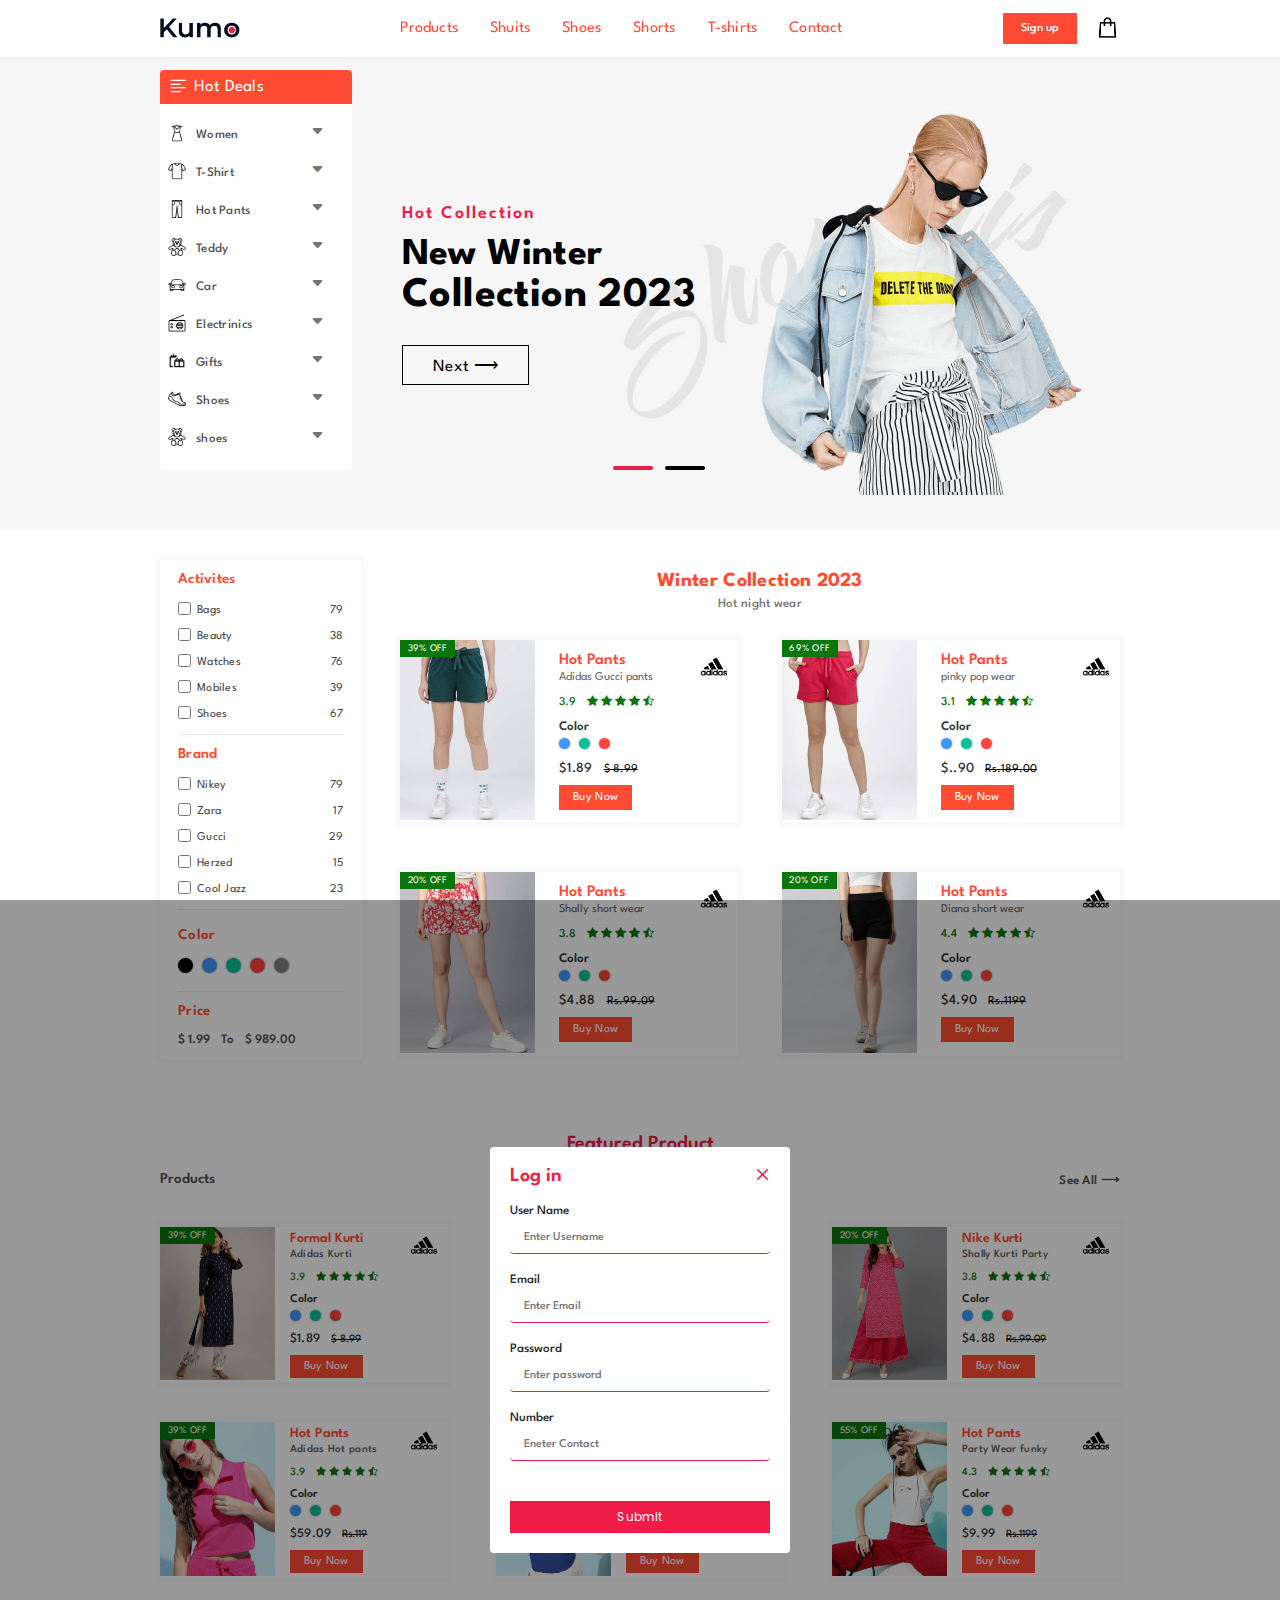
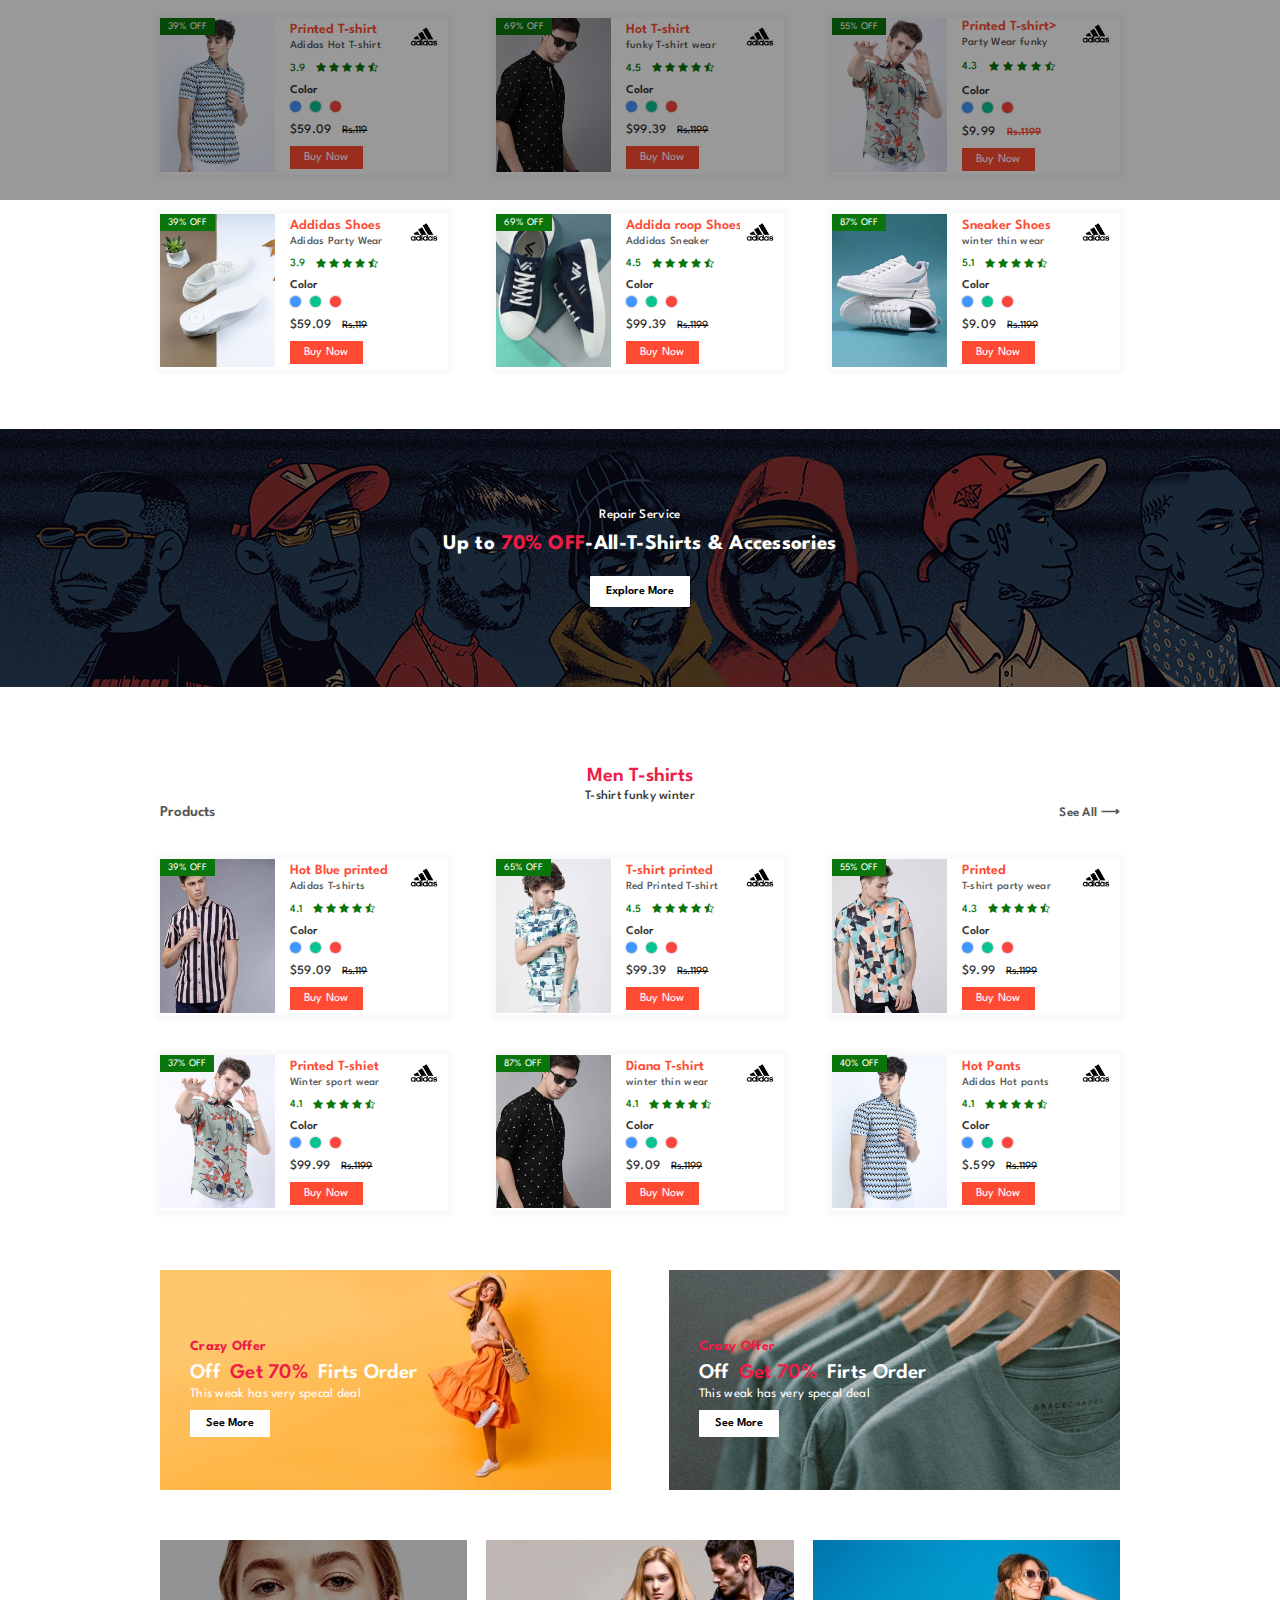
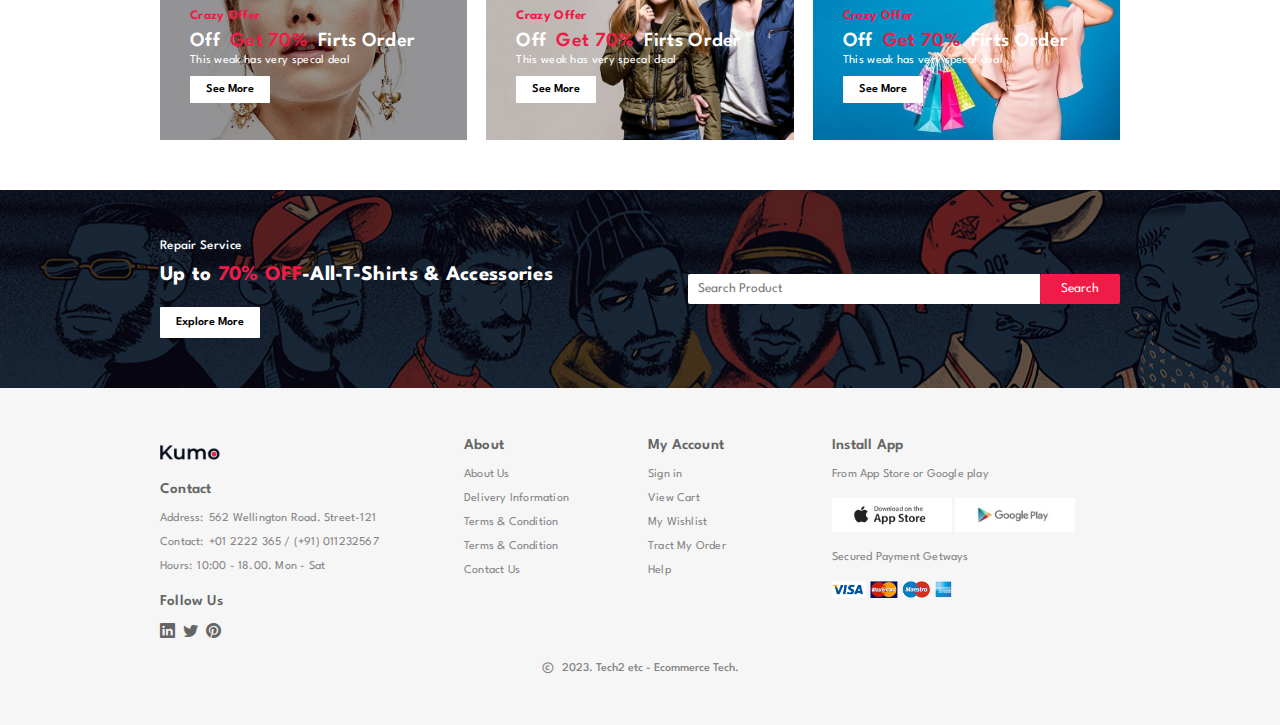
<file: index.html>
<!DOCTYPE html>
<html lang="en">

<head>
  <meta charset="UTF-8" />
  <meta name="viewport" content="width=device-width, initial-scale=1.0" />

  <!-- -----------------google fonts------------------------ -->
  <link rel="preconnect" href="https://fonts.googleapis.com" />
  <link rel="preconnect" href="https://fonts.gstatic.com" crossorigin />
  <link href="https://fonts.googleapis.com/css2?family=League+Spartan:wght@200;300;400;500;600;700;800&display=swap"
    rel="stylesheet" />

  <!-- ---------------------fontAwesome------------------------- -->
  <link rel="stylesheet" href="https://cdn.jsdelivr.net/npm/bootstrap-icons@1.10.5/font/bootstrap-icons.css" />

  <link rel="stylesheet" href="https://cdnjs.cloudflare.com/ajax/libs/font-awesome/6.4.2/css/all.min.css">

  <!-- ----------------------css-------------- -->
  <link rel="stylesheet" href="css/style.css" />
</head>

<body>
  <header>
    <div class="manu">
      <div class="container">
        <div class="nav">
          <div class="nav-left">
            <img src="images/logo.png" alt="" />
          </div>
          <div class="nav-right" id="menu-bar">
            <ul>
              <li><a href="" class="active">Products</a></li>
              <li><a href="Shuits.html">Shuits</a></li>
              <li><a href="shoes.html">Shoes</a></li>
              <li><a href="short.html">Shorts</a></li>
              <li><a href="Tshirt.html">T-shirts</a></li>
              <li><a href="contact.html">Contact</a></li>
            </ul>
            <i class="bi bi-x" id="menu-login-cancel"></i>
          </div>

          <div class="cart">
            <button id="login-btn">Sign up</button>
            <a href="cart.html"><img src="images/icons8-shopping-bag-96.png" alt=""></a>
            <i class="bi bi-text-left" id="menu"></i>
          </div>
        </div>
      </div>
    </div>
  </header>

  <!-- ======================banner section===================== -->

  <div class="contain" id="contain-one">
    <div class="container">
      <div class="banner">
        <!-- ------------left-section----------------------- -->
        <div class="left-section" id="left-section-content">
          <div class="cato-head">
            <i class="bi bi-text-left"></i>
            <span>Hot Deals</span>
          </div>

          <!-- -------list start--------------- -->
          <div class="list-container">
            <div class="list-main">
              <div class="list" id="list-btn">
                <div>
                  <img src="images/dress.png" alt="" />
                  <span>Women</span>
                </div>
                <div id="icon">
                  <i class="bi bi-caret-down-fill" id="icon"></i>
                </div>
              </div>

              <!-- ---------------visible list---------------- -->

              <ul class="show-list" id="list-show">
                <li><a href="short.html">Hot Pant</a></li>
                <li><a href="short.html">Stripe Bra</a></li>
                <li><a href="short.html"> T-shirt</a></li>
                <li><a href="short.html">Night wear</a></li>
              </ul>

            </div>

            <!-- -------------list 2---------------- -->
            <div class="list-main">
              <div class="list" id="list-btn-one">
                <div>
                  <img src="images/icons8-tshirt-100.png" alt="" />
                  <span>T-Shirt</span>
                </div>
                <div>
                  <i class="bi bi-caret-down-fill" id="icon-one"></i>
                </div>
              </div>

              <!-- ---------------visible list---------------- -->

              <ul class="show-list" id="list-show-one">
                <li><a href="Tshirt.html">Hot Pant</a></li>
                <li><a href="Tshirt.html">Stripe Bra</a></li>
                <li><a href="Tshirt.html"> T-shirt</a></li>
                <li><a href="Tshirt.html">Night wear</a></li>
              </ul>

              <!-- ---------------visible list---------------- -->
            </div>

            <div class="list-main">
              <div class="list" id="list-btn-two">
                <div>
                  <img src="images/pant.png" alt="" />
                  <span>Hot Pants</span>
                </div>
                <div>
                  <i class="bi bi-caret-down-fill" id="icon-two"></i>
                </div>
              </div>
              <!-- ---------------visible list---------------- -->

              <ul class="show-list" id="list-show-two">
                <li><a href="#">Hot Pant</a></li>
                <li><a href="#">Stripe Bra</a></li>
                <li><a href="#"> T-shirt</a></li>
                <li><a href="#">Night wear</a></li>
              </ul>
            </div>

            <!-- ------------list 3-------------- -->
            <div class="main">
              <div class="list" id="list-btn-three">
                <div>
                  <img src="images/icons8-teddy-100.png" alt="" />
                  <span>Teddy</span>
                </div>
                <div>
                  <i class="bi bi-caret-down-fill" id="icon-three"></i>
                </div>
              </div>

              <ul class="show-list" id="list-show-three">
                <li><a href="#">Hot Pant</a></li>
                <li><a href="#">Stripe Bra</a></li>
                <li><a href="#"> T-shirt</a></li>
                <li><a href="#">Night wear</a></li>
              </ul>
            </div>

            <!-- ------------list 4-------------- -->
            <div class="main">
              <div class="list" id="list-btn-four">
                <div>
                  <img src="images/car.png" alt="" />
                  <span>Car</span>
                </div>
                <div>
                  <i class="bi bi-caret-down-fill" id="icon-four"></i>
                </div>
              </div>

              <ul class="show-list" id="list-show-four">
                <li><a href="#">Hot Pant</a></li>
                <li><a href="#">Stripe Bra</a></li>
                <li><a href="#"> T-shirt</a></li>
                <li><a href="#">Night wear</a></li>
              </ul>
            </div>

            <!-- ------------list 5-------------- -->
            <div class="main">
              <div class="list" id="list-btn-five">
                <div>
                  <img src="images/electric.png" alt="" />
                  <span>Electrinics</span>
                </div>
                <div>
                  <i class="bi bi-caret-down-fill" id="icon-five"></i>
                </div>
              </div>

              <ul class="show-list" id="list-show-five">
                <li><a href="#">Hot Pant</a></li>
                <li><a href="#">Stripe Bra</a></li>
                <li><a href="#"> T-shirt</a></li>
                <li><a href="#">Night wear</a></li>
              </ul>
            </div>

            <!-- ------------list 6-------------- -->
            <div class="main">
              <div class="list" id="list-btn-six">
                <div>
                  <img src="images/icons8-gifts-96.png" alt="" />
                  <span>Gifts</span>
                </div>
                <div>
                  <i class="bi bi-caret-down-fill" id="icon-six"></i>
                </div>
              </div>

              <ul class="show-list" id="list-show-six">
                <li><a href="#">Hot Pant</a></li>
                <li><a href="#">Stripe Bra</a></li>
                <li><a href="#"> T-shirt</a></li>
                <li><a href="#">Night wear</a></li>
              </ul>
            </div>

            <!-- ------------list 7-------------- -->
            <div class="main">
              <div class="list" id="list-btn-seven">
                <div>
                  <img src="images/shoes.png" alt="" />
                  <span>Shoes</span>
                </div>
                <div>
                  <i class="bi bi-caret-down-fill" id="icon-seven"></i>
                </div>
              </div>

              <ul class="show-list" id="list-show-seven">
                <li><a href="#">Hot Pant</a></li>
                <li><a href="#">Stripe Bra</a></li>
                <li><a href="#"> T-shirt</a></li>
                <li><a href="#">Night wear</a></li>
              </ul>
            </div>

            <!-- ------------list 8-------------- -->
            <div class="main">
              <div class="list" id="list-btn-eight">
                <div>
                  <img src="images/icons8-teddy-100.png" alt="" />
                  <span>shoes</span>
                </div>
                <div>
                  <i class="bi bi-caret-down-fill" id="icon-eight"></i>
                </div>
              </div>

              <ul class="show-list" id="list-show-eight">
                <li><a href="#">Hot Pant</a></li>
                <li><a href="#">Stripe Bra</a></li>
                <li><a href="#"> T-shirt</a></li>
                <li><a href="#">Night wear</a></li>
              </ul>
            </div>
          </div>
        </div>

        <!-- ----------------------------------------------------------- -->
        <!-- --------right section start----------------------- -->
        <div class="right-section">
          <div class="right-banner" id="right-slide">
            <div class="content">
              <h3>Hot Collection</h3>
              <h2>New Winter</h2>
              <h1>Collection 2023</h1>
              <button id="right-btn">Next <span>&#x27f6;</span></button>
            </div>
          </div>

          <div class="left-banner" id="left-slide">
            <div class="content">
              <h3>Hot Collection</h3>
              <h2>New Winter</h2>
              <h1>Collection 2023</h1>
              <button id="left-btn"><span>&#x27f5;</span> Preview</button>
            </div>
          </div>

          <div class="slide">
            <div id="slide-btn-right"></div>
            <div id="slide-btn-left"></div>
          </div>
        </div>
      </div>
    </div>
  </div>

  <!-- ===================== shop section start=============================== -->
  <div class="container">
    <div class="shop">

      <!-- -------- shop left section----------------------------- -->
      <div class="shop-left" id="shop-left-select">
        <div class="activity">
          <h1>Activites</h1>
          <div class="shop-content">
            <div>
              <input type="checkbox" name="checkbox">
              <label for="">Bags</label>
            </div>
            <div>
              <h2>79</h2>
            </div>
          </div>

          <div class="shop-content">
            <div>
              <input type="checkbox" name="checkbox">
              <label for="">Beauty</label>
            </div>
            <div>
              <h2>38</h2>
            </div>
          </div>

          <div class="shop-content">
            <div>
              <input type="checkbox" name="checkbox">
              <label for="">Watches</label>
            </div>
            <div>
              <h2>76</h2>
            </div>
          </div>

          <div class="shop-content">
            <div>
              <input type="checkbox" name="checkbox">
              <label for="">Mobiles</label>
            </div>
            <div>
              <h2>39</h2>
            </div>
          </div>

          <div class="shop-content">
            <div>
              <input type="checkbox" name="checkbox">
              <label for="">Shoes</label>
            </div>
            <div>
              <h2>67</h2>
            </div>
          </div>

        </div>

        <!-- ------ brands -------=----------------- -->

        <div class="activity">
          <h1>Brand</h1>
          <div class="shop-content">
            <div>
              <input type="checkbox" name="checkbox">
              <label for="">Nikey</label>
            </div>
            <div>
              <h2>79</h2>
            </div>
          </div>

          <div class="shop-content">
            <div>
              <input type="checkbox" name="checkbox">
              <label for="">Zara</label>
            </div>
            <div>
              <h2>17</h2>
            </div>
          </div>

          <div class="shop-content">
            <div>
              <input type="checkbox" name="checkbox">
              <label for="">Gucci</label>
            </div>
            <div>
              <h2>29</h2>
            </div>
          </div>

          <div class="shop-content">
            <div>
              <input type="checkbox" name="checkbox">
              <label for="">Herzed</label>
            </div>
            <div>
              <h2>15</h2>
            </div>
          </div>

          <div class="shop-content">
            <div>
              <input type="checkbox" name="checkbox">
              <label for="">Cool Jazz</label>
            </div>
            <div>
              <h2>23</h2>
            </div>
          </div>

          <!-- ---------- size ---------------------- -->



        </div>

        <!-- ------activiy-------=----------------- -->

        <div class="color activity">
          <h1>Color</h1>
          <div class="color-content">
            <div class="box" id="black"></div>
            <div class="box" id="blue"></div>
            <div class="box" id="green"></div>
            <div class="box" id="orange"></div>
            <div class="box" id="gray"></div>
          </div>
        </div>

        <div class="activity size border">
          <h1>Price</h1>
          <div>
            <span>$ 1.99</span>
            <span>To</span>
            <span>$ 989.00</span>
          </div>
        </div>

      </div>

      <!-- ----------------shop right section ------------------------------- -->

      <div class=" shop-right">
        <div class="heading">
          <h1>Winter Collection 2023</h1>
          <p>Hot night wear</p>
        </div>

        <div class="product-main">
          <div class="product">
            <div class="img">
              <img src="images/s2.jpg" alt="">

              <!-- ------ img layer ----------- -->
              <img src="images/s9.jpg" class="img-layer">
              <small class="off">39% OFF</small>
              <!-- ----------------------------------- -->

              <!-- ---share--layer------------------------ -->
              <div class="share">
                <i class="fa-solid fa-heart"></i> <br>
                <i class="fa-solid fa-share"></i> <br>
                <i class="fa-solid fa-download"></i> <br>
              </div>

            </div>
            <div class="content">
              <h1>Hot Pants</h1>
              <p>Adidas Gucci pants</p>
              <span class="rate">3.9</span>
              <i class="bi bi-star-fill"></i>
              <i class="bi bi-star-fill"></i>
              <i class="bi bi-star-fill"></i>
              <i class="bi bi-star-fill"></i>
              <i class="bi bi-star-half"></i>

              <div class="color activity p-con">
                <h1>Color</h1>
                <div class="color-content p-color">
                  <div class="box" id="blue"></div>
                  <div class="box" id="green"></div>
                  <div class="box" id="orange"></div>
                </div>
              </div>

              <span class="price">$1.89</span> <del>$ 8.99</del> <br>
              <a href="shortBuy.html"><button class="cart">Buy Now</button></a>

              <!-- --------- addidas-------------- -->
              <img src="images/adidas.png" alt="" class="addidas">
            </div>

          </div>


          <div class="product">
            <div class="img">
              <img src="images/s3.jpg" alt="">

              <!-- ------ img layer ----------- -->
              <img src="images/s8.jpg" class="img-layer">
              <small class="off">69% OFF</small>
              <!-- ----------------------------------- -->

              <!-- ---share--layer------------------------ -->
              <div class="share">
                <i class="fa-solid fa-heart"></i> <br>
                <i class="fa-solid fa-share"></i> <br>
                <i class="fa-solid fa-download"></i> <br>
              </div>

            </div>
            <div class="content">
              <h1>Hot Pants</h1>
              <p>pinky pop wear</p>
              <span class="rate">3.1</span>
              <i class="bi bi-star-fill"></i>
              <i class="bi bi-star-fill"></i>
              <i class="bi bi-star-fill"></i>
              <i class="bi bi-star-fill"></i>
              <i class="bi bi-star-half"></i>

              <div class="color activity p-con">
                <h1>Color</h1>
                <div class="color-content p-color">
                  <div class="box" id="blue"></div>
                  <div class="box" id="green"></div>
                  <div class="box" id="orange"></div>
                </div>
              </div>

              <span class="price">$..90</span> <del>Rs.189.00</del> <br>
              <a href="shortBuy.html"><button class="cart">Buy Now</button></a>

              <!-- --------- addidas-------------- -->
              <img src="images/adidas.png" alt="" class="addidas">
            </div>

          </div>


        </div>

        <!-- -----------main 2-------------------------- -->

        <div class="product-main">
          <div class="product">
            <div class="img">
              <img src="images/s1.jpg" alt="">

              <!-- ------ img layer ----------- -->
              <img src="images/s6.jpg" class="img-layer">
              <small class="off">20% OFF</small>
              <!-- ----------------------------------- -->

              <!-- ---share--layer------------------------ -->
              <div class="share">
                <i class="fa-solid fa-heart"></i> <br>
                <i class="fa-solid fa-share"></i> <br>
                <i class="fa-solid fa-download"></i> <br>
              </div>

            </div>
            <div class="content">
              <h1>Hot Pants</h1>
              <p>Shally short wear</p>
              <span class="rate">3.8</span>
              <i class="bi bi-star-fill"></i>
              <i class="bi bi-star-fill"></i>
              <i class="bi bi-star-fill"></i>
              <i class="bi bi-star-fill"></i>
              <i class="bi bi-star-half"></i>

              <div class="color activity p-con">
                <h1>Color</h1>
                <div class="color-content p-color">
                  <div class="box" id="blue"></div>
                  <div class="box" id="green"></div>
                  <div class="box" id="orange"></div>
                </div>
              </div>

              <span class="price">$4.88</span> <del>Rs.99.09</del> <br>
              <a href="shortBuy.html"><button class="cart">Buy Now</button></a>

              <!-- --------- addidas-------------- -->
              <img src="images/adidas.png" alt="" class="addidas">
            </div>

          </div>
          </a>



          <div class="product">
            <div class="img">
              <img src="images/10012.jpg
              
              
              " alt="">

              <!-- ------ img layer ----------- -->
              <img src="images/s5.jpg" class="img-layer">
              <small class="off">20% OFF</small>
              <!-- ----------------------------------- -->

              <!-- ---share--layer------------------------ -->
              <div class="share">
                <i class="fa-solid fa-heart"></i> <br>
                <i class="fa-solid fa-share"></i> <br>
                <i class="fa-solid fa-download"></i> <br>
              </div>

            </div>
            <div class="content">
              <h1>Hot Pants</h1>
              <p>Diana short wear</p>
              <span class="rate">4.4</span>
              <i class="bi bi-star-fill"></i>
              <i class="bi bi-star-fill"></i>
              <i class="bi bi-star-fill"></i>
              <i class="bi bi-star-fill"></i>
              <i class="bi bi-star-half"></i>

              <div class="color activity p-con">
                <h1>Color</h1>
                <div class="color-content p-color">
                  <div class="box" id="blue"></div>
                  <div class="box" id="green"></div>
                  <div class="box" id="orange"></div>
                </div>
              </div>

              <span class="price">$4.90</span> <del>Rs.1199</del> <br>
              <a href="shortBuy.html"><button class="cart">Buy Now</button></a>

              <!-- --------- addidas-------------- -->
              <img src="images/adidas.png" alt="" class="addidas">
            </div>

          </div>


        </div>

      </div>

    </div>

  </div>


  <!-- ================= featured products =============================== -->

  <div class="container">
    <div class="feature-head">
      <h1>Featured Product</h1>
      <p>T-shirt funky winter</p>
    </div>
    <div class="see">
      <h1>Products</h1>
      <h2>See All <span>&#x27f6;</span></h2>
    </div>

    <div class="featured">

      <div class="product">
        <div class="img">
          <img src="images/j1.jpg" alt="">

          <!-- ------ img layer ----------- -->
          <img src="images/j9.jpg" class="img-layer">
          <small class="off">39% OFF</small>
          <!-- ----------------------------------- -->

          <!-- ---share--layer------------------------ -->
          <div class="share">
            <i class="fa-solid fa-heart"></i> <br>
            <i class="fa-solid fa-share"></i> <br>
            <i class="fa-solid fa-download"></i> <br>
          </div>

        </div>
        <div class="content">
          <h1>Formal Kurti</h1>
          <p>Adidas Kurti</p>
          <span class="rate">3.9</span>
          <i class="bi bi-star-fill"></i>
          <i class="bi bi-star-fill"></i>
          <i class="bi bi-star-fill"></i>
          <i class="bi bi-star-fill"></i>
          <i class="bi bi-star-half"></i>

          <div class="color activity p-con">
            <h1>Color</h1>
            <div class="color-content p-color">
              <div class="box" id="blue"></div>
              <div class="box" id="green"></div>
              <div class="box" id="orange"></div>
            </div>
          </div>

          <span class="price">$1.89</span> <del>$ 8.99</del> <br>
          <a href="kurti-buy.html"><button class="cart">Buy Now</button></a>

          <!-- --------- addidas-------------- -->
          <img src="images/adidas.png" alt="" class="addidas">
        </div>

      </div>

      <div class="product">
        <div class="img">
          <img src="images/j2.jpg" alt="">

          <!-- ------ img layer ----------- -->
          <img src="images/j8.jpg" class="img-layer">
          <small class="off">69% OFF</small>
          <!-- ----------------------------------- -->

          <!-- ---share--layer------------------------ -->
          <div class="share">
            <i class="fa-solid fa-heart"></i> <br>
            <i class="fa-solid fa-share"></i> <br>
            <i class="fa-solid fa-download"></i> <br>
          </div>

        </div>
        <div class="content">
          <h1>Hot Kurti</h1>
          <p>pop Kurti wear</p>
          <span class="rate">3.1</span>
          <i class="bi bi-star-fill"></i>
          <i class="bi bi-star-fill"></i>
          <i class="bi bi-star-fill"></i>
          <i class="bi bi-star-fill"></i>
          <i class="bi bi-star-half"></i>

          <div class="color activity p-con">
            <h1>Color</h1>
            <div class="color-content p-color">
              <div class="box" id="blue"></div>
              <div class="box" id="green"></div>
              <div class="box" id="orange"></div>
            </div>
          </div>

          <span class="price">$..90</span> <del>Rs.189.00</del> <br>
          <a href="kurti-buy.html"><button class="cart">Buy Now</button></a>

          <!-- --------- addidas-------------- -->
          <img src="images/adidas.png" alt="" class="addidas">
        </div>

      </div>

      <div class="product">
        <div class="img">
          <img src="images/j3.jpg" alt="">

          <!-- ------ img layer ----------- -->
          <img src="images/j7.jpg" class="img-layer">
          <small class="off">20% OFF</small>
          <!-- ----------------------------------- -->

          <!-- ---share--layer------------------------ -->
          <div class="share">
            <i class="fa-solid fa-heart"></i> <br>
            <i class="fa-solid fa-share"></i> <br>
            <i class="fa-solid fa-download"></i> <br>
          </div>

        </div>
        <div class="content">
          <h1>Nike Kurti</h1>
          <p>Shally Kurti Party</p>
          <span class="rate">3.8</span>
          <i class="bi bi-star-fill"></i>
          <i class="bi bi-star-fill"></i>
          <i class="bi bi-star-fill"></i>
          <i class="bi bi-star-fill"></i>
          <i class="bi bi-star-half"></i>

          <div class="color activity p-con">
            <h1>Color</h1>
            <div class="color-content p-color">
              <div class="box" id="blue"></div>
              <div class="box" id="green"></div>
              <div class="box" id="orange"></div>
            </div>
          </div>

          <span class="price">$4.88</span> <del>Rs.99.09</del> <br>
          <a href="kurti-buy.html"><button class="cart">Buy Now</button></a>

          <!-- --------- addidas-------------- -->
          <img src="images/adidas.png" alt="" class="addidas">
        </div>

      </div>

      <div class="product">
        <div class="img">
          <img src="images/ft1.jpg" alt="">

          <!-- ------ img layer ----------- -->
          <img src="images/ft9.jpg" class="img-layer">
          <small class="off">39% OFF</small>
          <!-- ----------------------------------- -->

          <!-- ---share--layer------------------------ -->
          <div class="share">
            <i class="fa-solid fa-heart"></i> <br>
            <i class="fa-solid fa-share"></i> <br>
            <i class="fa-solid fa-download"></i> <br>
          </div>

        </div>
        <div class="content">
          <h1>Hot Pants</h1>
          <p>Adidas Hot pants</p>
          <span class="rate">3.9</span>
          <i class="bi bi-star-fill"></i>
          <i class="bi bi-star-fill"></i>
          <i class="bi bi-star-fill"></i>
          <i class="bi bi-star-fill"></i>
          <i class="bi bi-star-half"></i>

          <div class="color activity p-con">
            <h1>Color</h1>
            <div class="color-content p-color">
              <div class="box" id="blue"></div>
              <div class="box" id="green"></div>
              <div class="box" id="orange"></div>
            </div>
          </div>

          <span class="price">$59.09</span> <del>Rs.119</del> <br>
          <a href="topBuy.html"><button class="cart">Buy Now</button></a>

          <!-- --------- addidas-------------- -->
          <img src="images/adidas.png" alt="" class="addidas">
        </div>

      </div>

      <div class="product">
        <div class="img">
          <img src="images/ft3.jpg" alt="">

          <!-- ------ img layer ----------- -->
          <img src="images/ft8.jpg" class="img-layer">
          <small class="off">69% OFF</small>
          <!-- ----------------------------------- -->

          <!-- ---share--layer------------------------ -->
          <div class="share">
            <i class="fa-solid fa-heart"></i> <br>
            <i class="fa-solid fa-share"></i> <br>
            <i class="fa-solid fa-download"></i> <br>
          </div>

        </div>
        <div class="content">
          <h1>Hot Pants</h1>
          <p>funky T-shirt wear</p>
          <span class="rate">4.5</span>
          <i class="bi bi-star-fill"></i>
          <i class="bi bi-star-fill"></i>
          <i class="bi bi-star-fill"></i>
          <i class="bi bi-star-fill"></i>
          <i class="bi bi-star-half"></i>

          <div class="color activity p-con">
            <h1>Color</h1>
            <div class="color-content p-color">
              <div class="box" id="blue"></div>
              <div class="box" id="green"></div>
              <div class="box" id="orange"></div>
            </div>
          </div>

          <span class="price">$99.39</span> <del>Rs.1199</del> <br>
          <a href="topBuy.html"><button class="cart">Buy Now</button></a>

          <!-- --------- addidas-------------- -->
          <img src="images/adidas.png" alt="" class="addidas">
        </div>

      </div>

      <div class="product">
        <div class="img">
          <img src="images/ft9.jpg" alt="">

          <!-- ------ img layer ----------- -->
          <img src="images/ft2.jpg" class="img-layer">
          <small class="off">55% OFF</small>
          <!-- ----------------------------------- -->

          <!-- ---share--layer------------------------ -->
          <div class="share">
            <i class="fa-solid fa-heart"></i> <br>
            <i class="fa-solid fa-share"></i> <br>
            <i class="fa-solid fa-download"></i> <br>
          </div>

        </div>
        <div class="content">
          <h1>Hot Pants</h1>
          <p>Party Wear funky</p>
          <span class="rate">4.3</span>
          <i class="bi bi-star-fill"></i>
          <i class="bi bi-star-fill"></i>
          <i class="bi bi-star-fill"></i>
          <i class="bi bi-star-fill"></i>
          <i class="bi bi-star-half"></i>

          <div class="color activity p-con">
            <h1>Color</h1>
            <div class="color-content p-color">
              <div class="box" id="blue"></div>
              <div class="box" id="green"></div>
              <div class="box" id="orange"></div>
            </div>
          </div>

          <span class="price">$9.99</span> <del>Rs.1199</del> <br>
          <a href="topBuy.html"><button class="cart">Buy Now</button></a>

          <!-- --------- addidas-------------- -->
          <img src="images/adidas.png" alt="" class="addidas">
        </div>
      </div>

      <!-- ========= t-shirt start ====================== -->
      <div class="product">
        <div class="img">
          <img src="images/shirt-6.jpg" alt="">

          <!-- ------ img layer ----------- -->
          <img src="images/shirt-1.jpg" class="img-layer">
          <small class="off">39% OFF</small>
          <!-- ----------------------------------- -->

          <!-- ---share--layer------------------------ -->
          <div class="share">
            <i class="fa-solid fa-heart"></i> <br>
            <i class="fa-solid fa-share"></i> <br>
            <i class="fa-solid fa-download"></i> <br>
          </div>

        </div>
        <div class="content">
          <h1>Printed T-shirt</h1>
          <p>Adidas Hot T-shirt</p>
          <span class="rate">3.9</span>
          <i class="bi bi-star-fill"></i>
          <i class="bi bi-star-fill"></i>
          <i class="bi bi-star-fill"></i>
          <i class="bi bi-star-fill"></i>
          <i class="bi bi-star-half"></i>

          <div class="color activity p-con">
            <h1>Color</h1>
            <div class="color-content p-color">
              <div class="box" id="blue"></div>
              <div class="box" id="green"></div>
              <div class="box" id="orange"></div>
            </div>
          </div>

          <span class="price">$59.09</span> <del>Rs.119</del> <br>
          <a href="tshirtBuy.html"><button class="cart">Buy Now</button></a>

          <!-- --------- addidas-------------- -->
          <img src="images/adidas.png" alt="" class="addidas">
        </div>

      </div>

      <div class="product">
        <div class="img">
          <img src="images/shirt-5.jpg" alt="">

          <!-- ------ img layer ----------- -->
          <img src="images/shirt-2.jpg" class="img-layer">
          <small class="off">69% OFF</small>
          <!-- ----------------------------------- -->

          <!-- ---share--layer------------------------ -->
          <div class="share">
            <i class="fa-solid fa-heart"></i> <br>
            <i class="fa-solid fa-share"></i> <br>
            <i class="fa-solid fa-download"></i> <br>
          </div>

        </div>
        <div class="content">
          <h1>Hot T-shirt</h1>
          <p>funky T-shirt wear</p>
          <span class="rate">4.5</span>
          <i class="bi bi-star-fill"></i>
          <i class="bi bi-star-fill"></i>
          <i class="bi bi-star-fill"></i>
          <i class="bi bi-star-fill"></i>
          <i class="bi bi-star-half"></i>

          <div class="color activity p-con">
            <h1>Color</h1>
            <div class="color-content p-color">
              <div class="box" id="blue"></div>
              <div class="box" id="green"></div>
              <div class="box" id="orange"></div>
            </div>
          </div>

          <span class="price">$99.39</span> <del>Rs.1199</del> <br>
          <a href="tshirtBuy.html"><button class="cart">Buy Now</button></a>

          <!-- --------- addidas-------------- -->
          <img src="images/adidas.png" alt="" class="addidas">
        </div>

      </div>

      <div class="product">
        <div class="img">
          <img src="images/shirt-4.jpg" alt="">

          <!-- ------ img layer ----------- -->
          <img src="images/shirt-3.jpg" class="img-layer">
          <small class="off">55% OFF</small>
          <!-- ----------------------------------- -->

          <!-- ---share--layer------------------------ -->
          <div class="share">
            <i class="fa-solid fa-heart"></i> <br>
            <i class="fa-solid fa-share"></i> <br>
            <i class="fa-solid fa-download"></i> <br>
          </div>

        </div>
        <div class="content">
          <h1>Printed T-shirt>
            <p>Party Wear funky</p>
            <span class="rate">4.3</span>
            <i class="bi bi-star-fill"></i>
            <i class="bi bi-star-fill"></i>
            <i class="bi bi-star-fill"></i>
            <i class="bi bi-star-fill"></i>
            <i class="bi bi-star-half"></i>

            <div class="color activity p-con">
              <h1>Color</h1>
              <div class="color-content p-color">
                <div class="box" id="blue"></div>
                <div class="box" id="green"></div>
                <div class="box" id="orange"></div>
              </div>
            </div>

            <span class="price">$9.99</span> <del>Rs.1199</del> <br>
            <a href="tshirtBuy.html"><button class="cart">Buy Now</button></a>

            <!-- --------- addidas-------------- -->
            <img src="images/adidas.png" alt="" class="addidas">
        </div>
      </div>

      <!-- ========== shoes start =========================== -->
      <div class="product">
        <div class="img">
          <img src="images/10017.jpg" alt="">

          <!-- ------ img layer ----------- -->
          <img src="images/10002.jpg" class="img-layer">
          <small class="off">39% OFF</small>
          <!-- ----------------------------------- -->

          <!-- ---share--layer------------------------ -->
          <div class="share">
            <i class="fa-solid fa-heart"></i> <br>
            <i class="fa-solid fa-share"></i> <br>
            <i class="fa-solid fa-download"></i> <br>
          </div>

        </div>
        <div class="content">
          <h1>Addidas Shoes</h1>
          <p>Adidas Party Wear</p>
          <span class="rate">3.9</span>
          <i class="bi bi-star-fill"></i>
          <i class="bi bi-star-fill"></i>
          <i class="bi bi-star-fill"></i>
          <i class="bi bi-star-fill"></i>
          <i class="bi bi-star-half"></i>

          <div class="color activity p-con">
            <h1>Color</h1>
            <div class="color-content p-color">
              <div class="box" id="blue"></div>
              <div class="box" id="green"></div>
              <div class="box" id="orange"></div>
            </div>
          </div>

          <span class="price">$59.09</span> <del>Rs.119</del> <br>
          <a href="shoesBuy.html"><button class="cart">Buy Now</button></a>

          <!-- --------- addidas-------------- -->
          <img src="images/adidas.png" alt="" class="addidas">
        </div>

      </div>

      <div class="product">
        <div class="img">
          <img src="images/10008 (1).jpg" alt="">

          <!-- ------ img layer ----------- -->
          <img src="images/10003.jpg" class="img-layer">
          <small class="off">69% OFF</small>
          <!-- ----------------------------------- -->

          <!-- ---share--layer------------------------ -->
          <div class="share">
            <i class="fa-solid fa-heart"></i> <br>
            <i class="fa-solid fa-share"></i> <br>
            <i class="fa-solid fa-download"></i> <br>
          </div>

        </div>
        <div class="content">
          <h1>Addida roop Shoes</h1>
          <p>Addidas Sneaker</p>
          <span class="rate">4.5</span>
          <i class="bi bi-star-fill"></i>
          <i class="bi bi-star-fill"></i>
          <i class="bi bi-star-fill"></i>
          <i class="bi bi-star-fill"></i>
          <i class="bi bi-star-half"></i>

          <div class="color activity p-con">
            <h1>Color</h1>
            <div class="color-content p-color">
              <div class="box" id="blue"></div>
              <div class="box" id="green"></div>
              <div class="box" id="orange"></div>
            </div>
          </div>

          <span class="price">$99.39</span> <del>Rs.1199</del> <br>
          <a href="shoesBuy.html"><button class="cart">Buy Now</button></a>

          <!-- --------- addidas-------------- -->
          <img src="images/adidas.png" alt="" class="addidas">
        </div>

      </div>

      <div class="product">
        <div class="img">
          <img src="images/10003.jpg" alt="">

          <!-- ------ img layer ----------- -->
          <img src="images/10022.jpg" class="img-layer">
          <small class="off">87% OFF</small>
          <!-- ----------------------------------- -->

          <!-- ---share--layer------------------------ -->
          <div class="share">
            <i class="fa-solid fa-heart"></i> <br>
            <i class="fa-solid fa-share"></i> <br>
            <i class="fa-solid fa-download"></i> <br>
          </div>

        </div>
        <div class="content">
          <h1>Sneaker Shoes</h1>
          <p>winter thin wear</p>
          <span class="rate">5.1</span>
          <i class="bi bi-star-fill"></i>
          <i class="bi bi-star-fill"></i>
          <i class="bi bi-star-fill"></i>
          <i class="bi bi-star-fill"></i>
          <i class="bi bi-star-half"></i>

          <div class="color activity p-con">
            <h1>Color</h1>
            <div class="color-content p-color">
              <div class="box" id="blue"></div>
              <div class="box" id="green"></div>
              <div class="box" id="orange"></div>
            </div>
          </div>

          <span class="price">$9.09</span> <del>Rs.1199</del> <br>
          <a href="shoesBuy.html"><button class="cart">Buy Now</button></a>

          <!-- --------- addidas-------------- -->
          <img src="images/adidas.png" alt="" class="addidas">
        </div>

      </div>

    </div>
  </div>

  <!-- ========== tshirt banner =================================================  -->

  <div class="t-shirt-banner">
    <h3>Repair Service</h3>
    <h1>Up to <span>70% OFF</span>-All-T-Shirts & Accessories</h1>
    <button>Explore More</button>
  </div>

  <!-- =============== tshirt section ======================== -->

  <div class="container">
    <div class="feature-head my-margin">
      <h1>Men T-shirts</h1>
      <p>T-shirt funky winter</p>
    </div>
    <div class="see">
      <h1>Products</h1>
      <h2>See All <span>&#x27f6;</span></h2>
    </div>
    <div class="featured">
      <div class="product">
        <div class="img">
          <img src="images/shirt-1.jpg" alt="">

          <!-- ------ img layer ----------- -->
          <img src="images/shirt-6.jpg" class="img-layer">
          <small class="off">39% OFF</small>
          <!-- ----------------------------------- -->

          <!-- ---share--layer------------------------ -->
          <div class="share">
            <i class="fa-solid fa-heart"></i> <br>
            <i class="fa-solid fa-share"></i> <br>
            <i class="fa-solid fa-download"></i> <br>
          </div>

        </div>
        <div class="content">
          <h1>Hot Blue printed</h1>
          <p>Adidas T-shirts</p>
          <span class="rate">4.1</span>
          <i class="bi bi-star-fill"></i>
          <i class="bi bi-star-fill"></i>
          <i class="bi bi-star-fill"></i>
          <i class="bi bi-star-fill"></i>
          <i class="bi bi-star-half"></i>

          <div class="color activity p-con">
            <h1>Color</h1>
            <div class="color-content p-color">
              <div class="box" id="blue"></div>
              <div class="box" id="green"></div>
              <div class="box" id="orange"></div>
            </div>
          </div>

          <span class="price">$59.09</span> <del>Rs.119</del> <br>
          <a href="tshirtBuy.html"><button class="cart">Buy Now</button></a>

          <!-- --------- addidas-------------- -->
          <img src="images/adidas.png" alt="" class="addidas">
        </div>

      </div>

      <div class="product">
        <div class="img">
          <img src="images/shirt-2.jpg" alt="">

          <!-- ------ img layer ----------- -->
          <img src="images/shirt-5.jpg" class="img-layer">
          <small class="off">65% OFF</small>
          <!-- ----------------------------------- -->

          <!-- ---share--layer------------------------ -->
          <div class="share">
            <i class="fa-solid fa-heart"></i> <br>
            <i class="fa-solid fa-share"></i> <br>
            <i class="fa-solid fa-download"></i> <br>
          </div>

        </div>
        <div class="content">
          <h1>T-shirt printed</h1>
          <p>Red Printed T-shirt</p>
          <span class="rate">4.5</span>
          <i class="bi bi-star-fill"></i>
          <i class="bi bi-star-fill"></i>
          <i class="bi bi-star-fill"></i>
          <i class="bi bi-star-fill"></i>
          <i class="bi bi-star-half"></i>

          <div class="color activity p-con">
            <h1>Color</h1>
            <div class="color-content p-color">
              <div class="box" id="blue"></div>
              <div class="box" id="green"></div>
              <div class="box" id="orange"></div>
            </div>
          </div>

          <span class="price">$99.39</span> <del>Rs.1199</del> <br>
          <a href="tshirtBuy.html"><button class="cart">Buy Now</button></a>

          <!-- --------- addidas-------------- -->
          <img src="images/adidas.png" alt="" class="addidas">
        </div>

      </div>

      <div class="product">
        <div class="img">
          <img src="images/shirt-3.jpg" alt="">

          <!-- ------ img layer ----------- -->
          <img src="images/shirt-4.jpg" class="img-layer">
          <small class="off">55% OFF</small>
          <!-- ----------------------------------- -->

          <!-- ---share--layer------------------------ -->
          <div class="share">
            <i class="fa-solid fa-heart"></i> <br>
            <i class="fa-solid fa-share"></i> <br>
            <i class="fa-solid fa-download"></i> <br>
          </div>

        </div>
        <div class="content">
          <h1>Printed <T-shirt></T-shirt></h1>
          <p>T-shirt party wear</p>
          <span class="rate">4.3</span>
          <i class="bi bi-star-fill"></i>
          <i class="bi bi-star-fill"></i>
          <i class="bi bi-star-fill"></i>
          <i class="bi bi-star-fill"></i>
          <i class="bi bi-star-half"></i>

          <div class="color activity p-con">
            <h1>Color</h1>
            <div class="color-content p-color">
              <div class="box" id="blue"></div>
              <div class="box" id="green"></div>
              <div class="box" id="orange"></div>
            </div>
          </div>

          <span class="price">$9.99</span> <del>Rs.1199</del> <br>
          <a href="tshirtBuy.html"><button class="cart">Buy Now</button></a>

          <!-- --------- addidas-------------- -->
          <img src="images/adidas.png" alt="" class="addidas">
        </div>

      </div>

      <div class="product">
        <div class="img">
          <img src="images/shirt-4.jpg" alt="">

          <!-- ------ img layer ----------- -->
          <img src="images/shirt-3.jpg" class="img-layer">
          <small class="off">37% OFF</small>
          <!-- ----------------------------------- -->

          <!-- ---share--layer------------------------ -->
          <div class="share">
            <i class="fa-solid fa-heart"></i> <br>
            <i class="fa-solid fa-share"></i> <br>
            <i class="fa-solid fa-download"></i> <br>
          </div>

        </div>
        <div class="content">
          <h1>Printed T-shiet</h1>
          <p>Winter sport wear</p>
          <span class="rate">4.1</span>
          <i class="bi bi-star-fill"></i>
          <i class="bi bi-star-fill"></i>
          <i class="bi bi-star-fill"></i>
          <i class="bi bi-star-fill"></i>
          <i class="bi bi-star-half"></i>

          <div class="color activity p-con">
            <h1>Color</h1>
            <div class="color-content p-color">
              <div class="box" id="blue"></div>
              <div class="box" id="green"></div>
              <div class="box" id="orange"></div>
            </div>
          </div>

          <span class="price">$99.99</span> <del>Rs.1199</del> <br>
          <a href="tshirtBuy.html"><button class="cart">Buy Now</button></a>

          <!-- --------- addidas-------------- -->
          <img src="images/adidas.png" alt="" class="addidas">
        </div>

      </div>

      <div class="product">
        <div class="img">
          <img src="images/shirt-5.jpg" alt="">

          <!-- ------ img layer ----------- -->
          <img src="images/shirt-1.jpg" class="img-layer">
          <small class="off">87% OFF</small>
          <!-- ----------------------------------- -->

          <!-- ---share--layer------------------------ -->
          <div class="share">
            <i class="fa-solid fa-heart"></i> <br>
            <i class="fa-solid fa-share"></i> <br>
            <i class="fa-solid fa-download"></i> <br>
          </div>

        </div>
        <div class="content">
          <h1>Diana T-shirt</h1>
          <p>winter thin wear</p>
          <span class="rate">4.1</span>
          <i class="bi bi-star-fill"></i>
          <i class="bi bi-star-fill"></i>
          <i class="bi bi-star-fill"></i>
          <i class="bi bi-star-fill"></i>
          <i class="bi bi-star-half"></i>

          <div class="color activity p-con">
            <h1>Color</h1>
            <div class="color-content p-color">
              <div class="box" id="blue"></div>
              <div class="box" id="green"></div>
              <div class="box" id="orange"></div>
            </div>
          </div>

          <span class="price">$9.09</span> <del>Rs.1199</del> <br>
          <a href="tshirtBuy.html"><button class="cart">Buy Now</button></a>

          <!-- --------- addidas-------------- -->
          <img src="images/adidas.png" alt="" class="addidas">
        </div>

      </div>

      <div class="product">
        <div class="img">
          <img src="images/shirt-6.jpg" alt="">

          <!-- ------ img layer ----------- -->
          <img src="images/shirt-1.jpg" class="img-layer">
          <small class="off">40% OFF</small>
          <!-- ----------------------------------- -->

          <!-- ---share--layer------------------------ -->
          <div class="share">
            <i class="fa-solid fa-heart"></i> <br>
            <i class="fa-solid fa-share"></i> <br>
            <i class="fa-solid fa-download"></i> <br>
          </div>

        </div>
        <div class="content">
          <h1>Hot Pants</h1>
          <p>Adidas Hot pants</p>
          <span class="rate">4.1</span>
          <i class="bi bi-star-fill"></i>
          <i class="bi bi-star-fill"></i>
          <i class="bi bi-star-fill"></i>
          <i class="bi bi-star-fill"></i>
          <i class="bi bi-star-half"></i>

          <div class="color activity p-con">
            <h1>Color</h1>
            <div class="color-content p-color">
              <div class="box" id="blue"></div>
              <div class="box" id="green"></div>
              <div class="box" id="orange"></div>
            </div>
          </div>

          <span class="price">$.599</span> <del>Rs.1199</del> <br>
          <a href="tshirtBuy.html"><button class="cart">Buy Now</button></a>

          <!-- --------- addidas-------------- -->
          <img src="images/adidas.png" alt="" class="addidas">
        </div>

      </div>
    </div>
  </div>


  <!-- ============ theme section 1 ================= -->
  <div class="theme">
    <div class="theme-1">
      <h3>Crazy Offer</h3>
      <h1>Off<span>Get 70%</span>Firts Order</h1>
      <p>This weak has very specal deal</p>
      <button>See More</button>
    </div>
    <div class="theme-2">
      <h3>Crazy Offer</h3>
      <h1>Off<span>Get 70%</span>Firts Order</h1>
      <p>This weak has very specal deal</p>
      <button>See More</button>
    </div>
  </div>

  <!-- =========== theme section 2 ========================= -->

  <div class="theme-second">
    <div class="theme-one">
      <h3>Crazy Offer</h3>
      <h1>Off<span>Get 70%</span>Firts Order</h1>
      <p>This weak has very specal deal</p>
      <button>See More</button>
    </div>
    <div class="theme-two">
      <h3>Crazy Offer</h3>
      <h1>Off<span>Get 70%</span>Firts Order</h1>
      <p>This weak has very specal deal</p>
      <button>See More</button>
    </div>
    <div class="theme-three">
      <h3>Crazy Offer</h3>
      <h1>Off<span>Get 70%</span>Firts Order</h1>
      <p>This weak has very specal deal</p>
      <button>See More</button>
    </div>
  </div>

  <!-- =================== search section ======================= -->

  <div class="search">
    <div class="container search-container">
      <div class="search-left">
        <h3>Repair Service</h3>
        <h1>Up to <span>70% OFF</span>-All-T-Shirts & Accessories</h1>
        <button>Explore More</button>
      </div>
      <div class="search-right">
        <input type="text" placeholder="Search Product">
        <button>Search</button>
      </div>
    </div>
  </div>

  <!-- ============= footer ========================== -->

  <div class="footer">
    <div class="footer-content" id="big">
      <img src="images/logo.png" alt="" class="f-img">
      <h1>Contact</h1>
      <a href="#">
        <h3>Address: <span>562 Wellington Road. Street-121</span></h3>
      </a>
      <a href="#">
        <h3>Contact: <span>+01 2222 365 / (+91) 011232567</span></h3>
      </a>
      <a href="#">
        <h3>Hours: <span>10:00 - 18.00. Mon - Sat</span></h3>
      </a>
      <div class="f-icon">
        <h1>Follow Us</h1>
        <i class="bi bi-linkedin"></i>
        <i class="bi bi-twitter"></i>
        <i class="bi bi-pinterest"></i>
        <!-- <i class="bi bi-geo-alt-fill"></i> -->
      </div>
    </div>

    <div class="footer-content">
      <h1>About</h1>
      <a href="#">
        <h3>About Us</h3>
      </a>
      <a href="#">
        <h3>Delivery Information</h3>
      </a>
      <a href="#">
        <h3>Terms & Condition</h3>
      </a>
      </a>
      <a href="#">
        <h3>Terms & Condition</h3>
      </a>
      <a href="#">
        <h3>Contact Us</h3>
      </a>
    </div>

    <div class="footer-content">
      <h1>My Account</h1>
      <a href="#">
        <h3>Sign in</h3>
      </a>
      <a href="#">
        <h3>View Cart</h3>
      </a>
      <a href="#">
        <h3>My Wishlist</h3>
      </a>
      <a href="#">
        <h3>Tract My Order</h3>
      </a>
      <a href="#">
        <h3>Help</h3>
      </a>
    </div>

    <div class="footer-content re" id="big">
      <h1>Install App</h1>
      <h3>From App Store or Google play</h3>
      <img src="images/app.jpg" alt="">
      <img src="images/play.jpg" alt="">
      <h3>Secured Payment Getways</h3>
      <img src="images/pay.png" alt="" class="re">
    </div>
  </div>

  <div class="copy-right">
    <h2><span>&#169;</span>2023. Tech2 etc - Ecommerce Tech.</h2>
  </div>





  <!-- =============== pop-up form section ==================== -->

  <div class="main-form" id="form-select">
    <div class="form-container">
      <form action="congratulation you form submitted successfully" onsubmit="return validate()">
        <h4>Log in</h4>
        <div class="form-control ">
          <label for="">User Name</label>
          <input type="text" name="userName" placeholder="Enter Username" id="username" />
          <small id="user-eror"></small>
          <span id="user-success"></span>
        </div>

        <div class="form-control">
          <label for="">Email</label>
          <input type="email" name="email" placeholder="Enter Email" id="email" />
          <small id="email-eror"></small>
          <span id="user-email"></span>
        </div>

        <div class="form-control">
          <label for="">Password</label>
          <input type="password" name="password" placeholder="Enter password" id="password" />
          <small id="password-eror"></small>
          <span id="user-success"></span>
          <span id="pass-error"></span>
        </div>

        <div class="form-control">
          <label for="">Number</label>
          <input type="number" name="number" placeholder="Eneter Contact" id="number" />
          <small id="number-eror"></small>
          <span id="num-error"></span>
        </div>
        <input type="Submit" name="submit" id="submit" />


      </form>

      <i class="bi bi-x" id="login-cancel"></i>
    </div>
  </div>

  <!-- =========================== Product section ================================== -->

  <div class="body-content">
    <div class="content" id="content-left-btn">
      <p>Category <i class="bi bi-caret-up-fill" id="cat-icon"></i></p>
    </div>
    <div class="line"></div>
    <div class="content" id="content-right-btn">
      <p>Shop now<i class="bi bi-caret-up-fill"></i></p>
    </div>
  </div>

  <script src="JavaScript/script.js"></script>
</body>

</html>
</file>
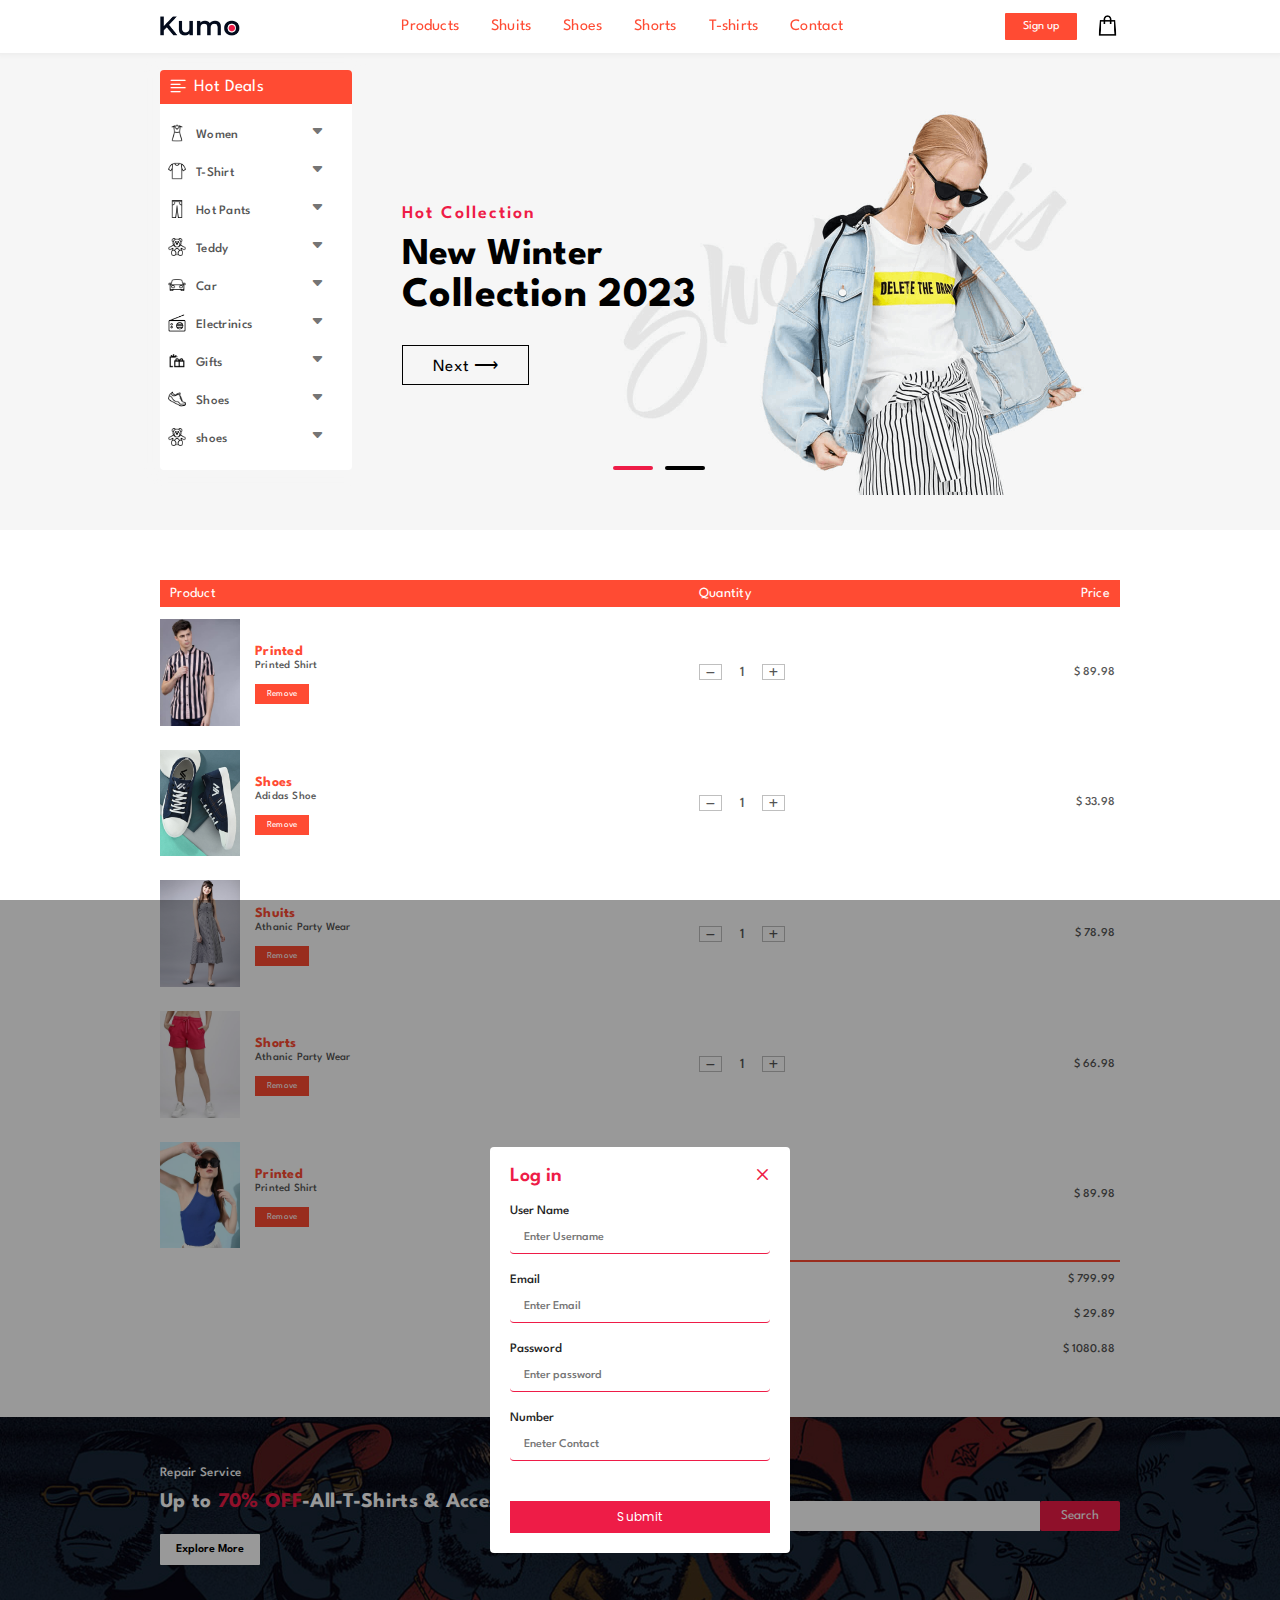
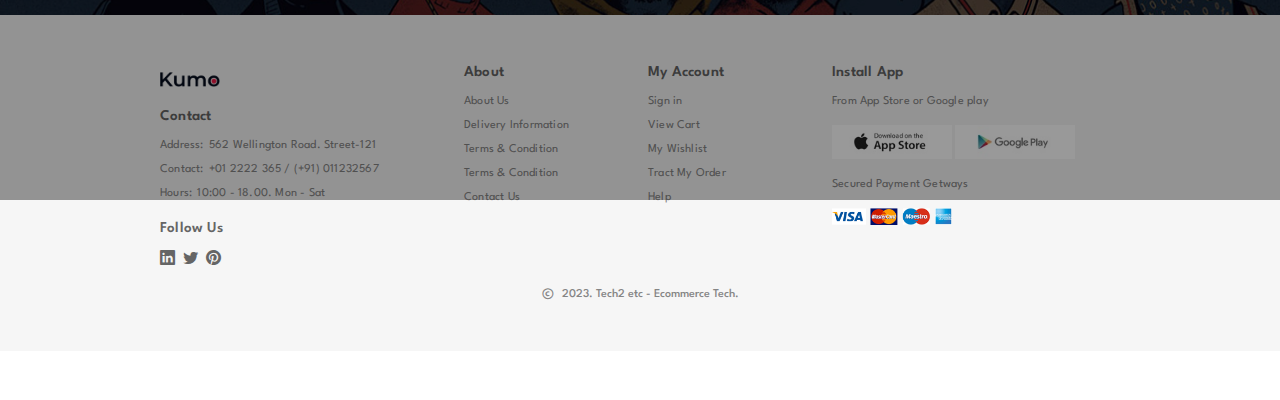
<file: cart.html>
<!DOCTYPE html>
<html lang="en">

<head>
    <meta charset="UTF-8">
    <meta name="viewport" content="width=device-width, initial-scale=1.0">

    <!-- -----------------google fonts------------------------ -->
    <link rel="preconnect" href="https://fonts.googleapis.com" />
    <link rel="preconnect" href="https://fonts.gstatic.com" crossorigin />
    <link href="https://fonts.googleapis.com/css2?family=League+Spartan:wght@200;300;400;500;600;700;800&display=swap"
        rel="stylesheet" />

    <!-- ---------------------fontAwesome------------------------- -->
    <link rel="stylesheet" href="https://cdn.jsdelivr.net/npm/bootstrap-icons@1.10.5/font/bootstrap-icons.css" />

    <link rel="stylesheet" href="https://cdnjs.cloudflare.com/ajax/libs/font-awesome/6.4.2/css/all.min.css">

    <!-- ----------------------css-------------- -->
    <link rel="stylesheet" href="css/cart.css" />
    <title>T-shirt</title>
</head>

<body>
    <header>
        <div class="manu">
            <div class="container">
                <div class="nav">
                    <div class="nav-left">
                        <img src="images/logo.png" alt="" />
                    </div>
                    <div class="nav-right" id="menu-bar">
                        <ul>
                            <li><a href="index.html" class="active">Products</a></li>
                            <li><a href="Shuits.html">Shuits</a></li>
                            <li><a href="shoes.html">Shoes</a></li>
                            <li><a href="short.html">Shorts</a></li>
                            <li><a href="Tshirt.html">T-shirts</a></li>
                            <li><a href="contact.html">Contact</a></li>
                        </ul>
                        <i class="bi bi-x" id="menu-login-cancel"></i>
                    </div>

                    <div class="cart">
                        <button id="login-btn">Sign up</button>
                        <a href="#"><img src="images/icons8-shopping-bag-96.png" alt=""></a>
                        <i class="bi bi-text-left" id="menu"></i>
                    </div>
                </div>
            </div>
        </div>
    </header>

    <!-- ======================banner section===================== -->

    <div class="contain" id="contain-one">
        <div class="container">
            <div class="banner">
                <!-- ------------left-section----------------------- -->
                <div class="left-section" id="left-section-content">
                    <div class="cato-head">
                        <i class="bi bi-text-left"></i>
                        <span>Hot Deals</span>
                    </div>

                    <!-- -------list start--------------- -->
                    <div class="list-container">
                        <div class="list-main">
                            <div class="list" id="list-btn">
                                <div>
                                    <img src="images/dress.png" alt="" />
                                    <span>Women</span>
                                </div>
                                <div id="icon">
                                    <i class="bi bi-caret-down-fill" id="icon"></i>
                                </div>
                            </div>

                            <!-- ---------------visible list---------------- -->

                            <ul class="show-list" id="list-show">
                                <li><a href="#">Hot Pant</a></li>
                                <li><a href="#">Stripe Bra</a></li>
                                <li><a href="#"> T-shirt</a></li>
                                <li><a href="#">Night wear</a></li>
                            </ul>

                            <!-- ---------------visible list---------------- -->
                        </div>

                        <!-- -------------list 2---------------- -->
                        <div class="list-main">
                            <div class="list" id="list-btn-one">
                                <div>
                                    <img src="images/icons8-tshirt-100.png" alt="" />
                                    <span>T-Shirt</span>
                                </div>
                                <div>
                                    <i class="bi bi-caret-down-fill" id="icon-one"></i>
                                </div>
                            </div>

                            <!-- ---------------visible list---------------- -->

                            <ul class="show-list" id="list-show-one">
                                <li><a href="#">Hot Pant</a></li>
                                <li><a href="#">Stripe Bra</a></li>
                                <li><a href="#"> T-shirt</a></li>
                                <li><a href="#">Night wear</a></li>
                            </ul>

                            <!-- ---------------visible list---------------- -->
                        </div>

                        <div class="list-main">
                            <div class="list" id="list-btn-two">
                                <div>
                                    <img src="images/pant.png" alt="" />
                                    <span>Hot Pants</span>
                                </div>
                                <div>
                                    <i class="bi bi-caret-down-fill" id="icon-two"></i>
                                </div>
                            </div>
                            <!-- ---------------visible list---------------- -->

                            <ul class="show-list" id="list-show-two">
                                <li><a href="#">Hot Pant</a></li>
                                <li><a href="#">Stripe Bra</a></li>
                                <li><a href="#"> T-shirt</a></li>
                                <li><a href="#">Night wear</a></li>
                            </ul>
                        </div>

                        <!-- ------------list 3-------------- -->
                        <div class="main">
                            <div class="list" id="list-btn-three">
                                <div>
                                    <img src="images/icons8-teddy-100.png" alt="" />
                                    <span>Teddy</span>
                                </div>
                                <div>
                                    <i class="bi bi-caret-down-fill" id="icon-three"></i>
                                </div>
                            </div>

                            <ul class="show-list" id="list-show-three">
                                <li><a href="#">Hot Pant</a></li>
                                <li><a href="#">Stripe Bra</a></li>
                                <li><a href="#"> T-shirt</a></li>
                                <li><a href="#">Night wear</a></li>
                            </ul>
                        </div>

                        <!-- ------------list 4-------------- -->
                        <div class="main">
                            <div class="list" id="list-btn-four">
                                <div>
                                    <img src="images/car.png" alt="" />
                                    <span>Car</span>
                                </div>
                                <div>
                                    <i class="bi bi-caret-down-fill" id="icon-four"></i>
                                </div>
                            </div>

                            <ul class="show-list" id="list-show-four">
                                <li><a href="#">Hot Pant</a></li>
                                <li><a href="#">Stripe Bra</a></li>
                                <li><a href="#"> T-shirt</a></li>
                                <li><a href="#">Night wear</a></li>
                            </ul>
                        </div>

                        <!-- ------------list 5-------------- -->
                        <div class="main">
                            <div class="list" id="list-btn-five">
                                <div>
                                    <img src="images/electric.png" alt="" />
                                    <span>Electrinics</span>
                                </div>
                                <div>
                                    <i class="bi bi-caret-down-fill" id="icon-five"></i>
                                </div>
                            </div>

                            <ul class="show-list" id="list-show-five">
                                <li><a href="#">Hot Pant</a></li>
                                <li><a href="#">Stripe Bra</a></li>
                                <li><a href="#"> T-shirt</a></li>
                                <li><a href="#">Night wear</a></li>
                            </ul>
                        </div>

                        <!-- ------------list 6-------------- -->
                        <div class="main">
                            <div class="list" id="list-btn-six">
                                <div>
                                    <img src="images/icons8-gifts-96.png" alt="" />
                                    <span>Gifts</span>
                                </div>
                                <div>
                                    <i class="bi bi-caret-down-fill" id="icon-six"></i>
                                </div>
                            </div>

                            <ul class="show-list" id="list-show-six">
                                <li><a href="#">Hot Pant</a></li>
                                <li><a href="#">Stripe Bra</a></li>
                                <li><a href="#"> T-shirt</a></li>
                                <li><a href="#">Night wear</a></li>
                            </ul>
                        </div>

                        <!-- ------------list 7-------------- -->
                        <div class="main">
                            <div class="list" id="list-btn-seven">
                                <div>
                                    <img src="images/shoes.png" alt="" />
                                    <span>Shoes</span>
                                </div>
                                <div>
                                    <i class="bi bi-caret-down-fill" id="icon-seven"></i>
                                </div>
                            </div>

                            <ul class="show-list" id="list-show-seven">
                                <li><a href="#">Hot Pant</a></li>
                                <li><a href="#">Stripe Bra</a></li>
                                <li><a href="#"> T-shirt</a></li>
                                <li><a href="#">Night wear</a></li>
                            </ul>
                        </div>

                        <!-- ------------list 8-------------- -->
                        <div class="main">
                            <div class="list" id="list-btn-eight">
                                <div>
                                    <img src="images/icons8-teddy-100.png" alt="" />
                                    <span>shoes</span>
                                </div>
                                <div>
                                    <i class="bi bi-caret-down-fill" id="icon-eight"></i>
                                </div>
                            </div>

                            <ul class="show-list" id="list-show-eight">
                                <li><a href="#">Hot Pant</a></li>
                                <li><a href="#">Stripe Bra</a></li>
                                <li><a href="#"> T-shirt</a></li>
                                <li><a href="#">Night wear</a></li>
                            </ul>
                        </div>
                    </div>
                </div>

                <!-- ----------------------------------------------------------- -->
                <!-- --------right section start----------------------- -->
                <div class="right-section">
                    <div class="right-banner" id="right-slide">
                        <div class="content">
                            <h3>Hot Collection</h3>
                            <h2>New Winter</h2>
                            <h1>Collection 2023</h1>
                            <button id="right-btn">Next <span>&#x27f6;</span></button>
                        </div>
                    </div>

                    <div class="left-banner" id="left-slide">
                        <div class="content">
                            <h3>Hot Collection</h3>
                            <h2>New Winter</h2>
                            <h1>Collection 2023</h1>
                            <button id="left-btn"><span>&#x27f5;</span> Preview</button>
                        </div>
                    </div>

                    <div class="slide">
                        <div id="slide-btn-right"></div>
                        <div id="slide-btn-left"></div>
                    </div>
                </div>
            </div>
        </div>
    </div>

    <!-- =========== cart section ================= -->
    <div class="cart-parent">
        <table>
            <tr>
                <th>Product</th>
                <th>Quantity</th>
                <th>Price</th>
            </tr>

            <tr>
                <td>
                    <div class="my-cart">
                        <img src="images/shirt-1.jpg" alt="">
                        <div>
                            <h3>Printed</h3>
                            <p>Printed Shirt</p>
                            <button>Remove</button>
                        </div>
                    </div>
                </td>
                <td>
                    <div class="my-qnt">
                        <i class="fa-solid fa-minus" id="minus"></i>
                        <span id="qnt">1</span>
                        <i class="fa-solid fa-plus" id="plus"></i>
                    </div>
                </td>
                <td>$ 89.98</td>
            </tr>

            <tr>
                <td>
                    <div class="my-cart">
                        <img src="images/10008 (1).jpg" alt="">
                        <div>
                            <h3>Shoes</h3>
                            <p>Adidas Shoe</p>
                            <button>Remove</button>
                        </div>
                    </div>
                </td>
                <td>
                    <div class="my-qnt">
                        <i class="fa-solid fa-minus" id="minus1"></i>
                        <span id="qnt1">1</span>
                        <i class="fa-solid fa-plus" id="plus1"></i>
                    </div>
                </td>
                <td>$ 33.98</td>
            </tr>

            <tr>
                <td>
                    <div class="my-cart">
                        <img src="images/j2.jpg" alt="">
                        <div>
                            <h3>Shuits</h3>
                            <p>Athanic Party Wear</p>
                            <button>Remove</button>
                        </div>
                    </div>
                </td>
                <td>
                    <div class="my-qnt">
                        <i class="fa-solid fa-minus" id="minus2"></i>
                        <span id="qnt2">1</span>
                        <i class="fa-solid fa-plus" id="plus2"></i>
                    </div>
                </td>
                <td>$ 78.98</td>
            </tr>

            <tr>
                <td>
                    <div class="my-cart">
                        <img src="images/s3.jpg" alt="">
                        <div>
                            <h3>Shorts</h3>
                            <p>Athanic Party Wear</p>
                            <button>Remove</button>
                        </div>
                    </div>
                </td>
                <td>
                    <div class="my-qnt">
                        <i class="fa-solid fa-minus" id="minus3"></i>
                        <span id="qnt3">1</span>
                        <i class="fa-solid fa-plus" id="plus3"></i>
                    </div>
                </td>
                <td>$ 66.98</td>
            </tr>





            <tr>
                <td>
                    <div class="my-cart">
                        <img src="images/ft3.jpg" alt="">
                        <div>
                            <h3>Printed</h3>
                            <p>Printed Shirt</p>
                            <button>Remove</button>
                        </div>
                    </div>
                </td>
                <td>
                    <div class="my-qnt">
                        <i class="fa-solid fa-minus" id="minus4"></i>
                        <span id="qnt4">1</span>
                        <i class="fa-solid fa-plus" id="plus4"></i>
                    </div>
                </td>
                <td>$ 89.98</td>
            </tr>
        </table>

        <div class="total">
            <table>
                <tr>
                    <td>Total</td>
                    <td>$ 799.99</td>
                </tr>
                <tr>
                    <td>Tax %</td>
                    <td>$ 29.89</td>
                </tr>
                <tr>
                    <td>Sub Total</td>
                    <td>$ 1080.88</td>
                </tr>
            </table>
        </div>
    </div>
    <!-- =================== search section ======================= -->

    <div class="search">
        <div class="container search-container">
            <div class="search-left">
                <h3>Repair Service</h3>
                <h1>Up to <span>70% OFF</span>-All-T-Shirts & Accessories</h1>
                <button>Explore More</button>
            </div>
            <div class="search-right">
                <input type="text" placeholder="Search Product">
                <button>Search</button>
            </div>
        </div>
    </div>

    <!-- ============= footer ========================== -->

    <div class="footer">
        <div class="footer-content" id="big">
            <img src="images/logo.png" alt="" class="f-img">
            <h1>Contact</h1>
            <a href="#">
                <h3>Address: <span>562 Wellington Road. Street-121</span></h3>
            </a>
            <a href="#">
                <h3>Contact: <span>+01 2222 365 / (+91) 011232567</span></h3>
            </a>
            <a href="#">
                <h3>Hours: <span>10:00 - 18.00. Mon - Sat</span></h3>
            </a>
            <div class="f-icon">
                <h1>Follow Us</h1>
                <i class="bi bi-linkedin"></i>
                <i class="bi bi-twitter"></i>
                <i class="bi bi-pinterest"></i>
                <!-- <i class="bi bi-geo-alt-fill"></i> -->
            </div>
        </div>

        <div class="footer-content">
            <h1>About</h1>
            <a href="#">
                <h3>About Us</h3>
            </a>
            <a href="#">
                <h3>Delivery Information</h3>
            </a>
            <a href="#">
                <h3>Terms & Condition</h3>
            </a>
            </a>
            <a href="#">
                <h3>Terms & Condition</h3>
            </a>
            <a href="#">
                <h3>Contact Us</h3>
            </a>
        </div>

        <div class="footer-content">
            <h1>My Account</h1>
            <a href="#">
                <h3>Sign in</h3>
            </a>
            <a href="#">
                <h3>View Cart</h3>
            </a>
            <a href="#">
                <h3>My Wishlist</h3>
            </a>
            <a href="#">
                <h3>Tract My Order</h3>
            </a>
            <a href="#">
                <h3>Help</h3>
            </a>
        </div>

        <div class="footer-content re" id="big">
            <h1>Install App</h1>
            <h3>From App Store or Google play</h3>
            <img src="images/app.jpg" alt="">
            <img src="images/play.jpg" alt="">
            <h3>Secured Payment Getways</h3>
            <img src="images/pay.png" alt="" class="re">
        </div>
    </div>

    <div class="copy-right">
        <h2><span>&#169;</span>2023. Tech2 etc - Ecommerce Tech.</h2>
    </div>









    <!-- =============== pop-up form section ==================== -->

    <div class="main-form" id="form-select">
        <div class="form-container">
            <form action="congratulation you form submitted successfully" onsubmit="return validate()">
                <h4>Log in</h4>
                <div class="form-control ">
                    <label for="">User Name</label>
                    <input type="text" name="userName" placeholder="Enter Username" id="username" />
                    <small id="user-eror"></small>
                    <span id="user-success"></span>
                </div>

                <div class="form-control">
                    <label for="">Email</label>
                    <input type="email" name="email" placeholder="Enter Email" id="email" />
                    <small id="email-eror"></small>
                    <span id="user-email"></span>
                </div>

                <div class="form-control">
                    <label for="">Password</label>
                    <input type="password" name="password" placeholder="Enter password" id="password" />
                    <small id="password-eror"></small>
                    <span id="user-success"></span>
                    <span id="pass-error"></span>
                </div>

                <div class="form-control">
                    <label for="">Number</label>
                    <input type="number" name="number" placeholder="Eneter Contact" id="number" />
                    <small id="number-eror"></small>
                    <span id="num-error"></span>
                </div>
                <input type="Submit" name="submit" id="submit" />


            </form>

            <i class="bi bi-x" id="login-cancel"></i>
        </div>
    </div>

    <!-- =========================== Product section ================================== -->

    <div class="body-content">
        <div class="content" id="content-left-btn">
            <p>Catagory <i class="bi bi-caret-up-fill" id="cat-icon"></i></p>
        </div>
        <div class="line"></div>
        <div class="content" id="content-right-btn">
            <p>Shop now<i class="bi bi-caret-up-fill"></i></p>
        </div>
    </div>


    <!-- ========== javaScript ============================= -->

    <script src="JavaScript/script.js"></script>
</body>

</html>
</file>
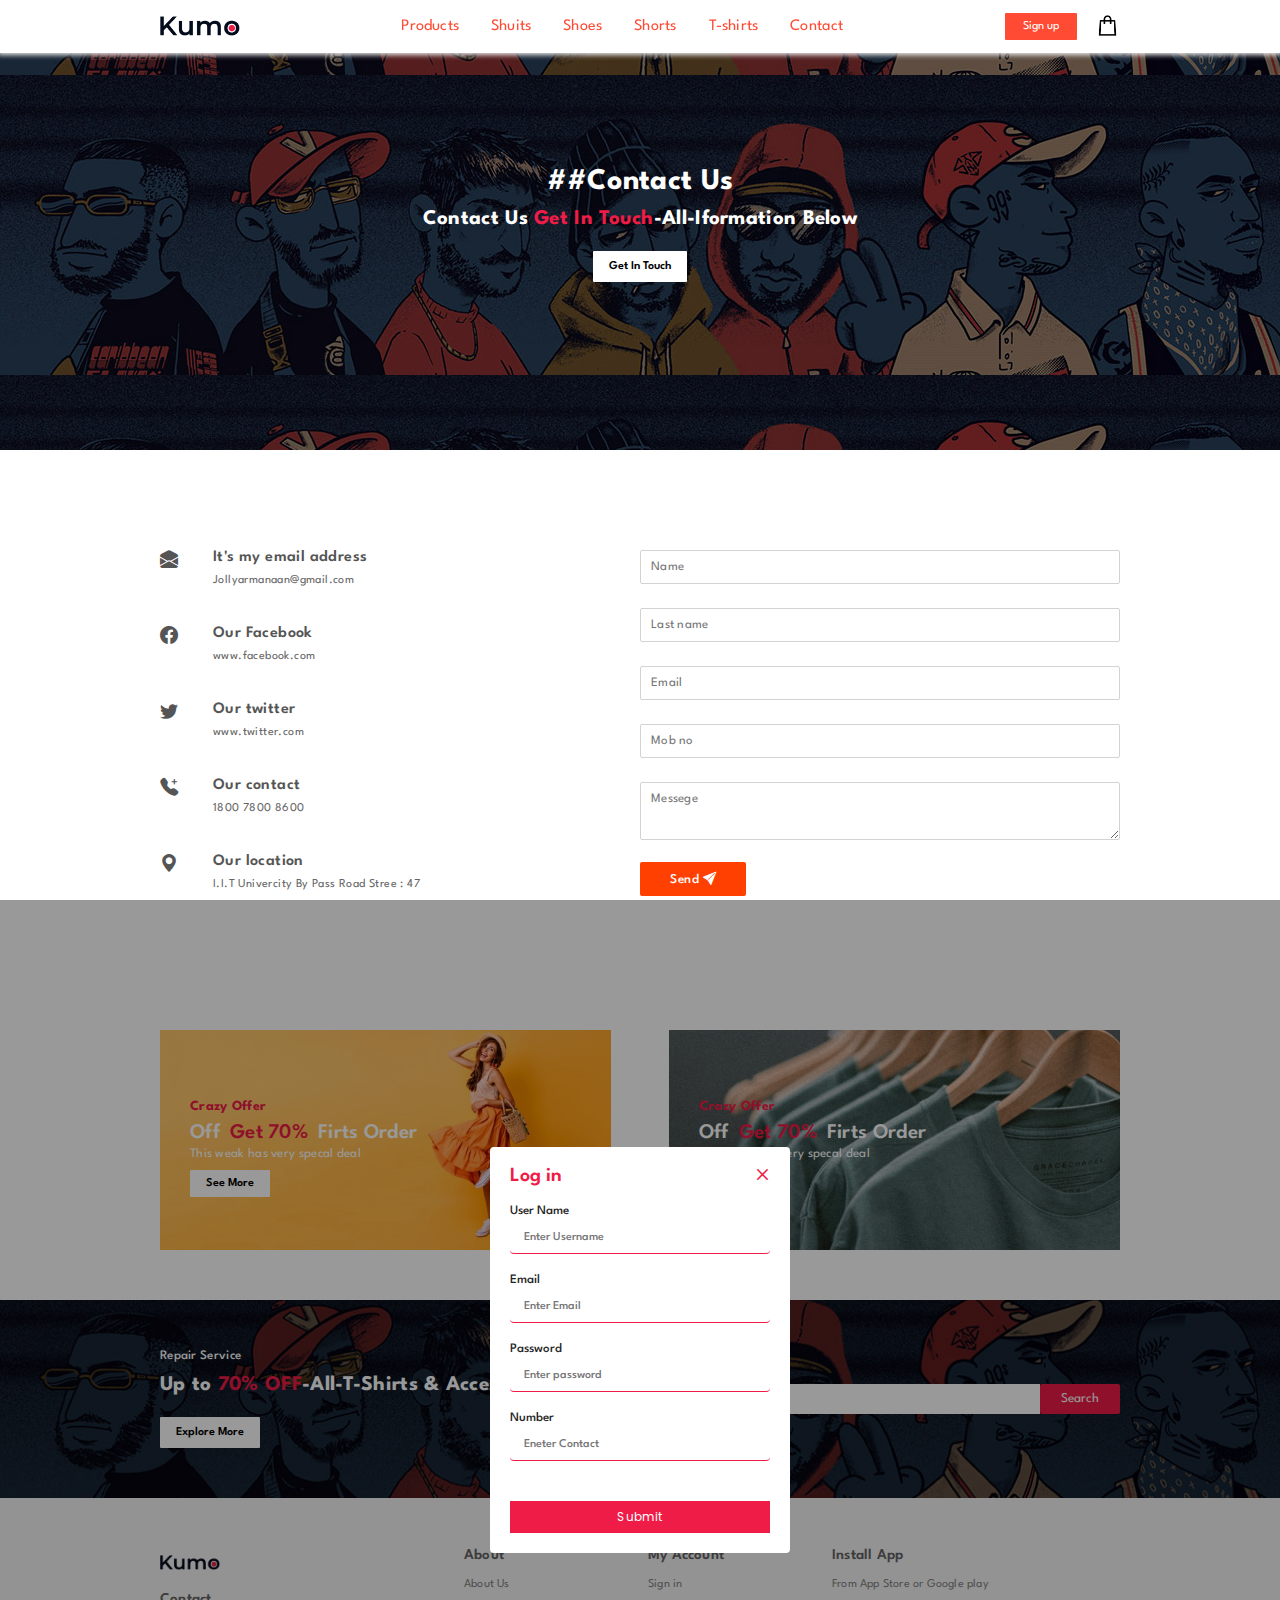
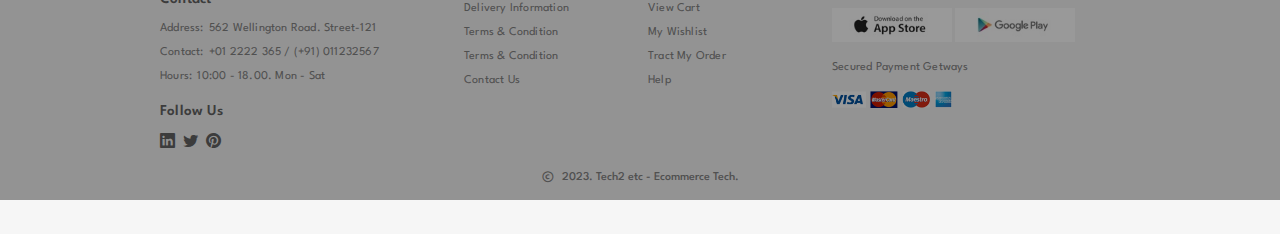
<file: contact.html>
<!DOCTYPE html>
<html lang="en">

<head>
    <meta charset="UTF-8">
    <meta name="viewport" content="width=device-width, initial-scale=1.0">
    <title>Kumo</title>
</head>

<body>
    <!DOCTYPE html>
    <html lang="en">

    <head>
        <meta charset="UTF-8">
        <meta name="viewport" content="width=device-width, initial-scale=1.0">

        <!-- -----------------google fonts------------------------ -->
        <link rel="preconnect" href="https://fonts.googleapis.com" />
        <link rel="preconnect" href="https://fonts.gstatic.com" crossorigin />
        <link
            href="https://fonts.googleapis.com/css2?family=League+Spartan:wght@200;300;400;500;600;700;800&display=swap"
            rel="stylesheet" />

        <!-- ---------------------fontAwesome------------------------- -->
        <link rel="stylesheet" href="https://cdn.jsdelivr.net/npm/bootstrap-icons@1.10.5/font/bootstrap-icons.css" />

        <link rel="stylesheet" href="https://cdnjs.cloudflare.com/ajax/libs/font-awesome/6.4.2/css/all.min.css">

        <!-- ----------------------css-------------- -->
        <link rel="stylesheet" href="css/contact.css">

        <title>T-shirt</title>
    </head>

    <body>
        <header>
            <div class="manu">
                <div class="container">
                    <div class="nav">
                        <div class="nav-left">
                            <img src="images/logo.png" alt="" />
                        </div>
                        <div class="nav-right" id="menu-bar">
                            <ul>
                                <li><a href="index.html" class="active">Products</a></li>
                                <li><a href="Shuits.html">Shuits</a></li>
                                <li><a href="shoes.html">Shoes</a></li>
                                <li><a href="short.html">Shorts</a></li>
                                <li><a href="Tshirt.html">T-shirts</a></li>
                                <li><a href="#">Contact</a></li>
                            </ul>
                            <i class="bi bi-x" id="menu-login-cancel"></i>
                        </div>

                        <div class="cart">
                            <button id="login-btn">Sign up</button>
                            <a href="cart.html"><img src="images/icons8-shopping-bag-96.png" alt=""></a>
                            <i class="bi bi-text-left" id="menu"></i>
                        </div>
                    </div>
                </div>
            </div>
        </header>






        <!-- ========== tshirt banner =================================================  -->

        <div class="t-shirt-banner">
            <h3>##Contact Us</h3>
            <h1>Contact Us <span>Get In Touch</span>-All-Iformation Below</h1>
            <button>Get In Touch</button>
        </div>

        <!-- -============= contact us =========================== -->

        <div class="me">
            <div class="address">
                <div class="social">
                    <i class="bi bi-envelope-open-fill"></i>
                    <span>
                        <h5>It's my email address</h5>
                        <p>Jollyarmanaan@gmail.com</p>
                    </span>
                </div>
                <div class="social">
                    <i class="bi bi-facebook"></i>
                    <span>
                        <h5>Our Facebook</h5>
                        <p>www.facebook.com</p>
                    </span>
                </div>
                <div class="social">
                    <i class="bi bi-twitter"></i>
                    <span>
                        <h5>Our twitter</h5>
                        <p>www.twitter.com</p>
                    </span>
                </div>
                <div class="social">
                    <i class="bi bi-telephone-plus-fill"></i>
                    <span>
                        <h5>Our contact</h5>
                        <p>1800 7800 8600</p>
                    </span>
                </div>
                <div class="social">
                    <i class="bi bi-geo-alt-fill"></i>
                    <span>
                        <h5>Our location</h5>
                        <p>I.I.T Univercity By Pass Road Stree : 47</p>
                    </span>
                </div>
            </div>
            <div class="social-form">
                <form action="" onsubmit="return validation()">
                    <input type="text" placeholder="Name" id="name"> <br>
                    <span id="nameerror"></span>
                    <input type="text" placeholder="Last name"> <br>
                    <input type="email" placeholder="Email"> <br>
                    <input type="number" placeholder="Mob no"> <br>
                    <textarea name="" id="" cols="63" rows="3" placeholder="Messege"></textarea> <br>
                    <button class="social-btn">Send <i class="bi bi-send-fill social-i"></i></button>
                </form>
            </div>

        </div>

        <!-- ============ theme section 1 ================= -->
        <div class="theme">
            <div class="theme-1">
                <h3>Crazy Offer</h3>
                <h1>Off<span>Get 70%</span>Firts Order</h1>
                <p>This weak has very specal deal</p>
                <button>See More</button>
            </div>
            <div class="theme-2">
                <h3>Crazy Offer</h3>
                <h1>Off<span>Get 70%</span>Firts Order</h1>
                <p>This weak has very specal deal</p>
                <button>See More</button>
            </div>
        </div>


        <!-- =================== search section ======================= -->

        <div class="search">
            <div class="container search-container">
                <div class="search-left">
                    <h3>Repair Service</h3>
                    <h1>Up to <span>70% OFF</span>-All-T-Shirts & Accessories</h1>
                    <button>Explore More</button>
                </div>
                <div class="search-right">
                    <input type="text" placeholder="Search Product">
                    <button>Search</button>
                </div>
            </div>
        </div>

        <!-- ============= footer ========================== -->

        <div class="footer">
            <div class="footer-content" id="big">
                <img src="images/logo.png" alt="" class="f-img">
                <h1>Contact</h1>
                <a href="#">
                    <h3>Address: <span>562 Wellington Road. Street-121</span></h3>
                </a>
                <a href="#">
                    <h3>Contact: <span>+01 2222 365 / (+91) 011232567</span></h3>
                </a>
                <a href="#">
                    <h3>Hours: <span>10:00 - 18.00. Mon - Sat</span></h3>
                </a>
                <div class="f-icon">
                    <h1>Follow Us</h1>
                    <i class="bi bi-linkedin"></i>
                    <i class="bi bi-twitter"></i>
                    <i class="bi bi-pinterest"></i>
                    <!-- <i class="bi bi-geo-alt-fill"></i> -->
                </div>
            </div>

            <div class="footer-content">
                <h1>About</h1>
                <a href="#">
                    <h3>About Us</h3>
                </a>
                <a href="#">
                    <h3>Delivery Information</h3>
                </a>
                <a href="#">
                    <h3>Terms & Condition</h3>
                </a>
                </a>
                <a href="#">
                    <h3>Terms & Condition</h3>
                </a>
                <a href="#">
                    <h3>Contact Us</h3>
                </a>
            </div>

            <div class="footer-content">
                <h1>My Account</h1>
                <a href="#">
                    <h3>Sign in</h3>
                </a>
                <a href="#">
                    <h3>View Cart</h3>
                </a>
                <a href="#">
                    <h3>My Wishlist</h3>
                </a>
                <a href="#">
                    <h3>Tract My Order</h3>
                </a>
                <a href="#">
                    <h3>Help</h3>
                </a>
            </div>

            <div class="footer-content re" id="big">
                <h1>Install App</h1>
                <h3>From App Store or Google play</h3>
                <img src="images/app.jpg" alt="">
                <img src="images/play.jpg" alt="">
                <h3>Secured Payment Getways</h3>
                <img src="images/pay.png" alt="" class="re">
            </div>
        </div>

        <div class="copy-right">
            <h2><span>&#169;</span>2023. Tech2 etc - Ecommerce Tech.</h2>
        </div>









        <!-- =============== pop-up form section ==================== -->

        <div class="main-form" id="form-select">
            <div class="form-container">
                <form action="congratulation you form submitted successfully" onsubmit="return validate()">
                    <h4>Log in</h4>
                    <div class="form-control ">
                        <label for="">User Name</label>
                        <input type="text" name="userName" placeholder="Enter Username" id="username" />
                        <small id="user-eror"></small>
                        <span id="user-success"></span>
                    </div>

                    <div class="form-control">
                        <label for="">Email</label>
                        <input type="email" name="email" placeholder="Enter Email" id="email" />
                        <small id="email-eror"></small>
                        <span id="user-email"></span>
                    </div>

                    <div class="form-control">
                        <label for="">Password</label>
                        <input type="password" name="password" placeholder="Enter password" id="password" />
                        <small id="password-eror"></small>
                        <span id="user-success"></span>
                        <span id="pass-error"></span>
                    </div>

                    <div class="form-control">
                        <label for="">Number</label>
                        <input type="number" name="number" placeholder="Eneter Contact" id="number" />
                        <small id="number-eror"></small>
                        <span id="num-error"></span>
                    </div>
                    <input type="Submit" name="submit" id="submit" />


                </form>

                <i class="bi bi-x" id="login-cancel"></i>
            </div>
        </div>

        <!-- =========================== Product section ================================== -->

        <div class="body-content">
            <div class="content" id="content-left-btn">
                <p>Catagory <i class="bi bi-caret-up-fill" id="cat-icon"></i></p>
            </div>
            <div class="line"></div>
            <div class="content" id="content-right-btn">
                <p>Shop now<i class="bi bi-caret-up-fill"></i></p>
            </div>
        </div>


        <!-- ========== javaScript ============================= -->

        <script src="JavaScript/script.js"></script>
    </body>

    </html>
</body>

</html>
</file>
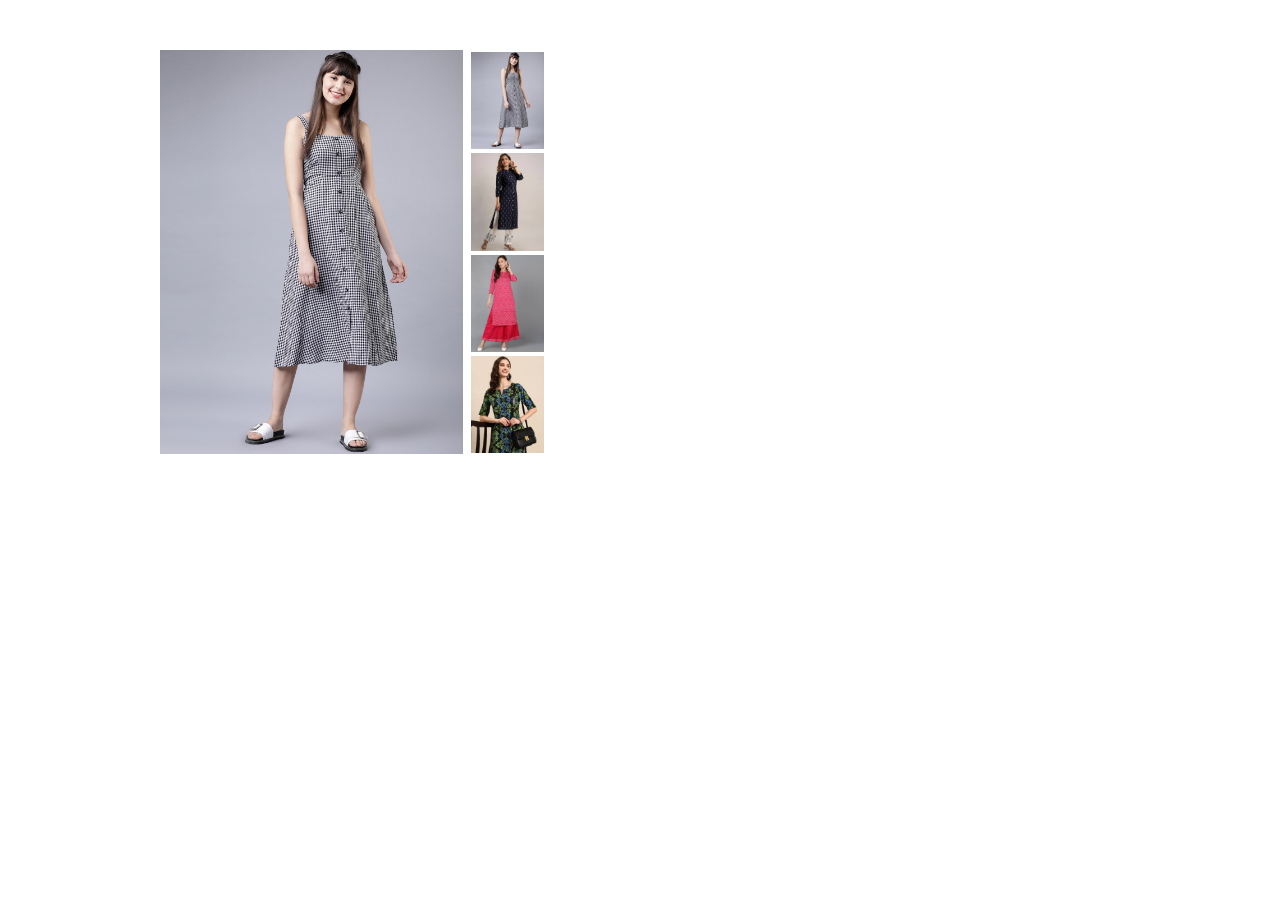
<file: h.html>
<!DOCTYPE html>
<html lang="en">

<head>
    <meta charset="UTF-8">
    <meta name="viewport" content="width=device-width, initial-scale=1.0">
    <title>Document</title>
</head>

<style>
    * {
        margin: 0;
        padding: 0;
        box-sizing: border-box;
    }

    html {
        font-size: 10px;
    }

    .buy {
        width: 75%;
        margin: 5rem auto;
        display: flex;
        flex-wrap: wrap;
        justify-content: space-between;
    }

    #j-two {
        display: block;
    }

    .buy-left {
        width: 40%;
        display: flex;
        justify-content: space-between;
    }

    .parent {
        width: 79%;
        position: relative;
    }

    .jolly {
        width: 100%;
        position: absolute;
        display: none;
    }

    .jolly img {
        width: 100%;
    }

    .click {
        width: 19%;
        display: flex;
        justify-items: center;
        flex-direction: column;
        justify-items: center;

    }

    .click img {
        width: 100%;
        margin: .2rem 0;
    }


    .buy-right {
        flex-basis: 50%;
    }
</style>

<body>
    <div class="buy">
        <div class="buy-left">
            <div class="parent">
                <div class="jolly" id="j-two">
                    <img src="images/j2.jpg">
                </div>
                <div class="jolly" id="j-three">
                    <img src="images/j3.jpg">
                </div>
                <div class="jolly" id="j-one">
                    <img src="images/j1.jpg">
                </div>
                <div class="jolly" id="j-four">
                    <img src="images/j4.jpg">
                </div>
            </div>

            <div class="click">
                <img src="images/j2.jpg" id="j-two-btn">
                <img src="images/j1.jpg" id="j-one-btn">
                <img src="images/j3.jpg" id="j-three-btn">
                <img src="images/j4.jpg" id="j-four-btn">
            </div>
        </div>

        <div class="buy-right">

        </div>

    </div>





    <script src="JavaScript/by.js"></script>
</body>

</html>
</file>
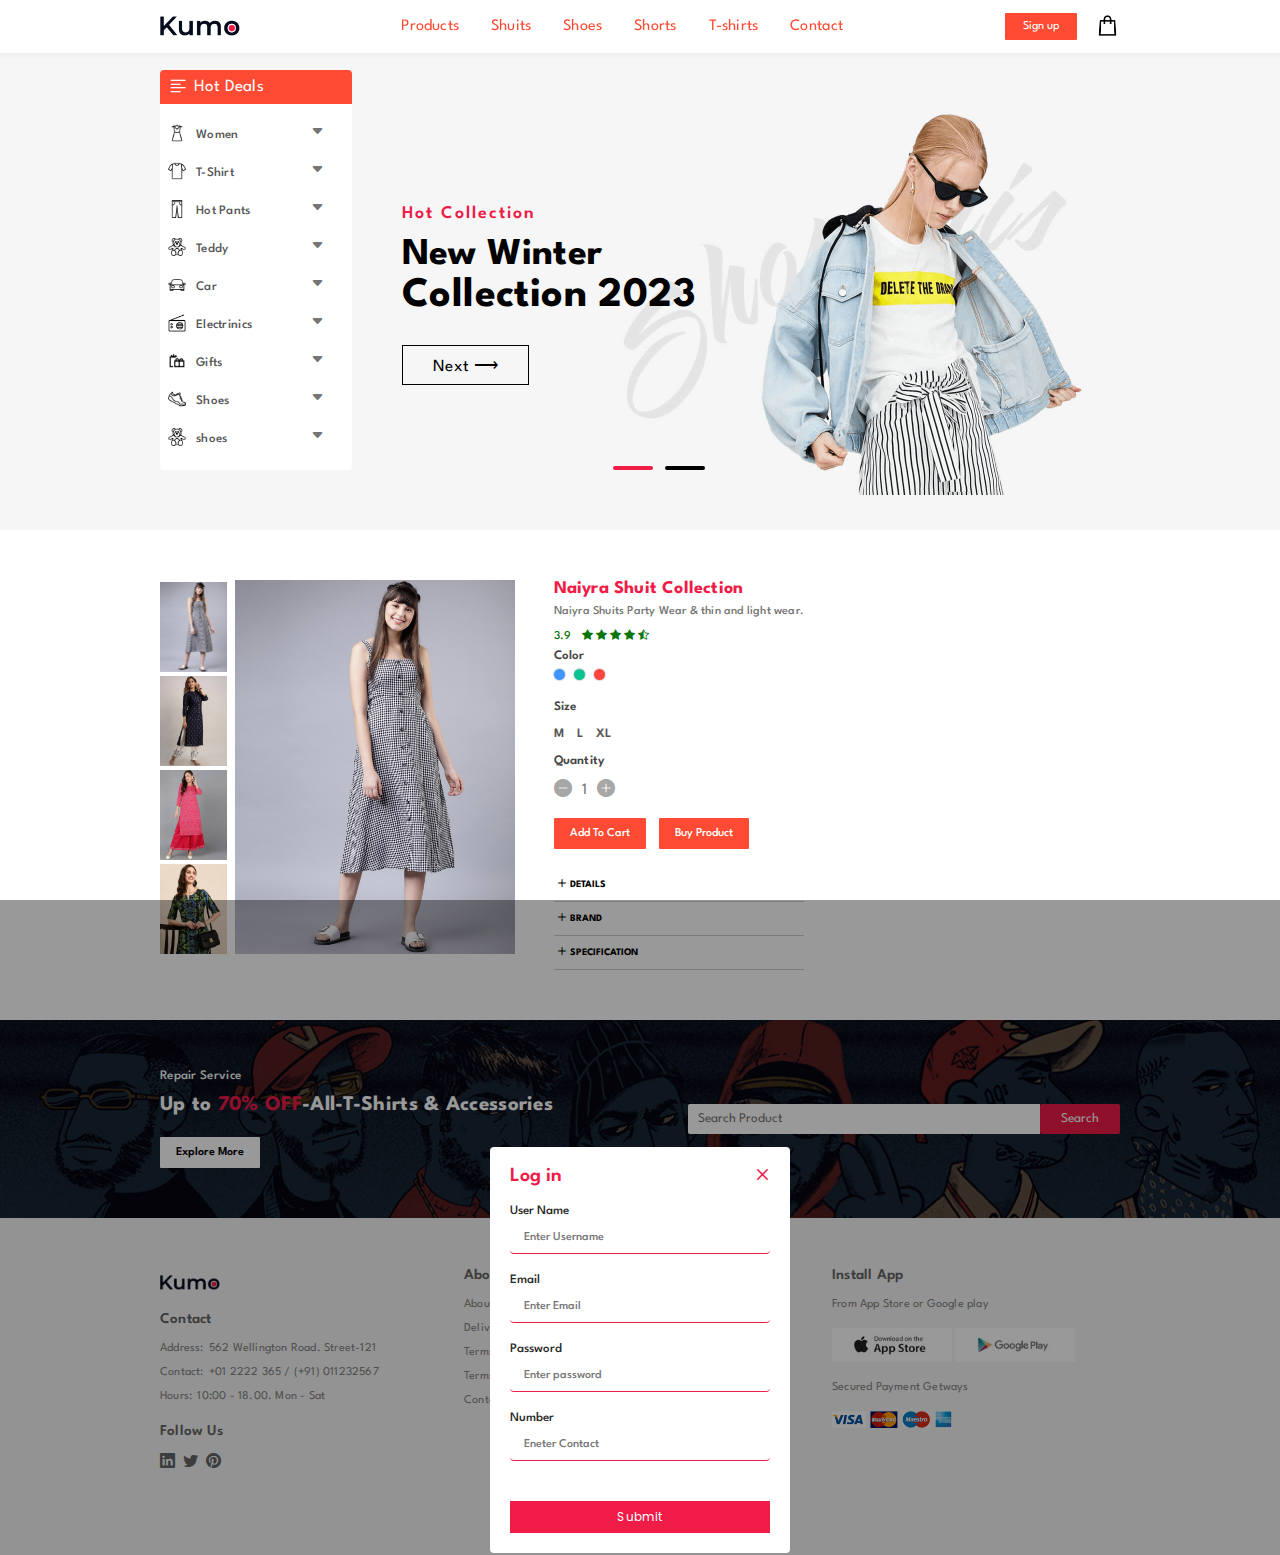
<file: kurti-buy.html>
<!DOCTYPE html>
<html lang="en">

<head>
    <meta charset="UTF-8">
    <meta name="viewport" content="width=device-width, initial-scale=1.0">

    <!-- -----------------google fonts------------------------ -->
    <link rel="preconnect" href="https://fonts.googleapis.com" />
    <link rel="preconnect" href="https://fonts.gstatic.com" crossorigin />
    <link href="https://fonts.googleapis.com/css2?family=League+Spartan:wght@200;300;400;500;600;700;800&display=swap"
        rel="stylesheet" />

    <!-- ---------------------fontAwesome------------------------- -->
    <link rel="stylesheet" href="https://cdn.jsdelivr.net/npm/bootstrap-icons@1.10.5/font/bootstrap-icons.css" />

    <link rel="stylesheet" href="https://cdnjs.cloudflare.com/ajax/libs/font-awesome/6.4.2/css/all.min.css">

    <!-- ----------------------css-------------- -->
    <link rel="stylesheet" href="css/kurti-buy.css" />
    <title>T-shirt</title>
</head>

<body>
    <header>
        <div class="manu">
            <div class="container">
                <div class="nav">
                    <div class="nav-left">
                        <img src="images/logo.png" alt="" />
                    </div>
                    <div class="nav-right" id="menu-bar">
                        <ul>
                            <li><a href="index.html" class="active">Products</a></li>
                            <li><a href="Shuits.html">Shuits</a></li>
                            <li><a href="shoes.html">Shoes</a></li>
                            <li><a href="short.html">Shorts</a></li>
                            <li><a href="Tshirt.html">T-shirts</a></li>
                            <li><a href="contact.html">Contact</a></li>
                        </ul>
                        <i class="bi bi-x" id="menu-login-cancel"></i>
                    </div>

                    <div class="cart">
                        <button id="login-btn">Sign up</button>
                        <a href="cart.html"><img src="images/icons8-shopping-bag-96.png" alt=""></a>
                        <i class="bi bi-text-left" id="menu"></i>
                    </div>
                </div>
            </div>
        </div>
    </header>

    <!-- ======================banner section===================== -->

    <div class="contain" id="contain-one">
        <div class="container">
            <div class="banner">
                <!-- ------------left-section----------------------- -->
                <div class="left-section" id="left-section-content">
                    <div class="cato-head">
                        <i class="bi bi-text-left"></i>
                        <span>Hot Deals</span>
                    </div>

                    <!-- -------list start--------------- -->
                    <div class="list-container">
                        <div class="list-main">
                            <div class="list" id="list-btn">
                                <div>
                                    <img src="images/dress.png" alt="" />
                                    <span>Women</span>
                                </div>
                                <div id="icon">
                                    <i class="bi bi-caret-down-fill" id="icon"></i>
                                </div>
                            </div>

                            <!-- ---------------visible list---------------- -->

                            <ul class="show-list" id="list-show">
                                <li><a href="#">Hot Pant</a></li>
                                <li><a href="#">Stripe Bra</a></li>
                                <li><a href="#"> T-shirt</a></li>
                                <li><a href="#">Night wear</a></li>
                            </ul>

                            <!-- ---------------visible list---------------- -->
                        </div>

                        <!-- -------------list 2---------------- -->
                        <div class="list-main">
                            <div class="list" id="list-btn-one">
                                <div>
                                    <img src="images/icons8-tshirt-100.png" alt="" />
                                    <span>T-Shirt</span>
                                </div>
                                <div>
                                    <i class="bi bi-caret-down-fill" id="icon-one"></i>
                                </div>
                            </div>

                            <!-- ---------------visible list---------------- -->

                            <ul class="show-list" id="list-show-one">
                                <li><a href="#">Hot Pant</a></li>
                                <li><a href="#">Stripe Bra</a></li>
                                <li><a href="#"> T-shirt</a></li>
                                <li><a href="#">Night wear</a></li>
                            </ul>

                            <!-- ---------------visible list---------------- -->
                        </div>

                        <div class="list-main">
                            <div class="list" id="list-btn-two">
                                <div>
                                    <img src="images/pant.png" alt="" />
                                    <span>Hot Pants</span>
                                </div>
                                <div>
                                    <i class="bi bi-caret-down-fill" id="icon-two"></i>
                                </div>
                            </div>
                            <!-- ---------------visible list---------------- -->

                            <ul class="show-list" id="list-show-two">
                                <li><a href="#">Hot Pant</a></li>
                                <li><a href="#">Stripe Bra</a></li>
                                <li><a href="#"> T-shirt</a></li>
                                <li><a href="#">Night wear</a></li>
                            </ul>
                        </div>

                        <!-- ------------list 3-------------- -->
                        <div class="main">
                            <div class="list" id="list-btn-three">
                                <div>
                                    <img src="images/icons8-teddy-100.png" alt="" />
                                    <span>Teddy</span>
                                </div>
                                <div>
                                    <i class="bi bi-caret-down-fill" id="icon-three"></i>
                                </div>
                            </div>

                            <ul class="show-list" id="list-show-three">
                                <li><a href="#">Hot Pant</a></li>
                                <li><a href="#">Stripe Bra</a></li>
                                <li><a href="#"> T-shirt</a></li>
                                <li><a href="#">Night wear</a></li>
                            </ul>
                        </div>

                        <!-- ------------list 4-------------- -->
                        <div class="main">
                            <div class="list" id="list-btn-four">
                                <div>
                                    <img src="images/car.png" alt="" />
                                    <span>Car</span>
                                </div>
                                <div>
                                    <i class="bi bi-caret-down-fill" id="icon-four"></i>
                                </div>
                            </div>

                            <ul class="show-list" id="list-show-four">
                                <li><a href="#">Hot Pant</a></li>
                                <li><a href="#">Stripe Bra</a></li>
                                <li><a href="#"> T-shirt</a></li>
                                <li><a href="#">Night wear</a></li>
                            </ul>
                        </div>

                        <!-- ------------list 5-------------- -->
                        <div class="main">
                            <div class="list" id="list-btn-five">
                                <div>
                                    <img src="images/electric.png" alt="" />
                                    <span>Electrinics</span>
                                </div>
                                <div>
                                    <i class="bi bi-caret-down-fill" id="icon-five"></i>
                                </div>
                            </div>

                            <ul class="show-list" id="list-show-five">
                                <li><a href="#">Hot Pant</a></li>
                                <li><a href="#">Stripe Bra</a></li>
                                <li><a href="#"> T-shirt</a></li>
                                <li><a href="#">Night wear</a></li>
                            </ul>
                        </div>

                        <!-- ------------list 6-------------- -->
                        <div class="main">
                            <div class="list" id="list-btn-six">
                                <div>
                                    <img src="images/icons8-gifts-96.png" alt="" />
                                    <span>Gifts</span>
                                </div>
                                <div>
                                    <i class="bi bi-caret-down-fill" id="icon-six"></i>
                                </div>
                            </div>

                            <ul class="show-list" id="list-show-six">
                                <li><a href="#">Hot Pant</a></li>
                                <li><a href="#">Stripe Bra</a></li>
                                <li><a href="#"> T-shirt</a></li>
                                <li><a href="#">Night wear</a></li>
                            </ul>
                        </div>

                        <!-- ------------list 7-------------- -->
                        <div class="main">
                            <div class="list" id="list-btn-seven">
                                <div>
                                    <img src="images/shoes.png" alt="" />
                                    <span>Shoes</span>
                                </div>
                                <div>
                                    <i class="bi bi-caret-down-fill" id="icon-seven"></i>
                                </div>
                            </div>

                            <ul class="show-list" id="list-show-seven">
                                <li><a href="#">Hot Pant</a></li>
                                <li><a href="#">Stripe Bra</a></li>
                                <li><a href="#"> T-shirt</a></li>
                                <li><a href="#">Night wear</a></li>
                            </ul>
                        </div>

                        <!-- ------------list 8-------------- -->
                        <div class="main">
                            <div class="list" id="list-btn-eight">
                                <div>
                                    <img src="images/icons8-teddy-100.png" alt="" />
                                    <span>shoes</span>
                                </div>
                                <div>
                                    <i class="bi bi-caret-down-fill" id="icon-eight"></i>
                                </div>
                            </div>

                            <ul class="show-list" id="list-show-eight">
                                <li><a href="#">Hot Pant</a></li>
                                <li><a href="#">Stripe Bra</a></li>
                                <li><a href="#"> T-shirt</a></li>
                                <li><a href="#">Night wear</a></li>
                            </ul>
                        </div>
                    </div>
                </div>

                <!-- ----------------------------------------------------------- -->
                <!-- --------right section start----------------------- -->
                <div class="right-section">
                    <div class="right-banner" id="right-slide">
                        <div class="content">
                            <h3>Hot Collection</h3>
                            <h2>New Winter</h2>
                            <h1>Collection 2023</h1>
                            <button id="right-btn">Next <span>&#x27f6;</span></button>
                        </div>
                    </div>

                    <div class="left-banner" id="left-slide">
                        <div class="content">
                            <h3>Hot Collection</h3>
                            <h2>New Winter</h2>
                            <h1>Collection 2023</h1>
                            <button id="left-btn"><span>&#x27f5;</span> Preview</button>
                        </div>
                    </div>

                    <div class="slide">
                        <div id="slide-btn-right"></div>
                        <div id="slide-btn-left"></div>
                    </div>
                </div>
            </div>
        </div>
    </div>

    <div class="buy">
        <div class="buy-left">
            <div class="click">
                <img src="images/j2.jpg" id="j-two-btn">
                <img src="images/j1.jpg" id="j-one-btn">
                <img src="images/j3.jpg" id="j-three-btn">
                <img src="images/j4.jpg" id="j-four-btn">
            </div>
            <div class="parent">
                <div class="jolly" id="j-two">
                    <img src="images/j2.jpg">
                </div>
                <div class="jolly" id="j-three">
                    <img src="images/j3.jpg">
                </div>
                <div class="jolly" id="j-one">
                    <img src="images/j1.jpg">
                </div>
                <div class="jolly" id="j-four">
                    <img src="images/j4.jpg">
                </div>
            </div>
        </div>

        <div class="buy-right">
            <h1>Naiyra Shuit Collection</h1>
            <p>Naiyra Shuits Party Wear & thin and light wear.</p>
            <span class="rate">3.9</span>
            <i class="bi bi-star-fill"></i>
            <i class="bi bi-star-fill"></i>
            <i class="bi bi-star-fill"></i>
            <i class="bi bi-star-fill"></i>
            <i class="bi bi-star-half"></i>

            <div class="color activity p-con">
                <h1>Color</h1>
                <div class="color-content p-color">
                    <div class="box" id="blue"></div>
                    <div class="box" id="green"></div>
                    <div class="box" id="orange"></div>
                </div>
            </div>
            <div class="size">
                <h3>Size</h3>
                <span>M</span>
                <span>L</span>
                <span>XL</span>
            </div>
            <div class="quantity">
                <h3>Quantity</h3>
                <i class="bi bi-dash-circle-fill" id="minus"></i>
                <span id="qnt">1</span>
                <i class="bi bi-plus-circle-fill" id="plus"></i>
            </div>

            <a href="cart.html"><button class="btn">Add To Cart</button></a>
            <a href="cart.html"><button class="btn">Buy Product</button></a>

            <div class="detail-parent">
                <div class="detail" id="detail-btn">
                    <h5><i class="bi bi-plus"></i>DETAILS</h5>

                    <!-- ----------pop up--------------- -->
                    <div class="detail-content" id="d-show">
                        <p>Naira Kurti short wear size 32 long 70 inch plane thin wear</p>
                    </div>

                </div>

                <div class="detail" id="brand-btn">
                    <h5><i class="bi bi-plus"></i>BRAND</h5>

                    <div class="detail-content" id="b-show">
                        <p>BRAND : Addidas</p>
                        <p>COLOR : Grey</p>
                        <p>CLOTH : Febrication</p>
                    </div>

                </div>

                <div class="detail b-b" id="s-btn">
                    <h5><i class="bi bi-plus"></i>SPECIFICATION</h5>

                    <!-- ----------pop up--------------- -->
                    <div class="detail-content" id="s-show">
                        <p>Naira Kurti short wear size 32 long 70 inch plane thin wear <br> F-Assured product form KUMO
                        </p>
                    </div>
                </div>
            </div>
        </div>

    </div>


    <!-- =================== search section ======================= -->

    <div class="search">
        <div class="container search-container">
            <div class="search-left">
                <h3>Repair Service</h3>
                <h1>Up to <span>70% OFF</span>-All-T-Shirts & Accessories</h1>
                <button>Explore More</button>
            </div>
            <div class="search-right">
                <input type="text" placeholder="Search Product">
                <button>Search</button>
            </div>
        </div>
    </div>

    <!-- ============= footer ========================== -->

    <div class="footer">
        <div class="footer-content" id="big">
            <img src="images/logo.png" alt="" class="f-img">
            <h1>Contact</h1>
            <a href="#">
                <h3>Address: <span>562 Wellington Road. Street-121</span></h3>
            </a>
            <a href="#">
                <h3>Contact: <span>+01 2222 365 / (+91) 011232567</span></h3>
            </a>
            <a href="#">
                <h3>Hours: <span>10:00 - 18.00. Mon - Sat</span></h3>
            </a>
            <div class="f-icon">
                <h1>Follow Us</h1>
                <i class="bi bi-linkedin"></i>
                <i class="bi bi-twitter"></i>
                <i class="bi bi-pinterest"></i>
                <!-- <i class="bi bi-geo-alt-fill"></i> -->
            </div>
        </div>

        <div class="footer-content">
            <h1>About</h1>
            <a href="#">
                <h3>About Us</h3>
            </a>
            <a href="#">
                <h3>Delivery Information</h3>
            </a>
            <a href="#">
                <h3>Terms & Condition</h3>
            </a>
            </a>
            <a href="#">
                <h3>Terms & Condition</h3>
            </a>
            <a href="#">
                <h3>Contact Us</h3>
            </a>
        </div>

        <div class="footer-content">
            <h1>My Account</h1>
            <a href="#">
                <h3>Sign in</h3>
            </a>
            <a href="#">
                <h3>View Cart</h3>
            </a>
            <a href="#">
                <h3>My Wishlist</h3>
            </a>
            <a href="#">
                <h3>Tract My Order</h3>
            </a>
            <a href="#">
                <h3>Help</h3>
            </a>
        </div>

        <div class="footer-content re" id="big">
            <h1>Install App</h1>
            <h3>From App Store or Google play</h3>
            <img src="images/app.jpg" alt="">
            <img src="images/play.jpg" alt="">
            <h3>Secured Payment Getways</h3>
            <img src="images/pay.png" alt="" class="re">
        </div>
    </div>

    <div class="copy-right">
        <h2><span>&#169;</span>2023. Tech2 etc - Ecommerce Tech.</h2>
    </div>









    <!-- =============== pop-up form section ==================== -->

    <div class="main-form" id="form-select">
        <div class="form-container">
            <form action="congratulation you form submitted successfully" onsubmit="return validate()">
                <h4>Log in</h4>
                <div class="form-control ">
                    <label for="">User Name</label>
                    <input type="text" name="userName" placeholder="Enter Username" id="username" />
                    <small id="user-eror"></small>
                    <span id="user-success"></span>
                </div>

                <div class="form-control">
                    <label for="">Email</label>
                    <input type="email" name="email" placeholder="Enter Email" id="email" />
                    <small id="email-eror"></small>
                    <span id="user-email"></span>
                </div>

                <div class="form-control">
                    <label for="">Password</label>
                    <input type="password" name="password" placeholder="Enter password" id="password" />
                    <small id="password-eror"></small>
                    <span id="user-success"></span>
                    <span id="pass-error"></span>
                </div>

                <div class="form-control">
                    <label for="">Number</label>
                    <input type="number" name="number" placeholder="Eneter Contact" id="number" />
                    <small id="number-eror"></small>
                    <span id="num-error"></span>
                </div>
                <input type="Submit" name="submit" id="submit" />


            </form>

            <i class="bi bi-x" id="login-cancel"></i>
        </div>
    </div>

    <!-- =========================== Product section ================================== -->

    <div class="body-content">
        <div class="content" id="content-left-btn">
            <p>Catagory <i class="bi bi-caret-up-fill" id="cat-icon"></i></p>
        </div>
        <div class="line"></div>
        <div class="content" id="content-right-btn">
            <p>Shop now<i class="bi bi-caret-up-fill"></i></p>
        </div>
    </div>


    <!-- ========== javaScript ============================= -->

    <script src="JavaScript/script.js"></script>
    <script src="JavaScript/by.js"></script>
</body>

</html>
</file>
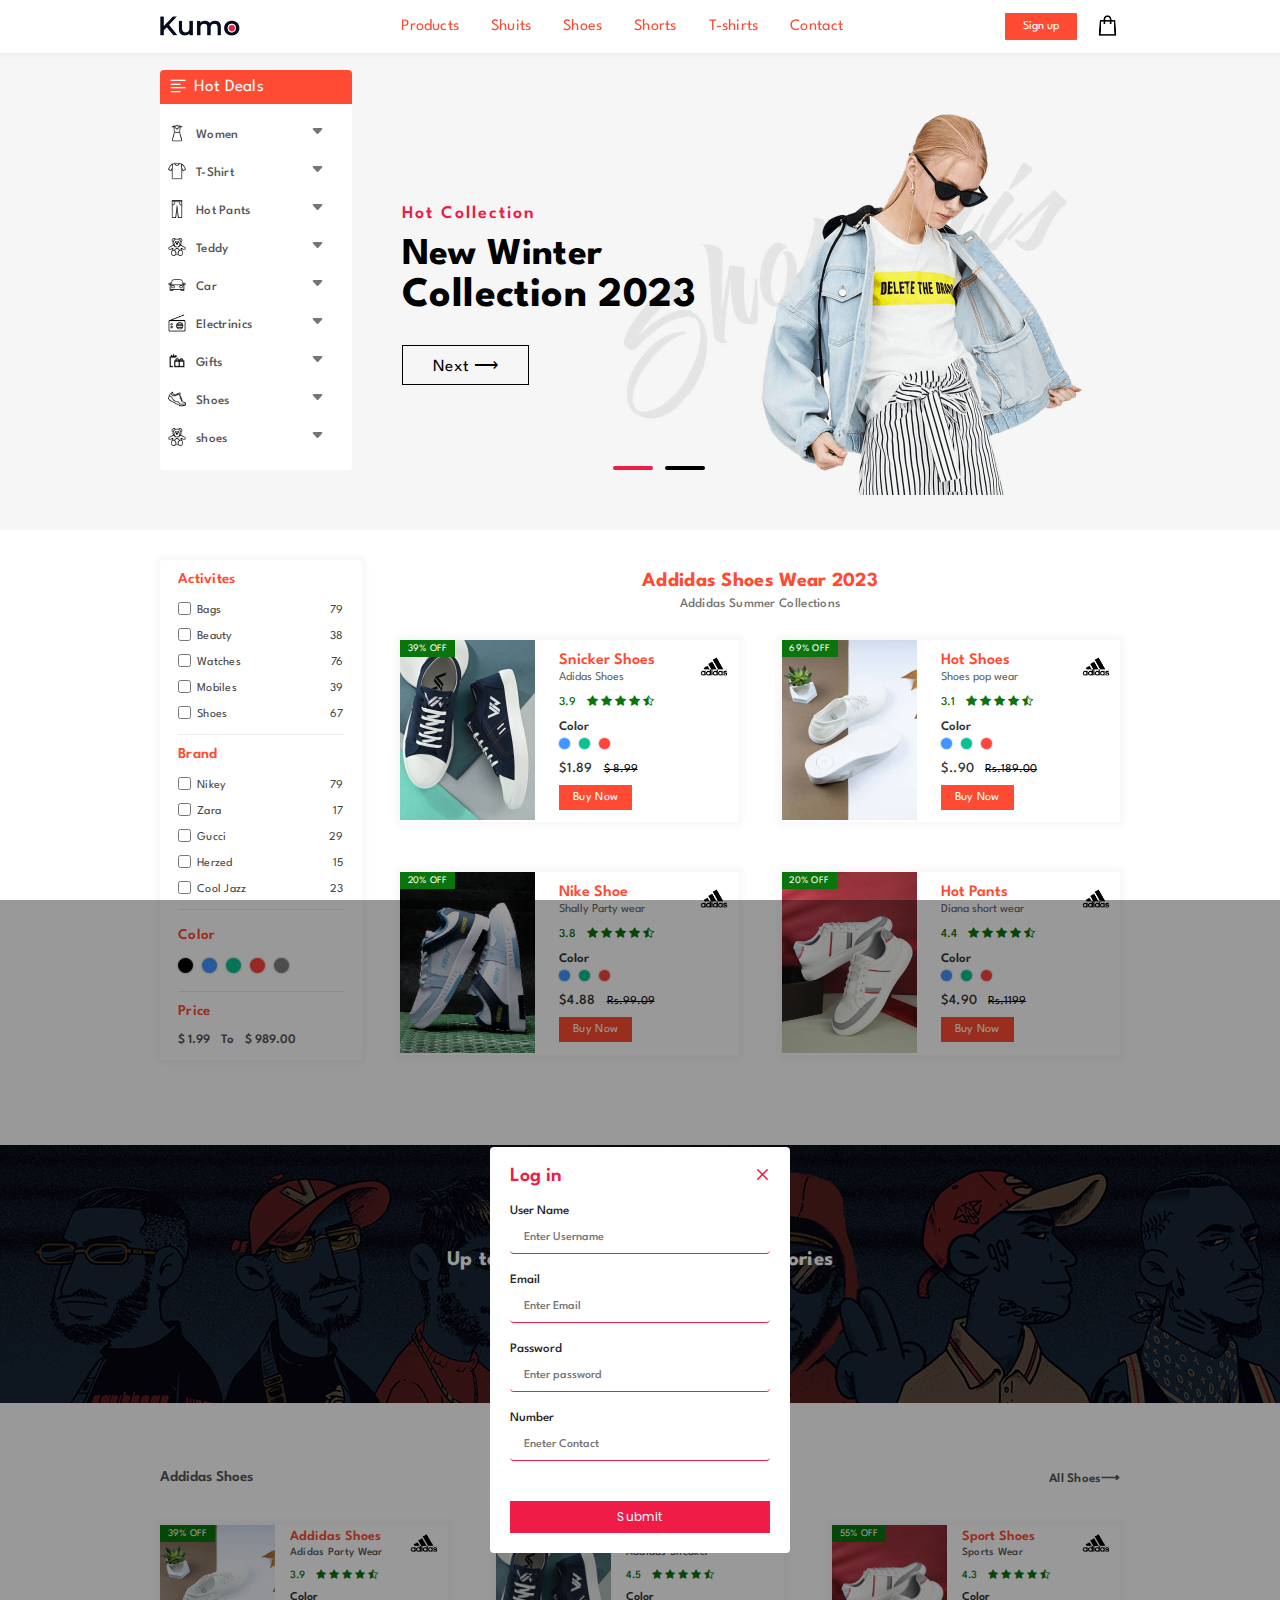
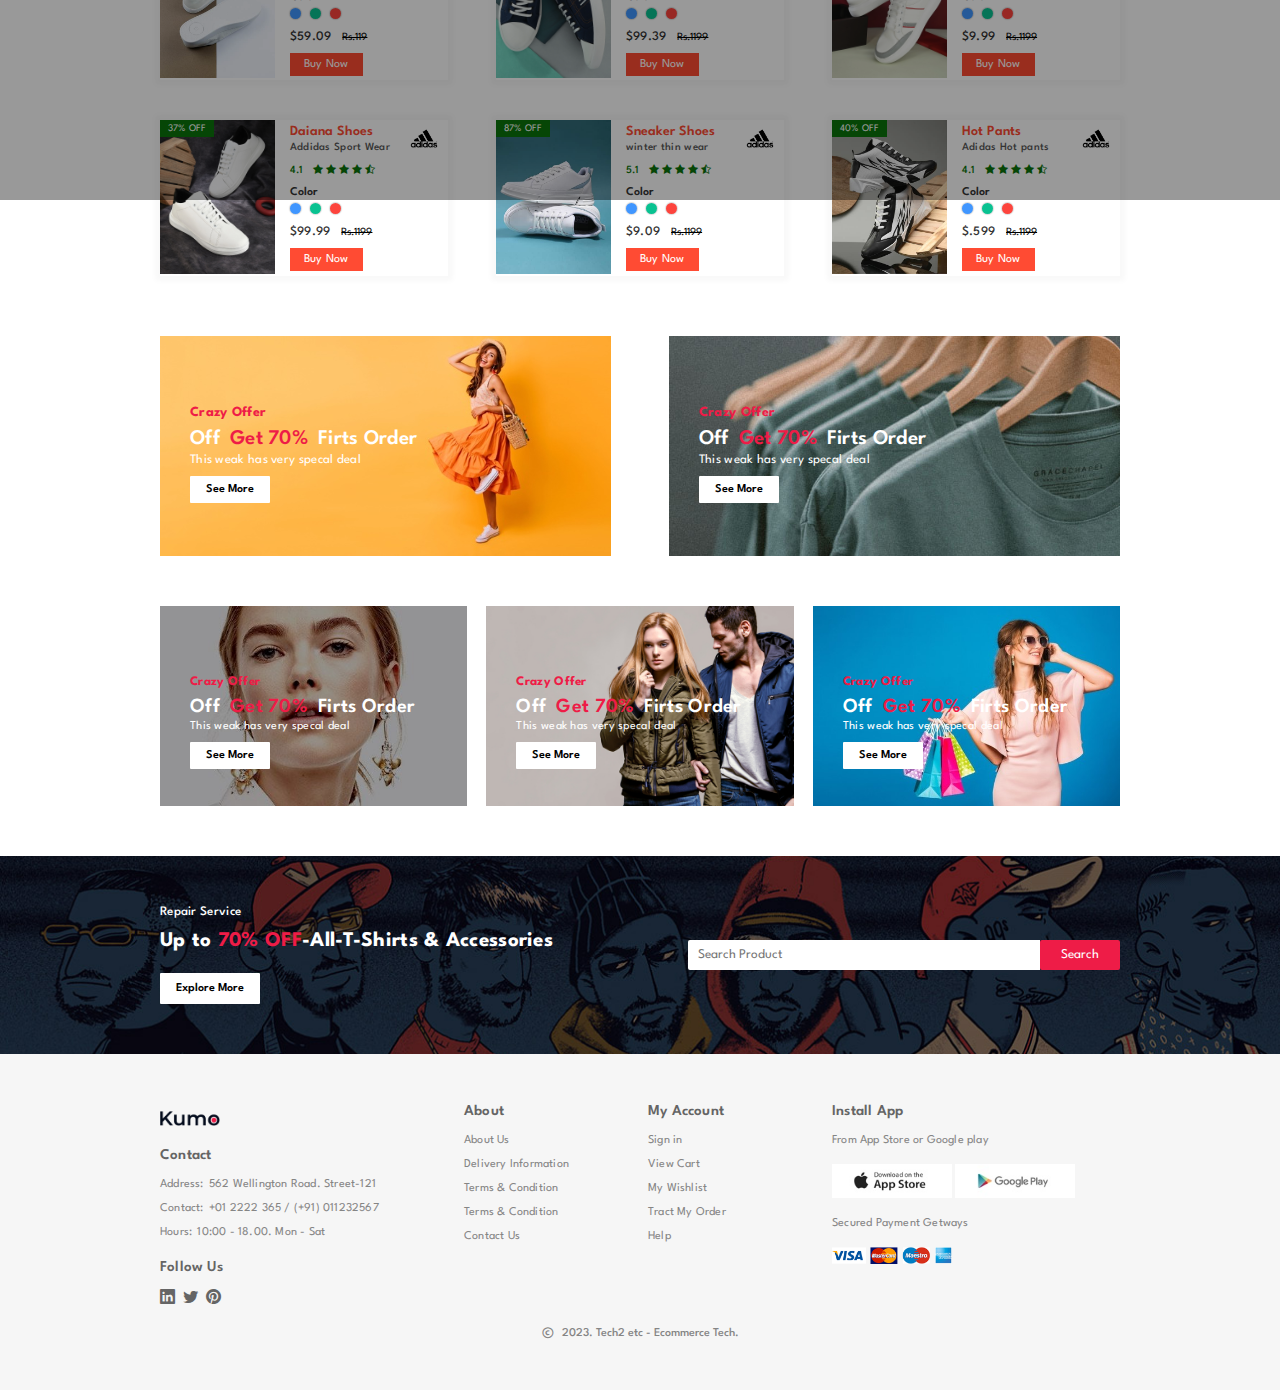
<file: shoes.html>
<!DOCTYPE html>
<html lang="en">

<head>
    <meta charset="UTF-8">
    <meta name="viewport" content="width=device-width, initial-scale=1.0">

    <!-- -----------------google fonts------------------------ -->
    <link rel="preconnect" href="https://fonts.googleapis.com" />
    <link rel="preconnect" href="https://fonts.gstatic.com" crossorigin />
    <link href="https://fonts.googleapis.com/css2?family=League+Spartan:wght@200;300;400;500;600;700;800&display=swap"
        rel="stylesheet" />

    <!-- ---------------------fontAwesome------------------------- -->
    <link rel="stylesheet" href="https://cdn.jsdelivr.net/npm/bootstrap-icons@1.10.5/font/bootstrap-icons.css" />

    <link rel="stylesheet" href="https://cdnjs.cloudflare.com/ajax/libs/font-awesome/6.4.2/css/all.min.css">

    <!-- ----------------------css-------------- -->
    <link rel="stylesheet" href="css/tshirt.css" />
    <title>T-shirt</title>
</head>

<body>
    <header>
        <div class="manu">
            <div class="container">
                <div class="nav">
                    <div class="nav-left">
                        <img src="images/logo.png" alt="" />
                    </div>
                    <div class="nav-right" id="menu-bar">
                        <ul>
                            <li><a href="index.html" class="active">Products</a></li>
                            <li><a href="Shuits.html">Shuits</a></li>
                            <li><a href="#">Shoes</a></li>
                            <li><a href="short.html">Shorts</a></li>
                            <li><a href="Tshirt.html">T-shirts</a></li>
                            <li><a href="contact.html">Contact</a></li>
                        </ul>
                        <i class="bi bi-x" id="menu-login-cancel"></i>
                    </div>

                    <div class="cart">
                        <button id="login-btn">Sign up</button>
                        <a href="cart.html"><img src="images/icons8-shopping-bag-96.png" alt=""></a>
                        <i class="bi bi-text-left" id="menu"></i>
                    </div>
                </div>
            </div>
        </div>
    </header>

    <!-- ======================banner section===================== -->

    <div class="contain" id="contain-one">
        <div class="container">
            <div class="banner">
                <!-- ------------left-section----------------------- -->
                <div class="left-section" id="left-section-content">
                    <div class="cato-head">
                        <i class="bi bi-text-left"></i>
                        <span>Hot Deals</span>
                    </div>

                    <!-- -------list start--------------- -->
                    <div class="list-container">
                        <div class="list-main">
                            <div class="list" id="list-btn">
                                <div>
                                    <img src="images/dress.png" alt="" />
                                    <span>Women</span>
                                </div>
                                <div id="icon">
                                    <i class="bi bi-caret-down-fill" id="icon"></i>
                                </div>
                            </div>

                            <!-- ---------------visible list---------------- -->

                            <ul class="show-list" id="list-show">
                                <li><a href="#">Hot Pant</a></li>
                                <li><a href="#">Stripe Bra</a></li>
                                <li><a href="#"> T-shirt</a></li>
                                <li><a href="#">Night wear</a></li>
                            </ul>

                            <!-- ---------------visible list---------------- -->
                        </div>

                        <!-- -------------list 2---------------- -->
                        <div class="list-main">
                            <div class="list" id="list-btn-one">
                                <div>
                                    <img src="images/icons8-tshirt-100.png" alt="" />
                                    <span>T-Shirt</span>
                                </div>
                                <div>
                                    <i class="bi bi-caret-down-fill" id="icon-one"></i>
                                </div>
                            </div>

                            <!-- ---------------visible list---------------- -->

                            <ul class="show-list" id="list-show-one">
                                <li><a href="#">Hot Pant</a></li>
                                <li><a href="#">Stripe Bra</a></li>
                                <li><a href="#"> T-shirt</a></li>
                                <li><a href="#">Night wear</a></li>
                            </ul>

                            <!-- ---------------visible list---------------- -->
                        </div>

                        <div class="list-main">
                            <div class="list" id="list-btn-two">
                                <div>
                                    <img src="images/pant.png" alt="" />
                                    <span>Hot Pants</span>
                                </div>
                                <div>
                                    <i class="bi bi-caret-down-fill" id="icon-two"></i>
                                </div>
                            </div>
                            <!-- ---------------visible list---------------- -->

                            <ul class="show-list" id="list-show-two">
                                <li><a href="#">Hot Pant</a></li>
                                <li><a href="#">Stripe Bra</a></li>
                                <li><a href="#"> T-shirt</a></li>
                                <li><a href="#">Night wear</a></li>
                            </ul>
                        </div>

                        <!-- ------------list 3-------------- -->
                        <div class="main">
                            <div class="list" id="list-btn-three">
                                <div>
                                    <img src="images/icons8-teddy-100.png" alt="" />
                                    <span>Teddy</span>
                                </div>
                                <div>
                                    <i class="bi bi-caret-down-fill" id="icon-three"></i>
                                </div>
                            </div>

                            <ul class="show-list" id="list-show-three">
                                <li><a href="#">Hot Pant</a></li>
                                <li><a href="#">Stripe Bra</a></li>
                                <li><a href="#"> T-shirt</a></li>
                                <li><a href="#">Night wear</a></li>
                            </ul>
                        </div>

                        <!-- ------------list 4-------------- -->
                        <div class="main">
                            <div class="list" id="list-btn-four">
                                <div>
                                    <img src="images/car.png" alt="" />
                                    <span>Car</span>
                                </div>
                                <div>
                                    <i class="bi bi-caret-down-fill" id="icon-four"></i>
                                </div>
                            </div>

                            <ul class="show-list" id="list-show-four">
                                <li><a href="#">Hot Pant</a></li>
                                <li><a href="#">Stripe Bra</a></li>
                                <li><a href="#"> T-shirt</a></li>
                                <li><a href="#">Night wear</a></li>
                            </ul>
                        </div>

                        <!-- ------------list 5-------------- -->
                        <div class="main">
                            <div class="list" id="list-btn-five">
                                <div>
                                    <img src="images/electric.png" alt="" />
                                    <span>Electrinics</span>
                                </div>
                                <div>
                                    <i class="bi bi-caret-down-fill" id="icon-five"></i>
                                </div>
                            </div>

                            <ul class="show-list" id="list-show-five">
                                <li><a href="#">Hot Pant</a></li>
                                <li><a href="#">Stripe Bra</a></li>
                                <li><a href="#"> T-shirt</a></li>
                                <li><a href="#">Night wear</a></li>
                            </ul>
                        </div>

                        <!-- ------------list 6-------------- -->
                        <div class="main">
                            <div class="list" id="list-btn-six">
                                <div>
                                    <img src="images/icons8-gifts-96.png" alt="" />
                                    <span>Gifts</span>
                                </div>
                                <div>
                                    <i class="bi bi-caret-down-fill" id="icon-six"></i>
                                </div>
                            </div>

                            <ul class="show-list" id="list-show-six">
                                <li><a href="#">Hot Pant</a></li>
                                <li><a href="#">Stripe Bra</a></li>
                                <li><a href="#"> T-shirt</a></li>
                                <li><a href="#">Night wear</a></li>
                            </ul>
                        </div>

                        <!-- ------------list 7-------------- -->
                        <div class="main">
                            <div class="list" id="list-btn-seven">
                                <div>
                                    <img src="images/shoes.png" alt="" />
                                    <span>Shoes</span>
                                </div>
                                <div>
                                    <i class="bi bi-caret-down-fill" id="icon-seven"></i>
                                </div>
                            </div>

                            <ul class="show-list" id="list-show-seven">
                                <li><a href="#">Hot Pant</a></li>
                                <li><a href="#">Stripe Bra</a></li>
                                <li><a href="#"> T-shirt</a></li>
                                <li><a href="#">Night wear</a></li>
                            </ul>
                        </div>

                        <!-- ------------list 8-------------- -->
                        <div class="main">
                            <div class="list" id="list-btn-eight">
                                <div>
                                    <img src="images/icons8-teddy-100.png" alt="" />
                                    <span>shoes</span>
                                </div>
                                <div>
                                    <i class="bi bi-caret-down-fill" id="icon-eight"></i>
                                </div>
                            </div>

                            <ul class="show-list" id="list-show-eight">
                                <li><a href="#">Hot Pant</a></li>
                                <li><a href="#">Stripe Bra</a></li>
                                <li><a href="#"> T-shirt</a></li>
                                <li><a href="#">Night wear</a></li>
                            </ul>
                        </div>
                    </div>
                </div>

                <!-- ----------------------------------------------------------- -->
                <!-- --------right section start----------------------- -->
                <div class="right-section">
                    <div class="right-banner" id="right-slide">
                        <div class="content">
                            <h3>Hot Collection</h3>
                            <h2>New Winter</h2>
                            <h1>Collection 2023</h1>
                            <button id="right-btn">Next <span>&#x27f6;</span></button>
                        </div>
                    </div>

                    <div class="left-banner" id="left-slide">
                        <div class="content">
                            <h3>Hot Collection</h3>
                            <h2>New Winter</h2>
                            <h1>Collection 2023</h1>
                            <button id="left-btn"><span>&#x27f5;</span> Preview</button>
                        </div>
                    </div>

                    <div class="slide">
                        <div id="slide-btn-right"></div>
                        <div id="slide-btn-left"></div>
                    </div>
                </div>
            </div>
        </div>
    </div>

    <!-- ===================== shop section start=============================== -->
    <div class="container">
        <div class="shop">

            <!-- -------- shop left section----------------------------- -->
            <div class="shop-left" id="shop-left-select">
                <div class="activity">
                    <h1>Activites</h1>
                    <div class="shop-content">
                        <div>
                            <input type="checkbox" name="checkbox">
                            <label for="">Bags</label>
                        </div>
                        <div>
                            <h2>79</h2>
                        </div>
                    </div>

                    <div class="shop-content">
                        <div>
                            <input type="checkbox" name="checkbox">
                            <label for="">Beauty</label>
                        </div>
                        <div>
                            <h2>38</h2>
                        </div>
                    </div>

                    <div class="shop-content">
                        <div>
                            <input type="checkbox" name="checkbox">
                            <label for="">Watches</label>
                        </div>
                        <div>
                            <h2>76</h2>
                        </div>
                    </div>

                    <div class="shop-content">
                        <div>
                            <input type="checkbox" name="checkbox">
                            <label for="">Mobiles</label>
                        </div>
                        <div>
                            <h2>39</h2>
                        </div>
                    </div>

                    <div class="shop-content">
                        <div>
                            <input type="checkbox" name="checkbox">
                            <label for="">Shoes</label>
                        </div>
                        <div>
                            <h2>67</h2>
                        </div>
                    </div>

                </div>

                <!-- ------ brands -------=----------------- -->

                <div class="activity">
                    <h1>Brand</h1>
                    <div class="shop-content">
                        <div>
                            <input type="checkbox" name="checkbox">
                            <label for="">Nikey</label>
                        </div>
                        <div>
                            <h2>79</h2>
                        </div>
                    </div>

                    <div class="shop-content">
                        <div>
                            <input type="checkbox" name="checkbox">
                            <label for="">Zara</label>
                        </div>
                        <div>
                            <h2>17</h2>
                        </div>
                    </div>

                    <div class="shop-content">
                        <div>
                            <input type="checkbox" name="checkbox">
                            <label for="">Gucci</label>
                        </div>
                        <div>
                            <h2>29</h2>
                        </div>
                    </div>

                    <div class="shop-content">
                        <div>
                            <input type="checkbox" name="checkbox">
                            <label for="">Herzed</label>
                        </div>
                        <div>
                            <h2>15</h2>
                        </div>
                    </div>

                    <div class="shop-content">
                        <div>
                            <input type="checkbox" name="checkbox">
                            <label for="">Cool Jazz</label>
                        </div>
                        <div>
                            <h2>23</h2>
                        </div>
                    </div>

                    <!-- ---------- size ---------------------- -->



                </div>

                <!-- ------activiy-------=----------------- -->

                <div class="color activity">
                    <h1>Color</h1>
                    <div class="color-content">
                        <div class="box" id="black"></div>
                        <div class="box" id="blue"></div>
                        <div class="box" id="green"></div>
                        <div class="box" id="orange"></div>
                        <div class="box" id="gray"></div>
                    </div>
                </div>

                <div class="activity size border">
                    <h1>Price</h1>
                    <div>
                        <span>$ 1.99</span>
                        <span>To</span>
                        <span>$ 989.00</span>
                    </div>
                </div>

            </div>

            <!-- ----------------shop right section ------------------------------- -->

            <div class=" shop-right">
                <div class="heading">
                    <h1>Addidas Shoes Wear 2023 </h1>
                    <p>Addidas Summer Collections</p>
                </div>

                <div class="product-main">
                    <div class="product">
                        <div class="img">
                            <img src="images/10008 (1).jpg" alt="">

                            <!-- ------ img layer ----------- -->
                            <img src="images/10018.jpg" class="img-layer">
                            <small class="off">39% OFF</small>
                            <!-- ----------------------------------- -->

                            <!-- ---share--layer------------------------ -->
                            <div class="share">
                                <i class="fa-solid fa-heart"></i> <br>
                                <i class="fa-solid fa-share"></i> <br>
                                <i class="fa-solid fa-download"></i> <br>
                            </div>

                        </div>
                        <div class="content">
                            <h1>Snicker Shoes</h1>
                            <p>Adidas Shoes</p>
                            <span class="rate">3.9</span>
                            <i class="bi bi-star-fill"></i>
                            <i class="bi bi-star-fill"></i>
                            <i class="bi bi-star-fill"></i>
                            <i class="bi bi-star-fill"></i>
                            <i class="bi bi-star-half"></i>

                            <div class="color activity p-con">
                                <h1>Color</h1>
                                <div class="color-content p-color">
                                    <div class="box" id="blue"></div>
                                    <div class="box" id="green"></div>
                                    <div class="box" id="orange"></div>
                                </div>
                            </div>

                            <span class="price">$1.89</span> <del>$ 8.99</del> <br>
                            <a href="shoesBuy.html"><button class="cart">Buy Now</button></a>

                            <!-- --------- addidas-------------- -->
                            <img src="images/adidas.png" alt="" class="addidas">
                        </div>

                    </div>


                    <div class="product">
                        <div class="img">
                            <img src="images/10017.jpg" alt="">

                            <!-- ------ img layer ----------- -->
                            <img src="images/10015.jpg" class="img-layer">
                            <small class="off">69% OFF</small>
                            <!-- ----------------------------------- -->

                            <!-- ---share--layer------------------------ -->
                            <div class="share">
                                <i class="fa-solid fa-heart"></i> <br>
                                <i class="fa-solid fa-share"></i> <br>
                                <i class="fa-solid fa-download"></i> <br>
                            </div>

                        </div>
                        <div class="content">
                            <h1>Hot Shoes</h1>
                            <p>Shoes pop wear</p>
                            <span class="rate">3.1</span>
                            <i class="bi bi-star-fill"></i>
                            <i class="bi bi-star-fill"></i>
                            <i class="bi bi-star-fill"></i>
                            <i class="bi bi-star-fill"></i>
                            <i class="bi bi-star-half"></i>

                            <div class="color activity p-con">
                                <h1>Color</h1>
                                <div class="color-content p-color">
                                    <div class="box" id="blue"></div>
                                    <div class="box" id="green"></div>
                                    <div class="box" id="orange"></div>
                                </div>
                            </div>

                            <span class="price">$..90</span> <del>Rs.189.00</del> <br>
                            <a href="shoesBuy.html"><button class="cart">Buy Now</button></a>

                            <!-- --------- addidas-------------- -->
                            <img src="images/adidas.png" alt="" class="addidas">
                        </div>

                    </div>


                </div>

                <!-- -----------main 2-------------------------- -->

                <div class="product-main">
                    <div class="product">
                        <div class="img">
                            <img src="images/10002.jpg" alt="">

                            <!-- ------ img layer ----------- -->
                            <img src="images/10008 (1).jpg" class="img-layer">
                            <small class="off">20% OFF</small>
                            <!-- ----------------------------------- -->

                            <!-- ---share--layer------------------------ -->
                            <div class="share">
                                <i class="fa-solid fa-heart"></i> <br>
                                <i class="fa-solid fa-share"></i> <br>
                                <i class="fa-solid fa-download"></i> <br>
                            </div>

                        </div>
                        <div class="content">
                            <h1>Nike Shoe</h1>
                            <p>Shally Party wear</p>
                            <span class="rate">3.8</span>
                            <i class="bi bi-star-fill"></i>
                            <i class="bi bi-star-fill"></i>
                            <i class="bi bi-star-fill"></i>
                            <i class="bi bi-star-fill"></i>
                            <i class="bi bi-star-half"></i>

                            <div class="color activity p-con">
                                <h1>Color</h1>
                                <div class="color-content p-color">
                                    <div class="box" id="blue"></div>
                                    <div class="box" id="green"></div>
                                    <div class="box" id="orange"></div>
                                </div>
                            </div>

                            <span class="price">$4.88</span> <del>Rs.99.09</del> <br>
                            <a href="shoesBuy.html"><button class="cart">Buy Now</button></a>

                            <!-- --------- addidas-------------- -->
                            <img src="images/adidas.png" alt="" class="addidas">
                        </div>

                    </div>


                    <div class="product">
                        <div class="img">
                            <img src="images/10006 (1).jpg" alt="">

                            <!-- ------ img layer ----------- -->
                            <img src="images/shirt-1.jpg" class="img-layer">
                            <small class="off">20% OFF</small>
                            <!-- ----------------------------------- -->

                            <!-- ---share--layer------------------------ -->
                            <div class="share">
                                <i class="fa-solid fa-heart"></i> <br>
                                <i class="fa-solid fa-share"></i> <br>
                                <i class="fa-solid fa-download"></i> <br>
                            </div>

                        </div>
                        <div class="content">
                            <h1>Hot Pants</h1>
                            <p>Diana short wear</p>
                            <span class="rate">4.4</span>
                            <i class="bi bi-star-fill"></i>
                            <i class="bi bi-star-fill"></i>
                            <i class="bi bi-star-fill"></i>
                            <i class="bi bi-star-fill"></i>
                            <i class="bi bi-star-half"></i>

                            <div class="color activity p-con">
                                <h1>Color</h1>
                                <div class="color-content p-color">
                                    <div class="box" id="blue"></div>
                                    <div class="box" id="green"></div>
                                    <div class="box" id="orange"></div>
                                </div>
                            </div>

                            <span class="price">$4.90</span> <del>Rs.1199</del> <br>
                            <a href="shoesBuy.html"><button class="cart">Buy Now</button></a>

                            <!-- --------- addidas-------------- -->
                            <img src="images/adidas.png" alt="" class="addidas">
                        </div>

                    </div>


                </div>

            </div>

        </div>

    </div>

    <!-- ========== tshirt banner =================================================  -->

    <div class="t-shirt-banner">
        <h3>Repair Service</h3>
        <h1>Up to <span>70% OFF</span>-All - Shoes & Accessories</h1>
        <button>Explore More</button>
    </div>


    <!-- ================= featured products =============================== -->

    <div class="container">
        <div class="feature-head">
            <h1>Featured Product</h1>
            <p>Shoes Sneakers Party Wear</p>
        </div>
        <div class="see">
            <h1>Addidas Shoes</h1>
            <h2>All Shoes<span>&#x27f6;</span></h2>
        </div>

        <div class="featured">
            <div class="product">
                <div class="img">
                    <img src="images/10017.jpg" alt="">

                    <!-- ------ img layer ----------- -->
                    <img src="images/10002.jpg" class="img-layer">
                    <small class="off">39% OFF</small>
                    <!-- ----------------------------------- -->

                    <!-- ---share--layer------------------------ -->
                    <div class="share">
                        <i class="fa-solid fa-heart"></i> <br>
                        <i class="fa-solid fa-share"></i> <br>
                        <i class="fa-solid fa-download"></i> <br>
                    </div>

                </div>
                <div class="content">
                    <h1>Addidas Shoes</h1>
                    <p>Adidas Party Wear</p>
                    <span class="rate">3.9</span>
                    <i class="bi bi-star-fill"></i>
                    <i class="bi bi-star-fill"></i>
                    <i class="bi bi-star-fill"></i>
                    <i class="bi bi-star-fill"></i>
                    <i class="bi bi-star-half"></i>

                    <div class="color activity p-con">
                        <h1>Color</h1>
                        <div class="color-content p-color">
                            <div class="box" id="blue"></div>
                            <div class="box" id="green"></div>
                            <div class="box" id="orange"></div>
                        </div>
                    </div>

                    <span class="price">$59.09</span> <del>Rs.119</del> <br>
                    <a href="shoesBuy.html"><button class="cart">Buy Now</button></a>

                    <!-- --------- addidas-------------- -->
                    <img src="images/adidas.png" alt="" class="addidas">
                </div>

            </div>

            <div class="product">
                <div class="img">
                    <img src="images/10008 (1).jpg" alt="">

                    <!-- ------ img layer ----------- -->
                    <img src="images/10003.jpg" class="img-layer">
                    <small class="off">69% OFF</small>
                    <!-- ----------------------------------- -->

                    <!-- ---share--layer------------------------ -->
                    <div class="share">
                        <i class="fa-solid fa-heart"></i> <br>
                        <i class="fa-solid fa-share"></i> <br>
                        <i class="fa-solid fa-download"></i> <br>
                    </div>

                </div>
                <div class="content">
                    <h1>Addida roop Shoes</h1>
                    <p>Addidas Sneaker</p>
                    <span class="rate">4.5</span>
                    <i class="bi bi-star-fill"></i>
                    <i class="bi bi-star-fill"></i>
                    <i class="bi bi-star-fill"></i>
                    <i class="bi bi-star-fill"></i>
                    <i class="bi bi-star-half"></i>

                    <div class="color activity p-con">
                        <h1>Color</h1>
                        <div class="color-content p-color">
                            <div class="box" id="blue"></div>
                            <div class="box" id="green"></div>
                            <div class="box" id="orange"></div>
                        </div>
                    </div>

                    <span class="price">$99.39</span> <del>Rs.1199</del> <br>
                    <a href="shoesBuy.html"><button class="cart">Buy Now</button></a>

                    <!-- --------- addidas-------------- -->
                    <img src="images/adidas.png" alt="" class="addidas">
                </div>

            </div>

            <div class="product">
                <div class="img">
                    <img src="images/10006 (1).jpg" alt="">

                    <!-- ------ img layer ----------- -->
                    <img src="images/10024.jpg" class="img-layer">
                    <small class="off">55% OFF</small>
                    <!-- ----------------------------------- -->

                    <!-- ---share--layer------------------------ -->
                    <div class="share">
                        <i class="fa-solid fa-heart"></i> <br>
                        <i class="fa-solid fa-share"></i> <br>
                        <i class="fa-solid fa-download"></i> <br>
                    </div>

                </div>
                <div class="content">
                    <h1>Sport Shoes</h1>
                    <p>Sports Wear</p>
                    <span class="rate">4.3</span>
                    <i class="bi bi-star-fill"></i>
                    <i class="bi bi-star-fill"></i>
                    <i class="bi bi-star-fill"></i>
                    <i class="bi bi-star-fill"></i>
                    <i class="bi bi-star-half"></i>

                    <div class="color activity p-con">
                        <h1>Color</h1>
                        <div class="color-content p-color">
                            <div class="box" id="blue"></div>
                            <div class="box" id="green"></div>
                            <div class="box" id="orange"></div>
                        </div>
                    </div>

                    <span class="price">$9.99</span> <del>Rs.1199</del> <br>
                    <a href="shoesBuy.html"><button class="cart">Buy Now</button></a>

                    <!-- --------- addidas-------------- -->
                    <img src="images/adidas.png" alt="" class="addidas">
                </div>
            </div>

            <div class="product">
                <div class="img">
                    <img src="images/10009 (1).jpg" alt="">

                    <!-- ------ img layer ----------- -->
                    <img src="images/10018.jpg" class="img-layer">
                    <small class="off">37% OFF</small>
                    <!-- ----------------------------------- -->

                    <!-- ---share--layer------------------------ -->
                    <div class="share">
                        <i class="fa-solid fa-heart"></i> <br>
                        <i class="fa-solid fa-share"></i> <br>
                        <i class="fa-solid fa-download"></i> <br>
                    </div>

                </div>
                <div class="content">
                    <h1>Daiana Shoes</h1>
                    <p>Addidas Sport Wear</p>
                    <span class="rate">4.1</span>
                    <i class="bi bi-star-fill"></i>
                    <i class="bi bi-star-fill"></i>
                    <i class="bi bi-star-fill"></i>
                    <i class="bi bi-star-fill"></i>
                    <i class="bi bi-star-half"></i>

                    <div class="color activity p-con">
                        <h1>Color</h1>
                        <div class="color-content p-color">
                            <div class="box" id="blue"></div>
                            <div class="box" id="green"></div>
                            <div class="box" id="orange"></div>
                        </div>
                    </div>

                    <span class="price">$99.99</span> <del>Rs.1199</del> <br>
                    <a href="shoesBuy.html"><button class="cart">Buy Now</button></a>

                    <!-- --------- addidas-------------- -->
                    <img src="images/adidas.png" alt="" class="addidas">
                </div>

            </div>

            <div class="product">
                <div class="img">
                    <img src="images/10003.jpg" alt="">

                    <!-- ------ img layer ----------- -->
                    <img src="images/10022.jpg" class="img-layer">
                    <small class="off">87% OFF</small>
                    <!-- ----------------------------------- -->

                    <!-- ---share--layer------------------------ -->
                    <div class="share">
                        <i class="fa-solid fa-heart"></i> <br>
                        <i class="fa-solid fa-share"></i> <br>
                        <i class="fa-solid fa-download"></i> <br>
                    </div>

                </div>
                <div class="content">
                    <h1>Sneaker Shoes</h1>
                    <p>winter thin wear</p>
                    <span class="rate">5.1</span>
                    <i class="bi bi-star-fill"></i>
                    <i class="bi bi-star-fill"></i>
                    <i class="bi bi-star-fill"></i>
                    <i class="bi bi-star-fill"></i>
                    <i class="bi bi-star-half"></i>

                    <div class="color activity p-con">
                        <h1>Color</h1>
                        <div class="color-content p-color">
                            <div class="box" id="blue"></div>
                            <div class="box" id="green"></div>
                            <div class="box" id="orange"></div>
                        </div>
                    </div>

                    <span class="price">$9.09</span> <del>Rs.1199</del> <br>
                    <a href="shoesBuy.html"><button class="cart">Buy Now</button></a>

                    <!-- --------- addidas-------------- -->
                    <img src="images/adidas.png" alt="" class="addidas">
                </div>

            </div>

            <div class="product">
                <div class="img">
                    <img src="images/10015.jpg" alt="">

                    <!-- ------ img layer ----------- -->
                    <img src="images/10018.jpg" class="img-layer">
                    <small class="off">40% OFF</small>
                    <!-- ----------------------------------- -->

                    <!-- ---share--layer------------------------ -->
                    <div class="share">
                        <i class="fa-solid fa-heart"></i> <br>
                        <i class="fa-solid fa-share"></i> <br>
                        <i class="fa-solid fa-download"></i> <br>
                    </div>

                </div>
                <div class="content">
                    <h1>Hot Pants</h1>
                    <p>Adidas Hot pants</p>
                    <span class="rate">4.1</span>
                    <i class="bi bi-star-fill"></i>
                    <i class="bi bi-star-fill"></i>
                    <i class="bi bi-star-fill"></i>
                    <i class="bi bi-star-fill"></i>
                    <i class="bi bi-star-half"></i>

                    <div class="color activity p-con">
                        <h1>Color</h1>
                        <div class="color-content p-color">
                            <div class="box" id="blue"></div>
                            <div class="box" id="green"></div>
                            <div class="box" id="orange"></div>
                        </div>
                    </div>

                    <span class="price">$.599</span> <del>Rs.1199</del> <br>
                    <a href="shoesBuy.html"><button class="cart">Buy Now</button></a>

                    <!-- --------- addidas-------------- -->
                    <img src="images/adidas.png" alt="" class="addidas">
                </div>

            </div>
        </div>
    </div>

    <!-- ============ theme section 1 ================= -->
    <div class="theme">
        <div class="theme-1">
            <h3>Crazy Offer</h3>
            <h1>Off<span>Get 70%</span>Firts Order</h1>
            <p>This weak has very specal deal</p>
            <button>See More</button>
        </div>
        <div class="theme-2">
            <h3>Crazy Offer</h3>
            <h1>Off<span>Get 70%</span>Firts Order</h1>
            <p>This weak has very specal deal</p>
            <button>See More</button>
        </div>
    </div>

    <!-- =========== theme section 2 ========================= -->

    <div class="theme-second">
        <div class="theme-one">
            <h3>Crazy Offer</h3>
            <h1>Off<span>Get 70%</span>Firts Order</h1>
            <p>This weak has very specal deal</p>
            <button>See More</button>
        </div>
        <div class="theme-two">
            <h3>Crazy Offer</h3>
            <h1>Off<span>Get 70%</span>Firts Order</h1>
            <p>This weak has very specal deal</p>
            <button>See More</button>
        </div>
        <div class="theme-three">
            <h3>Crazy Offer</h3>
            <h1>Off<span>Get 70%</span>Firts Order</h1>
            <p>This weak has very specal deal</p>
            <button>See More</button>
        </div>
    </div>

    <!-- =================== search section ======================= -->

    <div class="search">
        <div class="container search-container">
            <div class="search-left">
                <h3>Repair Service</h3>
                <h1>Up to <span>70% OFF</span>-All-T-Shirts & Accessories</h1>
                <button>Explore More</button>
            </div>
            <div class="search-right">
                <input type="text" placeholder="Search Product">
                <button>Search</button>
            </div>
        </div>
    </div>

    <!-- ============= footer ========================== -->

    <div class="footer">
        <div class="footer-content" id="big">
            <img src="images/logo.png" alt="" class="f-img">
            <h1>Contact</h1>
            <a href="#">
                <h3>Address: <span>562 Wellington Road. Street-121</span></h3>
            </a>
            <a href="#">
                <h3>Contact: <span>+01 2222 365 / (+91) 011232567</span></h3>
            </a>
            <a href="#">
                <h3>Hours: <span>10:00 - 18.00. Mon - Sat</span></h3>
            </a>
            <div class="f-icon">
                <h1>Follow Us</h1>
                <i class="bi bi-linkedin"></i>
                <i class="bi bi-twitter"></i>
                <i class="bi bi-pinterest"></i>
                <!-- <i class="bi bi-geo-alt-fill"></i> -->
            </div>
        </div>

        <div class="footer-content">
            <h1>About</h1>
            <a href="#">
                <h3>About Us</h3>
            </a>
            <a href="#">
                <h3>Delivery Information</h3>
            </a>
            <a href="#">
                <h3>Terms & Condition</h3>
            </a>
            </a>
            <a href="#">
                <h3>Terms & Condition</h3>
            </a>
            <a href="#">
                <h3>Contact Us</h3>
            </a>
        </div>

        <div class="footer-content">
            <h1>My Account</h1>
            <a href="#">
                <h3>Sign in</h3>
            </a>
            <a href="#">
                <h3>View Cart</h3>
            </a>
            <a href="#">
                <h3>My Wishlist</h3>
            </a>
            <a href="#">
                <h3>Tract My Order</h3>
            </a>
            <a href="#">
                <h3>Help</h3>
            </a>
        </div>

        <div class="footer-content re" id="big">
            <h1>Install App</h1>
            <h3>From App Store or Google play</h3>
            <img src="images/app.jpg" alt="">
            <img src="images/play.jpg" alt="">
            <h3>Secured Payment Getways</h3>
            <img src="images/pay.png" alt="" class="re">
        </div>
    </div>

    <div class="copy-right">
        <h2><span>&#169;</span>2023. Tech2 etc - Ecommerce Tech.</h2>
    </div>









    <!-- =============== pop-up form section ==================== -->

    <div class="main-form" id="form-select">
        <div class="form-container">
            <form action="congratulation you form submitted successfully" onsubmit="return validate()">
                <h4>Log in</h4>
                <div class="form-control ">
                    <label for="">User Name</label>
                    <input type="text" name="userName" placeholder="Enter Username" id="username" />
                    <small id="user-eror"></small>
                    <span id="user-success"></span>
                </div>

                <div class="form-control">
                    <label for="">Email</label>
                    <input type="email" name="email" placeholder="Enter Email" id="email" />
                    <small id="email-eror"></small>
                    <span id="user-email"></span>
                </div>

                <div class="form-control">
                    <label for="">Password</label>
                    <input type="password" name="password" placeholder="Enter password" id="password" />
                    <small id="password-eror"></small>
                    <span id="user-success"></span>
                    <span id="pass-error"></span>
                </div>

                <div class="form-control">
                    <label for="">Number</label>
                    <input type="number" name="number" placeholder="Eneter Contact" id="number" />
                    <small id="number-eror"></small>
                    <span id="num-error"></span>
                </div>
                <input type="Submit" name="submit" id="submit" />


            </form>

            <i class="bi bi-x" id="login-cancel"></i>
        </div>
    </div>

    <!-- =========================== Product section ================================== -->

    <div class="body-content">
        <div class="content" id="content-left-btn">
            <p>Catagory <i class="bi bi-caret-up-fill" id="cat-icon"></i></p>
        </div>
        <div class="line"></div>
        <div class="content" id="content-right-btn">
            <p>Shop now<i class="bi bi-caret-up-fill"></i></p>
        </div>
    </div>


    <!-- ========== javaScript ============================= -->

    <script src="JavaScript/script.js"></script>
</body>

</html>
</file>
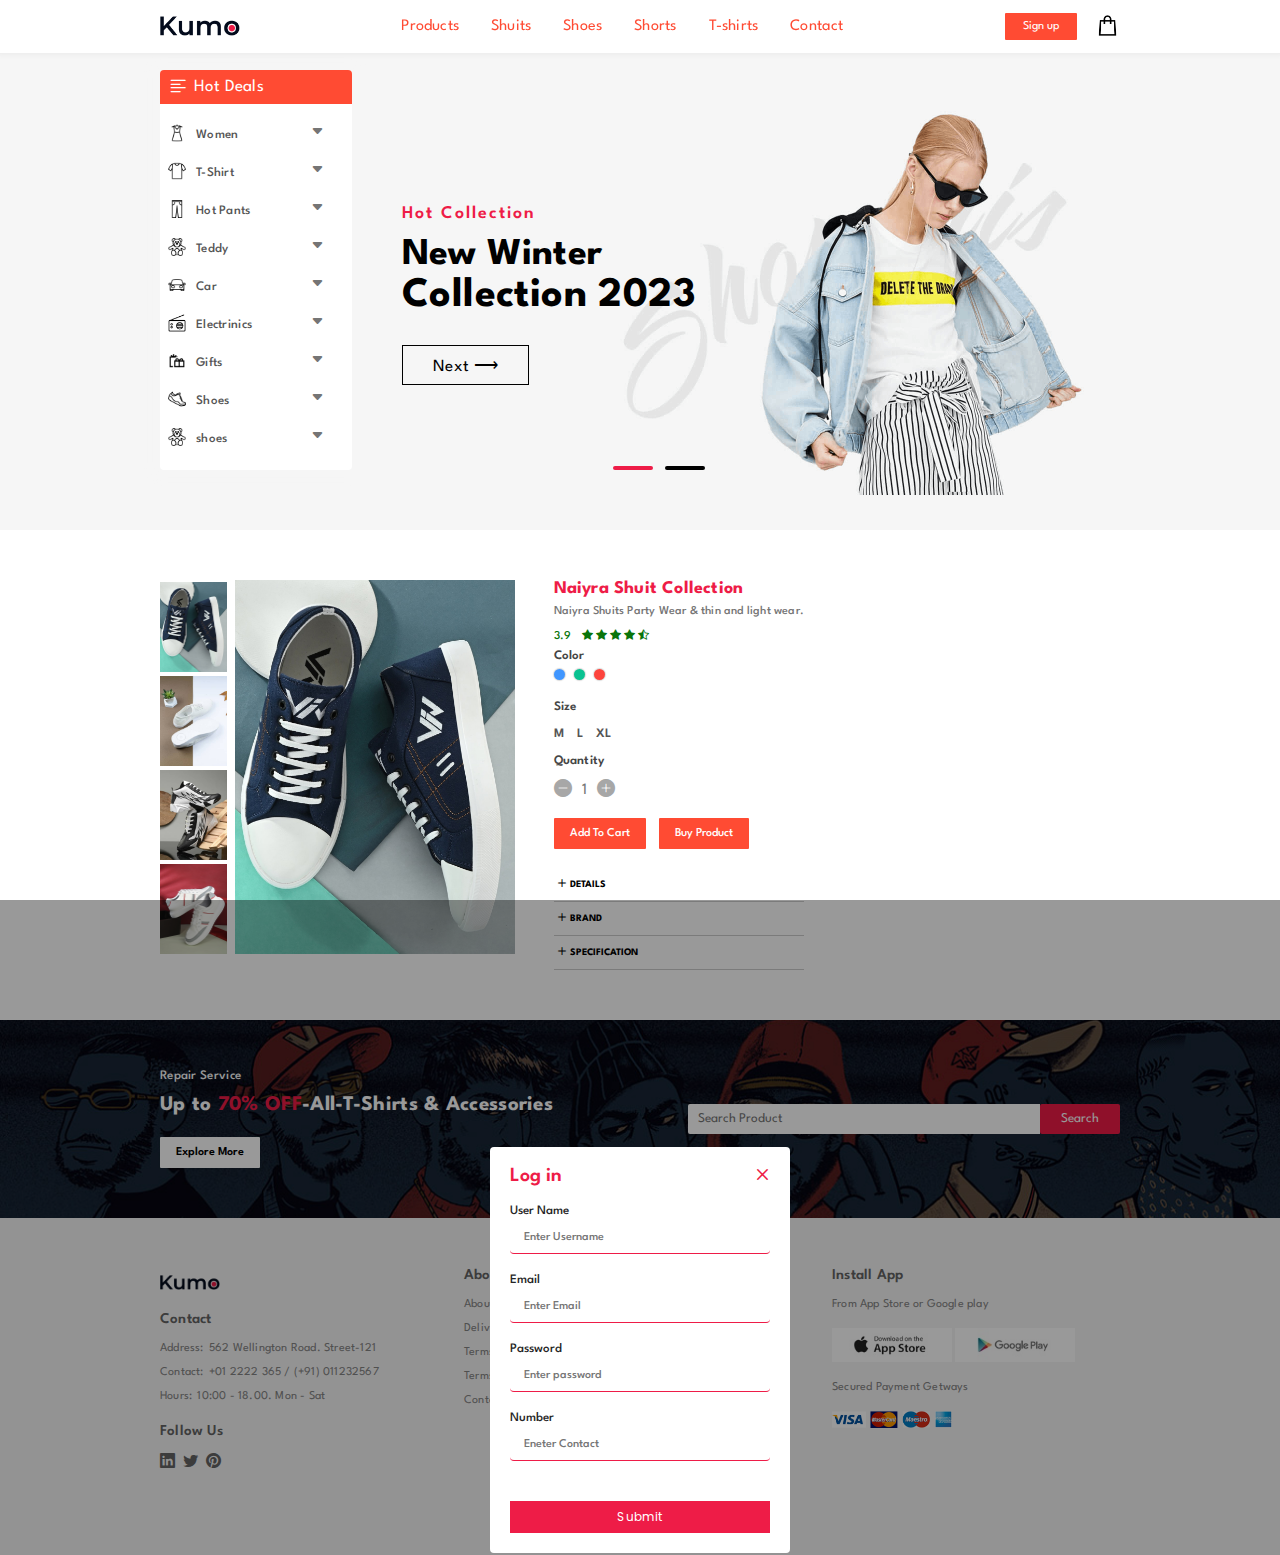
<file: shoesBuy.html>
<!DOCTYPE html>
<html lang="en">

<head>
    <meta charset="UTF-8">
    <meta name="viewport" content="width=device-width, initial-scale=1.0">

    <!-- -----------------google fonts------------------------ -->
    <link rel="preconnect" href="https://fonts.googleapis.com" />
    <link rel="preconnect" href="https://fonts.gstatic.com" crossorigin />
    <link href="https://fonts.googleapis.com/css2?family=League+Spartan:wght@200;300;400;500;600;700;800&display=swap"
        rel="stylesheet" />

    <!-- ---------------------fontAwesome------------------------- -->
    <link rel="stylesheet" href="https://cdn.jsdelivr.net/npm/bootstrap-icons@1.10.5/font/bootstrap-icons.css" />

    <link rel="stylesheet" href="https://cdnjs.cloudflare.com/ajax/libs/font-awesome/6.4.2/css/all.min.css">

    <!-- ----------------------css-------------- -->
    <link rel="stylesheet" href="css/kurti-buy.css" />
    <title>T-shirt</title>
</head>

<body>
    <header>
        <div class="manu">
            <div class="container">
                <div class="nav">
                    <div class="nav-left">
                        <img src="images/logo.png" alt="" />
                    </div>
                    <div class="nav-right" id="menu-bar">
                        <ul>
                            <li><a href="index.html" class="active">Products</a></li>
                            <li><a href="Shuits.html">Shuits</a></li>
                            <li><a href="shoes.html">Shoes</a></li>
                            <li><a href="short.html">Shorts</a></li>
                            <li><a href="Tshirt.html">T-shirts</a></li>
                            <li><a href="contact.html">Contact</a></li>
                        </ul>
                        <i class="bi bi-x" id="menu-login-cancel"></i>
                    </div>

                    <div class="cart">
                        <button id="login-btn">Sign up</button>
                        <a href="cart.html"><img src="images/icons8-shopping-bag-96.png" alt=""></a>
                        <i class="bi bi-text-left" id="menu"></i>
                    </div>
                </div>
            </div>
        </div>
    </header>

    <!-- ======================banner section===================== -->

    <div class="contain" id="contain-one">
        <div class="container">
            <div class="banner">
                <!-- ------------left-section----------------------- -->
                <div class="left-section" id="left-section-content">
                    <div class="cato-head">
                        <i class="bi bi-text-left"></i>
                        <span>Hot Deals</span>
                    </div>

                    <!-- -------list start--------------- -->
                    <div class="list-container">
                        <div class="list-main">
                            <div class="list" id="list-btn">
                                <div>
                                    <img src="images/dress.png" alt="" />
                                    <span>Women</span>
                                </div>
                                <div id="icon">
                                    <i class="bi bi-caret-down-fill" id="icon"></i>
                                </div>
                            </div>

                            <!-- ---------------visible list---------------- -->

                            <ul class="show-list" id="list-show">
                                <li><a href="#">Hot Pant</a></li>
                                <li><a href="#">Stripe Bra</a></li>
                                <li><a href="#"> T-shirt</a></li>
                                <li><a href="#">Night wear</a></li>
                            </ul>

                            <!-- ---------------visible list---------------- -->
                        </div>

                        <!-- -------------list 2---------------- -->
                        <div class="list-main">
                            <div class="list" id="list-btn-one">
                                <div>
                                    <img src="images/icons8-tshirt-100.png" alt="" />
                                    <span>T-Shirt</span>
                                </div>
                                <div>
                                    <i class="bi bi-caret-down-fill" id="icon-one"></i>
                                </div>
                            </div>

                            <!-- ---------------visible list---------------- -->

                            <ul class="show-list" id="list-show-one">
                                <li><a href="#">Hot Pant</a></li>
                                <li><a href="#">Stripe Bra</a></li>
                                <li><a href="#"> T-shirt</a></li>
                                <li><a href="#">Night wear</a></li>
                            </ul>

                            <!-- ---------------visible list---------------- -->
                        </div>

                        <div class="list-main">
                            <div class="list" id="list-btn-two">
                                <div>
                                    <img src="images/pant.png" alt="" />
                                    <span>Hot Pants</span>
                                </div>
                                <div>
                                    <i class="bi bi-caret-down-fill" id="icon-two"></i>
                                </div>
                            </div>
                            <!-- ---------------visible list---------------- -->

                            <ul class="show-list" id="list-show-two">
                                <li><a href="#">Hot Pant</a></li>
                                <li><a href="#">Stripe Bra</a></li>
                                <li><a href="#"> T-shirt</a></li>
                                <li><a href="#">Night wear</a></li>
                            </ul>
                        </div>

                        <!-- ------------list 3-------------- -->
                        <div class="main">
                            <div class="list" id="list-btn-three">
                                <div>
                                    <img src="images/icons8-teddy-100.png" alt="" />
                                    <span>Teddy</span>
                                </div>
                                <div>
                                    <i class="bi bi-caret-down-fill" id="icon-three"></i>
                                </div>
                            </div>

                            <ul class="show-list" id="list-show-three">
                                <li><a href="#">Hot Pant</a></li>
                                <li><a href="#">Stripe Bra</a></li>
                                <li><a href="#"> T-shirt</a></li>
                                <li><a href="#">Night wear</a></li>
                            </ul>
                        </div>

                        <!-- ------------list 4-------------- -->
                        <div class="main">
                            <div class="list" id="list-btn-four">
                                <div>
                                    <img src="images/car.png" alt="" />
                                    <span>Car</span>
                                </div>
                                <div>
                                    <i class="bi bi-caret-down-fill" id="icon-four"></i>
                                </div>
                            </div>

                            <ul class="show-list" id="list-show-four">
                                <li><a href="#">Hot Pant</a></li>
                                <li><a href="#">Stripe Bra</a></li>
                                <li><a href="#"> T-shirt</a></li>
                                <li><a href="#">Night wear</a></li>
                            </ul>
                        </div>

                        <!-- ------------list 5-------------- -->
                        <div class="main">
                            <div class="list" id="list-btn-five">
                                <div>
                                    <img src="images/electric.png" alt="" />
                                    <span>Electrinics</span>
                                </div>
                                <div>
                                    <i class="bi bi-caret-down-fill" id="icon-five"></i>
                                </div>
                            </div>

                            <ul class="show-list" id="list-show-five">
                                <li><a href="#">Hot Pant</a></li>
                                <li><a href="#">Stripe Bra</a></li>
                                <li><a href="#"> T-shirt</a></li>
                                <li><a href="#">Night wear</a></li>
                            </ul>
                        </div>

                        <!-- ------------list 6-------------- -->
                        <div class="main">
                            <div class="list" id="list-btn-six">
                                <div>
                                    <img src="images/icons8-gifts-96.png" alt="" />
                                    <span>Gifts</span>
                                </div>
                                <div>
                                    <i class="bi bi-caret-down-fill" id="icon-six"></i>
                                </div>
                            </div>

                            <ul class="show-list" id="list-show-six">
                                <li><a href="#">Hot Pant</a></li>
                                <li><a href="#">Stripe Bra</a></li>
                                <li><a href="#"> T-shirt</a></li>
                                <li><a href="#">Night wear</a></li>
                            </ul>
                        </div>

                        <!-- ------------list 7-------------- -->
                        <div class="main">
                            <div class="list" id="list-btn-seven">
                                <div>
                                    <img src="images/shoes.png" alt="" />
                                    <span>Shoes</span>
                                </div>
                                <div>
                                    <i class="bi bi-caret-down-fill" id="icon-seven"></i>
                                </div>
                            </div>

                            <ul class="show-list" id="list-show-seven">
                                <li><a href="#">Hot Pant</a></li>
                                <li><a href="#">Stripe Bra</a></li>
                                <li><a href="#"> T-shirt</a></li>
                                <li><a href="#">Night wear</a></li>
                            </ul>
                        </div>

                        <!-- ------------list 8-------------- -->
                        <div class="main">
                            <div class="list" id="list-btn-eight">
                                <div>
                                    <img src="images/icons8-teddy-100.png" alt="" />
                                    <span>shoes</span>
                                </div>
                                <div>
                                    <i class="bi bi-caret-down-fill" id="icon-eight"></i>
                                </div>
                            </div>

                            <ul class="show-list" id="list-show-eight">
                                <li><a href="#">Hot Pant</a></li>
                                <li><a href="#">Stripe Bra</a></li>
                                <li><a href="#"> T-shirt</a></li>
                                <li><a href="#">Night wear</a></li>
                            </ul>
                        </div>
                    </div>
                </div>

                <!-- ----------------------------------------------------------- -->
                <!-- --------right section start----------------------- -->
                <div class="right-section">
                    <div class="right-banner" id="right-slide">
                        <div class="content">
                            <h3>Hot Collection</h3>
                            <h2>New Winter</h2>
                            <h1>Collection 2023</h1>
                            <button id="right-btn">Next <span>&#x27f6;</span></button>
                        </div>
                    </div>

                    <div class="left-banner" id="left-slide">
                        <div class="content">
                            <h3>Hot Collection</h3>
                            <h2>New Winter</h2>
                            <h1>Collection 2023</h1>
                            <button id="left-btn"><span>&#x27f5;</span> Preview</button>
                        </div>
                    </div>

                    <div class="slide">
                        <div id="slide-btn-right"></div>
                        <div id="slide-btn-left"></div>
                    </div>
                </div>
            </div>
        </div>
    </div>

    <div class="buy">
        <div class="buy-left">
            <div class="click">
                <img src="images/10008 (1).jpg" id="j-two-btn">
                <img src="images/10017.jpg" id="j-one-btn">
                <img src="images/10015.jpg" id="j-three-btn">
                <img src="images/10006 (1).jpg" id="j-four-btn">
            </div>
            <div class="parent">
                <div class="jolly" id="j-two">
                    <img src="images/10008 (1).jpg">
                </div>
                <div class="jolly" id="j-one">
                    <img src="images/10017.jpg">
                </div>
                <div class="jolly" id="j-three">
                    <img src="images/10015.jpg">
                </div>
                <div class="jolly" id="j-four">
                    <img src="images/10006 (1).jpg">
                </div>
            </div>
        </div>

        <div class="buy-right">
            <h1>Naiyra Shuit Collection</h1>
            <p>Naiyra Shuits Party Wear & thin and light wear.</p>
            <span class="rate">3.9</span>
            <i class="bi bi-star-fill"></i>
            <i class="bi bi-star-fill"></i>
            <i class="bi bi-star-fill"></i>
            <i class="bi bi-star-fill"></i>
            <i class="bi bi-star-half"></i>

            <div class="color activity p-con">
                <h1>Color</h1>
                <div class="color-content p-color">
                    <div class="box" id="blue"></div>
                    <div class="box" id="green"></div>
                    <div class="box" id="orange"></div>
                </div>
            </div>
            <div class="size">
                <h3>Size</h3>
                <span>M</span>
                <span>L</span>
                <span>XL</span>
            </div>
            <div class="quantity">
                <h3>Quantity</h3>
                <i class="bi bi-dash-circle-fill" id="minus"></i>
                <span id="qnt">1</span>
                <i class="bi bi-plus-circle-fill" id="plus"></i>
            </div>

            <a href="cart.html"><button class="btn">Add To Cart</button></a>
            <a href="cart.html"><button class="btn">Buy Product</button></a>

            <div class="detail-parent">
                <div class="detail" id="detail-btn">
                    <h5><i class="bi bi-plus"></i>DETAILS</h5>

                    <!-- ----------pop up--------------- -->
                    <div class="detail-content" id="d-show">
                        <p>Naira Kurti short wear size 32 long 70 inch plane thin wear</p>
                    </div>

                </div>

                <div class="detail" id="brand-btn">
                    <h5><i class="bi bi-plus"></i>BRAND</h5>

                    <div class="detail-content" id="b-show">
                        <p>BRAND : Addidas</p>
                        <p>COLOR : Grey</p>
                        <p>CLOTH : Febrication</p>
                    </div>

                </div>

                <div class="detail b-b" id="s-btn">
                    <h5><i class="bi bi-plus"></i>SPECIFICATION</h5>

                    <!-- ----------pop up--------------- -->
                    <div class="detail-content" id="s-show">
                        <p>Naira Kurti short wear size 32 long 70 inch plane thin wear <br> F-Assured product form KUMO
                        </p>
                    </div>
                </div>
            </div>
        </div>

    </div>


    <!-- =================== search section ======================= -->

    <div class="search">
        <div class="container search-container">
            <div class="search-left">
                <h3>Repair Service</h3>
                <h1>Up to <span>70% OFF</span>-All-T-Shirts & Accessories</h1>
                <button>Explore More</button>
            </div>
            <div class="search-right">
                <input type="text" placeholder="Search Product">
                <button>Search</button>
            </div>
        </div>
    </div>

    <!-- ============= footer ========================== -->

    <div class="footer">
        <div class="footer-content" id="big">
            <img src="images/logo.png" alt="" class="f-img">
            <h1>Contact</h1>
            <a href="#">
                <h3>Address: <span>562 Wellington Road. Street-121</span></h3>
            </a>
            <a href="#">
                <h3>Contact: <span>+01 2222 365 / (+91) 011232567</span></h3>
            </a>
            <a href="#">
                <h3>Hours: <span>10:00 - 18.00. Mon - Sat</span></h3>
            </a>
            <div class="f-icon">
                <h1>Follow Us</h1>
                <i class="bi bi-linkedin"></i>
                <i class="bi bi-twitter"></i>
                <i class="bi bi-pinterest"></i>
                <!-- <i class="bi bi-geo-alt-fill"></i> -->
            </div>
        </div>

        <div class="footer-content">
            <h1>About</h1>
            <a href="#">
                <h3>About Us</h3>
            </a>
            <a href="#">
                <h3>Delivery Information</h3>
            </a>
            <a href="#">
                <h3>Terms & Condition</h3>
            </a>
            </a>
            <a href="#">
                <h3>Terms & Condition</h3>
            </a>
            <a href="#">
                <h3>Contact Us</h3>
            </a>
        </div>

        <div class="footer-content">
            <h1>My Account</h1>
            <a href="#">
                <h3>Sign in</h3>
            </a>
            <a href="#">
                <h3>View Cart</h3>
            </a>
            <a href="#">
                <h3>My Wishlist</h3>
            </a>
            <a href="#">
                <h3>Tract My Order</h3>
            </a>
            <a href="#">
                <h3>Help</h3>
            </a>
        </div>

        <div class="footer-content re" id="big">
            <h1>Install App</h1>
            <h3>From App Store or Google play</h3>
            <img src="images/app.jpg" alt="">
            <img src="images/play.jpg" alt="">
            <h3>Secured Payment Getways</h3>
            <img src="images/pay.png" alt="" class="re">
        </div>
    </div>

    <div class="copy-right">
        <h2><span>&#169;</span>2023. Tech2 etc - Ecommerce Tech.</h2>
    </div>









    <!-- =============== pop-up form section ==================== -->

    <div class="main-form" id="form-select">
        <div class="form-container">
            <form action="congratulation you form submitted successfully" onsubmit="return validate()">
                <h4>Log in</h4>
                <div class="form-control ">
                    <label for="">User Name</label>
                    <input type="text" name="userName" placeholder="Enter Username" id="username" />
                    <small id="user-eror"></small>
                    <span id="user-success"></span>
                </div>

                <div class="form-control">
                    <label for="">Email</label>
                    <input type="email" name="email" placeholder="Enter Email" id="email" />
                    <small id="email-eror"></small>
                    <span id="user-email"></span>
                </div>

                <div class="form-control">
                    <label for="">Password</label>
                    <input type="password" name="password" placeholder="Enter password" id="password" />
                    <small id="password-eror"></small>
                    <span id="user-success"></span>
                    <span id="pass-error"></span>
                </div>

                <div class="form-control">
                    <label for="">Number</label>
                    <input type="number" name="number" placeholder="Eneter Contact" id="number" />
                    <small id="number-eror"></small>
                    <span id="num-error"></span>
                </div>
                <input type="Submit" name="submit" id="submit" />


            </form>

            <i class="bi bi-x" id="login-cancel"></i>
        </div>
    </div>

    <!-- =========================== Product section ================================== -->

    <div class="body-content">
        <div class="content" id="content-left-btn">
            <p>Catagory <i class="bi bi-caret-up-fill" id="cat-icon"></i></p>
        </div>
        <div class="line"></div>
        <div class="content" id="content-right-btn">
            <p>Shop now<i class="bi bi-caret-up-fill"></i></p>
        </div>
    </div>


    <!-- ========== javaScript ============================= -->

    <script src="JavaScript/script.js"></script>
    <script src="JavaScript/by.js"></script>
</body>

</html>
</file>
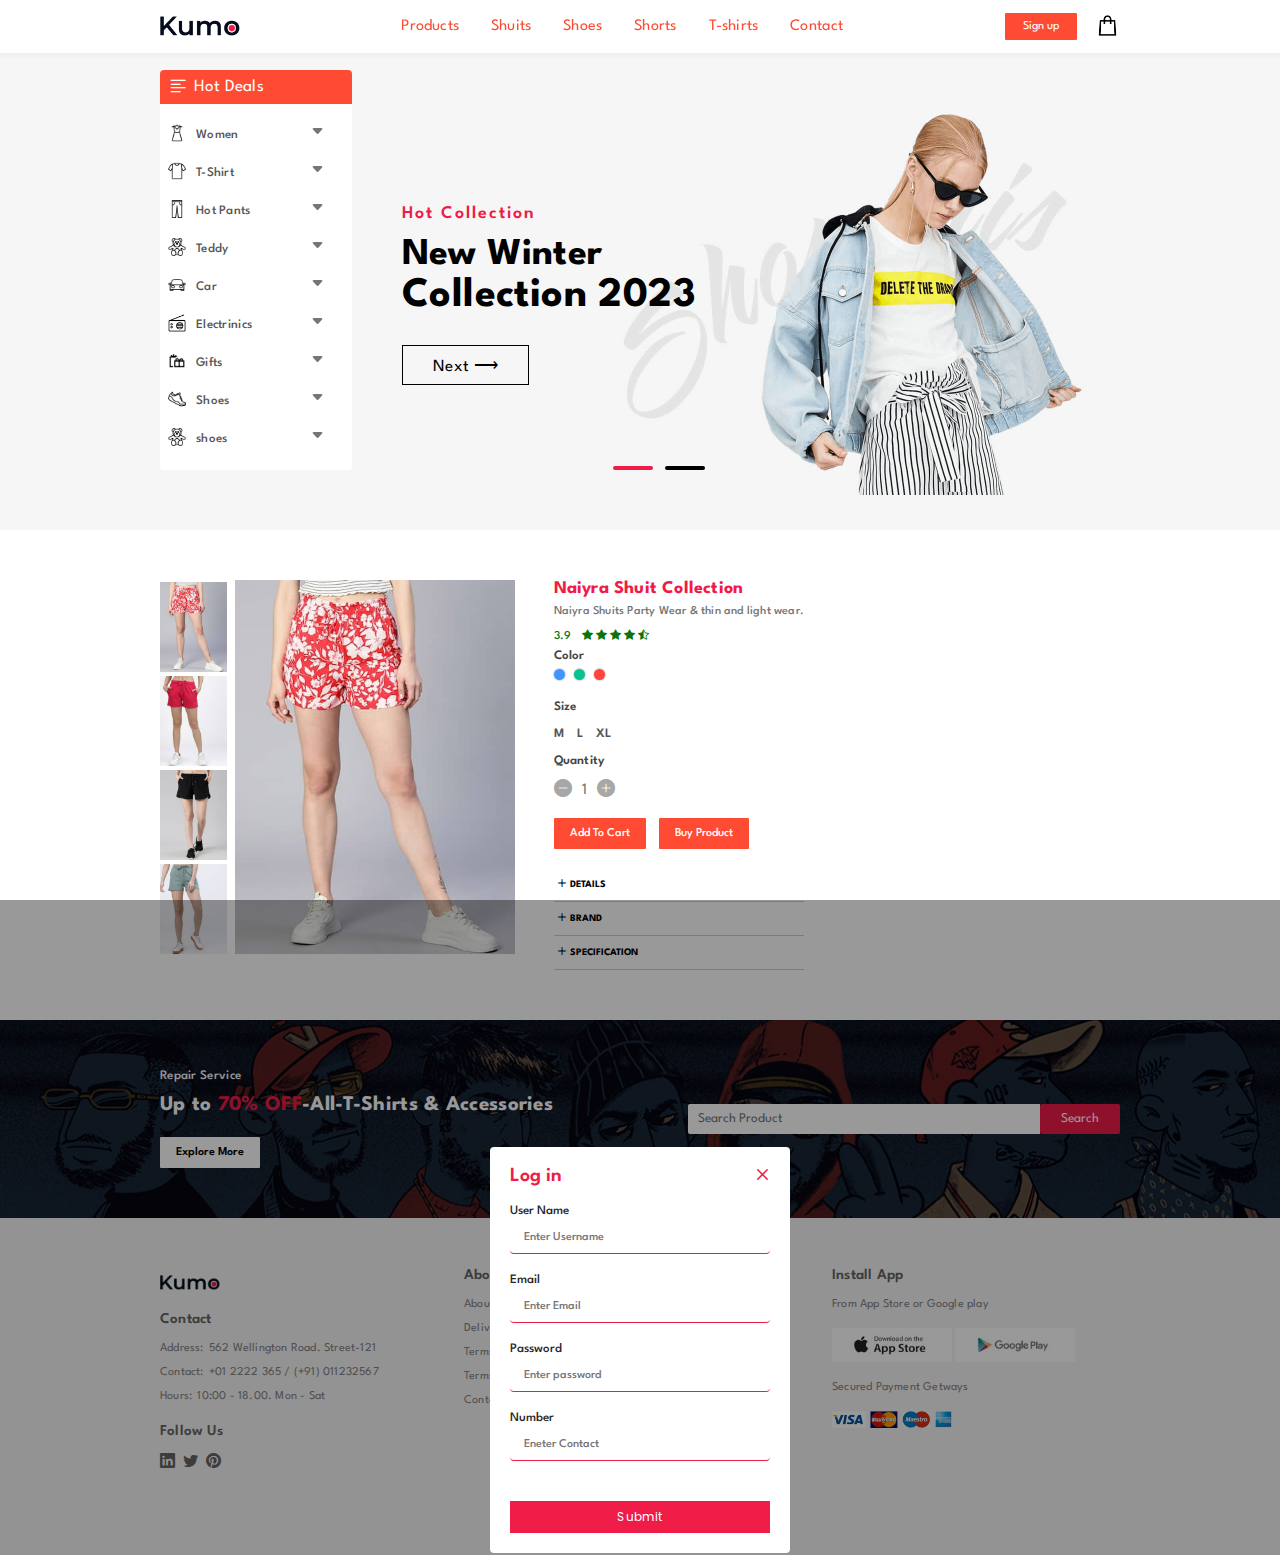
<file: shortBuy.html>
<!DOCTYPE html>
<html lang="en">

<head>
    <meta charset="UTF-8">
    <meta name="viewport" content="width=device-width, initial-scale=1.0">

    <!-- -----------------google fonts------------------------ -->
    <link rel="preconnect" href="https://fonts.googleapis.com" />
    <link rel="preconnect" href="https://fonts.gstatic.com" crossorigin />
    <link href="https://fonts.googleapis.com/css2?family=League+Spartan:wght@200;300;400;500;600;700;800&display=swap"
        rel="stylesheet" />

    <!-- ---------------------fontAwesome------------------------- -->
    <link rel="stylesheet" href="https://cdn.jsdelivr.net/npm/bootstrap-icons@1.10.5/font/bootstrap-icons.css" />

    <link rel="stylesheet" href="https://cdnjs.cloudflare.com/ajax/libs/font-awesome/6.4.2/css/all.min.css">

    <!-- ----------------------css-------------- -->
    <link rel="stylesheet" href="css/kurti-buy.css" />
    <title>T-shirt</title>
</head>

<body>
    <header>
        <div class="manu">
            <div class="container">
                <div class="nav">
                    <div class="nav-left">
                        <img src="images/logo.png" alt="" />
                    </div>
                    <div class="nav-right" id="menu-bar">
                        <ul>
                            <li><a href="index.html" class="active">Products</a></li>
                            <li><a href="Shuits.html">Shuits</a></li>
                            <li><a href="shoes.html">Shoes</a></li>
                            <li><a href="short.html">Shorts</a></li>
                            <li><a href="Tshirt.html">T-shirts</a></li>
                            <li><a href="contact.html">Contact</a></li>
                        </ul>
                        <i class="bi bi-x" id="menu-login-cancel"></i>
                    </div>

                    <div class="cart">
                        <button id="login-btn">Sign up</button>
                        <a href="cart.html"><img src="images/icons8-shopping-bag-96.png" alt=""></a>
                        <i class="bi bi-text-left" id="menu"></i>
                    </div>
                </div>
            </div>
        </div>
    </header>

    <!-- ======================banner section===================== -->

    <div class="contain" id="contain-one">
        <div class="container">
            <div class="banner">
                <!-- ------------left-section----------------------- -->
                <div class="left-section" id="left-section-content">
                    <div class="cato-head">
                        <i class="bi bi-text-left"></i>
                        <span>Hot Deals</span>
                    </div>

                    <!-- -------list start--------------- -->
                    <div class="list-container">
                        <div class="list-main">
                            <div class="list" id="list-btn">
                                <div>
                                    <img src="images/dress.png" alt="" />
                                    <span>Women</span>
                                </div>
                                <div id="icon">
                                    <i class="bi bi-caret-down-fill" id="icon"></i>
                                </div>
                            </div>

                            <!-- ---------------visible list---------------- -->

                            <ul class="show-list" id="list-show">
                                <li><a href="#">Hot Pant</a></li>
                                <li><a href="#">Stripe Bra</a></li>
                                <li><a href="#"> T-shirt</a></li>
                                <li><a href="#">Night wear</a></li>
                            </ul>

                            <!-- ---------------visible list---------------- -->
                        </div>

                        <!-- -------------list 2---------------- -->
                        <div class="list-main">
                            <div class="list" id="list-btn-one">
                                <div>
                                    <img src="images/icons8-tshirt-100.png" alt="" />
                                    <span>T-Shirt</span>
                                </div>
                                <div>
                                    <i class="bi bi-caret-down-fill" id="icon-one"></i>
                                </div>
                            </div>

                            <!-- ---------------visible list---------------- -->

                            <ul class="show-list" id="list-show-one">
                                <li><a href="#">Hot Pant</a></li>
                                <li><a href="#">Stripe Bra</a></li>
                                <li><a href="#"> T-shirt</a></li>
                                <li><a href="#">Night wear</a></li>
                            </ul>

                            <!-- ---------------visible list---------------- -->
                        </div>

                        <div class="list-main">
                            <div class="list" id="list-btn-two">
                                <div>
                                    <img src="images/pant.png" alt="" />
                                    <span>Hot Pants</span>
                                </div>
                                <div>
                                    <i class="bi bi-caret-down-fill" id="icon-two"></i>
                                </div>
                            </div>
                            <!-- ---------------visible list---------------- -->

                            <ul class="show-list" id="list-show-two">
                                <li><a href="#">Hot Pant</a></li>
                                <li><a href="#">Stripe Bra</a></li>
                                <li><a href="#"> T-shirt</a></li>
                                <li><a href="#">Night wear</a></li>
                            </ul>
                        </div>

                        <!-- ------------list 3-------------- -->
                        <div class="main">
                            <div class="list" id="list-btn-three">
                                <div>
                                    <img src="images/icons8-teddy-100.png" alt="" />
                                    <span>Teddy</span>
                                </div>
                                <div>
                                    <i class="bi bi-caret-down-fill" id="icon-three"></i>
                                </div>
                            </div>

                            <ul class="show-list" id="list-show-three">
                                <li><a href="#">Hot Pant</a></li>
                                <li><a href="#">Stripe Bra</a></li>
                                <li><a href="#"> T-shirt</a></li>
                                <li><a href="#">Night wear</a></li>
                            </ul>
                        </div>

                        <!-- ------------list 4-------------- -->
                        <div class="main">
                            <div class="list" id="list-btn-four">
                                <div>
                                    <img src="images/car.png" alt="" />
                                    <span>Car</span>
                                </div>
                                <div>
                                    <i class="bi bi-caret-down-fill" id="icon-four"></i>
                                </div>
                            </div>

                            <ul class="show-list" id="list-show-four">
                                <li><a href="#">Hot Pant</a></li>
                                <li><a href="#">Stripe Bra</a></li>
                                <li><a href="#"> T-shirt</a></li>
                                <li><a href="#">Night wear</a></li>
                            </ul>
                        </div>

                        <!-- ------------list 5-------------- -->
                        <div class="main">
                            <div class="list" id="list-btn-five">
                                <div>
                                    <img src="images/electric.png" alt="" />
                                    <span>Electrinics</span>
                                </div>
                                <div>
                                    <i class="bi bi-caret-down-fill" id="icon-five"></i>
                                </div>
                            </div>

                            <ul class="show-list" id="list-show-five">
                                <li><a href="#">Hot Pant</a></li>
                                <li><a href="#">Stripe Bra</a></li>
                                <li><a href="#"> T-shirt</a></li>
                                <li><a href="#">Night wear</a></li>
                            </ul>
                        </div>

                        <!-- ------------list 6-------------- -->
                        <div class="main">
                            <div class="list" id="list-btn-six">
                                <div>
                                    <img src="images/icons8-gifts-96.png" alt="" />
                                    <span>Gifts</span>
                                </div>
                                <div>
                                    <i class="bi bi-caret-down-fill" id="icon-six"></i>
                                </div>
                            </div>

                            <ul class="show-list" id="list-show-six">
                                <li><a href="#">Hot Pant</a></li>
                                <li><a href="#">Stripe Bra</a></li>
                                <li><a href="#"> T-shirt</a></li>
                                <li><a href="#">Night wear</a></li>
                            </ul>
                        </div>

                        <!-- ------------list 7-------------- -->
                        <div class="main">
                            <div class="list" id="list-btn-seven">
                                <div>
                                    <img src="images/shoes.png" alt="" />
                                    <span>Shoes</span>
                                </div>
                                <div>
                                    <i class="bi bi-caret-down-fill" id="icon-seven"></i>
                                </div>
                            </div>

                            <ul class="show-list" id="list-show-seven">
                                <li><a href="#">Hot Pant</a></li>
                                <li><a href="#">Stripe Bra</a></li>
                                <li><a href="#"> T-shirt</a></li>
                                <li><a href="#">Night wear</a></li>
                            </ul>
                        </div>

                        <!-- ------------list 8-------------- -->
                        <div class="main">
                            <div class="list" id="list-btn-eight">
                                <div>
                                    <img src="images/icons8-teddy-100.png" alt="" />
                                    <span>shoes</span>
                                </div>
                                <div>
                                    <i class="bi bi-caret-down-fill" id="icon-eight"></i>
                                </div>
                            </div>

                            <ul class="show-list" id="list-show-eight">
                                <li><a href="#">Hot Pant</a></li>
                                <li><a href="#">Stripe Bra</a></li>
                                <li><a href="#"> T-shirt</a></li>
                                <li><a href="#">Night wear</a></li>
                            </ul>
                        </div>
                    </div>
                </div>

                <!-- ----------------------------------------------------------- -->
                <!-- --------right section start----------------------- -->
                <div class="right-section">
                    <div class="right-banner" id="right-slide">
                        <div class="content">
                            <h3>Hot Collection</h3>
                            <h2>New Winter</h2>
                            <h1>Collection 2023</h1>
                            <button id="right-btn">Next <span>&#x27f6;</span></button>
                        </div>
                    </div>

                    <div class="left-banner" id="left-slide">
                        <div class="content">
                            <h3>Hot Collection</h3>
                            <h2>New Winter</h2>
                            <h1>Collection 2023</h1>
                            <button id="left-btn"><span>&#x27f5;</span> Preview</button>
                        </div>
                    </div>

                    <div class="slide">
                        <div id="slide-btn-right"></div>
                        <div id="slide-btn-left"></div>
                    </div>
                </div>
            </div>
        </div>
    </div>

    <div class="buy">
        <div class="buy-left">
            <div class="click">
                <img src="images/s1.jpg" id="j-two-btn">
                <img src="images/s3.jpg" id="j-one-btn">
                <img src="images/s4.jpg" id="j-three-btn">
                <img src="images/s5.jpg" id="j-four-btn">
            </div>
            <div class="parent">
                <div class="jolly" id="j-two">
                    <img src="images/s1.jpg">
                </div>
                <div class="jolly" id="j-one">
                    <img src="images/s3.jpg">
                </div>
                <div class="jolly" id="j-three">
                    <img src="images/s4.jpg">
                </div>
                <div class="jolly" id="j-four">
                    <img src="images/s5.jpg">
                </div>
            </div>
        </div>

        <div class="buy-right">
            <h1>Naiyra Shuit Collection</h1>
            <p>Naiyra Shuits Party Wear & thin and light wear.</p>
            <span class="rate">3.9</span>
            <i class="bi bi-star-fill"></i>
            <i class="bi bi-star-fill"></i>
            <i class="bi bi-star-fill"></i>
            <i class="bi bi-star-fill"></i>
            <i class="bi bi-star-half"></i>

            <div class="color activity p-con">
                <h1>Color</h1>
                <div class="color-content p-color">
                    <div class="box" id="blue"></div>
                    <div class="box" id="green"></div>
                    <div class="box" id="orange"></div>
                </div>
            </div>
            <div class="size">
                <h3>Size</h3>
                <span>M</span>
                <span>L</span>
                <span>XL</span>
            </div>
            <div class="quantity">
                <h3>Quantity</h3>
                <i class="bi bi-dash-circle-fill" id="minus"></i>
                <span id="qnt">1</span>
                <i class="bi bi-plus-circle-fill" id="plus"></i>
            </div>

            <a href="cart.html"><button class="btn">Add To Cart</button></a>
            <a href="cart.html"><button class="btn">Buy Product</button></a>

            <div class="detail-parent">
                <div class="detail" id="detail-btn">
                    <h5><i class="bi bi-plus"></i>DETAILS</h5>

                    <!-- ----------pop up--------------- -->
                    <div class="detail-content" id="d-show">
                        <p>Naira Kurti short wear size 32 long 70 inch plane thin wear</p>
                    </div>

                </div>

                <div class="detail" id="brand-btn">
                    <h5><i class="bi bi-plus"></i>BRAND</h5>

                    <div class="detail-content" id="b-show">
                        <p>BRAND : Addidas</p>
                        <p>COLOR : Grey</p>
                        <p>CLOTH : Febrication</p>
                    </div>

                </div>

                <div class="detail b-b" id="s-btn">
                    <h5><i class="bi bi-plus"></i>SPECIFICATION</h5>

                    <!-- ----------pop up--------------- -->
                    <div class="detail-content" id="s-show">
                        <p>Naira Kurti short wear size 32 long 70 inch plane thin wear <br> F-Assured product form KUMO
                        </p>
                    </div>
                </div>
            </div>
        </div>

    </div>


    <!-- =================== search section ======================= -->

    <div class="search">
        <div class="container search-container">
            <div class="search-left">
                <h3>Repair Service</h3>
                <h1>Up to <span>70% OFF</span>-All-T-Shirts & Accessories</h1>
                <button>Explore More</button>
            </div>
            <div class="search-right">
                <input type="text" placeholder="Search Product">
                <button>Search</button>
            </div>
        </div>
    </div>

    <!-- ============= footer ========================== -->

    <div class="footer">
        <div class="footer-content" id="big">
            <img src="images/logo.png" alt="" class="f-img">
            <h1>Contact</h1>
            <a href="#">
                <h3>Address: <span>562 Wellington Road. Street-121</span></h3>
            </a>
            <a href="#">
                <h3>Contact: <span>+01 2222 365 / (+91) 011232567</span></h3>
            </a>
            <a href="#">
                <h3>Hours: <span>10:00 - 18.00. Mon - Sat</span></h3>
            </a>
            <div class="f-icon">
                <h1>Follow Us</h1>
                <i class="bi bi-linkedin"></i>
                <i class="bi bi-twitter"></i>
                <i class="bi bi-pinterest"></i>
                <!-- <i class="bi bi-geo-alt-fill"></i> -->
            </div>
        </div>

        <div class="footer-content">
            <h1>About</h1>
            <a href="#">
                <h3>About Us</h3>
            </a>
            <a href="#">
                <h3>Delivery Information</h3>
            </a>
            <a href="#">
                <h3>Terms & Condition</h3>
            </a>
            </a>
            <a href="#">
                <h3>Terms & Condition</h3>
            </a>
            <a href="#">
                <h3>Contact Us</h3>
            </a>
        </div>

        <div class="footer-content">
            <h1>My Account</h1>
            <a href="#">
                <h3>Sign in</h3>
            </a>
            <a href="#">
                <h3>View Cart</h3>
            </a>
            <a href="#">
                <h3>My Wishlist</h3>
            </a>
            <a href="#">
                <h3>Tract My Order</h3>
            </a>
            <a href="#">
                <h3>Help</h3>
            </a>
        </div>

        <div class="footer-content re" id="big">
            <h1>Install App</h1>
            <h3>From App Store or Google play</h3>
            <img src="images/app.jpg" alt="">
            <img src="images/play.jpg" alt="">
            <h3>Secured Payment Getways</h3>
            <img src="images/pay.png" alt="" class="re">
        </div>
    </div>

    <div class="copy-right">
        <h2><span>&#169;</span>2023. Tech2 etc - Ecommerce Tech.</h2>
    </div>









    <!-- =============== pop-up form section ==================== -->

    <div class="main-form" id="form-select">
        <div class="form-container">
            <form action="congratulation you form submitted successfully" onsubmit="return validate()">
                <h4>Log in</h4>
                <div class="form-control ">
                    <label for="">User Name</label>
                    <input type="text" name="userName" placeholder="Enter Username" id="username" />
                    <small id="user-eror"></small>
                    <span id="user-success"></span>
                </div>

                <div class="form-control">
                    <label for="">Email</label>
                    <input type="email" name="email" placeholder="Enter Email" id="email" />
                    <small id="email-eror"></small>
                    <span id="user-email"></span>
                </div>

                <div class="form-control">
                    <label for="">Password</label>
                    <input type="password" name="password" placeholder="Enter password" id="password" />
                    <small id="password-eror"></small>
                    <span id="user-success"></span>
                    <span id="pass-error"></span>
                </div>

                <div class="form-control">
                    <label for="">Number</label>
                    <input type="number" name="number" placeholder="Eneter Contact" id="number" />
                    <small id="number-eror"></small>
                    <span id="num-error"></span>
                </div>
                <input type="Submit" name="submit" id="submit" />


            </form>

            <i class="bi bi-x" id="login-cancel"></i>
        </div>
    </div>

    <!-- =========================== Product section ================================== -->

    <div class="body-content">
        <div class="content" id="content-left-btn">
            <p>Catagory <i class="bi bi-caret-up-fill" id="cat-icon"></i></p>
        </div>
        <div class="line"></div>
        <div class="content" id="content-right-btn">
            <p>Shop now<i class="bi bi-caret-up-fill"></i></p>
        </div>
    </div>


    <!-- ========== javaScript ============================= -->

    <script src="JavaScript/script.js"></script>
    <script src="JavaScript/by.js"></script>
</body>

</html>
</file>
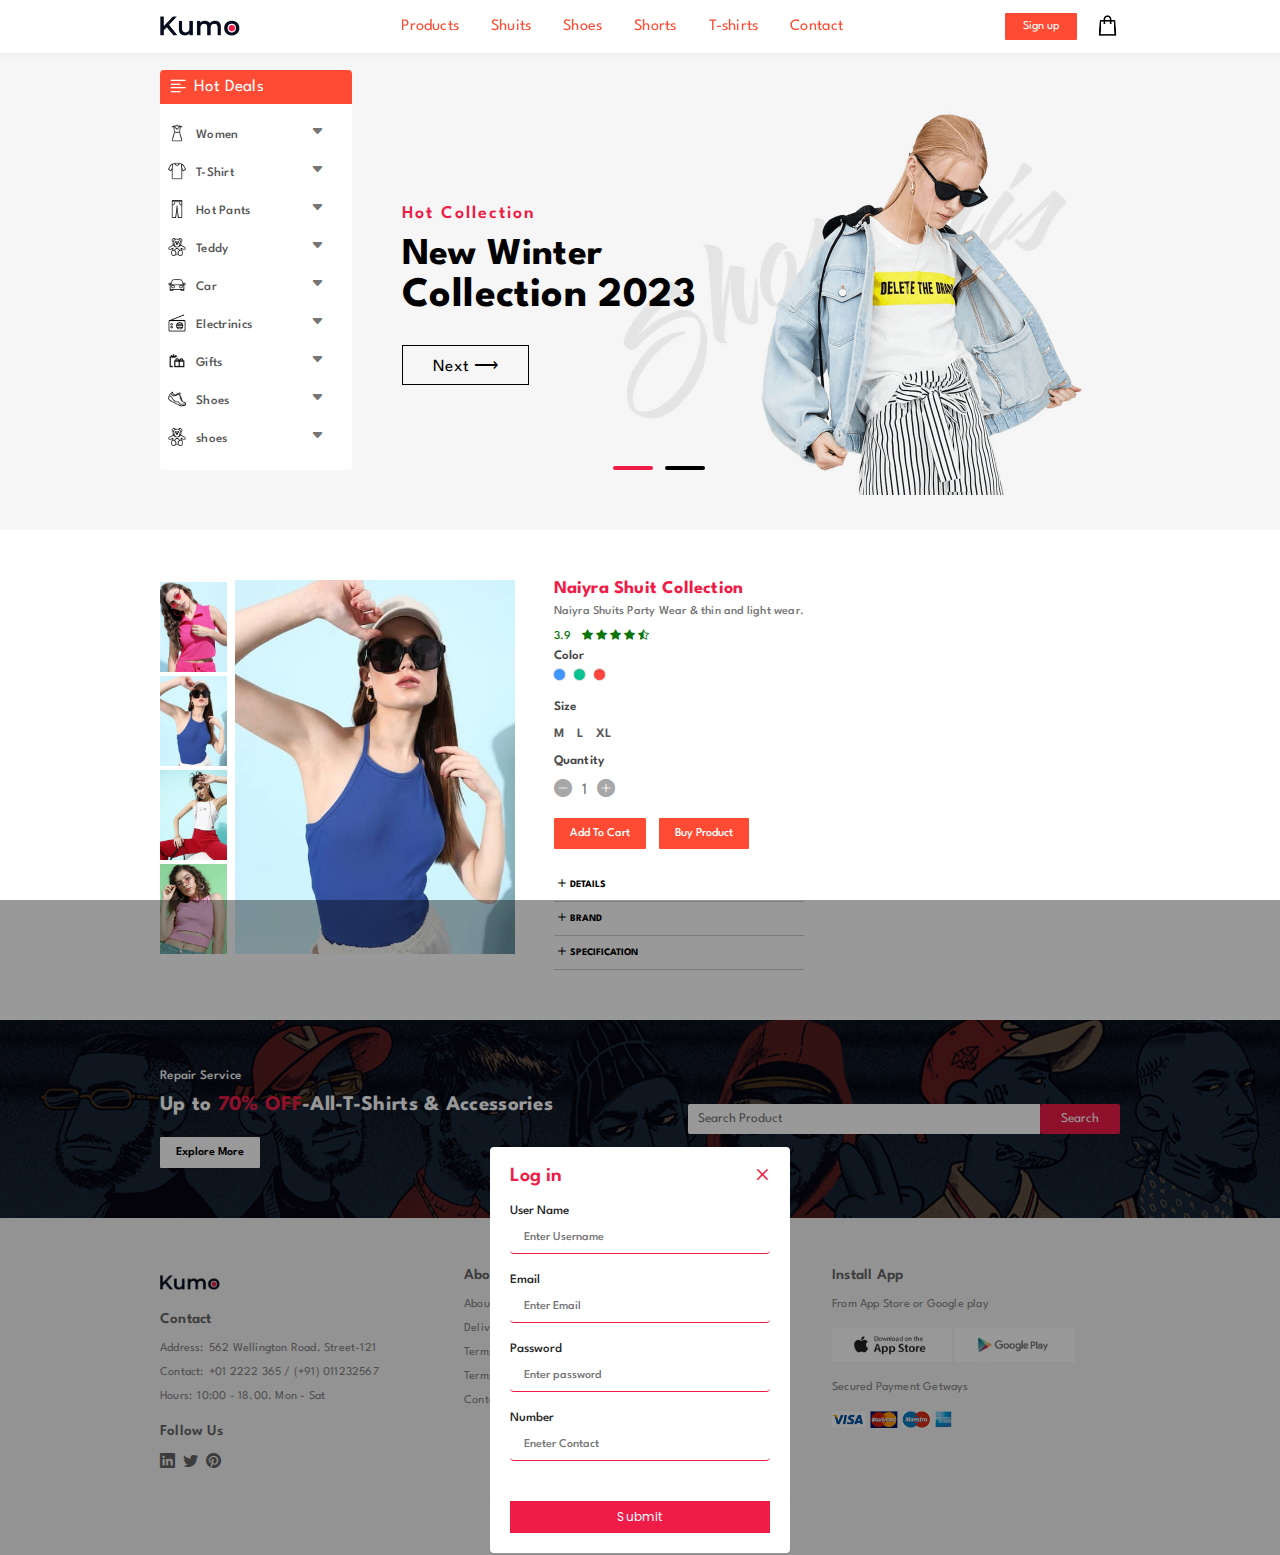
<file: topBuy.html>
<!DOCTYPE html>
<html lang="en">

<head>
    <meta charset="UTF-8">
    <meta name="viewport" content="width=device-width, initial-scale=1.0">

    <!-- -----------------google fonts------------------------ -->
    <link rel="preconnect" href="https://fonts.googleapis.com" />
    <link rel="preconnect" href="https://fonts.gstatic.com" crossorigin />
    <link href="https://fonts.googleapis.com/css2?family=League+Spartan:wght@200;300;400;500;600;700;800&display=swap"
        rel="stylesheet" />

    <!-- ---------------------fontAwesome------------------------- -->
    <link rel="stylesheet" href="https://cdn.jsdelivr.net/npm/bootstrap-icons@1.10.5/font/bootstrap-icons.css" />

    <link rel="stylesheet" href="https://cdnjs.cloudflare.com/ajax/libs/font-awesome/6.4.2/css/all.min.css">

    <!-- ----------------------css-------------- -->
    <link rel="stylesheet" href="css/kurti-buy.css" />
    <title>T-shirt</title>
</head>

<body>
    <header>
        <div class="manu">
            <div class="container">
                <div class="nav">
                    <div class="nav-left">
                        <img src="images/logo.png" alt="" />
                    </div>
                    <div class="nav-right" id="menu-bar">
                        <ul>
                            <li><a href="index.html" class="active">Products</a></li>
                            <li><a href="Shuits.html">Shuits</a></li>
                            <li><a href="shoes.html">Shoes</a></li>
                            <li><a href="short.html">Shorts</a></li>
                            <li><a href="Tshirt.html">T-shirts</a></li>
                            <li><a href="contact.html">Contact</a></li>
                        </ul>
                        <i class="bi bi-x" id="menu-login-cancel"></i>
                    </div>

                    <div class="cart">
                        <button id="login-btn">Sign up</button>
                        <a href="cart.html"><img src="images/icons8-shopping-bag-96.png" alt=""></a>
                        <i class="bi bi-text-left" id="menu"></i>
                    </div>
                </div>
            </div>
        </div>
    </header>

    <!-- ======================banner section===================== -->

    <div class="contain" id="contain-one">
        <div class="container">
            <div class="banner">
                <!-- ------------left-section----------------------- -->
                <div class="left-section" id="left-section-content">
                    <div class="cato-head">
                        <i class="bi bi-text-left"></i>
                        <span>Hot Deals</span>
                    </div>

                    <!-- -------list start--------------- -->
                    <div class="list-container">
                        <div class="list-main">
                            <div class="list" id="list-btn">
                                <div>
                                    <img src="images/dress.png" alt="" />
                                    <span>Women</span>
                                </div>
                                <div id="icon">
                                    <i class="bi bi-caret-down-fill" id="icon"></i>
                                </div>
                            </div>

                            <!-- ---------------visible list---------------- -->

                            <ul class="show-list" id="list-show">
                                <li><a href="#">Hot Pant</a></li>
                                <li><a href="#">Stripe Bra</a></li>
                                <li><a href="#"> T-shirt</a></li>
                                <li><a href="#">Night wear</a></li>
                            </ul>

                            <!-- ---------------visible list---------------- -->
                        </div>

                        <!-- -------------list 2---------------- -->
                        <div class="list-main">
                            <div class="list" id="list-btn-one">
                                <div>
                                    <img src="images/icons8-tshirt-100.png" alt="" />
                                    <span>T-Shirt</span>
                                </div>
                                <div>
                                    <i class="bi bi-caret-down-fill" id="icon-one"></i>
                                </div>
                            </div>

                            <!-- ---------------visible list---------------- -->

                            <ul class="show-list" id="list-show-one">
                                <li><a href="#">Hot Pant</a></li>
                                <li><a href="#">Stripe Bra</a></li>
                                <li><a href="#"> T-shirt</a></li>
                                <li><a href="#">Night wear</a></li>
                            </ul>

                            <!-- ---------------visible list---------------- -->
                        </div>

                        <div class="list-main">
                            <div class="list" id="list-btn-two">
                                <div>
                                    <img src="images/pant.png" alt="" />
                                    <span>Hot Pants</span>
                                </div>
                                <div>
                                    <i class="bi bi-caret-down-fill" id="icon-two"></i>
                                </div>
                            </div>
                            <!-- ---------------visible list---------------- -->

                            <ul class="show-list" id="list-show-two">
                                <li><a href="#">Hot Pant</a></li>
                                <li><a href="#">Stripe Bra</a></li>
                                <li><a href="#"> T-shirt</a></li>
                                <li><a href="#">Night wear</a></li>
                            </ul>
                        </div>

                        <!-- ------------list 3-------------- -->
                        <div class="main">
                            <div class="list" id="list-btn-three">
                                <div>
                                    <img src="images/icons8-teddy-100.png" alt="" />
                                    <span>Teddy</span>
                                </div>
                                <div>
                                    <i class="bi bi-caret-down-fill" id="icon-three"></i>
                                </div>
                            </div>

                            <ul class="show-list" id="list-show-three">
                                <li><a href="#">Hot Pant</a></li>
                                <li><a href="#">Stripe Bra</a></li>
                                <li><a href="#"> T-shirt</a></li>
                                <li><a href="#">Night wear</a></li>
                            </ul>
                        </div>

                        <!-- ------------list 4-------------- -->
                        <div class="main">
                            <div class="list" id="list-btn-four">
                                <div>
                                    <img src="images/car.png" alt="" />
                                    <span>Car</span>
                                </div>
                                <div>
                                    <i class="bi bi-caret-down-fill" id="icon-four"></i>
                                </div>
                            </div>

                            <ul class="show-list" id="list-show-four">
                                <li><a href="#">Hot Pant</a></li>
                                <li><a href="#">Stripe Bra</a></li>
                                <li><a href="#"> T-shirt</a></li>
                                <li><a href="#">Night wear</a></li>
                            </ul>
                        </div>

                        <!-- ------------list 5-------------- -->
                        <div class="main">
                            <div class="list" id="list-btn-five">
                                <div>
                                    <img src="images/electric.png" alt="" />
                                    <span>Electrinics</span>
                                </div>
                                <div>
                                    <i class="bi bi-caret-down-fill" id="icon-five"></i>
                                </div>
                            </div>

                            <ul class="show-list" id="list-show-five">
                                <li><a href="#">Hot Pant</a></li>
                                <li><a href="#">Stripe Bra</a></li>
                                <li><a href="#"> T-shirt</a></li>
                                <li><a href="#">Night wear</a></li>
                            </ul>
                        </div>

                        <!-- ------------list 6-------------- -->
                        <div class="main">
                            <div class="list" id="list-btn-six">
                                <div>
                                    <img src="images/icons8-gifts-96.png" alt="" />
                                    <span>Gifts</span>
                                </div>
                                <div>
                                    <i class="bi bi-caret-down-fill" id="icon-six"></i>
                                </div>
                            </div>

                            <ul class="show-list" id="list-show-six">
                                <li><a href="#">Hot Pant</a></li>
                                <li><a href="#">Stripe Bra</a></li>
                                <li><a href="#"> T-shirt</a></li>
                                <li><a href="#">Night wear</a></li>
                            </ul>
                        </div>

                        <!-- ------------list 7-------------- -->
                        <div class="main">
                            <div class="list" id="list-btn-seven">
                                <div>
                                    <img src="images/shoes.png" alt="" />
                                    <span>Shoes</span>
                                </div>
                                <div>
                                    <i class="bi bi-caret-down-fill" id="icon-seven"></i>
                                </div>
                            </div>

                            <ul class="show-list" id="list-show-seven">
                                <li><a href="#">Hot Pant</a></li>
                                <li><a href="#">Stripe Bra</a></li>
                                <li><a href="#"> T-shirt</a></li>
                                <li><a href="#">Night wear</a></li>
                            </ul>
                        </div>

                        <!-- ------------list 8-------------- -->
                        <div class="main">
                            <div class="list" id="list-btn-eight">
                                <div>
                                    <img src="images/icons8-teddy-100.png" alt="" />
                                    <span>shoes</span>
                                </div>
                                <div>
                                    <i class="bi bi-caret-down-fill" id="icon-eight"></i>
                                </div>
                            </div>

                            <ul class="show-list" id="list-show-eight">
                                <li><a href="#">Hot Pant</a></li>
                                <li><a href="#">Stripe Bra</a></li>
                                <li><a href="#"> T-shirt</a></li>
                                <li><a href="#">Night wear</a></li>
                            </ul>
                        </div>
                    </div>
                </div>

                <!-- ----------------------------------------------------------- -->
                <!-- --------right section start----------------------- -->
                <div class="right-section">
                    <div class="right-banner" id="right-slide">
                        <div class="content">
                            <h3>Hot Collection</h3>
                            <h2>New Winter</h2>
                            <h1>Collection 2023</h1>
                            <button id="right-btn">Next <span>&#x27f6;</span></button>
                        </div>
                    </div>

                    <div class="left-banner" id="left-slide">
                        <div class="content">
                            <h3>Hot Collection</h3>
                            <h2>New Winter</h2>
                            <h1>Collection 2023</h1>
                            <button id="left-btn"><span>&#x27f5;</span> Preview</button>
                        </div>
                    </div>

                    <div class="slide">
                        <div id="slide-btn-right"></div>
                        <div id="slide-btn-left"></div>
                    </div>
                </div>
            </div>
        </div>
    </div>

    <div class="buy">
        <div class="buy-left">
            <div class="click">
                <img src="images/ft1.jpg" id="j-two-btn">
                <img src="images/ft3.jpg" id="j-one-btn">
                <img src="images/ft9.jpg" id="j-three-btn">
                <img src="images/ft10.jpg" id="j-four-btn">
            </div>
            <div class="parent">
                <div class="jolly" id="j-two">
                    <img src="images/ft3.jpg">
                </div>
                <div class="jolly" id="j-one">
                    <img src="images/ft1.jpg">
                </div>
                <div class="jolly" id="j-three">
                    <img src="images/ft9.jpg">
                </div>
                <div class="jolly" id="j-four">
                    <img src="images/ft10.jpg">
                </div>
            </div>
        </div>

        <div class="buy-right">
            <h1>Naiyra Shuit Collection</h1>
            <p>Naiyra Shuits Party Wear & thin and light wear.</p>
            <span class="rate">3.9</span>
            <i class="bi bi-star-fill"></i>
            <i class="bi bi-star-fill"></i>
            <i class="bi bi-star-fill"></i>
            <i class="bi bi-star-fill"></i>
            <i class="bi bi-star-half"></i>

            <div class="color activity p-con">
                <h1>Color</h1>
                <div class="color-content p-color">
                    <div class="box" id="blue"></div>
                    <div class="box" id="green"></div>
                    <div class="box" id="orange"></div>
                </div>
            </div>
            <div class="size">
                <h3>Size</h3>
                <span>M</span>
                <span>L</span>
                <span>XL</span>
            </div>
            <div class="quantity">
                <h3>Quantity</h3>
                <i class="bi bi-dash-circle-fill" id="minus"></i>
                <span id="qnt">1</span>
                <i class="bi bi-plus-circle-fill" id="plus"></i>
            </div>

            <a href="cart.html"><button class="btn">Add To Cart</button></a>
            <a href="cart.html"><button class="btn">Buy Product</button></a>

            <div class="detail-parent">
                <div class="detail" id="detail-btn">
                    <h5><i class="bi bi-plus"></i>DETAILS</h5>

                    <!-- ----------pop up--------------- -->
                    <div class="detail-content" id="d-show">
                        <p>Naira Kurti short wear size 32 long 70 inch plane thin wear</p>
                    </div>

                </div>

                <div class="detail" id="brand-btn">
                    <h5><i class="bi bi-plus"></i>BRAND</h5>

                    <div class="detail-content" id="b-show">
                        <p>BRAND : Addidas</p>
                        <p>COLOR : Grey</p>
                        <p>CLOTH : Febrication</p>
                    </div>

                </div>

                <div class="detail b-b" id="s-btn">
                    <h5><i class="bi bi-plus"></i>SPECIFICATION</h5>

                    <!-- ----------pop up--------------- -->
                    <div class="detail-content" id="s-show">
                        <p>Naira Kurti short wear size 32 long 70 inch plane thin wear <br> F-Assured product form KUMO
                        </p>
                    </div>
                </div>
            </div>
        </div>

    </div>


    <!-- =================== search section ======================= -->

    <div class="search">
        <div class="container search-container">
            <div class="search-left">
                <h3>Repair Service</h3>
                <h1>Up to <span>70% OFF</span>-All-T-Shirts & Accessories</h1>
                <button>Explore More</button>
            </div>
            <div class="search-right">
                <input type="text" placeholder="Search Product">
                <button>Search</button>
            </div>
        </div>
    </div>

    <!-- ============= footer ========================== -->

    <div class="footer">
        <div class="footer-content" id="big">
            <img src="images/logo.png" alt="" class="f-img">
            <h1>Contact</h1>
            <a href="#">
                <h3>Address: <span>562 Wellington Road. Street-121</span></h3>
            </a>
            <a href="#">
                <h3>Contact: <span>+01 2222 365 / (+91) 011232567</span></h3>
            </a>
            <a href="#">
                <h3>Hours: <span>10:00 - 18.00. Mon - Sat</span></h3>
            </a>
            <div class="f-icon">
                <h1>Follow Us</h1>
                <i class="bi bi-linkedin"></i>
                <i class="bi bi-twitter"></i>
                <i class="bi bi-pinterest"></i>
                <!-- <i class="bi bi-geo-alt-fill"></i> -->
            </div>
        </div>

        <div class="footer-content">
            <h1>About</h1>
            <a href="#">
                <h3>About Us</h3>
            </a>
            <a href="#">
                <h3>Delivery Information</h3>
            </a>
            <a href="#">
                <h3>Terms & Condition</h3>
            </a>
            </a>
            <a href="#">
                <h3>Terms & Condition</h3>
            </a>
            <a href="#">
                <h3>Contact Us</h3>
            </a>
        </div>

        <div class="footer-content">
            <h1>My Account</h1>
            <a href="#">
                <h3>Sign in</h3>
            </a>
            <a href="#">
                <h3>View Cart</h3>
            </a>
            <a href="#">
                <h3>My Wishlist</h3>
            </a>
            <a href="#">
                <h3>Tract My Order</h3>
            </a>
            <a href="#">
                <h3>Help</h3>
            </a>
        </div>

        <div class="footer-content re" id="big">
            <h1>Install App</h1>
            <h3>From App Store or Google play</h3>
            <img src="images/app.jpg" alt="">
            <img src="images/play.jpg" alt="">
            <h3>Secured Payment Getways</h3>
            <img src="images/pay.png" alt="" class="re">
        </div>
    </div>

    <div class="copy-right">
        <h2><span>&#169;</span>2023. Tech2 etc - Ecommerce Tech.</h2>
    </div>









    <!-- =============== pop-up form section ==================== -->

    <div class="main-form" id="form-select">
        <div class="form-container">
            <form action="congratulation you form submitted successfully" onsubmit="return validate()">
                <h4>Log in</h4>
                <div class="form-control ">
                    <label for="">User Name</label>
                    <input type="text" name="userName" placeholder="Enter Username" id="username" />
                    <small id="user-eror"></small>
                    <span id="user-success"></span>
                </div>

                <div class="form-control">
                    <label for="">Email</label>
                    <input type="email" name="email" placeholder="Enter Email" id="email" />
                    <small id="email-eror"></small>
                    <span id="user-email"></span>
                </div>

                <div class="form-control">
                    <label for="">Password</label>
                    <input type="password" name="password" placeholder="Enter password" id="password" />
                    <small id="password-eror"></small>
                    <span id="user-success"></span>
                    <span id="pass-error"></span>
                </div>

                <div class="form-control">
                    <label for="">Number</label>
                    <input type="number" name="number" placeholder="Eneter Contact" id="number" />
                    <small id="number-eror"></small>
                    <span id="num-error"></span>
                </div>
                <input type="Submit" name="submit" id="submit" />


            </form>

            <i class="bi bi-x" id="login-cancel"></i>
        </div>
    </div>

    <!-- =========================== Product section ================================== -->

    <div class="body-content">
        <div class="content" id="content-left-btn">
            <p>Catagory <i class="bi bi-caret-up-fill" id="cat-icon"></i></p>
        </div>
        <div class="line"></div>
        <div class="content" id="content-right-btn">
            <p>Shop now<i class="bi bi-caret-up-fill"></i></p>
        </div>
    </div>


    <!-- ========== javaScript ============================= -->

    <script src="JavaScript/script.js"></script>
    <script src="JavaScript/by.js"></script>
</body>

</html>
</file>
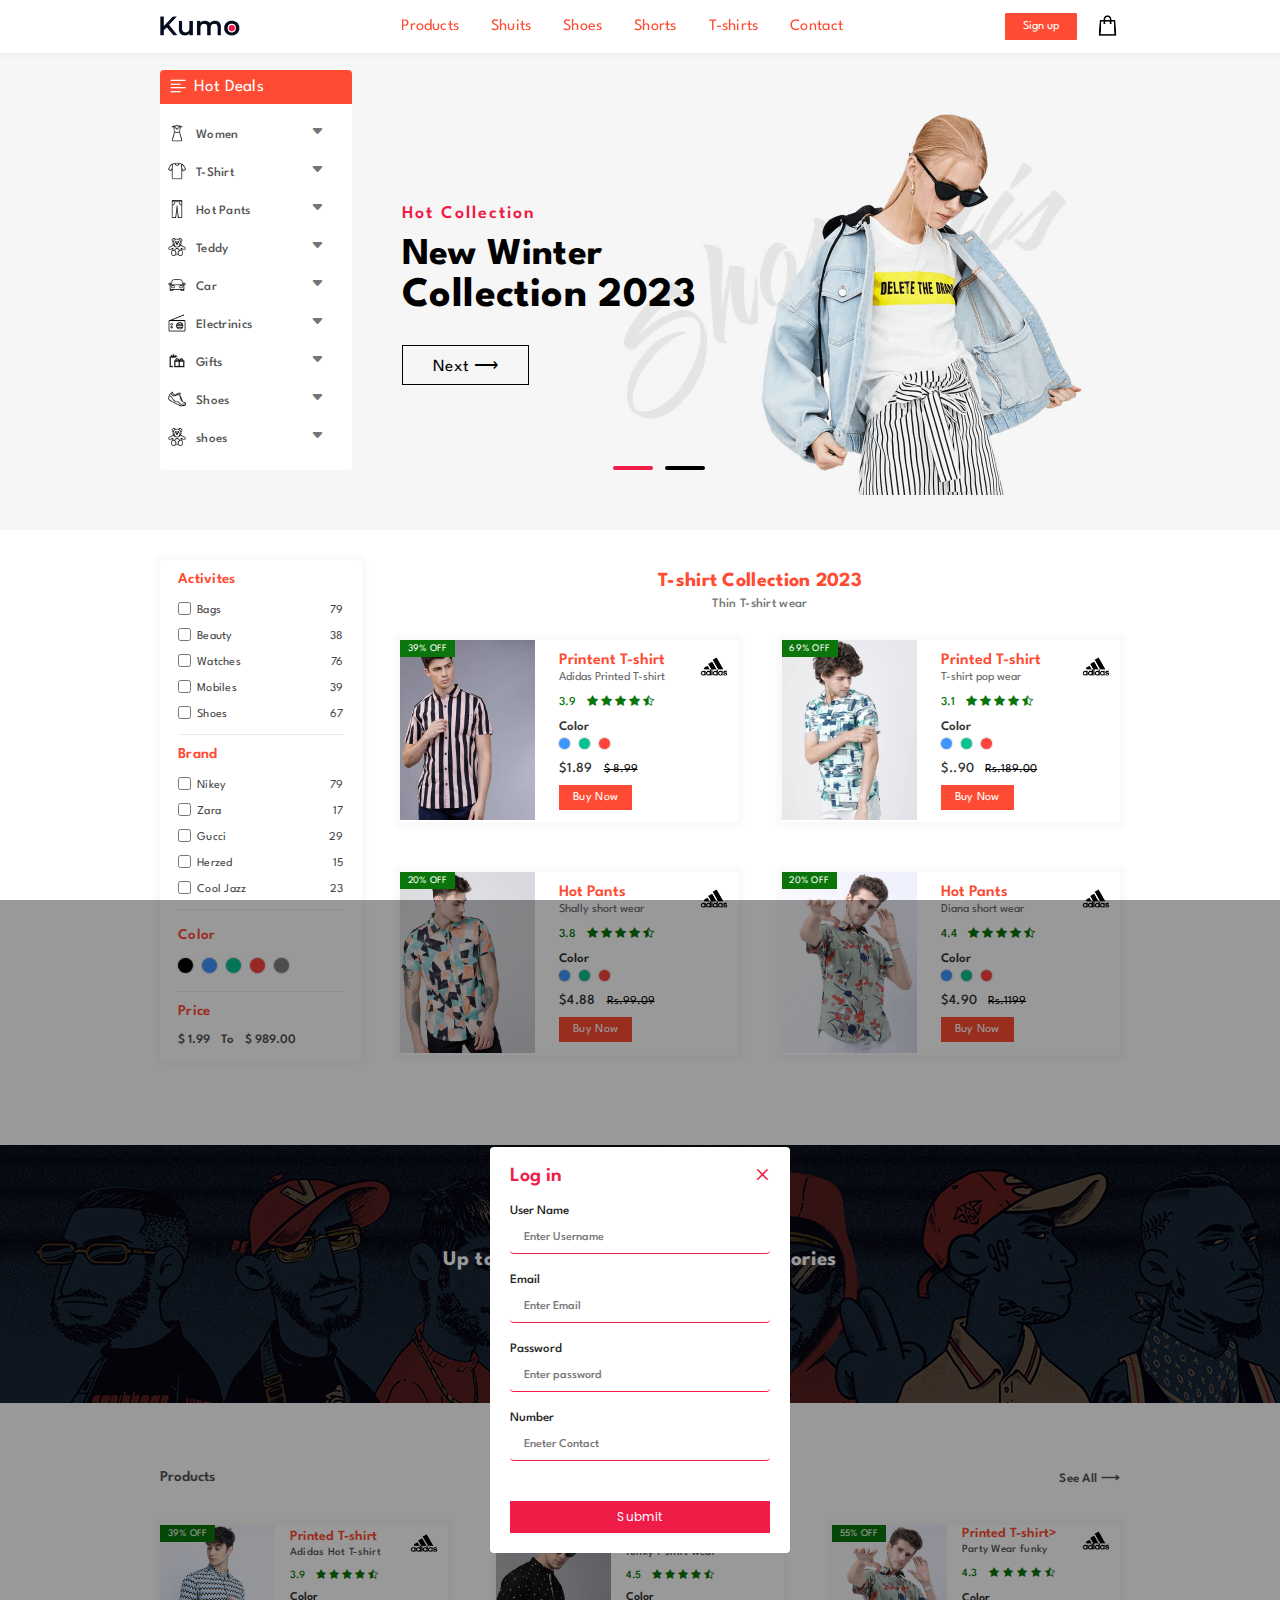
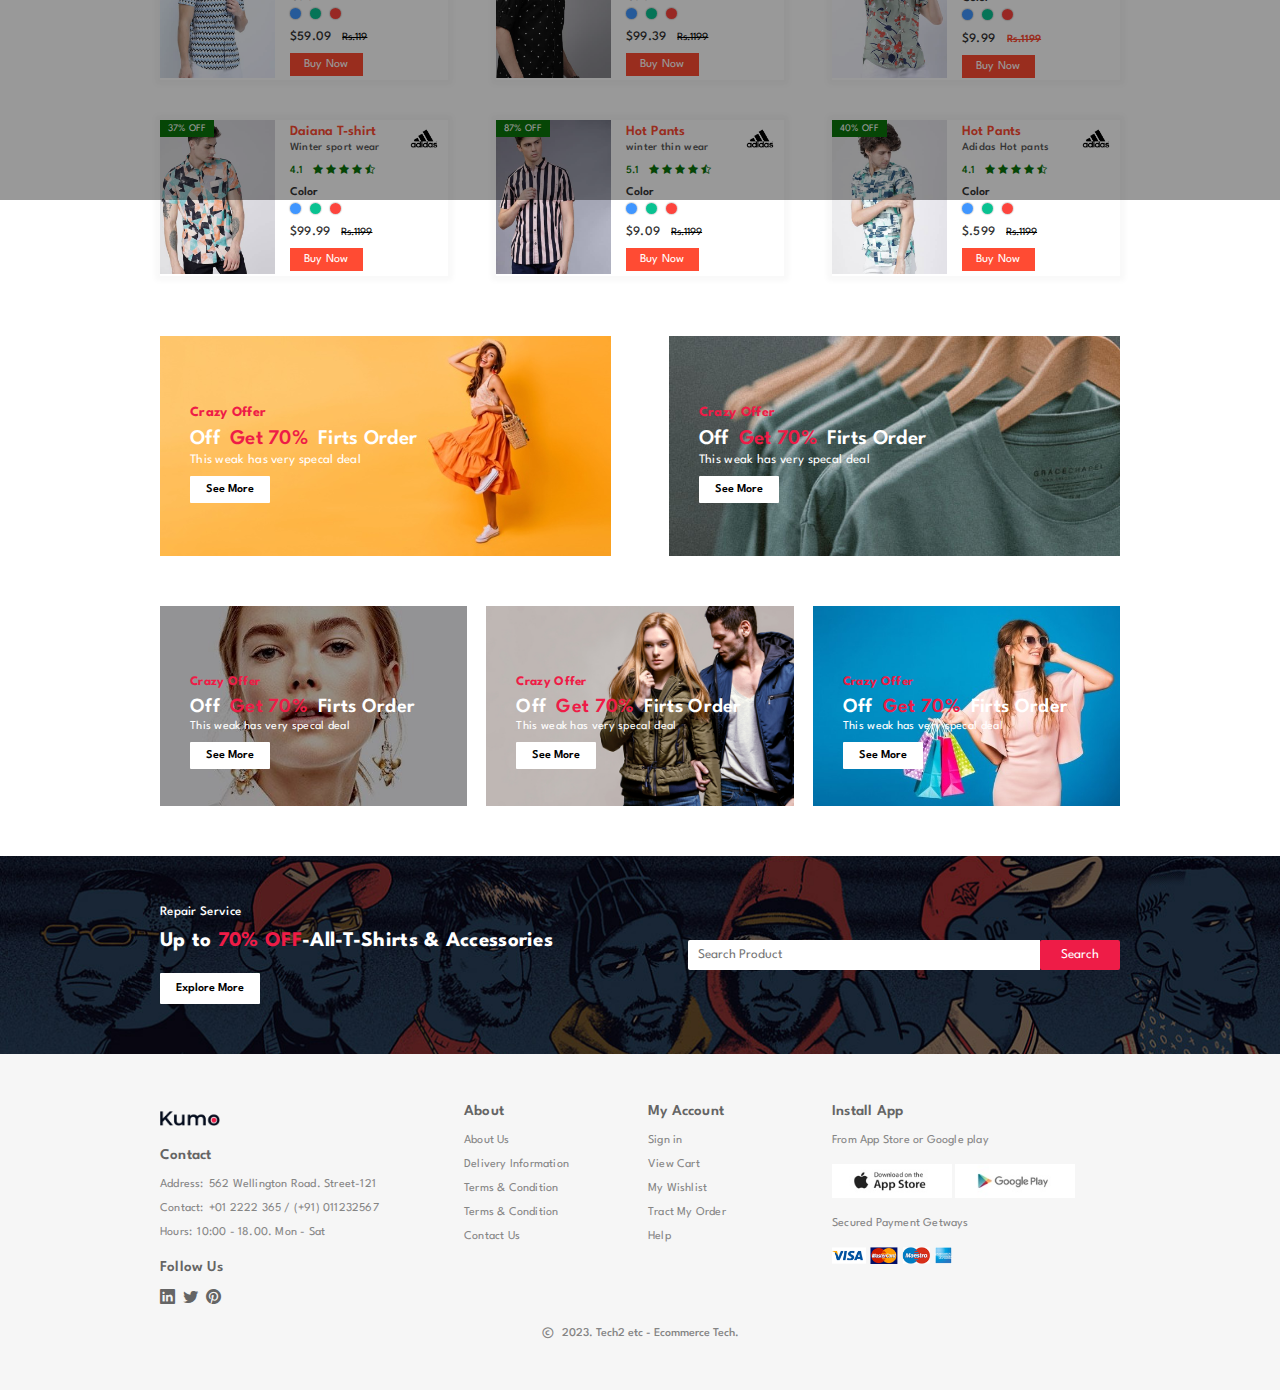
<file: Tshirt.html>
<!DOCTYPE html>
<html lang="en">

<head>
    <meta charset="UTF-8">
    <meta name="viewport" content="width=device-width, initial-scale=1.0">

    <!-- -----------------google fonts------------------------ -->
    <link rel="preconnect" href="https://fonts.googleapis.com" />
    <link rel="preconnect" href="https://fonts.gstatic.com" crossorigin />
    <link href="https://fonts.googleapis.com/css2?family=League+Spartan:wght@200;300;400;500;600;700;800&display=swap"
        rel="stylesheet" />

    <!-- ---------------------fontAwesome------------------------- -->
    <link rel="stylesheet" href="https://cdn.jsdelivr.net/npm/bootstrap-icons@1.10.5/font/bootstrap-icons.css" />

    <link rel="stylesheet" href="https://cdnjs.cloudflare.com/ajax/libs/font-awesome/6.4.2/css/all.min.css">

    <!-- ----------------------css-------------- -->
    <link rel="stylesheet" href="css/tshirt.css" />
    <title>T-shirt</title>
</head>

<body>
    <header>
        <div class="manu">
            <div class="container">
                <div class="nav">
                    <div class="nav-left">
                        <img src="images/logo.png" alt="" />
                    </div>
                    <div class="nav-right" id="menu-bar">
                        <ul>
                            <li><a href="index.html" class="active">Products</a></li>
                            <li><a href="Shuits.html">Shuits</a></li>
                            <li><a href="shoes.html">Shoes</a></li>
                            <li><a href="short.html">Shorts</a></li>
                            <li><a href="#">T-shirts</a></li>
                            <li><a href="contact.html">Contact</a></li>
                        </ul>
                        <i class="bi bi-x" id="menu-login-cancel"></i>
                    </div>

                    <div class="cart">
                        <button id="login-btn">Sign up</button>
                        <a href="cart.html"><img src="images/icons8-shopping-bag-96.png" alt=""></a>
                        <i class="bi bi-text-left" id="menu"></i>
                    </div>
                </div>
            </div>
        </div>
    </header>

    <!-- ======================banner section===================== -->

    <div class="contain" id="contain-one">
        <div class="container">
            <div class="banner">
                <!-- ------------left-section----------------------- -->
                <div class="left-section" id="left-section-content">
                    <div class="cato-head">
                        <i class="bi bi-text-left"></i>
                        <span>Hot Deals</span>
                    </div>

                    <!-- -------list start--------------- -->
                    <div class="list-container">
                        <div class="list-main">
                            <div class="list" id="list-btn">
                                <div>
                                    <img src="images/dress.png" alt="" />
                                    <span>Women</span>
                                </div>
                                <div id="icon">
                                    <i class="bi bi-caret-down-fill" id="icon"></i>
                                </div>
                            </div>

                            <!-- ---------------visible list---------------- -->

                            <ul class="show-list" id="list-show">
                                <li><a href="#">Hot Pant</a></li>
                                <li><a href="#">Stripe Bra</a></li>
                                <li><a href="#"> T-shirt</a></li>
                                <li><a href="#">Night wear</a></li>
                            </ul>

                            <!-- ---------------visible list---------------- -->
                        </div>

                        <!-- -------------list 2---------------- -->
                        <div class="list-main">
                            <div class="list" id="list-btn-one">
                                <div>
                                    <img src="images/icons8-tshirt-100.png" alt="" />
                                    <span>T-Shirt</span>
                                </div>
                                <div>
                                    <i class="bi bi-caret-down-fill" id="icon-one"></i>
                                </div>
                            </div>

                            <!-- ---------------visible list---------------- -->

                            <ul class="show-list" id="list-show-one">
                                <li><a href="#">Hot Pant</a></li>
                                <li><a href="#">Stripe Bra</a></li>
                                <li><a href="#"> T-shirt</a></li>
                                <li><a href="#">Night wear</a></li>
                            </ul>

                            <!-- ---------------visible list---------------- -->
                        </div>

                        <div class="list-main">
                            <div class="list" id="list-btn-two">
                                <div>
                                    <img src="images/pant.png" alt="" />
                                    <span>Hot Pants</span>
                                </div>
                                <div>
                                    <i class="bi bi-caret-down-fill" id="icon-two"></i>
                                </div>
                            </div>
                            <!-- ---------------visible list---------------- -->

                            <ul class="show-list" id="list-show-two">
                                <li><a href="#">Hot Pant</a></li>
                                <li><a href="#">Stripe Bra</a></li>
                                <li><a href="#"> T-shirt</a></li>
                                <li><a href="#">Night wear</a></li>
                            </ul>
                        </div>

                        <!-- ------------list 3-------------- -->
                        <div class="main">
                            <div class="list" id="list-btn-three">
                                <div>
                                    <img src="images/icons8-teddy-100.png" alt="" />
                                    <span>Teddy</span>
                                </div>
                                <div>
                                    <i class="bi bi-caret-down-fill" id="icon-three"></i>
                                </div>
                            </div>

                            <ul class="show-list" id="list-show-three">
                                <li><a href="#">Hot Pant</a></li>
                                <li><a href="#">Stripe Bra</a></li>
                                <li><a href="#"> T-shirt</a></li>
                                <li><a href="#">Night wear</a></li>
                            </ul>
                        </div>

                        <!-- ------------list 4-------------- -->
                        <div class="main">
                            <div class="list" id="list-btn-four">
                                <div>
                                    <img src="images/car.png" alt="" />
                                    <span>Car</span>
                                </div>
                                <div>
                                    <i class="bi bi-caret-down-fill" id="icon-four"></i>
                                </div>
                            </div>

                            <ul class="show-list" id="list-show-four">
                                <li><a href="#">Hot Pant</a></li>
                                <li><a href="#">Stripe Bra</a></li>
                                <li><a href="#"> T-shirt</a></li>
                                <li><a href="#">Night wear</a></li>
                            </ul>
                        </div>

                        <!-- ------------list 5-------------- -->
                        <div class="main">
                            <div class="list" id="list-btn-five">
                                <div>
                                    <img src="images/electric.png" alt="" />
                                    <span>Electrinics</span>
                                </div>
                                <div>
                                    <i class="bi bi-caret-down-fill" id="icon-five"></i>
                                </div>
                            </div>

                            <ul class="show-list" id="list-show-five">
                                <li><a href="#">Hot Pant</a></li>
                                <li><a href="#">Stripe Bra</a></li>
                                <li><a href="#"> T-shirt</a></li>
                                <li><a href="#">Night wear</a></li>
                            </ul>
                        </div>

                        <!-- ------------list 6-------------- -->
                        <div class="main">
                            <div class="list" id="list-btn-six">
                                <div>
                                    <img src="images/icons8-gifts-96.png" alt="" />
                                    <span>Gifts</span>
                                </div>
                                <div>
                                    <i class="bi bi-caret-down-fill" id="icon-six"></i>
                                </div>
                            </div>

                            <ul class="show-list" id="list-show-six">
                                <li><a href="#">Hot Pant</a></li>
                                <li><a href="#">Stripe Bra</a></li>
                                <li><a href="#"> T-shirt</a></li>
                                <li><a href="#">Night wear</a></li>
                            </ul>
                        </div>

                        <!-- ------------list 7-------------- -->
                        <div class="main">
                            <div class="list" id="list-btn-seven">
                                <div>
                                    <img src="images/shoes.png" alt="" />
                                    <span>Shoes</span>
                                </div>
                                <div>
                                    <i class="bi bi-caret-down-fill" id="icon-seven"></i>
                                </div>
                            </div>

                            <ul class="show-list" id="list-show-seven">
                                <li><a href="#">Hot Pant</a></li>
                                <li><a href="#">Stripe Bra</a></li>
                                <li><a href="#"> T-shirt</a></li>
                                <li><a href="#">Night wear</a></li>
                            </ul>
                        </div>

                        <!-- ------------list 8-------------- -->
                        <div class="main">
                            <div class="list" id="list-btn-eight">
                                <div>
                                    <img src="images/icons8-teddy-100.png" alt="" />
                                    <span>shoes</span>
                                </div>
                                <div>
                                    <i class="bi bi-caret-down-fill" id="icon-eight"></i>
                                </div>
                            </div>

                            <ul class="show-list" id="list-show-eight">
                                <li><a href="#">Hot Pant</a></li>
                                <li><a href="#">Stripe Bra</a></li>
                                <li><a href="#"> T-shirt</a></li>
                                <li><a href="#">Night wear</a></li>
                            </ul>
                        </div>
                    </div>
                </div>

                <!-- ----------------------------------------------------------- -->
                <!-- --------right section start----------------------- -->
                <div class="right-section">
                    <div class="right-banner" id="right-slide">
                        <div class="content">
                            <h3>Hot Collection</h3>
                            <h2>New Winter</h2>
                            <h1>Collection 2023</h1>
                            <button id="right-btn">Next <span>&#x27f6;</span></button>
                        </div>
                    </div>

                    <div class="left-banner" id="left-slide">
                        <div class="content">
                            <h3>Hot Collection</h3>
                            <h2>New Winter</h2>
                            <h1>Collection 2023</h1>
                            <button id="left-btn"><span>&#x27f5;</span> Preview</button>
                        </div>
                    </div>

                    <div class="slide">
                        <div id="slide-btn-right"></div>
                        <div id="slide-btn-left"></div>
                    </div>
                </div>
            </div>
        </div>
    </div>

    <!-- ===================== shop section start=============================== -->
    <div class="container">
        <div class="shop">

            <!-- -------- shop left section----------------------------- -->
            <div class="shop-left" id="shop-left-select">
                <div class="activity">
                    <h1>Activites</h1>
                    <div class="shop-content">
                        <div>
                            <input type="checkbox" name="checkbox">
                            <label for="">Bags</label>
                        </div>
                        <div>
                            <h2>79</h2>
                        </div>
                    </div>

                    <div class="shop-content">
                        <div>
                            <input type="checkbox" name="checkbox">
                            <label for="">Beauty</label>
                        </div>
                        <div>
                            <h2>38</h2>
                        </div>
                    </div>

                    <div class="shop-content">
                        <div>
                            <input type="checkbox" name="checkbox">
                            <label for="">Watches</label>
                        </div>
                        <div>
                            <h2>76</h2>
                        </div>
                    </div>

                    <div class="shop-content">
                        <div>
                            <input type="checkbox" name="checkbox">
                            <label for="">Mobiles</label>
                        </div>
                        <div>
                            <h2>39</h2>
                        </div>
                    </div>

                    <div class="shop-content">
                        <div>
                            <input type="checkbox" name="checkbox">
                            <label for="">Shoes</label>
                        </div>
                        <div>
                            <h2>67</h2>
                        </div>
                    </div>

                </div>

                <!-- ------ brands -------=----------------- -->

                <div class="activity">
                    <h1>Brand</h1>
                    <div class="shop-content">
                        <div>
                            <input type="checkbox" name="checkbox">
                            <label for="">Nikey</label>
                        </div>
                        <div>
                            <h2>79</h2>
                        </div>
                    </div>

                    <div class="shop-content">
                        <div>
                            <input type="checkbox" name="checkbox">
                            <label for="">Zara</label>
                        </div>
                        <div>
                            <h2>17</h2>
                        </div>
                    </div>

                    <div class="shop-content">
                        <div>
                            <input type="checkbox" name="checkbox">
                            <label for="">Gucci</label>
                        </div>
                        <div>
                            <h2>29</h2>
                        </div>
                    </div>

                    <div class="shop-content">
                        <div>
                            <input type="checkbox" name="checkbox">
                            <label for="">Herzed</label>
                        </div>
                        <div>
                            <h2>15</h2>
                        </div>
                    </div>

                    <div class="shop-content">
                        <div>
                            <input type="checkbox" name="checkbox">
                            <label for="">Cool Jazz</label>
                        </div>
                        <div>
                            <h2>23</h2>
                        </div>
                    </div>

                    <!-- ---------- size ---------------------- -->



                </div>

                <!-- ------activiy-------=----------------- -->

                <div class="color activity">
                    <h1>Color</h1>
                    <div class="color-content">
                        <div class="box" id="black"></div>
                        <div class="box" id="blue"></div>
                        <div class="box" id="green"></div>
                        <div class="box" id="orange"></div>
                        <div class="box" id="gray"></div>
                    </div>
                </div>

                <div class="activity size border">
                    <h1>Price</h1>
                    <div>
                        <span>$ 1.99</span>
                        <span>To</span>
                        <span>$ 989.00</span>
                    </div>
                </div>

            </div>

            <!-- ----------------shop right section ------------------------------- -->

            <div class=" shop-right">
                <div class="heading">
                    <h1>T-shirt Collection 2023 </h1>
                    <p>Thin T-shirt wear</p>
                </div>

                <div class="product-main">
                    <div class="product">
                        <div class="img">
                            <img src="images/shirt-1.jpg" alt="">

                            <!-- ------ img layer ----------- -->
                            <img src="images/shirt-6.jpg" class="img-layer">
                            <small class="off">39% OFF</small>
                            <!-- ----------------------------------- -->

                            <!-- ---share--layer------------------------ -->
                            <div class="share">
                                <i class="fa-solid fa-heart"></i> <br>
                                <i class="fa-solid fa-share"></i> <br>
                                <i class="fa-solid fa-download"></i> <br>
                            </div>

                        </div>
                        <div class="content">
                            <h1>Printent T-shirt</h1>
                            <p>Adidas Printed T-shirt</p>
                            <span class="rate">3.9</span>
                            <i class="bi bi-star-fill"></i>
                            <i class="bi bi-star-fill"></i>
                            <i class="bi bi-star-fill"></i>
                            <i class="bi bi-star-fill"></i>
                            <i class="bi bi-star-half"></i>

                            <div class="color activity p-con">
                                <h1>Color</h1>
                                <div class="color-content p-color">
                                    <div class="box" id="blue"></div>
                                    <div class="box" id="green"></div>
                                    <div class="box" id="orange"></div>
                                </div>
                            </div>

                            <span class="price">$1.89</span> <del>$ 8.99</del> <br>
                            <a href="tshirtBuy.html"><button class="cart">Buy Now</button></a>

                            <!-- --------- addidas-------------- -->
                            <img src="images/adidas.png" alt="" class="addidas">
                        </div>

                    </div>


                    <div class="product">
                        <div class="img">
                            <img src="images/shirt-2.jpg" alt="">

                            <!-- ------ img layer ----------- -->
                            <img src="images/shirt-5.jpg" class="img-layer">
                            <small class="off">69% OFF</small>
                            <!-- ----------------------------------- -->

                            <!-- ---share--layer------------------------ -->
                            <div class="share">
                                <i class="fa-solid fa-heart"></i> <br>
                                <i class="fa-solid fa-share"></i> <br>
                                <i class="fa-solid fa-download"></i> <br>
                            </div>

                        </div>
                        <div class="content">
                            <h1>Printed T-shirt</h1>
                            <p>T-shirt pop wear</p>
                            <span class="rate">3.1</span>
                            <i class="bi bi-star-fill"></i>
                            <i class="bi bi-star-fill"></i>
                            <i class="bi bi-star-fill"></i>
                            <i class="bi bi-star-fill"></i>
                            <i class="bi bi-star-half"></i>

                            <div class="color activity p-con">
                                <h1>Color</h1>
                                <div class="color-content p-color">
                                    <div class="box" id="blue"></div>
                                    <div class="box" id="green"></div>
                                    <div class="box" id="orange"></div>
                                </div>
                            </div>

                            <span class="price">$..90</span> <del>Rs.189.00</del> <br>
                            <a href="tshirtBuy.html"><button class="cart">Buy Now</button></a>

                            <!-- --------- addidas-------------- -->
                            <img src="images/adidas.png" alt="" class="addidas">
                        </div>

                    </div>


                </div>

                <!-- -----------main 2-------------------------- -->

                <div class="product-main">
                    <div class="product">
                        <div class="img">
                            <img src="images/shirt-3.jpg" alt="">

                            <!-- ------ img layer ----------- -->
                            <img src="images/shirt-4.jpg" class="img-layer">
                            <small class="off">20% OFF</small>
                            <!-- ----------------------------------- -->

                            <!-- ---share--layer------------------------ -->
                            <div class="share">
                                <i class="fa-solid fa-heart"></i> <br>
                                <i class="fa-solid fa-share"></i> <br>
                                <i class="fa-solid fa-download"></i> <br>
                            </div>

                        </div>
                        <div class="content">
                            <h1>Hot Pants</h1>
                            <p>Shally short wear</p>
                            <span class="rate">3.8</span>
                            <i class="bi bi-star-fill"></i>
                            <i class="bi bi-star-fill"></i>
                            <i class="bi bi-star-fill"></i>
                            <i class="bi bi-star-fill"></i>
                            <i class="bi bi-star-half"></i>

                            <div class="color activity p-con">
                                <h1>Color</h1>
                                <div class="color-content p-color">
                                    <div class="box" id="blue"></div>
                                    <div class="box" id="green"></div>
                                    <div class="box" id="orange"></div>
                                </div>
                            </div>

                            <span class="price">$4.88</span> <del>Rs.99.09</del> <br>
                            <a href="tshirtBuy.html"><button class="cart">Buy Now</button></a>

                            <!-- --------- addidas-------------- -->
                            <img src="images/adidas.png" alt="" class="addidas">
                        </div>

                    </div>


                    <div class="product">
                        <div class="img">
                            <img src="images/shirt-4.jpg" alt="">

                            <!-- ------ img layer ----------- -->
                            <img src="images/shirt-1.jpg" class="img-layer">
                            <small class="off">20% OFF</small>
                            <!-- ----------------------------------- -->

                            <!-- ---share--layer------------------------ -->
                            <div class="share">
                                <i class="fa-solid fa-heart"></i> <br>
                                <i class="fa-solid fa-share"></i> <br>
                                <i class="fa-solid fa-download"></i> <br>
                            </div>

                        </div>
                        <div class="content">
                            <h1>Hot Pants</h1>
                            <p>Diana short wear</p>
                            <span class="rate">4.4</span>
                            <i class="bi bi-star-fill"></i>
                            <i class="bi bi-star-fill"></i>
                            <i class="bi bi-star-fill"></i>
                            <i class="bi bi-star-fill"></i>
                            <i class="bi bi-star-half"></i>

                            <div class="color activity p-con">
                                <h1>Color</h1>
                                <div class="color-content p-color">
                                    <div class="box" id="blue"></div>
                                    <div class="box" id="green"></div>
                                    <div class="box" id="orange"></div>
                                </div>
                            </div>

                            <span class="price">$4.90</span> <del>Rs.1199</del> <br>
                            <a href="tshirtBuy.html"><button class="cart">Buy Now</button></a>

                            <!-- --------- addidas-------------- -->
                            <img src="images/adidas.png" alt="" class="addidas">
                        </div>

                    </div>


                </div>

            </div>

        </div>

    </div>

    <!-- ========== tshirt banner =================================================  -->

    <div class="t-shirt-banner">
        <h3>Repair Service</h3>
        <h1>Up to <span>70% OFF</span>-All-T-Shirts & Accessories</h1>
        <button>Explore More</button>
    </div>


    <!-- ================= featured products =============================== -->

    <div class="container">
        <div class="feature-head">
            <h1>Featured Product</h1>
            <p>T-shirt funky winter</p>
        </div>
        <div class="see">
            <h1>Products</h1>
            <h2>See All <span>&#x27f6;</span></h2>
        </div>

        <div class="featured">
            <div class="product">
                <div class="img">
                    <img src="images/shirt-6.jpg" alt="">

                    <!-- ------ img layer ----------- -->
                    <img src="images/shirt-1.jpg" class="img-layer">
                    <small class="off">39% OFF</small>
                    <!-- ----------------------------------- -->

                    <!-- ---share--layer------------------------ -->
                    <div class="share">
                        <i class="fa-solid fa-heart"></i> <br>
                        <i class="fa-solid fa-share"></i> <br>
                        <i class="fa-solid fa-download"></i> <br>
                    </div>

                </div>
                <div class="content">
                    <h1>Printed T-shirt</h1>
                    <p>Adidas Hot T-shirt</p>
                    <span class="rate">3.9</span>
                    <i class="bi bi-star-fill"></i>
                    <i class="bi bi-star-fill"></i>
                    <i class="bi bi-star-fill"></i>
                    <i class="bi bi-star-fill"></i>
                    <i class="bi bi-star-half"></i>

                    <div class="color activity p-con">
                        <h1>Color</h1>
                        <div class="color-content p-color">
                            <div class="box" id="blue"></div>
                            <div class="box" id="green"></div>
                            <div class="box" id="orange"></div>
                        </div>
                    </div>

                    <span class="price">$59.09</span> <del>Rs.119</del> <br>
                    <a href="tshirtBuy.html"><button class="cart">Buy Now</button></a>

                    <!-- --------- addidas-------------- -->
                    <img src="images/adidas.png" alt="" class="addidas">
                </div>

            </div>

            <div class="product">
                <div class="img">
                    <img src="images/shirt-5.jpg" alt="">

                    <!-- ------ img layer ----------- -->
                    <img src="images/shirt-2.jpg" class="img-layer">
                    <small class="off">69% OFF</small>
                    <!-- ----------------------------------- -->

                    <!-- ---share--layer------------------------ -->
                    <div class="share">
                        <i class="fa-solid fa-heart"></i> <br>
                        <i class="fa-solid fa-share"></i> <br>
                        <i class="fa-solid fa-download"></i> <br>
                    </div>

                </div>
                <div class="content">
                    <h1>Hot T-shirt</h1>
                    <p>funky T-shirt wear</p>
                    <span class="rate">4.5</span>
                    <i class="bi bi-star-fill"></i>
                    <i class="bi bi-star-fill"></i>
                    <i class="bi bi-star-fill"></i>
                    <i class="bi bi-star-fill"></i>
                    <i class="bi bi-star-half"></i>

                    <div class="color activity p-con">
                        <h1>Color</h1>
                        <div class="color-content p-color">
                            <div class="box" id="blue"></div>
                            <div class="box" id="green"></div>
                            <div class="box" id="orange"></div>
                        </div>
                    </div>

                    <span class="price">$99.39</span> <del>Rs.1199</del> <br>
                    <a href="tshirtBuy.html"><button class="cart">Buy Now</button></a>

                    <!-- --------- addidas-------------- -->
                    <img src="images/adidas.png" alt="" class="addidas">
                </div>

            </div>

            <div class="product">
                <div class="img">
                    <img src="images/shirt-4.jpg" alt="">

                    <!-- ------ img layer ----------- -->
                    <img src="images/shirt-3.jpg" class="img-layer">
                    <small class="off">55% OFF</small>
                    <!-- ----------------------------------- -->

                    <!-- ---share--layer------------------------ -->
                    <div class="share">
                        <i class="fa-solid fa-heart"></i> <br>
                        <i class="fa-solid fa-share"></i> <br>
                        <i class="fa-solid fa-download"></i> <br>
                    </div>

                </div>
                <div class="content">
                    <h1>Printed T-shirt>
                        <p>Party Wear funky</p>
                        <span class="rate">4.3</span>
                        <i class="bi bi-star-fill"></i>
                        <i class="bi bi-star-fill"></i>
                        <i class="bi bi-star-fill"></i>
                        <i class="bi bi-star-fill"></i>
                        <i class="bi bi-star-half"></i>

                        <div class="color activity p-con">
                            <h1>Color</h1>
                            <div class="color-content p-color">
                                <div class="box" id="blue"></div>
                                <div class="box" id="green"></div>
                                <div class="box" id="orange"></div>
                            </div>
                        </div>

                        <span class="price">$9.99</span> <del>Rs.1199</del> <br>
                        <a href="tshirtBuy.html"><button class="cart">Buy Now</button></a>

                        <!-- --------- addidas-------------- -->
                        <img src="images/adidas.png" alt="" class="addidas">
                </div>
            </div>

            <div class="product">
                <div class="img">
                    <img src="images/shirt-3.jpg" alt="">

                    <!-- ------ img layer ----------- -->
                    <img src="images/shirt-6.jpg" class="img-layer">
                    <small class="off">37% OFF</small>
                    <!-- ----------------------------------- -->

                    <!-- ---share--layer------------------------ -->
                    <div class="share">
                        <i class="fa-solid fa-heart"></i> <br>
                        <i class="fa-solid fa-share"></i> <br>
                        <i class="fa-solid fa-download"></i> <br>
                    </div>

                </div>
                <div class="content">
                    <h1>Daiana T-shirt</h1>
                    <p>Winter sport wear</p>
                    <span class="rate">4.1</span>
                    <i class="bi bi-star-fill"></i>
                    <i class="bi bi-star-fill"></i>
                    <i class="bi bi-star-fill"></i>
                    <i class="bi bi-star-fill"></i>
                    <i class="bi bi-star-half"></i>

                    <div class="color activity p-con">
                        <h1>Color</h1>
                        <div class="color-content p-color">
                            <div class="box" id="blue"></div>
                            <div class="box" id="green"></div>
                            <div class="box" id="orange"></div>
                        </div>
                    </div>

                    <span class="price">$99.99</span> <del>Rs.1199</del> <br>
                    <a href="tshirtBuy.html"><button class="cart">Buy Now</button></a>

                    <!-- --------- addidas-------------- -->
                    <img src="images/adidas.png" alt="" class="addidas">
                </div>

            </div>

            <div class="product">
                <div class="img">
                    <img src="images/shirt-1.jpg" alt="">

                    <!-- ------ img layer ----------- -->
                    <img src="images/shirt-4.jpg" class="img-layer">
                    <small class="off">87% OFF</small>
                    <!-- ----------------------------------- -->

                    <!-- ---share--layer------------------------ -->
                    <div class="share">
                        <i class="fa-solid fa-heart"></i> <br>
                        <i class="fa-solid fa-share"></i> <br>
                        <i class="fa-solid fa-download"></i> <br>
                    </div>

                </div>
                <div class="content">
                    <h1>Hot Pants</h1>
                    <p>winter thin wear</p>
                    <span class="rate">5.1</span>
                    <i class="bi bi-star-fill"></i>
                    <i class="bi bi-star-fill"></i>
                    <i class="bi bi-star-fill"></i>
                    <i class="bi bi-star-fill"></i>
                    <i class="bi bi-star-half"></i>

                    <div class="color activity p-con">
                        <h1>Color</h1>
                        <div class="color-content p-color">
                            <div class="box" id="blue"></div>
                            <div class="box" id="green"></div>
                            <div class="box" id="orange"></div>
                        </div>
                    </div>

                    <span class="price">$9.09</span> <del>Rs.1199</del> <br>
                    <a href="tshirtBuy.html"><button class="cart">Buy Now</button></a>

                    <!-- --------- addidas-------------- -->
                    <img src="images/adidas.png" alt="" class="addidas">
                </div>

            </div>

            <div class="product">
                <div class="img">
                    <img src="images/shirt-2.jpg" alt="">

                    <!-- ------ img layer ----------- -->
                    <img src="images/wc5.jpeg" class="img-layer">
                    <small class="off">40% OFF</small>
                    <!-- ----------------------------------- -->

                    <!-- ---share--layer------------------------ -->
                    <div class="share">
                        <i class="fa-solid fa-heart"></i> <br>
                        <i class="fa-solid fa-share"></i> <br>
                        <i class="fa-solid fa-download"></i> <br>
                    </div>

                </div>
                <div class="content">
                    <h1>Hot Pants</h1>
                    <p>Adidas Hot pants</p>
                    <span class="rate">4.1</span>
                    <i class="bi bi-star-fill"></i>
                    <i class="bi bi-star-fill"></i>
                    <i class="bi bi-star-fill"></i>
                    <i class="bi bi-star-fill"></i>
                    <i class="bi bi-star-half"></i>

                    <div class="color activity p-con">
                        <h1>Color</h1>
                        <div class="color-content p-color">
                            <div class="box" id="blue"></div>
                            <div class="box" id="green"></div>
                            <div class="box" id="orange"></div>
                        </div>
                    </div>

                    <span class="price">$.599</span> <del>Rs.1199</del> <br>
                    <a href="tshirtBuy.html"><button class="cart">Buy Now</button></a>

                    <!-- --------- addidas-------------- -->
                    <img src="images/adidas.png" alt="" class="addidas">
                </div>

            </div>
        </div>
    </div>

    <!-- ============ theme section 1 ================= -->
    <div class="theme">
        <div class="theme-1">
            <h3>Crazy Offer</h3>
            <h1>Off<span>Get 70%</span>Firts Order</h1>
            <p>This weak has very specal deal</p>
            <button>See More</button>
        </div>
        <div class="theme-2">
            <h3>Crazy Offer</h3>
            <h1>Off<span>Get 70%</span>Firts Order</h1>
            <p>This weak has very specal deal</p>
            <button>See More</button>
        </div>
    </div>

    <!-- =========== theme section 2 ========================= -->

    <div class="theme-second">
        <div class="theme-one">
            <h3>Crazy Offer</h3>
            <h1>Off<span>Get 70%</span>Firts Order</h1>
            <p>This weak has very specal deal</p>
            <button>See More</button>
        </div>
        <div class="theme-two">
            <h3>Crazy Offer</h3>
            <h1>Off<span>Get 70%</span>Firts Order</h1>
            <p>This weak has very specal deal</p>
            <button>See More</button>
        </div>
        <div class="theme-three">
            <h3>Crazy Offer</h3>
            <h1>Off<span>Get 70%</span>Firts Order</h1>
            <p>This weak has very specal deal</p>
            <button>See More</button>
        </div>
    </div>

    <!-- =================== search section ======================= -->

    <div class="search">
        <div class="container search-container">
            <div class="search-left">
                <h3>Repair Service</h3>
                <h1>Up to <span>70% OFF</span>-All-T-Shirts & Accessories</h1>
                <button>Explore More</button>
            </div>
            <div class="search-right">
                <input type="text" placeholder="Search Product">
                <button>Search</button>
            </div>
        </div>
    </div>

    <!-- ============= footer ========================== -->

    <div class="footer">
        <div class="footer-content" id="big">
            <img src="images/logo.png" alt="" class="f-img">
            <h1>Contact</h1>
            <a href="#">
                <h3>Address: <span>562 Wellington Road. Street-121</span></h3>
            </a>
            <a href="#">
                <h3>Contact: <span>+01 2222 365 / (+91) 011232567</span></h3>
            </a>
            <a href="#">
                <h3>Hours: <span>10:00 - 18.00. Mon - Sat</span></h3>
            </a>
            <div class="f-icon">
                <h1>Follow Us</h1>
                <i class="bi bi-linkedin"></i>
                <i class="bi bi-twitter"></i>
                <i class="bi bi-pinterest"></i>
                <!-- <i class="bi bi-geo-alt-fill"></i> -->
            </div>
        </div>

        <div class="footer-content">
            <h1>About</h1>
            <a href="#">
                <h3>About Us</h3>
            </a>
            <a href="#">
                <h3>Delivery Information</h3>
            </a>
            <a href="#">
                <h3>Terms & Condition</h3>
            </a>
            </a>
            <a href="#">
                <h3>Terms & Condition</h3>
            </a>
            <a href="#">
                <h3>Contact Us</h3>
            </a>
        </div>

        <div class="footer-content">
            <h1>My Account</h1>
            <a href="#">
                <h3>Sign in</h3>
            </a>
            <a href="#">
                <h3>View Cart</h3>
            </a>
            <a href="#">
                <h3>My Wishlist</h3>
            </a>
            <a href="#">
                <h3>Tract My Order</h3>
            </a>
            <a href="#">
                <h3>Help</h3>
            </a>
        </div>

        <div class="footer-content re" id="big">
            <h1>Install App</h1>
            <h3>From App Store or Google play</h3>
            <img src="images/app.jpg" alt="">
            <img src="images/play.jpg" alt="">
            <h3>Secured Payment Getways</h3>
            <img src="images/pay.png" alt="" class="re">
        </div>
    </div>

    <div class="copy-right">
        <h2><span>&#169;</span>2023. Tech2 etc - Ecommerce Tech.</h2>
    </div>









    <!-- =============== pop-up form section ==================== -->

    <div class="main-form" id="form-select">
        <div class="form-container">
            <form action="congratulation you form submitted successfully" onsubmit="return validate()">
                <h4>Log in</h4>
                <div class="form-control ">
                    <label for="">User Name</label>
                    <input type="text" name="userName" placeholder="Enter Username" id="username" />
                    <small id="user-eror"></small>
                    <span id="user-success"></span>
                </div>

                <div class="form-control">
                    <label for="">Email</label>
                    <input type="email" name="email" placeholder="Enter Email" id="email" />
                    <small id="email-eror"></small>
                    <span id="user-email"></span>
                </div>

                <div class="form-control">
                    <label for="">Password</label>
                    <input type="password" name="password" placeholder="Enter password" id="password" />
                    <small id="password-eror"></small>
                    <span id="user-success"></span>
                    <span id="pass-error"></span>
                </div>

                <div class="form-control">
                    <label for="">Number</label>
                    <input type="number" name="number" placeholder="Eneter Contact" id="number" />
                    <small id="number-eror"></small>
                    <span id="num-error"></span>
                </div>
                <input type="Submit" name="submit" id="submit" />


            </form>

            <i class="bi bi-x" id="login-cancel"></i>
        </div>
    </div>

    <!-- =========================== Product section ================================== -->

    <div class="body-content">
        <div class="content" id="content-left-btn">
            <p>Catagory <i class="bi bi-caret-up-fill" id="cat-icon"></i></p>
        </div>
        <div class="line"></div>
        <div class="content" id="content-right-btn">
            <p>Shop now<i class="bi bi-caret-up-fill"></i></p>
        </div>
    </div>


    <!-- ========== javaScript ============================= -->

    <script src="JavaScript/script.js"></script>
</body>

</html>
</file>
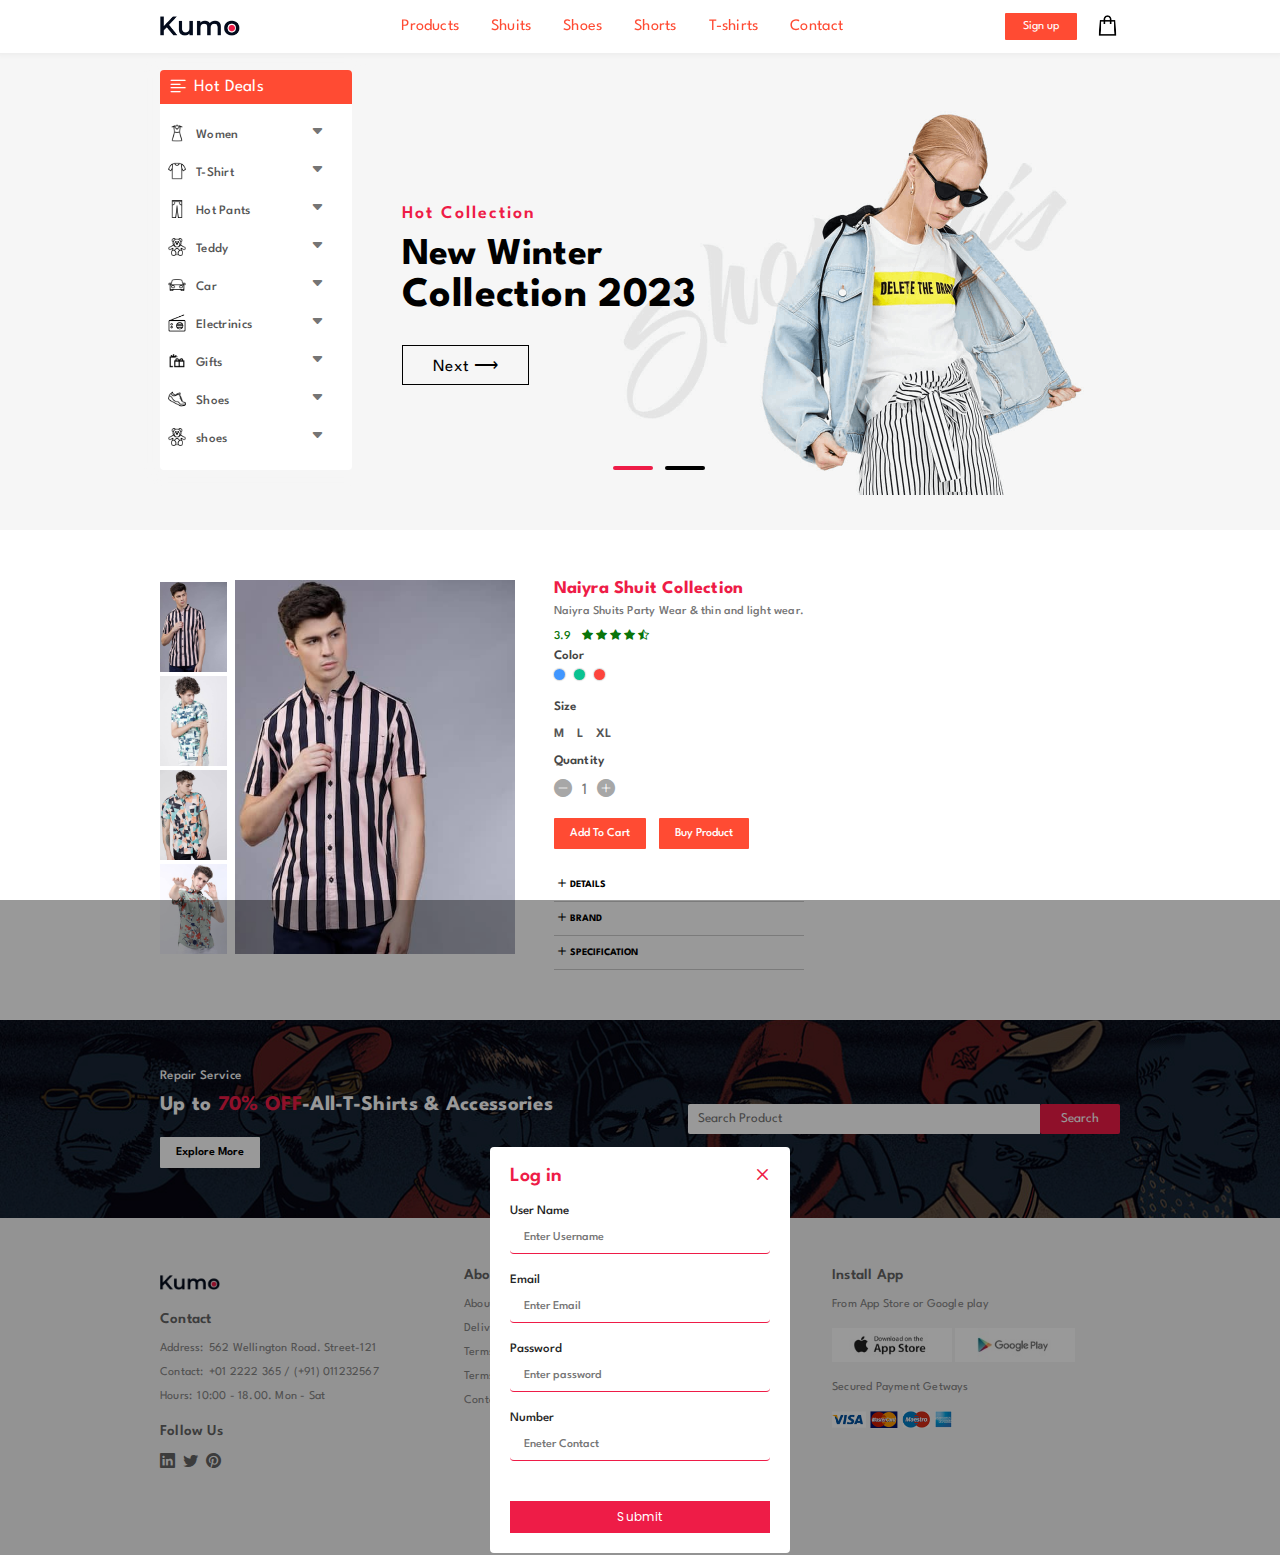
<file: tshirtBuy.html>
<!DOCTYPE html>
<html lang="en">

<head>
    <meta charset="UTF-8">
    <meta name="viewport" content="width=device-width, initial-scale=1.0">

    <!-- -----------------google fonts------------------------ -->
    <link rel="preconnect" href="https://fonts.googleapis.com" />
    <link rel="preconnect" href="https://fonts.gstatic.com" crossorigin />
    <link href="https://fonts.googleapis.com/css2?family=League+Spartan:wght@200;300;400;500;600;700;800&display=swap"
        rel="stylesheet" />

    <!-- ---------------------fontAwesome------------------------- -->
    <link rel="stylesheet" href="https://cdn.jsdelivr.net/npm/bootstrap-icons@1.10.5/font/bootstrap-icons.css" />

    <link rel="stylesheet" href="https://cdnjs.cloudflare.com/ajax/libs/font-awesome/6.4.2/css/all.min.css">

    <!-- ----------------------css-------------- -->
    <link rel="stylesheet" href="css/kurti-buy.css" />
    <title>T-shirt</title>
</head>

<body>
    <header>
        <div class="manu">
            <div class="container">
                <div class="nav">
                    <div class="nav-left">
                        <img src="images/logo.png" alt="" />
                    </div>
                    <div class="nav-right" id="menu-bar">
                        <ul>
                            <li><a href="index.html" class="active">Products</a></li>
                            <li><a href="Shuits.html">Shuits</a></li>
                            <li><a href="shoes.html">Shoes</a></li>
                            <li><a href="short.html">Shorts</a></li>
                            <li><a href="Tshirt.html">T-shirts</a></li>
                            <li><a href="contact.html">Contact</a></li>
                        </ul>
                        <i class="bi bi-x" id="menu-login-cancel"></i>
                    </div>

                    <div class="cart">
                        <button id="login-btn">Sign up</button>
                        <a href="cart.html"><img src="images/icons8-shopping-bag-96.png" alt=""></a>
                        <i class="bi bi-text-left" id="menu"></i>
                    </div>
                </div>
            </div>
        </div>
    </header>

    <!-- ======================banner section===================== -->

    <div class="contain" id="contain-one">
        <div class="container">
            <div class="banner">
                <!-- ------------left-section----------------------- -->
                <div class="left-section" id="left-section-content">
                    <div class="cato-head">
                        <i class="bi bi-text-left"></i>
                        <span>Hot Deals</span>
                    </div>

                    <!-- -------list start--------------- -->
                    <div class="list-container">
                        <div class="list-main">
                            <div class="list" id="list-btn">
                                <div>
                                    <img src="images/dress.png" alt="" />
                                    <span>Women</span>
                                </div>
                                <div id="icon">
                                    <i class="bi bi-caret-down-fill" id="icon"></i>
                                </div>
                            </div>

                            <!-- ---------------visible list---------------- -->

                            <ul class="show-list" id="list-show">
                                <li><a href="#">Hot Pant</a></li>
                                <li><a href="#">Stripe Bra</a></li>
                                <li><a href="#"> T-shirt</a></li>
                                <li><a href="#">Night wear</a></li>
                            </ul>

                            <!-- ---------------visible list---------------- -->
                        </div>

                        <!-- -------------list 2---------------- -->
                        <div class="list-main">
                            <div class="list" id="list-btn-one">
                                <div>
                                    <img src="images/icons8-tshirt-100.png" alt="" />
                                    <span>T-Shirt</span>
                                </div>
                                <div>
                                    <i class="bi bi-caret-down-fill" id="icon-one"></i>
                                </div>
                            </div>

                            <!-- ---------------visible list---------------- -->

                            <ul class="show-list" id="list-show-one">
                                <li><a href="#">Hot Pant</a></li>
                                <li><a href="#">Stripe Bra</a></li>
                                <li><a href="#"> T-shirt</a></li>
                                <li><a href="#">Night wear</a></li>
                            </ul>

                            <!-- ---------------visible list---------------- -->
                        </div>

                        <div class="list-main">
                            <div class="list" id="list-btn-two">
                                <div>
                                    <img src="images/pant.png" alt="" />
                                    <span>Hot Pants</span>
                                </div>
                                <div>
                                    <i class="bi bi-caret-down-fill" id="icon-two"></i>
                                </div>
                            </div>
                            <!-- ---------------visible list---------------- -->

                            <ul class="show-list" id="list-show-two">
                                <li><a href="#">Hot Pant</a></li>
                                <li><a href="#">Stripe Bra</a></li>
                                <li><a href="#"> T-shirt</a></li>
                                <li><a href="#">Night wear</a></li>
                            </ul>
                        </div>

                        <!-- ------------list 3-------------- -->
                        <div class="main">
                            <div class="list" id="list-btn-three">
                                <div>
                                    <img src="images/icons8-teddy-100.png" alt="" />
                                    <span>Teddy</span>
                                </div>
                                <div>
                                    <i class="bi bi-caret-down-fill" id="icon-three"></i>
                                </div>
                            </div>

                            <ul class="show-list" id="list-show-three">
                                <li><a href="#">Hot Pant</a></li>
                                <li><a href="#">Stripe Bra</a></li>
                                <li><a href="#"> T-shirt</a></li>
                                <li><a href="#">Night wear</a></li>
                            </ul>
                        </div>

                        <!-- ------------list 4-------------- -->
                        <div class="main">
                            <div class="list" id="list-btn-four">
                                <div>
                                    <img src="images/car.png" alt="" />
                                    <span>Car</span>
                                </div>
                                <div>
                                    <i class="bi bi-caret-down-fill" id="icon-four"></i>
                                </div>
                            </div>

                            <ul class="show-list" id="list-show-four">
                                <li><a href="#">Hot Pant</a></li>
                                <li><a href="#">Stripe Bra</a></li>
                                <li><a href="#"> T-shirt</a></li>
                                <li><a href="#">Night wear</a></li>
                            </ul>
                        </div>

                        <!-- ------------list 5-------------- -->
                        <div class="main">
                            <div class="list" id="list-btn-five">
                                <div>
                                    <img src="images/electric.png" alt="" />
                                    <span>Electrinics</span>
                                </div>
                                <div>
                                    <i class="bi bi-caret-down-fill" id="icon-five"></i>
                                </div>
                            </div>

                            <ul class="show-list" id="list-show-five">
                                <li><a href="#">Hot Pant</a></li>
                                <li><a href="#">Stripe Bra</a></li>
                                <li><a href="#"> T-shirt</a></li>
                                <li><a href="#">Night wear</a></li>
                            </ul>
                        </div>

                        <!-- ------------list 6-------------- -->
                        <div class="main">
                            <div class="list" id="list-btn-six">
                                <div>
                                    <img src="images/icons8-gifts-96.png" alt="" />
                                    <span>Gifts</span>
                                </div>
                                <div>
                                    <i class="bi bi-caret-down-fill" id="icon-six"></i>
                                </div>
                            </div>

                            <ul class="show-list" id="list-show-six">
                                <li><a href="#">Hot Pant</a></li>
                                <li><a href="#">Stripe Bra</a></li>
                                <li><a href="#"> T-shirt</a></li>
                                <li><a href="#">Night wear</a></li>
                            </ul>
                        </div>

                        <!-- ------------list 7-------------- -->
                        <div class="main">
                            <div class="list" id="list-btn-seven">
                                <div>
                                    <img src="images/shoes.png" alt="" />
                                    <span>Shoes</span>
                                </div>
                                <div>
                                    <i class="bi bi-caret-down-fill" id="icon-seven"></i>
                                </div>
                            </div>

                            <ul class="show-list" id="list-show-seven">
                                <li><a href="#">Hot Pant</a></li>
                                <li><a href="#">Stripe Bra</a></li>
                                <li><a href="#"> T-shirt</a></li>
                                <li><a href="#">Night wear</a></li>
                            </ul>
                        </div>

                        <!-- ------------list 8-------------- -->
                        <div class="main">
                            <div class="list" id="list-btn-eight">
                                <div>
                                    <img src="images/icons8-teddy-100.png" alt="" />
                                    <span>shoes</span>
                                </div>
                                <div>
                                    <i class="bi bi-caret-down-fill" id="icon-eight"></i>
                                </div>
                            </div>

                            <ul class="show-list" id="list-show-eight">
                                <li><a href="#">Hot Pant</a></li>
                                <li><a href="#">Stripe Bra</a></li>
                                <li><a href="#"> T-shirt</a></li>
                                <li><a href="#">Night wear</a></li>
                            </ul>
                        </div>
                    </div>
                </div>

                <!-- ----------------------------------------------------------- -->
                <!-- --------right section start----------------------- -->
                <div class="right-section">
                    <div class="right-banner" id="right-slide">
                        <div class="content">
                            <h3>Hot Collection</h3>
                            <h2>New Winter</h2>
                            <h1>Collection 2023</h1>
                            <button id="right-btn">Next <span>&#x27f6;</span></button>
                        </div>
                    </div>

                    <div class="left-banner" id="left-slide">
                        <div class="content">
                            <h3>Hot Collection</h3>
                            <h2>New Winter</h2>
                            <h1>Collection 2023</h1>
                            <button id="left-btn"><span>&#x27f5;</span> Preview</button>
                        </div>
                    </div>

                    <div class="slide">
                        <div id="slide-btn-right"></div>
                        <div id="slide-btn-left"></div>
                    </div>
                </div>
            </div>
        </div>
    </div>

    <div class="buy">
        <div class="buy-left">
            <div class="click">
                <img src="images/shirt-1.jpg" id="j-two-btn">
                <img src="images/shirt-2.jpg" id="j-one-btn">
                <img src="images/shirt-3.jpg" id="j-three-btn">
                <img src="images/shirt-4.jpg" id="j-four-btn">
            </div>
            <div class="parent">
                <div class="jolly" id="j-two">
                    <img src="images/shirt-1.jpg">
                </div>
                <div class="jolly" id="j-one">
                    <img src="images/shirt-2.jpg">
                </div>
                <div class="jolly" id="j-three">
                    <img src="images/shirt-3.jpg">
                </div>
                <div class="jolly" id="j-four">
                    <img src="images/shirt-4.jpg">
                </div>
            </div>
        </div>

        <div class="buy-right">
            <h1>Naiyra Shuit Collection</h1>
            <p>Naiyra Shuits Party Wear & thin and light wear.</p>
            <span class="rate">3.9</span>
            <i class="bi bi-star-fill"></i>
            <i class="bi bi-star-fill"></i>
            <i class="bi bi-star-fill"></i>
            <i class="bi bi-star-fill"></i>
            <i class="bi bi-star-half"></i>

            <div class="color activity p-con">
                <h1>Color</h1>
                <div class="color-content p-color">
                    <div class="box" id="blue"></div>
                    <div class="box" id="green"></div>
                    <div class="box" id="orange"></div>
                </div>
            </div>
            <div class="size">
                <h3>Size</h3>
                <span>M</span>
                <span>L</span>
                <span>XL</span>
            </div>
            <div class="quantity">
                <h3>Quantity</h3>
                <i class="bi bi-dash-circle-fill" id="minus"></i>
                <span id="qnt">1</span>
                <i class="bi bi-plus-circle-fill" id="plus"></i>
            </div>

            <a href="cart.html"><button class="btn">Add To Cart</button></a>
            <a href="cart.html"><button class="btn">Buy Product</button></a>

            <div class="detail-parent">
                <div class="detail" id="detail-btn">
                    <h5><i class="bi bi-plus"></i>DETAILS</h5>

                    <!-- ----------pop up--------------- -->
                    <div class="detail-content" id="d-show">
                        <p>Naira Kurti short wear size 32 long 70 inch plane thin wear</p>
                    </div>

                </div>

                <div class="detail" id="brand-btn">
                    <h5><i class="bi bi-plus"></i>BRAND</h5>

                    <div class="detail-content" id="b-show">
                        <p>BRAND : Addidas</p>
                        <p>COLOR : Grey</p>
                        <p>CLOTH : Febrication</p>
                    </div>

                </div>

                <div class="detail b-b" id="s-btn">
                    <h5><i class="bi bi-plus"></i>SPECIFICATION</h5>

                    <!-- ----------pop up--------------- -->
                    <div class="detail-content" id="s-show">
                        <p>Naira Kurti short wear size 32 long 70 inch plane thin wear <br> F-Assured product form KUMO
                        </p>
                    </div>
                </div>
            </div>
        </div>

    </div>


    <!-- =================== search section ======================= -->

    <div class="search">
        <div class="container search-container">
            <div class="search-left">
                <h3>Repair Service</h3>
                <h1>Up to <span>70% OFF</span>-All-T-Shirts & Accessories</h1>
                <button>Explore More</button>
            </div>
            <div class="search-right">
                <input type="text" placeholder="Search Product">
                <button>Search</button>
            </div>
        </div>
    </div>

    <!-- ============= footer ========================== -->

    <div class="footer">
        <div class="footer-content" id="big">
            <img src="images/logo.png" alt="" class="f-img">
            <h1>Contact</h1>
            <a href="#">
                <h3>Address: <span>562 Wellington Road. Street-121</span></h3>
            </a>
            <a href="#">
                <h3>Contact: <span>+01 2222 365 / (+91) 011232567</span></h3>
            </a>
            <a href="#">
                <h3>Hours: <span>10:00 - 18.00. Mon - Sat</span></h3>
            </a>
            <div class="f-icon">
                <h1>Follow Us</h1>
                <i class="bi bi-linkedin"></i>
                <i class="bi bi-twitter"></i>
                <i class="bi bi-pinterest"></i>
                <!-- <i class="bi bi-geo-alt-fill"></i> -->
            </div>
        </div>

        <div class="footer-content">
            <h1>About</h1>
            <a href="#">
                <h3>About Us</h3>
            </a>
            <a href="#">
                <h3>Delivery Information</h3>
            </a>
            <a href="#">
                <h3>Terms & Condition</h3>
            </a>
            </a>
            <a href="#">
                <h3>Terms & Condition</h3>
            </a>
            <a href="#">
                <h3>Contact Us</h3>
            </a>
        </div>

        <div class="footer-content">
            <h1>My Account</h1>
            <a href="#">
                <h3>Sign in</h3>
            </a>
            <a href="#">
                <h3>View Cart</h3>
            </a>
            <a href="#">
                <h3>My Wishlist</h3>
            </a>
            <a href="#">
                <h3>Tract My Order</h3>
            </a>
            <a href="#">
                <h3>Help</h3>
            </a>
        </div>

        <div class="footer-content re" id="big">
            <h1>Install App</h1>
            <h3>From App Store or Google play</h3>
            <img src="images/app.jpg" alt="">
            <img src="images/play.jpg" alt="">
            <h3>Secured Payment Getways</h3>
            <img src="images/pay.png" alt="" class="re">
        </div>
    </div>

    <div class="copy-right">
        <h2><span>&#169;</span>2023. Tech2 etc - Ecommerce Tech.</h2>
    </div>









    <!-- =============== pop-up form section ==================== -->

    <div class="main-form" id="form-select">
        <div class="form-container">
            <form action="congratulation you form submitted successfully" onsubmit="return validate()">
                <h4>Log in</h4>
                <div class="form-control ">
                    <label for="">User Name</label>
                    <input type="text" name="userName" placeholder="Enter Username" id="username" />
                    <small id="user-eror"></small>
                    <span id="user-success"></span>
                </div>

                <div class="form-control">
                    <label for="">Email</label>
                    <input type="email" name="email" placeholder="Enter Email" id="email" />
                    <small id="email-eror"></small>
                    <span id="user-email"></span>
                </div>

                <div class="form-control">
                    <label for="">Password</label>
                    <input type="password" name="password" placeholder="Enter password" id="password" />
                    <small id="password-eror"></small>
                    <span id="user-success"></span>
                    <span id="pass-error"></span>
                </div>

                <div class="form-control">
                    <label for="">Number</label>
                    <input type="number" name="number" placeholder="Eneter Contact" id="number" />
                    <small id="number-eror"></small>
                    <span id="num-error"></span>
                </div>
                <input type="Submit" name="submit" id="submit" />


            </form>

            <i class="bi bi-x" id="login-cancel"></i>
        </div>
    </div>

    <!-- =========================== Product section ================================== -->

    <div class="body-content">
        <div class="content" id="content-left-btn">
            <p>Catagory <i class="bi bi-caret-up-fill" id="cat-icon"></i></p>
        </div>
        <div class="line"></div>
        <div class="content" id="content-right-btn">
            <p>Shop now<i class="bi bi-caret-up-fill"></i></p>
        </div>
    </div>


    <!-- ========== javaScript ============================= -->

    <script src="JavaScript/script.js"></script>
    <script src="JavaScript/by.js"></script>
</body>

</html>
</file>
<file: css/style.css>
@import url("https://fonts.googleapis.com/css2?family=Poppins:wght@300;400;500&display=swap");
* {
  margin: 0;
  padding: 0;
  box-sizing: border-box;
  font-family: "League Spartan", sans-serif;
}

a {
  text-decoration: none;
  color: black;
}

html {
  font-size: 10px;
}

body {
  position: relative;
}

.body-content {
  display: flex;
  justify-content: space-between;
  align-items: center;
  padding: 0.8rem 3rem;
  background-color: var(---primary-color);
  width: 100%;
  position: fixed;
  bottom: 0px;
  left: 0;
  font-family: "League Spartan", sans-serif;
}
.body-content .line {
  width: 1.3px;
  height: 22px;
  background-color: white;
}
.body-content p {
  font-size: 2.1rem;
  font-weight: 300;
  letter-spacing: 0.02rem;
  color: white;
}
.body-content i {
  font-size: 1.6rem;
  position: relative;
  top: 2px;
  margin-left: 4px;
}

.container {
  width: 75%;
  margin: 0 auto;
}

:root {
  ---headings: #454545;
  ---paragraph: #757575;
  ---primary-color: #ff4b33;
  ----secondary: #ee1c47;
}

.manu {
  width: 100%;
  background-color: #ffffff;
  z-index: 11111111;
  padding: 1.3rem 0;
  position: fixed;
  left: 0;
  box-shadow: 0px 0px 5px 2px #ececec;
}

.nav {
  display: flex;
  justify-content: space-between;
  align-items: center;
  flex-wrap: wrap;
  position: relative;
}

.nav-left img {
  width: 8rem;
}

.nav-right {
  display: flex;
  align-items: center;
}
.nav-right i {
  display: none;
}
.nav-right ul {
  display: flex;
  align-items: center;
}
.nav-right ul li {
  list-style: none;
  position: relative;
}
.nav-right ul li::after {
  content: "";
  position: absolute;
  left: 0;
  bottom: 0;
  border-bottom: 1.2px solid var(---primary-color);
}
.nav-right ul a {
  text-decoration: none;
  color: var(---primary-color);
  font-size: 1.6rem;
  font-weight: 400;
  letter-spacing: 0.02rem;
  padding: 1rem 1.6rem;
}

.cart {
  display: flex;
  align-items: center;
}

.cart img {
  width: 2.5rem;
  margin-left: 1.8rem;
  cursor: pointer;
}

.cart button {
  color: white;
  font-size: 1.2rem;
  padding: 1rem 1.8rem;
  background-color: var(---primary-color);
  font-weight: 500;
  border: 0;
  outline: 0;
  border-radius: 1px;
  cursor: pointer;
}

#menu {
  display: none;
  margin-left: 25px;
}

.contain {
  width: 100%;
  background-color: #f6f6f6;
  padding-top: 70px;
  padding-bottom: 1rem;
  transition: 0.3s all ease-in-out;
}

.banner {
  display: flex;
}

.left-section::-webkit-scrollbar {
  width: 5px;
}

.left-section::-webkit-scrollbar-track {
  width: 5px;
  background-color: var(----secondary);
  border-radius: 4px;
}

.left-section::-webkit-scrollbar-thumb {
  width: 5px;
  background-color: var(----secondary);
  border-radius: 4px;
}

.left-section {
  flex-basis: 20%;
  height: 40rem;
  background-color: #fff;
  border-radius: 4px;
  box-shadow: 0px 0px 10px 10px #f6f6f6;
}
.left-section .cato-head {
  padding: 0.6rem 0.8rem;
  background-color: var(---primary-color);
  color: white;
  display: flex;
  align-items: center;
  border-radius: 4px 4px 0 0;
}
.left-section .cato-head i {
  font-size: 2rem;
  font-weight: 700;
}
.left-section .cato-head span {
  font-size: 1.7rem;
  font-weight: 400;
  color: white;
  margin-left: 6px;
  font-family: "League Spartan", sans-serif;
  letter-spacing: 0.02rem;
}
.left-section .list-container::-webkit-scrollbar {
  width: 0px;
}
.left-section .list-container {
  overflow: hidden;
  overflow-y: scroll;
  margin-top: 10px;
  height: 88%;
}
.left-section .list {
  display: flex;
  justify-content: space-between;
  align-items: center;
  cursor: pointer;
  padding: 0.6rem 0.8rem;
  transition: 0.2s ease-in-out;
  margin: 4px 0px;
}
.left-section .list div {
  display: flex;
  align-items: center;
}
.left-section .list img {
  width: 18px;
  font-weight: 700;
}
.left-section .list span {
  font-size: 1.3rem;
  font-weight: 500;
  letter-spacing: 0.03rem;
  color: #555555;
  margin-left: 10px;
  position: relative;
  top: 2px;
}
.left-section .list i {
  font-size: 1.3rem;
  padding-right: 20px;
  color: #757575;
  font-weight: 900;
}

.show-list {
  width: 100%;
  max-height: 0px;
  background-color: #f8f8f8;
  overflow: hidden;
  transition: 0.4s ease-in-out;
}
.show-list li {
  list-style: none;
  padding: 0.7rem 0;
}
.show-list a {
  text-decoration: none;
  color: #353535;
  font-size: 1.3rem;
  font-weight: 400;
  letter-spacing: 0.03rem;
  padding-left: 20px;
}

.visible {
  max-height: 130px;
}

#icon,
#icon-one,
#icon-two,
#icon-three,
#icon-four,
#icon-five,
#icon-six,
#icon-seven,
#icon-eight {
  transition: 0.5s;
}

.rotate {
  transform: rotate(180deg);
}

.right-section {
  flex-basis: 80%;
  height: 45rem;
  position: relative;
  overflow: hidden;
}
.right-section .slide {
  position: absolute;
  bottom: 5rem;
  left: 40%;
  z-index: 170;
  transform: translate(-50%, 0%);
  display: flex;
}
.right-section .slide div {
  width: 4rem;
  height: 0.4rem;
  background-color: black;
  margin: 0 0.6rem;
  border-radius: 10px;
}
.right-section .slide #slide-btn-right {
  background-color: var(----secondary);
}
.right-section .right-banner {
  position: absolute;
  background-image: url(../images/banner-3.png);
  background-size: cover;
  background-position: center;
  width: 100%;
  height: 100%;
  display: flex;
  align-items: center;
  transition: 0.4s all ease-in;
}
.right-section .left-banner {
  position: absolute;
  background-image: url(../images/hero4.png);
  background-size: cover;
  background-position: center;
  width: 100%;
  height: 100%;
  display: flex;
  align-items: center;
  transform: translateX(100%);
  transition: 0.4s all ease-in;
}
.right-section .content {
  padding: 0 3rem 0 5rem;
}
.right-section .content h3 {
  font-size: 1.8rem;
  color: var(----secondary);
  font-weight: 600;
  margin-bottom: 1.5rem;
  letter-spacing: 0.2rem;
}
.right-section .content h2,
.right-section .content h1 {
  color: #000;
  font-size: 3.8rem;
  font-weight: 700;
  letter-spacing: 0.02rem;
}
.right-section .content h1 {
  font-size: 4.2rem;
  letter-spacing: 0.04rem;
  margin-top: 0.5rem;
}
.right-section .content button {
  font-weight: 400;
  letter-spacing: 0.03rem;
  font-size: 1.7rem;
  padding: 0.9rem 3rem;
  margin-top: 3rem;
  background-color: transparent;
  border: 1.6px solid black;
  cursor: pointer;
  transition: 0.3s all ease-in-out;
}
.right-section .content button:hover {
  background-color: black;
  color: white;
}

.main-form {
  font-family: "Poppins", sans-serif;
  width: 100%;
  height: 100vh;
  position: absolute;
  position: fixed;
  top: 0;
  left: 0;
  background-color: rgba(0, 0, 0, 0.4);
  display: flex;
  justify-content: center;
  align-items: center;
  z-index: 11111;
  padding: 0 10px;
  transform: translateY(100%);
  transition: all ease-in-out 0.3s;
}

.form-popup {
  transform: translateY(0%);
}

.form-container {
  width: 300px;
  position: relative;
  background-color: #fff;
  padding: 2rem 2rem;
  padding-bottom: 2rem !important;
  border-radius: 4px;
  box-shadow: 0 0 1px 1px 10px #ececec;
  border-radius: 4px;
}

.form-container .bi {
  position: absolute;
  right: 10px;
  top: 10px;
  font-size: 2.5rem;
  padding: 5px;
  font-weight: bolder;
  cursor: pointer;
  color: var(----secondary);
}

.form-container h4 {
  margin-bottom: 15px;
  font-size: 2rem;
  font-weight: 600;
  color: var(----secondary);
  margin-bottom: 20px;
}

.form-control {
  margin-bottom: 15px;
  position: relative;
}

.form-control label {
  display: inline-block;
  color: #252525;
  font-size: 13px;
  font-weight: 500;
}

.form-control input {
  width: 100%;
  padding: 10px 14px;
  margin: 5px 0;
  font-size: 12px;
  border: none;
  font-weight: 500;
  border-bottom: 1.5px solid var(----secondary) !important;
  outline: none;
  border-radius: 4px;
}

.form-control input:focus {
  outline: none;
}

.form-control small {
  position: absolute;
  bottom: 14px;
  right: 11px;
  font-size: 10px;
  font-weight: 500;
  font-family: sans-serif;
  color: orangered;
  font-family: "Poppins", sans-serif;
}

.form-control span {
  position: absolute;
  bottom: 14px;
  right: 11px;
  font-size: 10px;
  font-weight: 500;
  font-family: sans-serif;
  color: rgb(0, 104, 0);
  font-family: "Poppins", sans-serif;
}

#submit {
  background-color: var(----secondary);
  color: white;
  font-weight: 400;
  padding: 7px 12px;
  letter-spacing: 0.2px;
  cursor: pointer;
  font-size: 12px;
  width: 100%;
  margin-top: 2rem;
  border: 0;
  outline: 0;
  font-family: "Poppins", sans-serif;
}

.shop {
  display: flex;
  justify-content: space-between;
  margin-top: 3rem;
}

.shop-left {
  height: 500px;
  flex-basis: 21%;
  padding-bottom: none !important;
  padding: 0 1.8rem;
  background-color: #ffffff;
  border-radius: 4px;
  box-shadow: 0px 0px 5px 5px #f9f9f9;
  box-sizing: border-box;
}

.activity {
  width: 100%;
  padding: 1.2rem 0;
  border-bottom: 1.3px solid #ebebeb;
}
.activity h1 {
  display: inline-block;
  width: 100%;
  margin-bottom: 0.6rem;
  font-size: 1.5rem;
  font-weight: 600;
  letter-spacing: 0.03rem;
  color: var(---primary-color);
}
.activity .shop-content {
  display: flex;
  justify-content: space-between;
  align-items: center;
  flex-wrap: wrap;
  width: 100%;
  margin-top: 1rem;
}
.activity .shop-content label {
  font-size: 1.2rem;
  font-weight: 400;
  letter-spacing: 0.03rem;
  color: #464646;
  position: relative;
  bottom: 2px;
  left: 3px;
}
.activity .shop-content h2 {
  font-size: 1.2rem;
  font-weight: 400;
  color: #464646;
  letter-spacing: 0.03rem;
}

.color {
  width: 100%;
  padding-top: 1.8rem;
  padding-bottom: 1.8rem;
}
.color h1 {
  display: inline-block;
  width: 100%;
  margin-bottom: 0.6rem;
  font-size: 1.5rem;
  font-weight: 600;
  letter-spacing: 0.03rem;
  color: var(---primary-color);
}
.color .color-content {
  display: flex;
  align-items: center;
}
.color .box {
  width: 15px;
  height: 15px;
  margin-top: 1rem;
  border-radius: 50%;
  margin-right: 0.9rem;
  box-shadow: 0 0 1px 1px #dadada;
  cursor: pointer;
}
.color #blue {
  background-color: #4096ff;
}
.color #black {
  background-color: #000;
}
.color #green {
  background-color: #09c291;
}
.color #orange {
  background-color: #fd443d;
}
.color #gray {
  background-color: gray;
}

.border {
  border-bottom: none !important;
}

.size span {
  margin-right: 0.8rem;
  font-size: 1.3rem;
  font-weight: 600;
  color: #555555;
}
.size div {
  margin-top: 10px;
  margin-bottom: 0 !important;
}

.shop-right {
  flex-basis: 75%;
}

.heading {
  text-align: center;
}
.heading h1 {
  font-size: 2rem;
  font-weight: 700;
  letter-spacing: 0.03rem;
  color: var(---primary-color);
  margin-top: 1.2rem;
}
.heading p {
  font-size: 1.3rem;
  font-weight: 500;
  letter-spacing: 0.03rem;
  margin-top: 0.8rem;
  color: #757575;
  margin-bottom: 3rem;
}

.product-main {
  display: flex;
  justify-content: space-between;
  align-items: center;
  flex-wrap: wrap;
  margin-top: 3rem;
  margin-bottom: 5rem;
}

.product {
  display: flex;
  justify-content: space-between;
  align-items: center;
  flex-wrap: wrap;
  flex-basis: 47%;
  box-shadow: 0px 0px 5px 5px #f9f9f9;
  background-color: #ffffff;
  transition: 0.1s all ease-in-out;
}
.product .img {
  flex-basis: 40%;
  overflow: hidden;
  position: relative;
}
.product .img img {
  width: 100%;
}
.product .img .img-layer {
  width: 100%;
  position: absolute;
  top: 0;
  left: 0;
  transform: translateY(-105%);
  transition: 0.4s ease-in-out;
}
.product .img .img-layer img {
  width: 100%;
}
.product .img .off {
  position: absolute;
  top: 0;
  left: 0;
  background-color: #0a750a;
  font-size: 10px;
  letter-spacing: 0.03rem;
  font-size: 300;
  color: white;
  z-index: 11;
  padding: 0.4rem 0.76rem;
}
.product .share {
  position: absolute;
  left: 3px;
  bottom: 5px;
  background-color: rgba(0, 0, 0, 0.1);
  padding: 7px 4px;
  transform: translateX(-120%);
  transition: 0.4s ease-in-out;
}
.product .share i {
  font-size: 1.2rem;
  margin: 3px 0;
  color: #363636;
}
.product .content {
  flex-basis: 53%;
  position: relative;
}
.product .content h1 {
  font-size: 1.6rem;
  font-weight: 600;
  color: var(---primary-color);
}
.product .content p {
  color: #656565;
  font-weight: 400;
  font-size: 12px;
  margin-top: 0.4rem;
  margin-bottom: 1.2rem;
}
.product .content .rate {
  font-weight: 500;
  font-size: 1.2rem;
  margin-right: 0.8rem;
  color: #0a750a;
}
.product .content i {
  margin-right: 6;
  color: #0a750a;
  font-size: 11px;
}
.product .content .p-con {
  padding: 1.3rem 0;
  border-bottom: none;
}
.product .content .p-con h1 {
  font-size: 1.3rem;
  letter-spacing: 0;
  font-weight: 600;
  color: #353535;
  margin-bottom: 0;
}
.product .content .p-con .box {
  margin-top: 0.5rem;
  width: 11px;
  height: 11px;
}
.product .content .price {
  font-size: 1.4rem;
  font-weight: 500;
  letter-spacing: 0.03rem;
  color: #353535;
  margin-right: 0.8rem;
}
.product .content del {
  font-size: 1.2rem;
}
.product .content .cart {
  font-size: 12px;
  font-weight: 400;
  padding: 0.7rem 1.4rem;
  border: none;
  outline: none;
  background-color: var(---primary-color);
  color: white;
  letter-spacing: 0.03rem;
  margin-top: 1rem;
  cursor: pointer;
}
.product .content .addidas {
  width: 4rem;
  position: absolute;
  right: 4px;
  top: 0;
}
.product .content a {
  text-decoration: none;
}

.product:hover .img-layer {
  transform: translateY(0%);
}

.product:hover .share {
  transform: translateX(0%);
}

.product:hover {
  transform: translateY(-4px);
}

.t-shirt-banner {
  background-image: url(../images/b1.jpg);
  margin-top: 4rem;
  width: 100%;
  padding: 8rem 0;
  text-align: center;
  color: white;
  box-sizing: cover;
  background-position: center;
}
.t-shirt-banner h3 {
  font-size: 1.3rem;
  font-weight: 500;
  letter-spacing: 0.03rem;
  color: white;
}
.t-shirt-banner h1 {
  font-size: 2.1rem;
  letter-spacing: 0.03rem;
  font-weight: 700;
  margin-top: 1.3rem;
  margin-bottom: 2.2rem;
}
.t-shirt-banner span {
  color: var(----secondary);
}
.t-shirt-banner button {
  font-size: 1.2rem;
  padding: 1rem 1.6rem;
  background-color: #ffffff;
  color: black;
  font-weight: 600;
  border: 0;
  outline: 0;
  border-radius: 1px;
  cursor: pointer;
}

.feature-head {
  margin-top: 3rem;
  text-align: center;
}
.feature-head h1 {
  font-size: 2rem;
  font-weight: 600;
  color: var(----secondary);
  font-weight: 0.03rem;
  margin-bottom: 0.5rem;
}
.feature-head p {
  font-size: 1.3rem;
  font-weight: 500;
  letter-spacing: 0.03rem;
  color: #353535;
}

.see {
  display: flex;
  justify-content: space-between;
  align-items: center;
  flex-wrap: wrap;
  margin-top: 0.2rem;
  font-size: 50px;
}
.see h1 {
  font-size: 1.5rem;
  font-weight: 600;
  color: var(----secondary);
  font-weight: 0.03rem;
  color: #555555;
  cursor: pointer;
}
.see h2 {
  font-size: 1.3rem;
  font-weight: 600;
  letter-spacing: 0.03rem;
  color: var(----secondary);
  color: #555555;
  cursor: pointer;
}

.my-margin {
  padding-top: 5rem;
}

.featured {
  display: flex;
  justify-content: space-between;
  align-items: center;
  flex-wrap: wrap;
  margin-top: 2rem;
  margin-bottom: 4rem;
}
.featured .product {
  flex-basis: 30%;
  margin: 2rem 0;
}
.featured .content {
  flex-basis: 55%;
  position: relative;
}
.featured .content h1 {
  font-size: 1.4rem;
  font-weight: 600;
  color: var(---primary-color);
}
.featured .content p {
  color: #555555;
  font-weight: 500;
  font-size: 11px;
  margin-top: 0.4rem;
  margin-bottom: 1.2rem;
  letter-spacing: 0.03rem;
}
.featured .content .rate {
  font-weight: 500;
  font-size: 1.1rem;
  margin-right: 0.8rem;
  color: #0a750a;
}
.featured .content i {
  margin-right: 6;
  color: #0a750a;
  font-size: 10px;
}
.featured .content .p-con {
  padding: 1.2rem 0;
  border-bottom: none;
}
.featured .content .p-con h1 {
  font-size: 1.2rem;
  letter-spacing: 0;
  font-weight: 600;
  color: #353535;
  margin-bottom: 0;
}
.featured .content .p-con .box {
  margin-top: 0.5rem;
  width: 11px;
  height: 11px;
}
.featured .content .price {
  font-size: 1.3rem;
  font-weight: 500;
  letter-spacing: 0.03rem;
  color: #353535;
  margin-right: 0.8rem;
}
.featured .content del {
  font-size: 1.1rem;
}
.featured .content .cart {
  font-size: 12px;
  font-weight: 400;
  padding: 0.6rem 1.4rem;
  border: none;
  outline: none;
  background-color: var(---primary-color);
  color: white;
  letter-spacing: 0.03rem;
  margin-top: 1rem;
  cursor: pointer;
}
.featured .content .addidas {
  width: 4rem;
  position: absolute;
  right: 4px;
  top: 0;
}
.featured .content .off {
  font-size: 1rem;
  letter-spacing: 0.03rem;
  padding: 2px 8px;
}
.featured .content a {
  text-decoration: none;
}

.theme {
  display: flex;
  justify-content: space-between;
  align-items: center;
  flex-wrap: wrap;
  margin-top: 9rem;
  width: 75%;
  margin: 0 auto;
}
.theme .theme-1,
.theme .theme-2 {
  background-image: url(../images/b17.jpg);
  width: 47%;
  height: 22rem;
  background-size: cover;
  background-position: center;
  padding: 0 3rem;
}
.theme .theme-2 {
  background-image: url(../images/b10.jpg);
}
.theme h3 {
  padding-top: 7rem;
  font-size: 1.4rem;
  font-weight: 700;
  letter-spacing: 0.03rem;
  color: var(----secondary);
  padding-bottom: 1rem;
}
.theme h1 {
  font-size: 2.1rem;
  font-weight: 600;
  letter-spacing: 0.03rem;
  color: var(----secondary);
  padding-bottom: 0.5rem;
  color: white;
}
.theme span {
  color: var(----secondary);
  margin: 0 10px;
}
.theme p {
  font-size: 1.3rem;
  font-weight: 400;
  letter-spacing: 0.03rem;
  color: white;
}
.theme button {
  font-size: 1.2rem;
  padding: 0.8rem 1.6rem;
  background-color: #ffffff;
  color: black;
  font-weight: 600;
  border: 0;
  outline: 0;
  border-radius: 1px;
  cursor: pointer;
  margin-top: 1rem;
}

.theme-second {
  display: flex;
  justify-content: space-between;
  align-items: center;
  flex-wrap: wrap;
  margin-top: 9rem;
  width: 75%;
  margin: 5rem auto;
}
.theme-second .theme-one,
.theme-second .theme-two,
.theme-second .theme-three {
  background-image: url(../images/b7.jpg);
  width: 32%;
  height: 20rem;
  background-size: cover;
  background-position: center;
  padding: 0 3rem;
}
.theme-second .theme-two {
  background-image: url(../images/b4.jpg);
}
.theme-second .theme-three {
  background-image: url(../images/b18.jpg);
}
.theme-second h3 {
  padding-top: 7rem;
  font-size: 1.3rem;
  font-weight: 700;
  letter-spacing: 0.03rem;
  color: var(----secondary);
  padding-bottom: 1rem;
}
.theme-second h1 {
  font-size: 2rem;
  font-weight: 600;
  letter-spacing: 0.03rem;
  color: var(----secondary);
  padding-bottom: 0.5rem;
  color: white;
}
.theme-second span {
  color: var(----secondary);
  margin: 0 10px;
}
.theme-second p {
  font-size: 1.2rem;
  font-weight: 400;
  letter-spacing: 0.03rem;
  color: white;
}
.theme-second button {
  font-size: 1.2rem;
  padding: 0.8rem 1.6rem;
  background-color: #ffffff;
  color: black;
  font-weight: 600;
  border: 0;
  outline: 0;
  border-radius: 1px;
  cursor: pointer;
  margin-top: 1rem;
}

.search {
  background-image: url(../images/b1.jpg);
  background-size: cover;
  background-position: center;
  width: 100%;
  padding: 5rem 0;
}
.search .search-container {
  display: flex;
  justify-content: space-between;
  align-items: center;
  flex-wrap: wrap;
}
.search .search-left {
  width: 45%;
  color: white;
}
.search .search-left h3 {
  font-size: 1.3rem;
  font-weight: 500;
  letter-spacing: 0.03rem;
  color: white;
}
.search .search-left h1 {
  font-size: 2.1rem;
  letter-spacing: 0.03rem;
  font-weight: 700;
  margin-top: 1.3rem;
  margin-bottom: 2.2rem;
}
.search .search-left span {
  color: var(----secondary);
}
.search .search-left button {
  font-size: 1.2rem;
  padding: 1rem 1.6rem;
  background-color: #ffffff;
  color: black;
  font-weight: 600;
  border: 0;
  outline: 0;
  border-radius: 1px;
  cursor: pointer;
}
.search .search-right {
  width: 45%;
  display: flex;
  justify-content: space-between;
  align-items: center;
  flex-wrap: wrap;
}
.search .search-right input {
  flex: 1;
  height: 3rem;
  padding-left: 10px;
  border: 0;
  outline: 0;
  border: 1px;
  padding-right: 10px;
  border-radius: 2px 0 0 2px;
}
.search .search-right button {
  height: 3rem;
  width: 8rem;
  border: 0;
  outline: 0;
  background-color: var(----secondary);
  color: white;
  font-weight: 400;
  border: 0;
  outline: 0;
  border-radius: 0px 2px 2px 0px;
  cursor: pointer;
  border-radius: 2px;
}

.footer {
  width: 100%;
  padding: 5rem 12.5% 2rem 12.5%;
  background-color: #f6f6f6;
  display: flex;
  justify-content: space-between;
  flex-wrap: wrap;
}
.footer #big {
  width: 30%;
}
.footer .footer-content {
  width: 17.5%;
}
.footer .footer-content .f-img {
  width: 6rem;
  margin-bottom: 2rem;
}
.footer .footer-content h1 {
  font-size: 1.5rem;
  font-weight: 600;
  letter-spacing: 0.02rem;
  color: #656565;
  margin-bottom: 1.5rem;
}
.footer .footer-content h3 {
  font-size: 1.2rem;
  letter-spacing: 0.02rem;
  color: #858585;
  font-weight: 400;
  margin: 0.9rem 0;
  line-height: 15px;
}
.footer .footer-content span {
  font-size: 1.2rem;
  letter-spacing: 0.02rem;
  color: #858585;
  font-weight: 400;
  margin-left: 2px;
}
.footer .footer-content div {
  margin-top: 2rem;
}
.footer .footer-content i {
  font-size: 1.5rem;
  margin-right: 5px;
  color: #656565;
}
.footer .footer-content img {
  width: 12rem;
  margin: 0.7rem 0;
}
.footer a {
  text-decoration: none;
  color: white;
}

.copy-right {
  background-color: #f6f6f6;
  text-align: center;
  padding-bottom: 5rem;
}
.copy-right h2 {
  font-size: 1.2rem;
  font-weight: 500;
  color: #858585;
}
.copy-right h2 span {
  font-size: 1.6rem;
  margin-right: 8px;
  position: relative;
  top: 2px;
}

.body-content {
  display: none;
}

@media (max-width: 800px) {
  .container {
    width: 100%;
  }
  .manu {
    padding: 8px 0px;
  }
  html {
    font-size: 9.8px;
  }
  #menu {
    display: block;
    font-size: 25px;
    color: var(----secondary);
  }
  .nav-right {
    position: absolute;
    top: 0px;
    background-color: var(---primary-color);
    right: 0px;
    width: 55%;
    height: 100vh;
    align-items: start;
    justify-content: start;
    flex-direction: column;
    text-align: left;
    transform: translateX(100%);
    position: fixed;
    transition: 0.4s all ease-in-out;
    border-radius: 0px;
  }
  .nav-right i {
    display: block;
    position: absolute;
    padding: 10px;
    font-size: 30px;
    font-weight: bolder;
    color: white;
  }
  .menu-bar-show {
    transform: translateX(0%);
  }
  .nav-right ul {
    display: flex;
    flex-direction: column;
    text-align: left !important;
    margin-top: 55px;
    width: 100%;
    text-align: left !important;
  }
  .nav-right ul li {
    padding: 10px 0;
    text-align: left !important;
  }
  .nav-right ul li a {
    color: white;
    font-size: 13px;
    font-weight: 500;
    letter-spacing: 0.5px;
    text-align: left !important;
    letter-spacing: 0.5px;
  }
  .body-content {
    display: block;
    display: flex;
    justify-content: space-between;
    padding: 6px 40px;
    z-index: 1111111;
    background-color: #192636;
  }
  .body-content .line {
    width: 1.3px;
  }
  .body-content p {
    font-size: 12.5px;
    font-weight: 400;
    text-align: center;
    letter-spacing: 0.5px;
  }
  .right-section .content {
    padding: 0 3rem 0 1rem;
  }
  .right-section {
    flex-basis: 100%;
  }
  .left-section {
    position: absolute;
    bottom: 40px;
    left: 0px;
    width: 60%;
    transform: translatex(-1010%);
    transition: 0.4s all ease;
    z-index: 1111;
    position: fixed;
  }
  .left-section-content-show {
    transform: translatex(0%);
  }
  .cat-icon-rotate {
    transform: rotate(180deg);
  }
  .shop-left {
    width: 75%;
    position: absolute;
    bottom: 30px;
    z-index: 111111;
    position: fixed;
    right: 0;
    transform: translateX(110%);
    transition: 0.3s ease-in-out;
  }
  .shop-left-show {
    transform: translateX(0%);
  }
  .shop-right {
    flex-basis: 100%;
  }
}
@media (max-width: 768px) {
  /* -------------  navigation---------------------- */
  .featured .product {
    flex-basis: 48%;
    margin: 20px 0;
  }
  .theme {
    width: 100%;
  }
  .theme-1,
  .theme-2 {
    flex-basis: 100%;
    height: 20rem;
    margin: 10px 0;
  }
  .theme-second {
    width: 100%;
    margin: 1rem 0;
  }
  .theme-one,
  .theme-two,
  .theme-three {
    flex-basis: 100%;
    height: 20rem;
    margin: 10px 0;
  }
  .search {
    padding: 3rem 0;
  }
  .search-left,
  .search-right {
    flex-basis: 100%;
    margin: 20px;
    text-align: center;
  }
  .footer {
    padding: 2rem 0px 0px 10px;
  }
  .footer-content {
    flex-basis: 48%;
    margin-top: 3rem;
  }
}
@media (max-width: 630px) {
  /* -------------  navigation---------------------- */
  html {
    font-size: 9.5px;
  }
  .shop-right {
    padding: 0 !important;
  }
  .product-main {
    margin: 0px 0;
  }
  .product {
    flex-basis: 100%;
    margin-bottom: 35px;
  }
  .featured .product {
    flex-basis: 100%;
  }
  .re {
    position: relative;
    bottom: 50px;
  }
}
@media (max-width: 1024px) {
  /* -------------  navigation---------------------- */
  .container {
    width: 90%;
  }
}/*# sourceMappingURL=style.css.map */
</file>
<file: css/cart.css>
@import url("https://fonts.googleapis.com/css2?family=Poppins:wght@300;400;500&display=swap");
* {
  margin: 0;
  padding: 0;
  box-sizing: border-box;
  font-family: "League Spartan", sans-serif;
}

html {
  font-size: 10px;
}

body {
  height: 2000px;
  position: relative;
}

.body-content {
  display: flex;
  justify-content: space-between;
  align-items: center;
  padding: 0.8rem 3rem;
  background-color: var(---primary-color);
  width: 100%;
  position: fixed;
  bottom: 0px;
  left: 0;
  font-family: "League Spartan", sans-serif;
}
.body-content .line {
  width: 2px;
  height: 22px;
  background-color: white;
}
.body-content p {
  font-size: 2.1rem;
  font-weight: 300;
  letter-spacing: 0.02rem;
  color: white;
}
.body-content i {
  font-size: 1.6rem;
  position: relative;
  top: 2px;
  margin-left: 4px;
}

.container {
  width: 75%;
  margin: 0 auto;
}

:root {
  ---headings: #454545;
  ---paragraph: #757575;
  ---primary-color: #ff4b33;
  ----secondary: #ee1c47;
}

.manu {
  width: 100%;
  background-color: #ffffff;
  z-index: 11111111;
  padding: 1.3rem 0;
  position: fixed;
  left: 0;
  box-shadow: 0px 0px 5px 2px #ececec;
}

.nav {
  display: flex;
  justify-content: space-between;
  align-items: center;
  flex-wrap: wrap;
  position: relative;
}

.nav-left img {
  width: 8rem;
}

.nav-right {
  display: flex;
  align-items: center;
}
.nav-right i {
  display: none;
}
.nav-right ul {
  display: flex;
  align-items: center;
}
.nav-right ul li {
  list-style: none;
  position: relative;
}
.nav-right ul li::after {
  content: "";
  position: absolute;
  left: 0;
  bottom: 0;
  border-bottom: 1.2px solid var(---primary-color);
}
.nav-right ul a {
  text-decoration: none;
  color: var(---primary-color);
  font-size: 1.6rem;
  font-weight: 400;
  letter-spacing: 0.02rem;
  padding: 1rem 1.6rem;
}

.cart {
  display: flex;
  align-items: center;
}

.cart img {
  width: 2.5rem;
  margin-left: 1.8rem;
  cursor: pointer;
}

.cart button {
  padding: 0.8rem 1.8rem;
  font-size: 12px;
  font-weight: 400;
  border: none;
  outline: none;
  background-color: var(---primary-color);
  color: white;
  cursor: pointer;
  font-family: "League Spartan", sans-serif;
  border-radius: 1px;
}

#menu {
  display: none;
  margin-left: 25px;
}

.contain {
  width: 100%;
  background-color: #f6f6f6;
  padding-top: 70px;
  padding-bottom: 1rem;
  transition: 0.3s all ease-in-out;
}

.banner {
  display: flex;
}

.left-section::-webkit-scrollbar {
  width: 5px;
}

.left-section::-webkit-scrollbar-track {
  width: 5px;
  background-color: var(----secondary);
  border-radius: 4px;
}

.left-section::-webkit-scrollbar-thumb {
  width: 5px;
  background-color: var(----secondary);
  border-radius: 4px;
}

.left-section {
  flex-basis: 20%;
  height: 40rem;
  background-color: #fff;
  border-radius: 4px;
  box-shadow: 0px 0px 10px 10px #f6f6f6;
}
.left-section .cato-head {
  padding: 0.6rem 0.8rem;
  background-color: var(---primary-color);
  color: white;
  display: flex;
  align-items: center;
  border-radius: 4px 4px 0 0;
}
.left-section .cato-head i {
  font-size: 2rem;
  font-weight: 700;
}
.left-section .cato-head span {
  font-size: 1.7rem;
  font-weight: 400;
  color: white;
  margin-left: 6px;
  font-family: "League Spartan", sans-serif;
  letter-spacing: 0.02rem;
}
.left-section .list-container::-webkit-scrollbar {
  width: 0px;
}
.left-section .list-container {
  overflow: hidden;
  overflow-y: scroll;
  margin-top: 10px;
  height: 88%;
}
.left-section .list {
  display: flex;
  justify-content: space-between;
  align-items: center;
  cursor: pointer;
  padding: 0.6rem 0.8rem;
  transition: 0.2s ease-in-out;
  margin: 4px 0px;
}
.left-section .list div {
  display: flex;
  align-items: center;
}
.left-section .list img {
  width: 18px;
  font-weight: 700;
}
.left-section .list span {
  font-size: 1.3rem;
  font-weight: 500;
  letter-spacing: 0.03rem;
  color: #555555;
  margin-left: 10px;
  position: relative;
  top: 2px;
}
.left-section .list i {
  font-size: 1.3rem;
  padding-right: 20px;
  color: #757575;
  font-weight: 900;
}

.show-list {
  width: 100%;
  max-height: 0px;
  background-color: #f8f8f8;
  overflow: hidden;
  transition: 0.4s ease-in-out;
}
.show-list li {
  list-style: none;
  padding: 0.7rem 0;
}
.show-list a {
  text-decoration: none;
  color: #353535;
  font-size: 1.3rem;
  font-weight: 400;
  letter-spacing: 0.03rem;
  padding-left: 20px;
}

.visible {
  max-height: 130px;
}

#icon,
#icon-one,
#icon-two,
#icon-three,
#icon-four,
#icon-five,
#icon-six,
#icon-seven,
#icon-eight {
  transition: 0.5s;
}

.rotate {
  transform: rotate(180deg);
}

.right-section {
  flex-basis: 80%;
  height: 45rem;
  position: relative;
  overflow: hidden;
}
.right-section .slide {
  position: absolute;
  bottom: 5rem;
  left: 40%;
  z-index: 170;
  transform: translate(-50%, 0%);
  display: flex;
}
.right-section .slide div {
  width: 4rem;
  height: 0.4rem;
  background-color: black;
  margin: 0 0.6rem;
  border-radius: 10px;
}
.right-section .slide #slide-btn-right {
  background-color: var(----secondary);
}
.right-section .right-banner {
  position: absolute;
  background-image: url(../images/banner-3.png);
  background-size: cover;
  background-position: center;
  width: 100%;
  height: 100%;
  display: flex;
  align-items: center;
  transition: 0.4s all ease-in;
}
.right-section .left-banner {
  position: absolute;
  background-image: url(../images/hero4.png);
  background-size: cover;
  background-position: center;
  width: 100%;
  height: 100%;
  display: flex;
  align-items: center;
  transform: translateX(100%);
  transition: 0.4s all ease-in;
}
.right-section .content {
  padding: 0 3rem 0 5rem;
}
.right-section .content h3 {
  font-size: 1.8rem;
  color: var(----secondary);
  font-weight: 600;
  margin-bottom: 1.5rem;
  letter-spacing: 0.2rem;
}
.right-section .content h2,
.right-section .content h1 {
  color: #000;
  font-size: 3.8rem;
  font-weight: 700;
  letter-spacing: 0.02rem;
}
.right-section .content h1 {
  font-size: 4.2rem;
  letter-spacing: 0.04rem;
  margin-top: 0.5rem;
}
.right-section .content button {
  font-weight: 400;
  letter-spacing: 0.03rem;
  font-size: 1.7rem;
  padding: 0.9rem 3rem;
  margin-top: 3rem;
  background-color: transparent;
  border: 1.6px solid black;
  cursor: pointer;
  transition: 0.3s all ease-in-out;
}
.right-section .content button:hover {
  background-color: black;
  color: white;
}

.cart-parent {
  width: 75%;
  margin: 5rem auto;
}
.cart-parent table {
  width: 100%;
  border-collapse: collapse;
}
.cart-parent table th {
  text-align: left;
  font-size: 1.4rem;
  font-weight: 400;
  color: white;
  padding: 0.7rem 1rem;
  background-color: var(---primary-color);
  letter-spacing: 0.03rem;
}
.cart-parent table th:last-child {
  text-align: right;
}
.cart-parent table td:last-child {
  text-align: right;
  padding-right: 5px;
}
.cart-parent table td {
  text-align: left;
  padding: 1.2rem 0rem;
  font-size: 1.2rem;
  font-weight: 500;
  color: #555555;
}
.cart-parent table .my-cart {
  display: flex;
  align-items: center;
}
.cart-parent table .my-cart div {
  padding-left: 1.5rem;
  padding-top: 5px;
}
.cart-parent table .my-cart h3 {
  font-size: 1.4rem;
  color: var(---primary-color);
  font-size: 300;
  letter-spacing: 0.03rem;
}
.cart-parent table .my-cart p {
  font-size: 1.1rem;
  color: #555555;
  font-size: 500;
  margin-top: 0.2rem;
  margin-bottom: 1.4rem;
  letter-spacing: 0.02rem;
}
.cart-parent table .my-cart button {
  font-size: 9px;
  padding: 6px 12px;
  background-color: var(---primary-color);
  color: white;
  font-weight: 400;
  letter-spacing: 0.02rem;
  border: 0;
  outline: 0;
  cursor: pointer;
}
.cart-parent table .my-cart img {
  width: 8rem;
}
.cart-parent .my-qnt i {
  font-size: 10px;
  color: #555555;
  margin: 0 10px;
  border: 1px solid #bfbfbf;
  padding: 2px 6px;
  cursor: pointer;
}
.cart-parent .my-qnt span {
  padding: 2px 5px;
  font-size: 1.4rem;
  cursor: pointer;
}
.cart-parent .total {
  display: flex;
  justify-content: flex-end;
  padding-left: 14px;
}
.cart-parent .total table {
  max-width: 420px;
  border-top: 2px solid var(---primary-color);
}

.total {
  display: flex;
  justify-content: flex-end;
}
.total table {
  width: 100%;
}

.main-form {
  font-family: "Poppins", sans-serif;
  width: 100%;
  height: 100vh;
  position: absolute;
  position: fixed;
  top: 0;
  left: 0;
  background-color: rgba(0, 0, 0, 0.4);
  display: flex;
  justify-content: center;
  align-items: center;
  z-index: 11111;
  padding: 0 10px;
  transform: translateY(100%);
  transition: all ease-in-out 0.3s;
}

.form-popup {
  transform: translateY(0%);
}

.form-container {
  width: 300px;
  position: relative;
  background-color: #fff;
  padding: 2rem 2rem;
  padding-bottom: 2rem !important;
  border-radius: 4px;
  box-shadow: 0 0 1px 1px 10px #ececec;
  border-radius: 4px;
}

.form-container .bi {
  position: absolute;
  right: 10px;
  top: 10px;
  font-size: 2.5rem;
  padding: 5px;
  font-weight: bolder;
  cursor: pointer;
  color: var(----secondary);
}

.form-container h4 {
  margin-bottom: 15px;
  font-size: 2rem;
  font-weight: 600;
  color: var(----secondary);
  margin-bottom: 20px;
}

.form-control {
  margin-bottom: 15px;
  position: relative;
}

.form-control label {
  display: inline-block;
  color: #252525;
  font-size: 13px;
  font-weight: 500;
}

.form-control input {
  width: 100%;
  padding: 10px 14px;
  margin: 5px 0;
  font-size: 12px;
  border: none;
  font-weight: 500;
  border-bottom: 1.5px solid var(----secondary) !important;
  outline: none;
  border-radius: 4px;
}

.form-control input:focus {
  outline: none;
}

.form-control small {
  position: absolute;
  bottom: 14px;
  right: 11px;
  font-size: 10px;
  font-weight: 500;
  font-family: sans-serif;
  color: orangered;
  font-family: "Poppins", sans-serif;
}

.form-control span {
  position: absolute;
  bottom: 14px;
  right: 11px;
  font-size: 10px;
  font-weight: 500;
  font-family: sans-serif;
  color: rgb(0, 104, 0);
  font-family: "Poppins", sans-serif;
}

#submit {
  background-color: var(----secondary);
  color: white;
  font-family: Arial, Helvetica, sans-serif;
  font-weight: 400;
  padding: 7px 12px;
  letter-spacing: 0.2px;
  cursor: pointer;
  font-size: 12px;
  width: 100%;
  margin-top: 2rem;
  border: 0;
  outline: 0;
  font-family: "Poppins", sans-serif;
}

.search {
  background-image: url(../images/b1.jpg);
  background-size: cover;
  background-position: center;
  width: 100%;
  padding: 5rem 0;
}
.search .search-container {
  display: flex;
  justify-content: space-between;
  align-items: center;
  flex-wrap: wrap;
}
.search .search-left {
  width: 45%;
  color: white;
}
.search .search-left h3 {
  font-size: 1.3rem;
  font-weight: 500;
  letter-spacing: 0.03rem;
  color: white;
}
.search .search-left h1 {
  font-size: 2.1rem;
  letter-spacing: 0.03rem;
  font-weight: 700;
  margin-top: 1.3rem;
  margin-bottom: 2.2rem;
}
.search .search-left span {
  color: var(----secondary);
}
.search .search-left button {
  font-size: 1.2rem;
  padding: 1rem 1.6rem;
  background-color: #ffffff;
  color: black;
  font-weight: 600;
  border: 0;
  outline: 0;
  border-radius: 1px;
  cursor: pointer;
}
.search .search-right {
  width: 45%;
  display: flex;
  justify-content: space-between;
  align-items: center;
  flex-wrap: wrap;
}
.search .search-right input {
  flex: 1;
  height: 3rem;
  padding-left: 10px;
  border: 0;
  outline: 0;
  border: 1px;
  padding-right: 10px;
  border-radius: 2px 0 0 2px;
}
.search .search-right button {
  height: 3rem;
  width: 8rem;
  border: 0;
  outline: 0;
  background-color: var(----secondary);
  color: white;
  font-weight: 400;
  border: 0;
  outline: 0;
  border-radius: 0px 2px 2px 0px;
  cursor: pointer;
  border-radius: 2px;
}

.footer {
  width: 100%;
  padding: 5rem 12.5% 2rem 12.5%;
  background-color: #f6f6f6;
  display: flex;
  justify-content: space-between;
  flex-wrap: wrap;
}
.footer #big {
  width: 30%;
}
.footer .footer-content {
  width: 17.5%;
}
.footer .footer-content .f-img {
  width: 6rem;
  margin-bottom: 2rem;
}
.footer .footer-content h1 {
  font-size: 1.5rem;
  font-weight: 600;
  letter-spacing: 0.02rem;
  color: #656565;
  margin-bottom: 1.5rem;
}
.footer .footer-content h3 {
  font-size: 1.2rem;
  letter-spacing: 0.02rem;
  color: #858585;
  font-weight: 400;
  margin: 0.9rem 0;
  line-height: 15px;
}
.footer .footer-content span {
  font-size: 1.2rem;
  letter-spacing: 0.02rem;
  color: #858585;
  font-weight: 400;
  margin-left: 2px;
}
.footer .footer-content div {
  margin-top: 2rem;
}
.footer .footer-content i {
  font-size: 1.5rem;
  margin-right: 5px;
  color: #656565;
}
.footer .footer-content img {
  width: 12rem;
  margin: 0.7rem 0;
}
.footer a {
  text-decoration: none;
  color: white;
}

.copy-right {
  background-color: #f6f6f6;
  text-align: center;
  padding-bottom: 5rem;
}
.copy-right h2 {
  font-size: 1.2rem;
  font-weight: 500;
  color: #858585;
}
.copy-right h2 span {
  font-size: 1.6rem;
  margin-right: 8px;
  position: relative;
  top: 2px;
}

.body-content {
  display: none;
}

@media (max-width: 800px) {
  .container {
    width: 100%;
  }
  .manu {
    padding: 8px 0px;
  }
  html {
    font-size: 9.8px;
  }
  #menu {
    display: block;
    font-size: 25px;
    color: var(----secondary);
  }
  .nav-right {
    position: absolute;
    top: 0px;
    background-color: var(---primary-color);
    right: 0px;
    width: 50%;
    height: 100vh;
    align-items: start;
    justify-content: start;
    flex-direction: column;
    text-align: left;
    transform: translateX(100%);
    position: fixed;
    transition: 0.4s all ease-in-out;
    border-radius: 0px;
  }
  .nav-right i {
    display: block;
    position: absolute;
    padding: 10px;
    font-size: 30px;
    font-weight: bolder;
    color: white;
  }
  .menu-bar-show {
    transform: translateX(0%);
  }
  .nav-right ul {
    display: flex;
    flex-direction: column;
    text-align: left !important;
    margin-top: 55px;
    width: 100%;
    text-align: left !important;
  }
  .nav-right ul li {
    padding: 10px 0;
    text-align: left !important;
  }
  .nav-right ul li a {
    color: white;
    font-size: 13px;
    font-weight: 500;
    letter-spacing: 0.5px;
    text-align: left !important;
    letter-spacing: 0.5px;
  }
  .body-content {
    display: block;
    display: flex;
    justify-content: space-between;
    padding: 6px 40px;
    z-index: 1111111;
    background-color: #192636;
  }
  .body-content .line {
    width: 1.3px;
  }
  .body-content p {
    font-size: 12.5px;
    font-weight: 400;
    text-align: center;
    letter-spacing: 0.5px;
  }
  .right-section .content {
    padding: 0 3rem 0 1rem;
  }
  .right-section {
    flex-basis: 100%;
  }
  .left-section {
    position: absolute;
    bottom: 40px;
    left: 0px;
    width: 60%;
    transform: translatex(-1010%);
    transition: 0.4s all ease;
    z-index: 1111;
    position: fixed;
  }
  .left-section-content-show {
    transform: translatex(0%);
  }
  .cat-icon-rotate {
    transform: rotate(180deg);
  }
  .shop-left {
    width: 75%;
    position: absolute;
    bottom: 30px;
    z-index: 111111;
    position: fixed;
    right: 0;
    transform: translateX(110%);
    transition: 0.3s ease-in-out;
  }
  .shop-left-show {
    transform: translateX(0%);
  }
  .shop-right {
    flex-basis: 100%;
  }
}
@media (max-width: 768px) {
  /* -------------  navigation---------------------- */
  .featured .product {
    flex-basis: 48%;
    margin: 20px 0;
  }
  .theme {
    width: 100%;
  }
  .theme-1,
  .theme-2 {
    flex-basis: 100%;
    height: 20rem;
    margin: 10px 0;
  }
  .theme-second {
    width: 100%;
    margin: 1rem 0;
  }
  .theme-one,
  .theme-two,
  .theme-three {
    flex-basis: 100%;
    height: 20rem;
    margin: 10px 0;
  }
  .search {
    padding: 3rem 0;
  }
  .search-left,
  .search-right {
    flex-basis: 100%;
    margin: 20px;
    text-align: center;
  }
  .footer {
    padding: 2rem 0px 0px 10px;
  }
  .footer-content {
    flex-basis: 48%;
    margin-top: 3rem;
  }
}
@media (max-width: 630px) {
  /* -------------  navigation---------------------- */
  html {
    font-size: 9.5px;
  }
  .cart-parent {
    width: 98%;
  }
  .shop-right {
    padding: 0 !important;
  }
  .product-main {
    margin: 0px 0;
  }
  .product {
    flex-basis: 100%;
    margin-bottom: 35px;
  }
  .featured .product {
    flex-basis: 100%;
  }
  .re {
    position: relative;
    bottom: 50px;
  }
}
@media (max-width: 1024px) {
  /* -------------  navigation---------------------- */
  .container {
    width: 90%;
  }
}/*# sourceMappingURL=cart.css.map */
</file>
<file: css/contact.css>
@import url("https://fonts.googleapis.com/css2?family=Poppins:wght@300;400;500&display=swap");
* {
  margin: 0;
  padding: 0;
  box-sizing: border-box;
  font-family: "League Spartan", sans-serif;
}

html {
  font-size: 10px;
}

body {
  position: relative;
}

.body-content {
  display: flex;
  justify-content: space-between;
  align-items: center;
  padding: 0.8rem 3rem;
  background-color: var(---primary-color);
  width: 100%;
  position: fixed;
  bottom: 0px;
  left: 0;
  font-family: "League Spartan", sans-serif;
}
.body-content .line {
  width: 2px;
  height: 22px;
  background-color: white;
}
.body-content p {
  font-size: 2.1rem;
  font-weight: 300;
  letter-spacing: 0.02rem;
  color: white;
}
.body-content i {
  font-size: 1.6rem;
  position: relative;
  top: 2px;
  margin-left: 4px;
}

.container {
  width: 75%;
  margin: 0 auto;
}

:root {
  ---headings: #454545;
  ---paragraph: #757575;
  ---primary-color: #ff4b33;
  ----secondary: #ee1c47;
}

.manu {
  width: 100%;
  background-color: #ffffff;
  z-index: 11111111;
  padding: 1.3rem 0;
  position: fixed;
  left: 0;
  box-shadow: 0px 0px 5px 2px #ececec;
}

.nav {
  display: flex;
  justify-content: space-between;
  align-items: center;
  flex-wrap: wrap;
  position: relative;
}

.nav-left img {
  width: 8rem;
}

.nav-right {
  display: flex;
  align-items: center;
}
.nav-right i {
  display: none;
}
.nav-right ul {
  display: flex;
  align-items: center;
}
.nav-right ul li {
  list-style: none;
  position: relative;
}
.nav-right ul li::after {
  content: "";
  position: absolute;
  left: 0;
  bottom: 0;
  border-bottom: 1.2px solid var(---primary-color);
}
.nav-right ul a {
  text-decoration: none;
  color: var(---primary-color);
  font-size: 1.6rem;
  font-weight: 400;
  letter-spacing: 0.02rem;
  padding: 1rem 1.6rem;
}

.cart {
  display: flex;
  align-items: center;
}

.cart img {
  width: 2.5rem;
  margin-left: 1.8rem;
  cursor: pointer;
}

.cart button {
  padding: 0.8rem 1.8rem;
  font-size: 12px;
  font-weight: 400;
  border: none;
  outline: none;
  background-color: var(---primary-color);
  color: white;
  cursor: pointer;
  font-family: "League Spartan", sans-serif;
  border-radius: 1px;
}

#menu {
  display: none;
  margin-left: 25px;
}

.t-shirt-banner {
  background-image: url(../images/b1.jpg);
  width: 100%;
  height: 50vh;
  color: white;
  box-sizing: cover;
  background-position: center;
  display: flex;
  justify-content: center;
  align-items: center;
  flex-direction: column;
}
.t-shirt-banner h3 {
  font-size: 3rem;
  font-weight: 700;
  letter-spacing: 0.03rem;
  color: white;
}
.t-shirt-banner h1 {
  font-size: 2.1rem;
  letter-spacing: 0.03rem;
  font-weight: 700;
  margin-top: 1.3rem;
  margin-bottom: 2.2rem;
}
.t-shirt-banner span {
  color: var(----secondary);
}
.t-shirt-banner button {
  font-size: 1.2rem;
  padding: 1rem 1.6rem;
  background-color: #ffffff;
  color: black;
  font-weight: 600;
  border: 0;
  outline: 0;
  border-radius: 1px;
  cursor: pointer;
}

.main-form {
  font-family: "Poppins", sans-serif;
  width: 100%;
  height: 100vh;
  position: absolute;
  position: fixed;
  top: 0;
  left: 0;
  background-color: rgba(0, 0, 0, 0.4);
  display: flex;
  justify-content: center;
  align-items: center;
  z-index: 11111;
  padding: 0 10px;
  transform: translateY(100%);
  transition: all ease-in-out 0.3s;
}

.form-popup {
  transform: translateY(0%);
}

.form-container {
  width: 300px;
  position: relative;
  background-color: #fff;
  padding: 2rem 2rem;
  padding-bottom: 2rem !important;
  border-radius: 4px;
  box-shadow: 0 0 1px 1px 10px #ececec;
  border-radius: 4px;
}

.form-container .bi {
  position: absolute;
  right: 10px;
  top: 10px;
  font-size: 2.5rem;
  padding: 5px;
  font-weight: bolder;
  cursor: pointer;
  color: var(----secondary);
}

.form-container h4 {
  margin-bottom: 15px;
  font-size: 2rem;
  font-weight: 600;
  color: var(----secondary);
  margin-bottom: 20px;
}

.form-control {
  margin-bottom: 15px;
  position: relative;
}

.form-control label {
  display: inline-block;
  color: #252525;
  font-size: 13px;
  font-weight: 500;
}

.form-control input {
  width: 100%;
  padding: 10px 14px;
  margin: 5px 0;
  font-size: 12px;
  border: none;
  font-weight: 500;
  border-bottom: 1.5px solid var(----secondary) !important;
  outline: none;
  border-radius: 4px;
}

.form-control input:focus {
  outline: none;
}

.form-control small {
  position: absolute;
  bottom: 14px;
  right: 11px;
  font-size: 10px;
  font-weight: 500;
  font-family: sans-serif;
  color: orangered;
  font-family: "Poppins", sans-serif;
}

.form-control span {
  position: absolute;
  bottom: 14px;
  right: 11px;
  font-size: 10px;
  font-weight: 500;
  font-family: sans-serif;
  color: rgb(0, 104, 0);
  font-family: "Poppins", sans-serif;
}

#submit {
  background-color: var(----secondary);
  color: white;
  font-family: Arial, Helvetica, sans-serif;
  font-weight: 400;
  padding: 7px 12px;
  letter-spacing: 0.2px;
  cursor: pointer;
  font-size: 12px;
  width: 100%;
  margin-top: 2rem;
  border: 0;
  outline: 0;
  font-family: "Poppins", sans-serif;
}

/* -------------------contact us---------------------- */
.me {
  background-color: #fff;
  width: 100%;
  font-family: "League Spartan", sans-serif;
  margin: 10rem auto;
  width: 75%;
  flex-wrap: wrap;
  display: flex;
  justify-content: space-between;
}

.address {
  flex-basis: 40%;
}

.social-form {
  flex-basis: 50%;
}

.social {
  display: flex;
  margin-bottom: 4rem;
}

.social i {
  color: #555555;
  font-size: 1.8rem;
  margin-right: 3.5rem;
}

.social span {
  font-family: "League Spartan", sans-serif;
}

.social span h5 {
  font-size: 1.6rem;
  font-weight: 600;
  letter-spacing: 0.04rem;
  font-family: "League Spartan", sans-serif;
  color: #555555;
}

.social span p {
  font-size: 1.2rem;
  font-weight: 400;
  letter-spacing: 0.04rem;
  font-family: "League Spartan", sans-serif;
  margin-top: 1rem;
  color: #656565;
}

.social-form {
  font-family: "League Spartan", sans-serif;
}

.social-form input {
  width: 100%;
  height: auto;
  padding: 10px 10px;
  border: none;
  outline: none;
  font-size: 1.3rem;
  font-weight: 400;
  font-family: "League Spartan", sans-serif;
  letter-spacing: 0.03rem;
  border: 1.5px solid #d3d3d3;
  margin-bottom: 2.4rem;
  border-radius: 2px;
}

.social-form textarea {
  width: 100%;
  height: auto;
  padding: 10px 10px;
  outline: none;
  font-size: 1.3rem;
  font-weight: 400;
  font-family: "League Spartan", sans-serif;
  letter-spacing: 0.03rem;
  border: 1.5px solid #d3d3d3;
  border-radius: 2px;
  margin-bottom: 2rem;
}

.social-btn {
  padding: 1rem 3rem;
  border-radius: 2px;
  border: none;
  background-color: #ff4000;
  font-family: "League Spartan", sans-serif;
  color: white;
  letter-spacing: 0.5px;
  font-weight: 500;
  cursor: pointer;
}

.theme {
  display: flex;
  justify-content: space-between;
  align-items: center;
  flex-wrap: wrap;
  margin-top: 9rem;
  width: 75%;
  margin: 0 auto;
}
.theme .theme-1,
.theme .theme-2 {
  background-image: url(../images/b17.jpg);
  width: 47%;
  height: 22rem;
  background-size: cover;
  background-position: center;
  padding: 0 3rem;
}
.theme .theme-2 {
  background-image: url(../images/b10.jpg);
}
.theme h3 {
  padding-top: 7rem;
  font-size: 1.4rem;
  font-weight: 700;
  letter-spacing: 0.03rem;
  color: var(----secondary);
  padding-bottom: 1rem;
}
.theme h1 {
  font-size: 2.1rem;
  font-weight: 600;
  letter-spacing: 0.03rem;
  color: var(----secondary);
  padding-bottom: 0.5rem;
  color: white;
}
.theme span {
  color: var(----secondary);
  margin: 0 10px;
}
.theme p {
  font-size: 1.3rem;
  font-weight: 400;
  letter-spacing: 0.03rem;
  color: white;
}
.theme button {
  font-size: 1.2rem;
  padding: 0.8rem 1.6rem;
  background-color: #ffffff;
  color: black;
  font-weight: 600;
  border: 0;
  outline: 0;
  border-radius: 1px;
  cursor: pointer;
  margin-top: 1rem;
}

.search {
  background-image: url(../images/b1.jpg);
  background-size: cover;
  background-position: center;
  width: 100%;
  padding: 5rem 0;
  margin-top: 5rem;
}
.search .search-container {
  display: flex;
  justify-content: space-between;
  align-items: center;
  flex-wrap: wrap;
}
.search .search-left {
  width: 45%;
  color: white;
}
.search .search-left h3 {
  font-size: 1.3rem;
  font-weight: 500;
  letter-spacing: 0.03rem;
  color: white;
}
.search .search-left h1 {
  font-size: 2.1rem;
  letter-spacing: 0.03rem;
  font-weight: 700;
  margin-top: 1.3rem;
  margin-bottom: 2.2rem;
}
.search .search-left span {
  color: var(----secondary);
}
.search .search-left button {
  font-size: 1.2rem;
  padding: 1rem 1.6rem;
  background-color: #ffffff;
  color: black;
  font-weight: 600;
  border: 0;
  outline: 0;
  border-radius: 1px;
  cursor: pointer;
}
.search .search-right {
  width: 45%;
  display: flex;
  justify-content: space-between;
  align-items: center;
  flex-wrap: wrap;
}
.search .search-right input {
  flex: 1;
  height: 3rem;
  padding-left: 10px;
  border: 0;
  outline: 0;
  border: 1px;
  padding-right: 10px;
  border-radius: 2px 0 0 2px;
}
.search .search-right button {
  height: 3rem;
  width: 8rem;
  border: 0;
  outline: 0;
  background-color: var(----secondary);
  color: white;
  font-weight: 400;
  border: 0;
  outline: 0;
  border-radius: 0px 2px 2px 0px;
  cursor: pointer;
  border-radius: 2px;
}

.footer {
  width: 100%;
  padding: 5rem 12.5% 2rem 12.5%;
  background-color: #f6f6f6;
  display: flex;
  justify-content: space-between;
  flex-wrap: wrap;
}
.footer #big {
  width: 30%;
}
.footer .footer-content {
  width: 17.5%;
}
.footer .footer-content .f-img {
  width: 6rem;
  margin-bottom: 2rem;
}
.footer .footer-content h1 {
  font-size: 1.5rem;
  font-weight: 600;
  letter-spacing: 0.02rem;
  color: #656565;
  margin-bottom: 1.5rem;
}
.footer .footer-content h3 {
  font-size: 1.2rem;
  letter-spacing: 0.02rem;
  color: #858585;
  font-weight: 400;
  margin: 0.9rem 0;
  line-height: 15px;
}
.footer .footer-content span {
  font-size: 1.2rem;
  letter-spacing: 0.02rem;
  color: #858585;
  font-weight: 400;
  margin-left: 2px;
}
.footer .footer-content div {
  margin-top: 2rem;
}
.footer .footer-content i {
  font-size: 1.5rem;
  margin-right: 5px;
  color: #656565;
}
.footer .footer-content img {
  width: 12rem;
  margin: 0.7rem 0;
}
.footer a {
  text-decoration: none;
  color: white;
}

.copy-right {
  background-color: #f6f6f6;
  text-align: center;
  padding-bottom: 5rem;
}
.copy-right h2 {
  font-size: 1.2rem;
  font-weight: 500;
  color: #858585;
}
.copy-right h2 span {
  font-size: 1.6rem;
  margin-right: 8px;
  position: relative;
  top: 2px;
}

.body-content {
  display: none;
}

@media (max-width: 800px) {
  .container {
    width: 100%;
  }
  .manu {
    padding: 8px 0px;
  }
  html {
    font-size: 9.8px;
  }
  #menu {
    display: block;
    font-size: 25px;
    color: var(----secondary);
  }
  .nav-right {
    position: absolute;
    top: 0px;
    background-color: var(---primary-color);
    right: 0px;
    width: 50%;
    height: 100vh;
    align-items: start;
    justify-content: start;
    flex-direction: column;
    text-align: left;
    transform: translateX(100%);
    position: fixed;
    transition: 0.4s all ease-in-out;
    border-radius: 0px;
  }
  .nav-right i {
    display: block;
    position: absolute;
    padding: 10px;
    font-size: 30px;
    font-weight: bolder;
    color: white;
  }
  .menu-bar-show {
    transform: translateX(0%);
  }
  .nav-right ul {
    display: flex;
    flex-direction: column;
    text-align: left !important;
    margin-top: 55px;
    width: 100%;
    text-align: left !important;
  }
  .nav-right ul li {
    padding: 10px 0;
    text-align: left !important;
  }
  .nav-right ul li a {
    color: white;
    font-size: 13px;
    font-weight: 500;
    letter-spacing: 0.5px;
    text-align: left !important;
    letter-spacing: 0.5px;
  }
  .body-content {
    display: block;
    display: flex;
    justify-content: space-between;
    padding: 6px 40px;
    z-index: 1111111;
    background-color: #192636;
  }
  .body-content .line {
    width: 1.3px;
  }
  .body-content p {
    font-size: 12.5px;
    font-weight: 400;
    text-align: center;
    letter-spacing: 0.5px;
  }
  .right-section .content {
    padding: 0 3rem 0 1rem;
  }
  .right-section {
    flex-basis: 100%;
  }
  .left-section {
    position: absolute;
    bottom: 40px;
    left: 0px;
    width: 60%;
    transform: translatex(-1010%);
    transition: 0.4s all ease;
    z-index: 1111;
    position: fixed;
  }
  .left-section-content-show {
    transform: translatex(0%);
  }
  .cat-icon-rotate {
    transform: rotate(180deg);
  }
}
@media (max-width: 768px) {
  /* -------------  navigation---------------------- */
  .featured .product {
    flex-basis: 48%;
    margin: 20px 0;
  }
  .theme {
    width: 100%;
  }
  .theme-1,
  .theme-2 {
    flex-basis: 100%;
    height: 20rem;
    margin: 10px 0;
  }
  .search {
    padding: 3rem 0;
  }
  .search-left,
  .search-right {
    flex-basis: 100%;
    margin: 20px;
    text-align: center;
  }
  .footer {
    padding: 2rem 0px 0px 10px;
  }
  .footer-content {
    flex-basis: 48%;
    margin-top: 3rem;
  }
}
@media (max-width: 630px) {
  /* -------------  navigation---------------------- */
  html {
    font-size: 9.5px;
  }
  .me {
    width: 98%;
    padding: 0 20px;
  }
  .address {
    flex-basis: 100%;
    margin-bottom: 30px;
  }
  .social-form {
    flex-basis: 100%;
  }
}
@media (max-width: 1024px) {
  /* -------------  navigation---------------------- */
  .container {
    width: 90%;
  }
} /*# sourceMappingURL=contact.css.map */
</file>
<file: css/kurti-buy.css>
@import url("https://fonts.googleapis.com/css2?family=Poppins:wght@300;400;500&display=swap");
* {
  margin: 0;
  padding: 0;
  box-sizing: border-box;
  font-family: "League Spartan", sans-serif;
}

html {
  font-size: 10px;
}

body {
  position: relative;
}

.body-content {
  display: flex;
  justify-content: space-between;
  align-items: center;
  padding: 0.8rem 3rem;
  background-color: var(---primary-color);
  width: 100%;
  position: fixed;
  bottom: 0px;
  left: 0;
  font-family: "League Spartan", sans-serif;
}
.body-content .line {
  width: 2px;
  height: 22px;
  background-color: white;
}
.body-content p {
  font-size: 2.1rem;
  font-weight: 300;
  letter-spacing: 0.02rem;
  color: white;
}
.body-content i {
  font-size: 1.6rem;
  position: relative;
  top: 2px;
  margin-left: 4px;
}

.container {
  width: 75%;
  margin: 0 auto;
}

:root {
  ---headings: #454545;
  ---paragraph: #757575;
  ---primary-color: #ff4b33;
  ----secondary: #ee1c47;
}

.manu {
  width: 100%;
  background-color: #ffffff;
  z-index: 11111111;
  padding: 1.3rem 0;
  position: fixed;
  left: 0;
  box-shadow: 0px 0px 5px 2px #ececec;
}

.nav {
  display: flex;
  justify-content: space-between;
  align-items: center;
  flex-wrap: wrap;
  position: relative;
}

.nav-left img {
  width: 8rem;
}

.nav-right {
  display: flex;
  align-items: center;
}
.nav-right i {
  display: none;
}
.nav-right ul {
  display: flex;
  align-items: center;
}
.nav-right ul li {
  list-style: none;
  position: relative;
}
.nav-right ul li::after {
  content: "";
  position: absolute;
  left: 0;
  bottom: 0;
  border-bottom: 1.2px solid var(---primary-color);
}
.nav-right ul a {
  text-decoration: none;
  color: var(---primary-color);
  font-size: 1.6rem;
  font-weight: 400;
  letter-spacing: 0.02rem;
  padding: 1rem 1.6rem;
}

.cart {
  display: flex;
  align-items: center;
}

.cart img {
  width: 2.5rem;
  margin-left: 1.8rem;
  cursor: pointer;
}

.cart button {
  padding: 0.8rem 1.8rem;
  font-size: 12px;
  font-weight: 400;
  border: none;
  outline: none;
  background-color: var(---primary-color);
  color: white;
  cursor: pointer;
  font-family: "League Spartan", sans-serif;
  border-radius: 1px;
}

#menu {
  display: none;
  margin-left: 25px;
}

.contain {
  width: 100%;
  background-color: #f6f6f6;
  padding-top: 70px;
  padding-bottom: 1rem;
  transition: 0.3s all ease-in-out;
}

.banner {
  display: flex;
}

.left-section::-webkit-scrollbar {
  width: 5px;
}

.left-section::-webkit-scrollbar-track {
  width: 5px;
  background-color: var(----secondary);
  border-radius: 4px;
}

.left-section::-webkit-scrollbar-thumb {
  width: 5px;
  background-color: var(----secondary);
  border-radius: 4px;
}

.left-section {
  flex-basis: 20%;
  height: 40rem;
  background-color: #fff;
  border-radius: 4px;
  box-shadow: 0px 0px 10px 10px #f6f6f6;
}
.left-section .cato-head {
  padding: 0.6rem 0.8rem;
  background-color: var(---primary-color);
  color: white;
  display: flex;
  align-items: center;
  border-radius: 4px 4px 0 0;
}
.left-section .cato-head i {
  font-size: 2rem;
  font-weight: 700;
}
.left-section .cato-head span {
  font-size: 1.7rem;
  font-weight: 400;
  color: white;
  margin-left: 6px;
  font-family: "League Spartan", sans-serif;
  letter-spacing: 0.02rem;
}
.left-section .list-container::-webkit-scrollbar {
  width: 0px;
}
.left-section .list-container {
  overflow: hidden;
  overflow-y: scroll;
  margin-top: 10px;
  height: 88%;
}
.left-section .list {
  display: flex;
  justify-content: space-between;
  align-items: center;
  cursor: pointer;
  padding: 0.6rem 0.8rem;
  transition: 0.2s ease-in-out;
  margin: 4px 0px;
}
.left-section .list div {
  display: flex;
  align-items: center;
}
.left-section .list img {
  width: 18px;
  font-weight: 700;
}
.left-section .list span {
  font-size: 1.3rem;
  font-weight: 500;
  letter-spacing: 0.03rem;
  color: #555555;
  margin-left: 10px;
  position: relative;
  top: 2px;
}
.left-section .list i {
  font-size: 1.3rem;
  padding-right: 20px;
  color: #757575;
  font-weight: 900;
}

.show-list {
  width: 100%;
  max-height: 0px;
  background-color: #f8f8f8;
  overflow: hidden;
  transition: 0.4s ease-in-out;
}
.show-list li {
  list-style: none;
  padding: 0.7rem 0;
}
.show-list a {
  text-decoration: none;
  color: #353535;
  font-size: 1.3rem;
  font-weight: 400;
  letter-spacing: 0.03rem;
  padding-left: 20px;
}

.visible {
  max-height: 130px;
}

#icon,
#icon-one,
#icon-two,
#icon-three,
#icon-four,
#icon-five,
#icon-six,
#icon-seven,
#icon-eight {
  transition: 0.5s;
}

.rotate {
  transform: rotate(180deg);
}

.right-section {
  flex-basis: 80%;
  height: 45rem;
  position: relative;
  overflow: hidden;
}
.right-section .slide {
  position: absolute;
  bottom: 5rem;
  left: 40%;
  z-index: 170;
  transform: translate(-50%, 0%);
  display: flex;
}
.right-section .slide div {
  width: 4rem;
  height: 0.4rem;
  background-color: black;
  margin: 0 0.6rem;
  border-radius: 10px;
}
.right-section .slide #slide-btn-right {
  background-color: var(----secondary);
}
.right-section .right-banner {
  position: absolute;
  background-image: url(../images/banner-3.png);
  background-size: cover;
  background-position: center;
  width: 100%;
  height: 100%;
  display: flex;
  align-items: center;
  transition: 0.4s all ease-in;
}
.right-section .left-banner {
  position: absolute;
  background-image: url(../images/hero4.png);
  background-size: cover;
  background-position: center;
  width: 100%;
  height: 100%;
  display: flex;
  align-items: center;
  transform: translateX(100%);
  transition: 0.4s all ease-in;
}
.right-section .content {
  padding: 0 3rem 0 5rem;
}
.right-section .content h3 {
  font-size: 1.8rem;
  color: var(----secondary);
  font-weight: 600;
  margin-bottom: 1.5rem;
  letter-spacing: 0.2rem;
}
.right-section .content h2,
.right-section .content h1 {
  color: #000;
  font-size: 3.8rem;
  font-weight: 700;
  letter-spacing: 0.02rem;
}
.right-section .content h1 {
  font-size: 4.2rem;
  letter-spacing: 0.04rem;
  margin-top: 0.5rem;
}
.right-section .content button {
  font-weight: 400;
  letter-spacing: 0.03rem;
  font-size: 1.7rem;
  padding: 0.9rem 3rem;
  margin-top: 3rem;
  background-color: transparent;
  border: 1.6px solid black;
  cursor: pointer;
  transition: 0.3s all ease-in-out;
}
.right-section .content button:hover {
  background-color: black;
  color: white;
}

.main-form {
  font-family: "Poppins", sans-serif;
  width: 100%;
  height: 100vh;
  position: absolute;
  position: fixed;
  top: 0;
  left: 0;
  background-color: rgba(0, 0, 0, 0.4);
  display: flex;
  justify-content: center;
  align-items: center;
  z-index: 11111;
  padding: 0 10px;
  transform: translateY(100%);
  transition: all ease-in-out 0.3s;
}

.form-popup {
  transform: translateY(0%);
}

.form-container {
  width: 300px;
  position: relative;
  background-color: #fff;
  padding: 2rem 2rem;
  padding-bottom: 2rem !important;
  border-radius: 4px;
  box-shadow: 0 0 1px 1px 10px #ececec;
  border-radius: 4px;
}

.form-container .bi {
  position: absolute;
  right: 10px;
  top: 10px;
  font-size: 2.5rem;
  padding: 5px;
  font-weight: bolder;
  cursor: pointer;
  color: var(----secondary);
}

.form-container h4 {
  margin-bottom: 15px;
  font-size: 2rem;
  font-weight: 600;
  color: var(----secondary);
  margin-bottom: 20px;
}

.form-control {
  margin-bottom: 15px;
  position: relative;
}

.form-control label {
  display: inline-block;
  color: #252525;
  font-size: 13px;
  font-weight: 500;
}

.form-control input {
  width: 100%;
  padding: 10px 14px;
  margin: 5px 0;
  font-size: 12px;
  border: none;
  font-weight: 500;
  border-bottom: 1.5px solid var(----secondary) !important;
  outline: none;
  border-radius: 4px;
}

.form-control input:focus {
  outline: none;
}

.form-control small {
  position: absolute;
  bottom: 14px;
  right: 11px;
  font-size: 10px;
  font-weight: 500;
  font-family: sans-serif;
  color: orangered;
  font-family: "Poppins", sans-serif;
}

.form-control span {
  position: absolute;
  bottom: 14px;
  right: 11px;
  font-size: 10px;
  font-weight: 500;
  font-family: sans-serif;
  color: rgb(0, 104, 0);
  font-family: "Poppins", sans-serif;
}

#submit {
  background-color: var(----secondary);
  color: white;
  font-family: Arial, Helvetica, sans-serif;
  font-weight: 400;
  padding: 7px 12px;
  letter-spacing: 0.2px;
  cursor: pointer;
  font-size: 12px;
  width: 100%;
  margin-top: 2rem;
  border: 0;
  outline: 0;
  font-family: "Poppins", sans-serif;
}

.buy {
  width: 75%;
  margin: 5rem auto;
  display: flex;
  flex-wrap: wrap;
  justify-content: space-between;
}

#j-two {
  display: block;
}

.buy-left {
  width: 37%;
  display: flex;
  justify-content: space-between;
}

.parent {
  width: 79%;
  position: relative;
}

.jolly {
  width: 100%;
  position: absolute;
  display: none;
}

.jolly img {
  width: 100%;
}

.click {
  width: 19%;
  display: flex;
  justify-items: center;
  flex-direction: column;
  justify-items: center;
}

.click img {
  width: 100%;
  margin: 0.2rem 0;
  cursor: pointer;
}

.buy-right {
  flex-basis: 59%;
}
.buy-right h1 {
  color: var(----secondary);
  font-weight: 700;
  letter-spacing: 0.02rem;
  font-size: 1.8rem;
  margin-bottom: 7px;
}
.buy-right p {
  font-size: 1.2rem;
  line-height: 1.5rem;
  font-weight: 500;
  letter-spacing: 0.02rem;
  color: #757575;
  margin-bottom: 1rem;
}
.buy-right .rate {
  font-weight: 500;
  font-size: 1.2rem;
  margin-right: 0.8rem;
  color: #0a750a;
}
.buy-right i {
  margin-right: 6;
  color: #0a750a;
  font-size: 11px;
}
.buy-right .size {
  margin-top: 1.3rem;
}
.buy-right .size h3 {
  display: inline-block;
  padding-top: 0.8rem;
  width: 100%;
  font-size: 1.3rem;
  font-weight: 600;
  letter-spacing: 0.02rem;
  color: #454545;
  margin-bottom: 1.5rem;
}
.buy-right .size span {
  font-size: 13px;
  font-weight: 600;
  border-radius: 50%;
  margin-top: 10px;
  margin-right: 10px;
  cursor: pointer;
  color: #555555;
}
.buy-right .quantity {
  margin-top: 1.5rem;
}
.buy-right .quantity h3 {
  font-size: 1.3rem;
  font-weight: 600;
  letter-spacing: 0.02rem;
  color: #454545;
  margin-bottom: 1.2rem;
}
.buy-right .quantity i {
  color: #a7a7a7;
  font-size: 1.8rem;
  cursor: pointer;
}
.buy-right .quantity span {
  font-size: 1.6rem;
  margin: 0 7px;
  font-weight: 400;
  color: #757575;
}

.detail-parent {
  margin-top: 1.9rem;
}
.detail-parent .detail {
  border-bottom: 1.1px solid #cecece;
  width: 250px;
  padding-top: 5px;
  cursor: pointer;
}
.detail-parent .detail i {
  font-size: 1.6rem;
  color: black;
  font-weight: bolder;
  position: relative;
  top: 2px;
}
.detail-parent .detail h5 {
  color: black;
  font-size: 1rem;
  font-weight: 700;
}
.detail-parent .detail .b-b {
  border-bottom: none;
}

.btn {
  font-size: 1.2rem;
  padding: 1rem 1.6rem;
  background-color: var(---primary-color);
  color: white;
  font-weight: 500;
  border: 0;
  outline: 0;
  border-radius: 1px;
  cursor: pointer;
  margin-right: 10px;
  margin-top: 20px;
}

.color {
  width: 100%;
}
.color h1 {
  display: inline-block;
  padding-top: 0.8rem;
  width: 100%;
  font-size: 1.3rem;
  font-weight: 600;
  letter-spacing: 0.02rem;
  color: #454545;
}
.color .color-content {
  display: flex;
  align-items: center;
}
.color .box {
  width: 11px;
  height: 11px;
  border-radius: 50%;
  margin-right: 0.9rem;
  box-shadow: 0 0 1px 1px #dadada;
  cursor: pointer;
}
.color #blue {
  background-color: #4096ff;
}
.color #black {
  background-color: #000;
}
.color #green {
  background-color: #09c291;
}
.color #orange {
  background-color: #fd443d;
}
.color #gray {
  background-color: gray;
}

.detail-content {
  padding-top: 10px;
  padding-left: 15px;
  height: 0px;
  opacity: 0;
  transition: 0.4s ease-in-out;
}

.detail-pop {
  height: 50px;
  opacity: 1;
}

.brand-pop {
  height: 90px;
  opacity: 1;
}

.specs-pop {
  height: 90px;
  opacity: 1;
}

.search {
  background-image: url(../images/b1.jpg);
  background-size: cover;
  background-position: center;
  width: 100%;
  padding: 5rem 0;
}
.search .search-container {
  display: flex;
  justify-content: space-between;
  align-items: center;
  flex-wrap: wrap;
}
.search .search-left {
  width: 45%;
  color: white;
}
.search .search-left h3 {
  font-size: 1.3rem;
  font-weight: 500;
  letter-spacing: 0.03rem;
  color: white;
}
.search .search-left h1 {
  font-size: 2.1rem;
  letter-spacing: 0.03rem;
  font-weight: 700;
  margin-top: 1.3rem;
  margin-bottom: 2.2rem;
}
.search .search-left span {
  color: var(----secondary);
}
.search .search-left button {
  font-size: 1.2rem;
  padding: 1rem 1.6rem;
  background-color: #ffffff;
  color: black;
  font-weight: 600;
  border: 0;
  outline: 0;
  border-radius: 1px;
  cursor: pointer;
}
.search .search-right {
  width: 45%;
  display: flex;
  justify-content: space-between;
  align-items: center;
  flex-wrap: wrap;
}
.search .search-right input {
  flex: 1;
  height: 3rem;
  padding-left: 10px;
  border: 0;
  outline: 0;
  border: 1px;
  padding-right: 10px;
  border-radius: 2px 0 0 2px;
}
.search .search-right button {
  height: 3rem;
  width: 8rem;
  border: 0;
  outline: 0;
  background-color: var(----secondary);
  color: white;
  font-weight: 400;
  border: 0;
  outline: 0;
  border-radius: 0px 2px 2px 0px;
  cursor: pointer;
  border-radius: 2px;
}

.footer {
  width: 100%;
  padding: 5rem 12.5% 2rem 12.5%;
  background-color: #f6f6f6;
  display: flex;
  justify-content: space-between;
  flex-wrap: wrap;
}
.footer #big {
  width: 30%;
}
.footer .footer-content {
  width: 17.5%;
}
.footer .footer-content .f-img {
  width: 6rem;
  margin-bottom: 2rem;
}
.footer .footer-content h1 {
  font-size: 1.5rem;
  font-weight: 600;
  letter-spacing: 0.02rem;
  color: #656565;
  margin-bottom: 1.5rem;
}
.footer .footer-content h3 {
  font-size: 1.2rem;
  letter-spacing: 0.02rem;
  color: #858585;
  font-weight: 400;
  margin: 0.9rem 0;
  line-height: 15px;
}
.footer .footer-content span {
  font-size: 1.2rem;
  letter-spacing: 0.02rem;
  color: #858585;
  font-weight: 400;
  margin-left: 2px;
}
.footer .footer-content div {
  margin-top: 2rem;
}
.footer .footer-content i {
  font-size: 1.5rem;
  margin-right: 5px;
  color: #656565;
}
.footer .footer-content img {
  width: 12rem;
  margin: 0.7rem 0;
}
.footer a {
  text-decoration: none;
  color: white;
}

.copy-right {
  background-color: #f6f6f6;
  text-align: center;
  padding-bottom: 5rem;
}
.copy-right h2 {
  font-size: 1.2rem;
  font-weight: 500;
  color: #858585;
}
.copy-right h2 span {
  font-size: 1.6rem;
  margin-right: 8px;
  position: relative;
  top: 2px;
}

.body-content {
  display: none;
}

@media (max-width: 800px) {
  .container {
    width: 100%;
  }
  .manu {
    padding: 8px 0px;
  }
  html {
    font-size: 9.8px;
  }
  #menu {
    display: block;
    font-size: 25px;
    color: var(----secondary);
  }
  .nav-right {
    position: absolute;
    top: 0px;
    background-color: var(---primary-color);
    right: 0px;
    width: 50%;
    height: 100vh;
    align-items: start;
    justify-content: start;
    flex-direction: column;
    text-align: left;
    transform: translateX(100%);
    position: fixed;
    transition: 0.4s all ease-in-out;
    border-radius: 0px;
  }
  .nav-right i {
    display: block;
    position: absolute;
    padding: 10px;
    font-size: 30px;
    font-weight: bolder;
    color: white;
  }
  .menu-bar-show {
    transform: translateX(0%);
  }
  .nav-right ul {
    display: flex;
    flex-direction: column;
    text-align: left !important;
    margin-top: 55px;
    width: 100%;
    text-align: left !important;
  }
  .nav-right ul li {
    padding: 10px 0;
    text-align: left !important;
  }
  .nav-right ul li a {
    color: white;
    font-size: 13px;
    font-weight: 500;
    letter-spacing: 0.5px;
    text-align: left !important;
    letter-spacing: 0.5px;
  }
  .body-content {
    display: block;
    display: flex;
    justify-content: space-between;
    padding: 6px 40px;
    z-index: 1111111;
    background-color: #192636;
  }
  .body-content .line {
    width: 1.3px;
  }
  .body-content p {
    font-size: 12.5px;
    font-weight: 400;
    text-align: center;
    letter-spacing: 0.5px;
  }
  .right-section .content {
    padding: 0 3rem 0 1rem;
  }
  .right-section {
    flex-basis: 100%;
  }
  .left-section {
    position: absolute;
    bottom: 40px;
    left: 0px;
    width: 60%;
    transform: translatex(-1010%);
    transition: 0.4s all ease;
    z-index: 1111;
    position: fixed;
  }
  .left-section-content-show {
    transform: translatex(0%);
  }
  .cat-icon-rotate {
    transform: rotate(180deg);
  }
  .shop-left {
    width: 75%;
    position: absolute;
    bottom: 30px;
    z-index: 111111;
    position: fixed;
    right: 0;
    transform: translateX(110%);
    transition: 0.3s ease-in-out;
  }
  .shop-left-show {
    transform: translateX(0%);
  }
  .shop-right {
    flex-basis: 100%;
  }
}
@media (max-width: 768px) {
  /* -------------  navigation---------------------- */
  .featured .product {
    flex-basis: 48%;
    margin: 20px 0;
  }
  .theme {
    width: 100%;
  }
  .theme-1,
  .theme-2 {
    flex-basis: 100%;
    height: 20rem;
    margin: 10px 0;
  }
  .theme-second {
    width: 100%;
    margin: 1rem 0;
  }
  .theme-one,
  .theme-two,
  .theme-three {
    flex-basis: 100%;
    height: 20rem;
    margin: 10px 0;
  }
  .search {
    padding: 3rem 0;
  }
  .search-left,
  .search-right {
    flex-basis: 100%;
    margin: 20px;
    text-align: center;
  }
  .footer {
    padding: 2rem 0px 0px 10px;
  }
  .footer-content {
    flex-basis: 48%;
    margin-top: 3rem;
  }
  .buy {
    width: 96%;
  }
  .buy-right {
    padding-left: 4%;
  }
}
@media (max-width: 630px) {
  html {
    font-size: 9.5px;
  }
  .cart-parent {
    width: 98%;
  }
  .shop-right {
    padding: 0 !important;
  }
  .product-main {
    margin: 0px 0;
  }
  .product {
    flex-basis: 100%;
    margin-bottom: 35px;
  }
  .featured .product {
    flex-basis: 100%;
  }
  .re {
    position: relative;
    bottom: 50px;
  }
  .buy-left {
    width: 98%;
  }
  .buy-right {
    width: 100%;
    margin-top: 20px;
  }
}
@media (max-width: 1024px) {
  /* -------------  navigation---------------------- */
  .container {
    width: 90%;
  }
}/*# sourceMappingURL=kurti-buy.css.map */
</file>
<file: css/tshirt.css>
@import url("https://fonts.googleapis.com/css2?family=Poppins:wght@300;400;500&display=swap");
* {
  margin: 0;
  padding: 0;
  box-sizing: border-box;
  font-family: "League Spartan", sans-serif;
}

html {
  font-size: 10px;
}

body {
  position: relative;
}

.body-content {
  display: flex;
  justify-content: space-between;
  align-items: center;
  padding: 0.8rem 3rem;
  background-color: var(---primary-color);
  width: 100%;
  position: fixed;
  bottom: 0px;
  left: 0;
  font-family: "League Spartan", sans-serif;
}
.body-content .line {
  width: 2px;
  height: 22px;
  background-color: white;
}
.body-content p {
  font-size: 2.1rem;
  font-weight: 300;
  letter-spacing: 0.02rem;
  color: white;
}
.body-content i {
  font-size: 1.6rem;
  position: relative;
  top: 2px;
  margin-left: 4px;
}

.container {
  width: 75%;
  margin: 0 auto;
}

:root {
  ---headings: #454545;
  ---paragraph: #757575;
  ---primary-color: #ff4b33;
  ----secondary: #ee1c47;
}

.manu {
  width: 100%;
  background-color: #ffffff;
  z-index: 11111111;
  padding: 1.3rem 0;
  position: fixed;
  left: 0;
  box-shadow: 0px 0px 5px 2px #ececec;
}

.nav {
  display: flex;
  justify-content: space-between;
  align-items: center;
  flex-wrap: wrap;
  position: relative;
}

.nav-left img {
  width: 8rem;
}

.nav-right {
  display: flex;
  align-items: center;
}
.nav-right i {
  display: none;
}
.nav-right ul {
  display: flex;
  align-items: center;
}
.nav-right ul li {
  list-style: none;
  position: relative;
}
.nav-right ul li::after {
  content: "";
  position: absolute;
  left: 0;
  bottom: 0;
  border-bottom: 1.2px solid var(---primary-color);
}
.nav-right ul a {
  text-decoration: none;
  color: var(---primary-color);
  font-size: 1.6rem;
  font-weight: 400;
  letter-spacing: 0.02rem;
  padding: 1rem 1.6rem;
}

.cart {
  display: flex;
  align-items: center;
}

.cart img {
  width: 2.5rem;
  margin-left: 1.8rem;
  cursor: pointer;
}

.cart button {
  padding: 0.8rem 1.8rem;
  font-size: 12px;
  font-weight: 400;
  border: none;
  outline: none;
  background-color: var(---primary-color);
  color: white;
  cursor: pointer;
  font-family: "League Spartan", sans-serif;
  border-radius: 1px;
}

#menu {
  display: none;
  margin-left: 25px;
}

.contain {
  width: 100%;
  background-color: #f6f6f6;
  padding-top: 70px;
  padding-bottom: 1rem;
  transition: 0.3s all ease-in-out;
}

.banner {
  display: flex;
}

.left-section::-webkit-scrollbar {
  width: 5px;
}

.left-section::-webkit-scrollbar-track {
  width: 5px;
  background-color: var(----secondary);
  border-radius: 4px;
}

.left-section::-webkit-scrollbar-thumb {
  width: 5px;
  background-color: var(----secondary);
  border-radius: 4px;
}

.left-section {
  flex-basis: 20%;
  height: 40rem;
  background-color: #fff;
  border-radius: 4px;
  box-shadow: 0px 0px 10px 10px #f6f6f6;
}
.left-section .cato-head {
  padding: 0.6rem 0.8rem;
  background-color: var(---primary-color);
  color: white;
  display: flex;
  align-items: center;
  border-radius: 4px 4px 0 0;
}
.left-section .cato-head i {
  font-size: 2rem;
  font-weight: 700;
}
.left-section .cato-head span {
  font-size: 1.7rem;
  font-weight: 400;
  color: white;
  margin-left: 6px;
  font-family: "League Spartan", sans-serif;
  letter-spacing: 0.02rem;
}
.left-section .list-container::-webkit-scrollbar {
  width: 0px;
}
.left-section .list-container {
  overflow: hidden;
  overflow-y: scroll;
  margin-top: 10px;
  height: 88%;
}
.left-section .list {
  display: flex;
  justify-content: space-between;
  align-items: center;
  cursor: pointer;
  padding: 0.6rem 0.8rem;
  transition: 0.2s ease-in-out;
  margin: 4px 0px;
}
.left-section .list div {
  display: flex;
  align-items: center;
}
.left-section .list img {
  width: 18px;
  font-weight: 700;
}
.left-section .list span {
  font-size: 1.3rem;
  font-weight: 500;
  letter-spacing: 0.03rem;
  color: #555555;
  margin-left: 10px;
  position: relative;
  top: 2px;
}
.left-section .list i {
  font-size: 1.3rem;
  padding-right: 20px;
  color: #757575;
  font-weight: 900;
}

.show-list {
  width: 100%;
  max-height: 0px;
  background-color: #f8f8f8;
  overflow: hidden;
  transition: 0.4s ease-in-out;
}
.show-list li {
  list-style: none;
  padding: 0.7rem 0;
}
.show-list a {
  text-decoration: none;
  color: #353535;
  font-size: 1.3rem;
  font-weight: 400;
  letter-spacing: 0.03rem;
  padding-left: 20px;
}

.visible {
  max-height: 130px;
}

#icon,
#icon-one,
#icon-two,
#icon-three,
#icon-four,
#icon-five,
#icon-six,
#icon-seven,
#icon-eight {
  transition: 0.5s;
}

.rotate {
  transform: rotate(180deg);
}

.right-section {
  flex-basis: 80%;
  height: 45rem;
  position: relative;
  overflow: hidden;
}
.right-section .slide {
  position: absolute;
  bottom: 5rem;
  left: 40%;
  z-index: 170;
  transform: translate(-50%, 0%);
  display: flex;
}
.right-section .slide div {
  width: 4rem;
  height: 0.4rem;
  background-color: black;
  margin: 0 0.6rem;
  border-radius: 10px;
}
.right-section .slide #slide-btn-right {
  background-color: var(----secondary);
}
.right-section .right-banner {
  position: absolute;
  background-image: url(../images/banner-3.png);
  background-size: cover;
  background-position: center;
  width: 100%;
  height: 100%;
  display: flex;
  align-items: center;
  transition: 0.4s all ease-in;
}
.right-section .left-banner {
  position: absolute;
  background-image: url(../images/hero4.png);
  background-size: cover;
  background-position: center;
  width: 100%;
  height: 100%;
  display: flex;
  align-items: center;
  transform: translateX(100%);
  transition: 0.4s all ease-in;
}
.right-section .content {
  padding: 0 3rem 0 5rem;
}
.right-section .content h3 {
  font-size: 1.8rem;
  color: var(----secondary);
  font-weight: 600;
  margin-bottom: 1.5rem;
  letter-spacing: 0.2rem;
}
.right-section .content h2,
.right-section .content h1 {
  color: #000;
  font-size: 3.8rem;
  font-weight: 700;
  letter-spacing: 0.02rem;
}
.right-section .content h1 {
  font-size: 4.2rem;
  letter-spacing: 0.04rem;
  margin-top: 0.5rem;
}
.right-section .content button {
  font-weight: 400;
  letter-spacing: 0.03rem;
  font-size: 1.7rem;
  padding: 0.9rem 3rem;
  margin-top: 3rem;
  background-color: transparent;
  border: 1.6px solid black;
  cursor: pointer;
  transition: 0.3s all ease-in-out;
}
.right-section .content button:hover {
  background-color: black;
  color: white;
}

.main-form {
  font-family: "Poppins", sans-serif;
  width: 100%;
  height: 100vh;
  position: absolute;
  position: fixed;
  top: 0;
  left: 0;
  background-color: rgba(0, 0, 0, 0.4);
  display: flex;
  justify-content: center;
  align-items: center;
  z-index: 11111;
  padding: 0 10px;
  transform: translateY(100%);
  transition: all ease-in-out 0.3s;
}

.form-popup {
  transform: translateY(0%);
}

.form-container {
  width: 300px;
  position: relative;
  background-color: #fff;
  padding: 2rem 2rem;
  padding-bottom: 2rem !important;
  border-radius: 4px;
  box-shadow: 0 0 1px 1px 10px #ececec;
  border-radius: 4px;
}

.form-container .bi {
  position: absolute;
  right: 10px;
  top: 10px;
  font-size: 2.5rem;
  padding: 5px;
  font-weight: bolder;
  cursor: pointer;
  color: var(----secondary);
}

.form-container h4 {
  margin-bottom: 15px;
  font-size: 2rem;
  font-weight: 600;
  color: var(----secondary);
  margin-bottom: 20px;
}

.form-control {
  margin-bottom: 15px;
  position: relative;
}

.form-control label {
  display: inline-block;
  color: #252525;
  font-size: 13px;
  font-weight: 500;
}

.form-control input {
  width: 100%;
  padding: 10px 14px;
  margin: 5px 0;
  font-size: 12px;
  border: none;
  font-weight: 500;
  border-bottom: 1.5px solid var(----secondary) !important;
  outline: none;
  border-radius: 4px;
}

.form-control input:focus {
  outline: none;
}

.form-control small {
  position: absolute;
  bottom: 14px;
  right: 11px;
  font-size: 10px;
  font-weight: 500;
  font-family: sans-serif;
  color: orangered;
  font-family: "Poppins", sans-serif;
}

.form-control span {
  position: absolute;
  bottom: 14px;
  right: 11px;
  font-size: 10px;
  font-weight: 500;
  font-family: sans-serif;
  color: rgb(0, 104, 0);
  font-family: "Poppins", sans-serif;
}

#submit {
  background-color: var(----secondary);
  color: white;
  font-family: Arial, Helvetica, sans-serif;
  font-weight: 400;
  padding: 7px 12px;
  letter-spacing: 0.2px;
  cursor: pointer;
  font-size: 12px;
  width: 100%;
  margin-top: 2rem;
  border: 0;
  outline: 0;
  font-family: "Poppins", sans-serif;
}

.shop {
  display: flex;
  justify-content: space-between;
  margin-top: 3rem;
}

.shop-left {
  height: 500px;
  flex-basis: 21%;
  padding-bottom: none !important;
  padding: 0 1.8rem;
  background-color: #ffffff;
  border-radius: 4px;
  box-shadow: 0px 0px 5px 5px #f9f9f9;
  box-sizing: border-box;
}

.activity {
  width: 100%;
  padding: 1.2rem 0;
  border-bottom: 1.3px solid #ebebeb;
}
.activity h1 {
  display: inline-block;
  width: 100%;
  margin-bottom: 0.6rem;
  font-size: 1.5rem;
  font-weight: 600;
  letter-spacing: 0.03rem;
  color: var(---primary-color);
}
.activity .shop-content {
  display: flex;
  justify-content: space-between;
  align-items: center;
  flex-wrap: wrap;
  width: 100%;
  margin-top: 1rem;
}
.activity .shop-content label {
  font-size: 1.2rem;
  font-weight: 400;
  letter-spacing: 0.03rem;
  color: #464646;
  position: relative;
  bottom: 2px;
  left: 3px;
}
.activity .shop-content h2 {
  font-size: 1.2rem;
  font-weight: 400;
  color: #464646;
  letter-spacing: 0.03rem;
}

.color {
  width: 100%;
  padding-top: 1.8rem;
  padding-bottom: 1.8rem;
}
.color h1 {
  display: inline-block;
  width: 100%;
  margin-bottom: 0.6rem;
  font-size: 1.5rem;
  font-weight: 600;
  letter-spacing: 0.03rem;
  color: var(---primary-color);
}
.color .color-content {
  display: flex;
  align-items: center;
}
.color .box {
  width: 15px;
  height: 15px;
  margin-top: 1rem;
  border-radius: 50%;
  margin-right: 0.9rem;
  box-shadow: 0 0 1px 1px #dadada;
  cursor: pointer;
}
.color #blue {
  background-color: #4096ff;
}
.color #black {
  background-color: #000;
}
.color #green {
  background-color: #09c291;
}
.color #orange {
  background-color: #fd443d;
}
.color #gray {
  background-color: gray;
}

.border {
  border-bottom: none !important;
}

.size span {
  margin-right: 0.8rem;
  font-size: 1.3rem;
  font-weight: 600;
  color: #555555;
}
.size div {
  margin-top: 10px;
  margin-bottom: 0 !important;
}

.shop-right {
  flex-basis: 75%;
}

.heading {
  text-align: center;
}
.heading h1 {
  font-size: 2rem;
  font-weight: 700;
  letter-spacing: 0.03rem;
  color: var(---primary-color);
  margin-top: 1.2rem;
}
.heading p {
  font-size: 1.3rem;
  font-weight: 500;
  letter-spacing: 0.03rem;
  margin-top: 0.8rem;
  color: #757575;
  margin-bottom: 3rem;
}

.product-main {
  display: flex;
  justify-content: space-between;
  align-items: center;
  flex-wrap: wrap;
  margin-top: 3rem;
  margin-bottom: 5rem;
}

.product {
  display: flex;
  justify-content: space-between;
  align-items: center;
  flex-wrap: wrap;
  flex-basis: 47%;
  box-shadow: 0px 0px 5px 5px #f9f9f9;
  background-color: #ffffff;
  transition: 0.1s all ease-in-out;
}
.product .img {
  flex-basis: 40%;
  overflow: hidden;
  position: relative;
}
.product .img img {
  width: 100%;
}
.product .img .img-layer {
  width: 100%;
  position: absolute;
  top: 0;
  left: 0;
  transform: translateY(-105%);
  transition: 0.4s ease-in-out;
}
.product .img .img-layer img {
  width: 100%;
}
.product .img .off {
  position: absolute;
  top: 0;
  left: 0;
  background-color: #0a750a;
  font-size: 10px;
  letter-spacing: 0.03rem;
  font-size: 300;
  color: white;
  z-index: 11;
  padding: 0.4rem 0.76rem;
}
.product .share {
  position: absolute;
  left: 3px;
  bottom: 5px;
  background-color: rgba(0, 0, 0, 0.1);
  padding: 7px 4px;
  transform: translateX(-120%);
  transition: 0.4s ease-in-out;
}
.product .share i {
  font-size: 1.2rem;
  margin: 3px 0;
  color: #363636;
}
.product .content {
  flex-basis: 53%;
  position: relative;
}
.product .content h1 {
  font-size: 1.6rem;
  font-weight: 600;
  color: var(---primary-color);
}
.product .content p {
  color: #656565;
  font-weight: 400;
  font-size: 12px;
  margin-top: 0.4rem;
  margin-bottom: 1.2rem;
}
.product .content .rate {
  font-weight: 500;
  font-size: 1.2rem;
  margin-right: 0.8rem;
  color: #0a750a;
}
.product .content i {
  margin-right: 6;
  color: #0a750a;
  font-size: 11px;
}
.product .content .p-con {
  padding: 1.3rem 0;
  border-bottom: none;
}
.product .content .p-con h1 {
  font-size: 1.3rem;
  letter-spacing: 0;
  font-weight: 600;
  color: #353535;
  margin-bottom: 0;
}
.product .content .p-con .box {
  margin-top: 0.5rem;
  width: 11px;
  height: 11px;
}
.product .content .price {
  font-size: 1.4rem;
  font-weight: 500;
  letter-spacing: 0.03rem;
  color: #353535;
  margin-right: 0.8rem;
}
.product .content del {
  font-size: 1.2rem;
}
.product .content .cart {
  font-size: 12px;
  font-weight: 400;
  padding: 0.7rem 1.4rem;
  border: none;
  outline: none;
  background-color: var(---primary-color);
  color: white;
  letter-spacing: 0.03rem;
  margin-top: 1rem;
  cursor: pointer;
}
.product .content .addidas {
  width: 4rem;
  position: absolute;
  right: 4px;
  top: 0;
}
.product .content a {
  text-decoration: none;
}

.product:hover .img-layer {
  transform: translateY(0%);
}

.product:hover .share {
  transform: translateX(0%);
}

.product:hover {
  transform: translateY(-4px);
}

.t-shirt-banner {
  background-image: url(../images/b1.jpg);
  margin-top: 4rem;
  width: 100%;
  padding: 8rem 0;
  text-align: center;
  color: white;
  box-sizing: cover;
  background-position: center;
}
.t-shirt-banner h3 {
  font-size: 1.3rem;
  font-weight: 500;
  letter-spacing: 0.03rem;
  color: white;
}
.t-shirt-banner h1 {
  font-size: 2.1rem;
  letter-spacing: 0.03rem;
  font-weight: 700;
  margin-top: 1.3rem;
  margin-bottom: 2.2rem;
}
.t-shirt-banner span {
  color: var(----secondary);
}
.t-shirt-banner button {
  font-size: 1.2rem;
  padding: 1rem 1.6rem;
  background-color: #ffffff;
  color: black;
  font-weight: 600;
  border: 0;
  outline: 0;
  border-radius: 1px;
  cursor: pointer;
}

.feature-head {
  margin-top: 3rem;
  text-align: center;
}
.feature-head h1 {
  font-size: 2rem;
  font-weight: 600;
  color: var(----secondary);
  font-weight: 0.03rem;
  margin-bottom: 0.5rem;
}
.feature-head p {
  font-size: 1.3rem;
  font-weight: 500;
  letter-spacing: 0.03rem;
  color: #353535;
}

.see {
  display: flex;
  justify-content: space-between;
  align-items: center;
  flex-wrap: wrap;
  margin-top: 0.2rem;
  font-size: 50px;
}
.see h1 {
  font-size: 1.5rem;
  font-weight: 600;
  color: var(----secondary);
  font-weight: 0.03rem;
  color: #555555;
  cursor: pointer;
}
.see h2 {
  font-size: 1.3rem;
  font-weight: 600;
  letter-spacing: 0.03rem;
  color: var(----secondary);
  color: #555555;
  cursor: pointer;
}

.my-margin {
  padding-top: 5rem;
}

.featured {
  display: flex;
  justify-content: space-between;
  align-items: center;
  flex-wrap: wrap;
  margin-top: 2rem;
  margin-bottom: 4rem;
}
.featured .product {
  flex-basis: 30%;
  margin: 2rem 0;
}
.featured .content {
  flex-basis: 55%;
  position: relative;
}
.featured .content h1 {
  font-size: 1.4rem;
  font-weight: 600;
  color: var(---primary-color);
}
.featured .content p {
  color: #555555;
  font-weight: 500;
  font-size: 11px;
  margin-top: 0.4rem;
  margin-bottom: 1.2rem;
  letter-spacing: 0.03rem;
}
.featured .content .rate {
  font-weight: 500;
  font-size: 1.1rem;
  margin-right: 0.8rem;
  color: #0a750a;
}
.featured .content i {
  margin-right: 6;
  color: #0a750a;
  font-size: 10px;
}
.featured .content .p-con {
  padding: 1.2rem 0;
  border-bottom: none;
}
.featured .content .p-con h1 {
  font-size: 1.2rem;
  letter-spacing: 0;
  font-weight: 600;
  color: #353535;
  margin-bottom: 0;
}
.featured .content .p-con .box {
  margin-top: 0.5rem;
  width: 11px;
  height: 11px;
}
.featured .content .price {
  font-size: 1.3rem;
  font-weight: 500;
  letter-spacing: 0.03rem;
  color: #353535;
  margin-right: 0.8rem;
}
.featured .content del {
  font-size: 1.1rem;
}
.featured .content .cart {
  font-size: 12px;
  font-weight: 400;
  padding: 0.6rem 1.4rem;
  border: none;
  outline: none;
  background-color: var(---primary-color);
  color: white;
  letter-spacing: 0.03rem;
  margin-top: 1rem;
  cursor: pointer;
}
.featured .content .addidas {
  width: 4rem;
  position: absolute;
  right: 4px;
  top: 0;
}
.featured .content .off {
  font-size: 1rem;
  letter-spacing: 0.03rem;
  padding: 2px 8px;
}
.featured .content a {
  text-decoration: none;
}

.theme {
  display: flex;
  justify-content: space-between;
  align-items: center;
  flex-wrap: wrap;
  margin-top: 9rem;
  width: 75%;
  margin: 0 auto;
}
.theme .theme-1,
.theme .theme-2 {
  background-image: url(../images/b17.jpg);
  width: 47%;
  height: 22rem;
  background-size: cover;
  background-position: center;
  padding: 0 3rem;
}
.theme .theme-2 {
  background-image: url(../images/b10.jpg);
}
.theme h3 {
  padding-top: 7rem;
  font-size: 1.4rem;
  font-weight: 700;
  letter-spacing: 0.03rem;
  color: var(----secondary);
  padding-bottom: 1rem;
}
.theme h1 {
  font-size: 2.1rem;
  font-weight: 600;
  letter-spacing: 0.03rem;
  color: var(----secondary);
  padding-bottom: 0.5rem;
  color: white;
}
.theme span {
  color: var(----secondary);
  margin: 0 10px;
}
.theme p {
  font-size: 1.3rem;
  font-weight: 400;
  letter-spacing: 0.03rem;
  color: white;
}
.theme button {
  font-size: 1.2rem;
  padding: 0.8rem 1.6rem;
  background-color: #ffffff;
  color: black;
  font-weight: 600;
  border: 0;
  outline: 0;
  border-radius: 1px;
  cursor: pointer;
  margin-top: 1rem;
}

.theme-second {
  display: flex;
  justify-content: space-between;
  align-items: center;
  flex-wrap: wrap;
  margin-top: 9rem;
  width: 75%;
  margin: 5rem auto;
}
.theme-second .theme-one,
.theme-second .theme-two,
.theme-second .theme-three {
  background-image: url(../images/b7.jpg);
  width: 32%;
  height: 20rem;
  background-size: cover;
  background-position: center;
  padding: 0 3rem;
}
.theme-second .theme-two {
  background-image: url(../images/b4.jpg);
}
.theme-second .theme-three {
  background-image: url(../images/b18.jpg);
}
.theme-second h3 {
  padding-top: 7rem;
  font-size: 1.3rem;
  font-weight: 700;
  letter-spacing: 0.03rem;
  color: var(----secondary);
  padding-bottom: 1rem;
}
.theme-second h1 {
  font-size: 2rem;
  font-weight: 600;
  letter-spacing: 0.03rem;
  color: var(----secondary);
  padding-bottom: 0.5rem;
  color: white;
}
.theme-second span {
  color: var(----secondary);
  margin: 0 10px;
}
.theme-second p {
  font-size: 1.2rem;
  font-weight: 400;
  letter-spacing: 0.03rem;
  color: white;
}
.theme-second button {
  font-size: 1.2rem;
  padding: 0.8rem 1.6rem;
  background-color: #ffffff;
  color: black;
  font-weight: 600;
  border: 0;
  outline: 0;
  border-radius: 1px;
  cursor: pointer;
  margin-top: 1rem;
}

.search {
  background-image: url(../images/b1.jpg);
  background-size: cover;
  background-position: center;
  width: 100%;
  padding: 5rem 0;
}
.search .search-container {
  display: flex;
  justify-content: space-between;
  align-items: center;
  flex-wrap: wrap;
}
.search .search-left {
  width: 45%;
  color: white;
}
.search .search-left h3 {
  font-size: 1.3rem;
  font-weight: 500;
  letter-spacing: 0.03rem;
  color: white;
}
.search .search-left h1 {
  font-size: 2.1rem;
  letter-spacing: 0.03rem;
  font-weight: 700;
  margin-top: 1.3rem;
  margin-bottom: 2.2rem;
}
.search .search-left span {
  color: var(----secondary);
}
.search .search-left button {
  font-size: 1.2rem;
  padding: 1rem 1.6rem;
  background-color: #ffffff;
  color: black;
  font-weight: 600;
  border: 0;
  outline: 0;
  border-radius: 1px;
  cursor: pointer;
}
.search .search-right {
  width: 45%;
  display: flex;
  justify-content: space-between;
  align-items: center;
  flex-wrap: wrap;
}
.search .search-right input {
  flex: 1;
  height: 3rem;
  padding-left: 10px;
  border: 0;
  outline: 0;
  border: 1px;
  padding-right: 10px;
  border-radius: 2px 0 0 2px;
}
.search .search-right button {
  height: 3rem;
  width: 8rem;
  border: 0;
  outline: 0;
  background-color: var(----secondary);
  color: white;
  font-weight: 400;
  border: 0;
  outline: 0;
  border-radius: 0px 2px 2px 0px;
  cursor: pointer;
  border-radius: 2px;
}

.footer {
  width: 100%;
  padding: 5rem 12.5% 2rem 12.5%;
  background-color: #f6f6f6;
  display: flex;
  justify-content: space-between;
  flex-wrap: wrap;
}
.footer #big {
  width: 30%;
}
.footer .footer-content {
  width: 17.5%;
}
.footer .footer-content .f-img {
  width: 6rem;
  margin-bottom: 2rem;
}
.footer .footer-content h1 {
  font-size: 1.5rem;
  font-weight: 600;
  letter-spacing: 0.02rem;
  color: #656565;
  margin-bottom: 1.5rem;
}
.footer .footer-content h3 {
  font-size: 1.2rem;
  letter-spacing: 0.02rem;
  color: #858585;
  font-weight: 400;
  margin: 0.9rem 0;
  line-height: 15px;
}
.footer .footer-content span {
  font-size: 1.2rem;
  letter-spacing: 0.02rem;
  color: #858585;
  font-weight: 400;
  margin-left: 2px;
}
.footer .footer-content div {
  margin-top: 2rem;
}
.footer .footer-content i {
  font-size: 1.5rem;
  margin-right: 5px;
  color: #656565;
}
.footer .footer-content img {
  width: 12rem;
  margin: 0.7rem 0;
}
.footer a {
  text-decoration: none;
  color: white;
}

.copy-right {
  background-color: #f6f6f6;
  text-align: center;
  padding-bottom: 5rem;
}
.copy-right h2 {
  font-size: 1.2rem;
  font-weight: 500;
  color: #858585;
}
.copy-right h2 span {
  font-size: 1.6rem;
  margin-right: 8px;
  position: relative;
  top: 2px;
}

.body-content {
  display: none;
}

@media (max-width: 800px) {
  .container {
    width: 100%;
  }
  .manu {
    padding: 8px 0px;
  }
  html {
    font-size: 9.8px;
  }
  #menu {
    display: block;
    font-size: 25px;
    color: var(----secondary);
  }
  .nav-right {
    position: absolute;
    top: 0px;
    background-color: var(---primary-color);
    right: 0px;
    width: 50%;
    height: 100vh;
    align-items: start;
    justify-content: start;
    flex-direction: column;
    text-align: left;
    transform: translateX(100%);
    position: fixed;
    transition: 0.4s all ease-in-out;
    border-radius: 0px;
  }
  .nav-right i {
    display: block;
    position: absolute;
    padding: 10px;
    font-size: 30px;
    font-weight: bolder;
    color: white;
  }
  .menu-bar-show {
    transform: translateX(0%);
  }
  .nav-right ul {
    display: flex;
    flex-direction: column;
    text-align: left !important;
    margin-top: 55px;
    width: 100%;
    text-align: left !important;
  }
  .nav-right ul li {
    padding: 10px 0;
    text-align: left !important;
  }
  .nav-right ul li a {
    color: white;
    font-size: 13px;
    font-weight: 500;
    letter-spacing: 0.5px;
    text-align: left !important;
    letter-spacing: 0.5px;
  }
  .body-content {
    display: block;
    display: flex;
    justify-content: space-between;
    padding: 6px 40px;
    z-index: 1111111;
    background-color: #192636;
  }
  .body-content .line {
    width: 1.3px;
  }
  .body-content p {
    font-size: 12.5px;
    font-weight: 400;
    text-align: center;
    letter-spacing: 0.5px;
  }
  .right-section .content {
    padding: 0 3rem 0 1rem;
  }
  .right-section {
    flex-basis: 100%;
  }
  .left-section {
    position: absolute;
    bottom: 40px;
    left: 0px;
    width: 60%;
    transform: translatex(-1010%);
    transition: 0.4s all ease;
    z-index: 1111;
    position: fixed;
  }
  .left-section-content-show {
    transform: translatex(0%);
  }
  .cat-icon-rotate {
    transform: rotate(180deg);
  }
  .shop-left {
    width: 75%;
    position: absolute;
    bottom: 30px;
    z-index: 111111;
    position: fixed;
    right: 0;
    transform: translateX(110%);
    transition: 0.3s ease-in-out;
  }
  .shop-left-show {
    transform: translateX(0%);
  }
  .shop-right {
    flex-basis: 100%;
  }
}
@media (max-width: 768px) {
  /* -------------  navigation---------------------- */
  .featured .product {
    flex-basis: 48%;
    margin: 20px 0;
  }
  .theme {
    width: 100%;
  }
  .theme-1,
  .theme-2 {
    flex-basis: 100%;
    height: 20rem;
    margin: 10px 0;
  }
  .theme-second {
    width: 100%;
    margin: 1rem 0;
  }
  .theme-one,
  .theme-two,
  .theme-three {
    flex-basis: 100%;
    height: 20rem;
    margin: 10px 0;
  }
  .search {
    padding: 3rem 0;
  }
  .search-left,
  .search-right {
    flex-basis: 100%;
    margin: 20px;
    text-align: center;
  }
  .footer {
    padding: 2rem 0px 0px 10px;
  }
  .footer-content {
    flex-basis: 48%;
    margin-top: 3rem;
  }
}
@media (max-width: 630px) {
  /* -------------  navigation---------------------- */
  html {
    font-size: 9.5px;
  }
  .shop-right {
    padding: 0 !important;
  }
  .product-main {
    margin: 0px 0;
  }
  .product {
    flex-basis: 100%;
    margin-bottom: 35px;
  }
  .featured .product {
    flex-basis: 100%;
  }
  .re {
    position: relative;
    bottom: 50px;
  }
}
@media (max-width: 1024px) {
  /* -------------  navigation---------------------- */
  .container {
    width: 90%;
  }
}/*# sourceMappingURL=tshirt.css.map */
</file>
